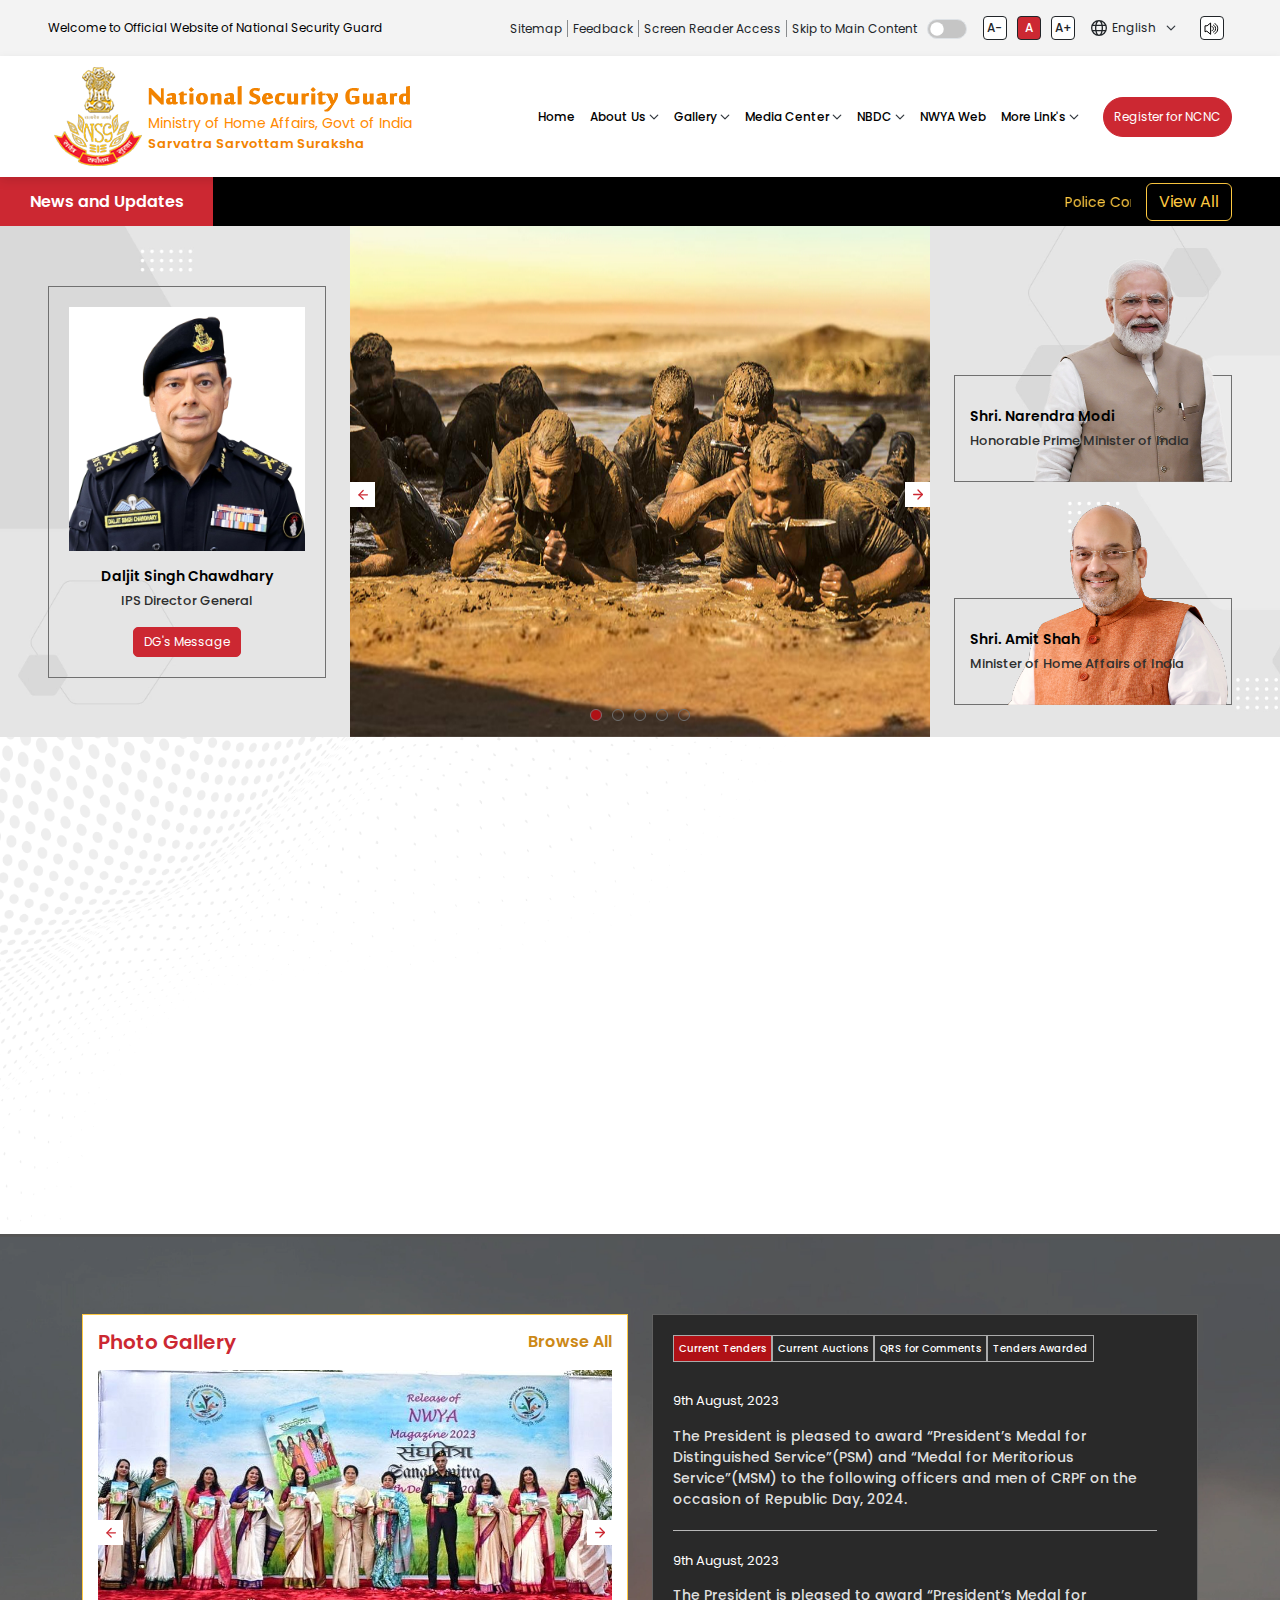
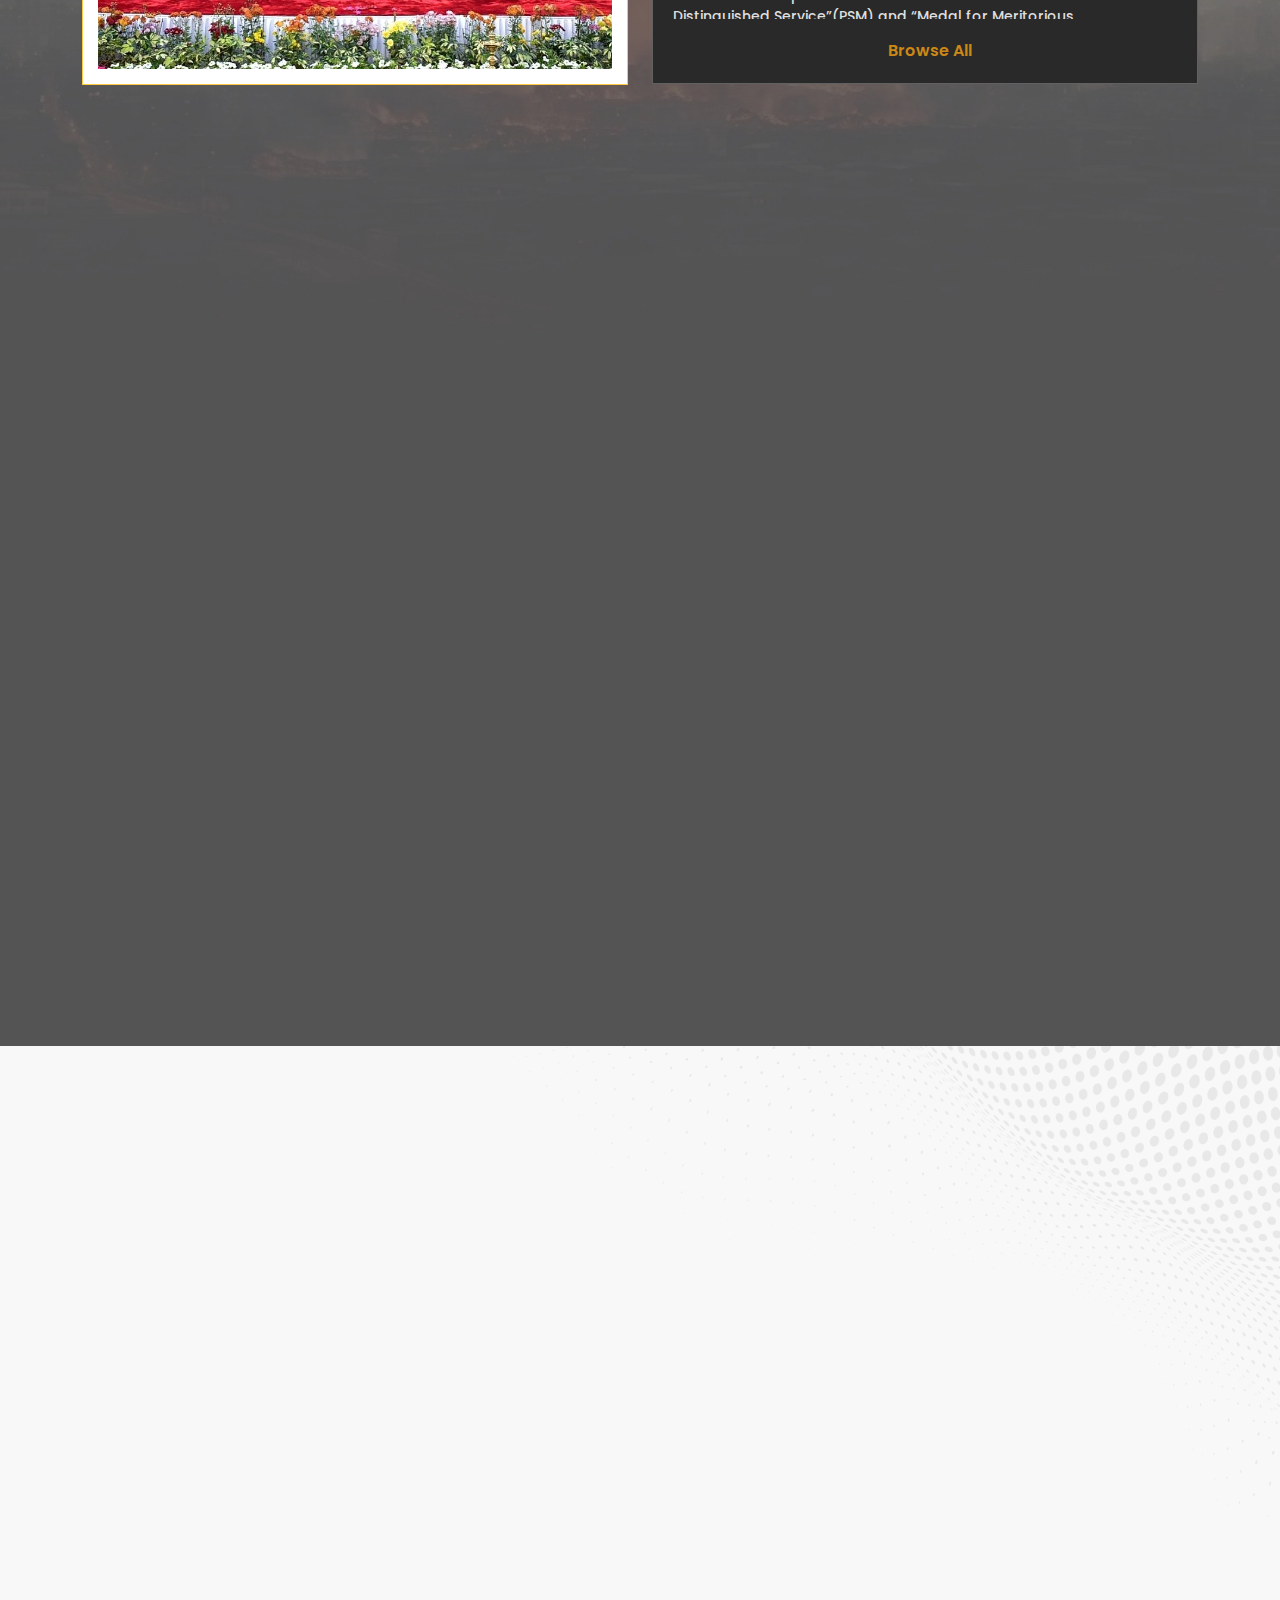
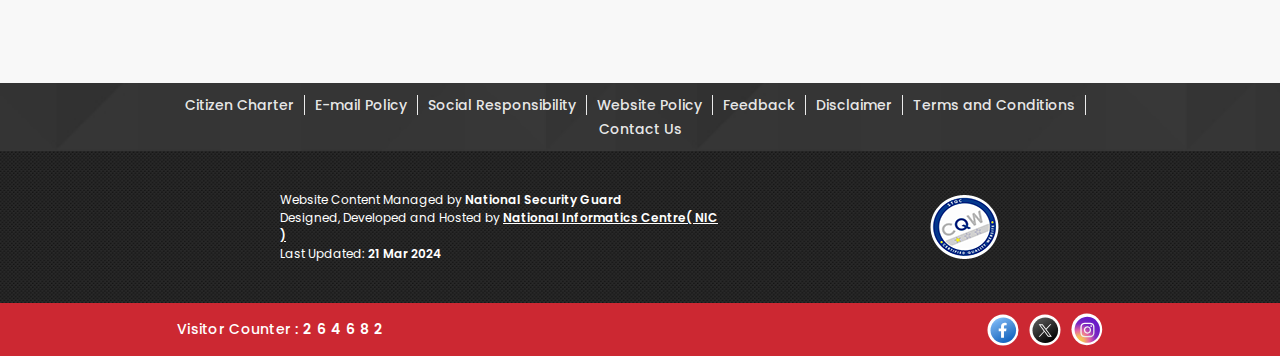
<file: index.html>
<!doctype html>
<html lang="en">

<head>
  <meta charset="utf-8">
  <meta name="viewport" content="width=device-width, initial-scale=1">
  <link rel="shortcut icon" href="assets/images/favicon.png" type="image/png" />
  <title>Welcome to National Security Guard | National Security Guard</title>
  <link href="assets/css/bootstrap.min.css" rel="stylesheet">
  <link rel="stylesheet" href="assets/css/owl.carousel.min.css">
  <link rel="stylesheet" href="assets/css/aos.css" />
  <link rel="stylesheet" href="assets/css/style.css">
</head>

<body>
  <div class="header-top">
    <div class="header-top-content">
      <div class="container-fluid px-lg-5">
        <div class="row align-items-center">
          <div class="col-lg-4">
            <div class="header-top-left">
              <div class="content">
                <h3 class="title">Welcome to Official Website of National Security Guard</h3>
              </div>
            </div>
          </div>
          <div class="col-lg-12 col-xl-8 d-none d-xl-block">
            <div class="header-top-right">
              <div class="content">
                <ul>
                  <li><a href="sitemap.html">Sitemap</a></li>
                  <li><a href="feedback.html">Feedback</a></li>
                  <li><a href="#">Screen Reader Access</a></li>
                  <li><a href="#">Skip to Main Content</a></li>
                  <li>
                    <div class="theme-wrap">
                      <div class="form-check form-switch">
                        <input class="form-check-input" id="themeToggleCheckbox" onclick="toggleTheme()" type="checkbox" role="switch">
                      </div>
                    </div>
                  </li>
                  <li>
                    <div class="d-flex mx-2 mx-md-3">
                      <button class="text-increment-btn" id="decrementBtn">A-</button>
                      <button class="text-increment-btn active" id="normalBtn">A</button>
                      <button class="text-increment-btn" id="incrementBtn">A+</button>
                    </div>
                  </li>
                  <li>
                    <div class="select-wrap">
                      <img src="assets/images/globe.svg" alt="globe" class="img-fluid">
                      <select class="form-select">
                        <option value="en">English</option>
                        <option value="hi">हिन्दी</option>
                      </select>
                    </div>
                  </li>
                  <li>
                    <div class="screen-reader">
                      <button class="btn btn-white btn-outline-black mx-2 ms-md-4">
                        <img src="assets/images/screen-reader.svg" alt="screen-reader" class="img-fluid" />
                      </button>
                    </div>
                  </li>
                </ul>
              </div>
            </div>
          </div>
        </div>
      </div>
    </div>
  </div>
  <div class="site-header fixed-top">
    <nav class="navbar navbar-expand-xl">
      <div class="container-fluid px-lg-5">
        <a class="navbar-brand" href="index.html">
          <img src="assets/images/nsg-logo.png" alt="National Security Guard" class="img-fluid nsg-logo" />
          <div class="logo-text">
            <img src="assets/images/nsg-logo-text.png" alt="National Security Guard" class="img-fluid" />
            <strong>Ministry of Home Affairs, Govt of India</strong>
            <span>Sarvatra Sarvottam Suraksha</span>
          </div>
        </a>
        <button class="navbar-toggler" type="button" data-bs-toggle="collapse" data-bs-target="#navbarContent"
          aria-controls="navbarContent" aria-expanded="false" aria-label="Toggle navigation">
          <span class="navbar-toggler-icon"></span>
        </button>
        <div class="collapse navbar-collapse" id="navbarContent">
          <ul class="navbar-nav ms-auto mb-lg-0">
            <li class="nav-item">
              <a class="nav-link" href="index.html">Home</a>
            </li>
            <li class="nav-item dropdown">
              <a class="nav-link dropdown-toggle" href="#" role="button" data-bs-toggle="dropdown"
                aria-expanded="false">
                About Us
              </a>
              <ul class="dropdown-menu">
                <li><a class="dropdown-item" href="#">About NSG</a></li>
                <li><a class="dropdown-item" href="#">History of NSG</a></li>
                <li><a class="dropdown-item" href="organization-chart.html">Organization Structure</a></li>
                <li><a class="dropdown-item" href="#">Who's who</a></li>
                <li><a class="dropdown-item" href="#">Deputation to NSG</a></li>
              </ul>
            </li>
            <!-- <li class="nav-item dropdown">
              <a class="nav-link dropdown-toggle" href="#" role="button" data-bs-toggle="dropdown"
                aria-expanded="false">
                DG's Desk
              </a>
              <ul class="dropdown-menu">
                <li><a class="dropdown-item" href="#">Message from Director General</a></li>
                <li><a class="dropdown-item" href="#">Past & Present DG's</a></li>
              </ul>
            </li> -->
            <li class="nav-item dropdown">
              <a class="nav-link dropdown-toggle" href="#" role="button" data-bs-toggle="dropdown"
                aria-expanded="false">
                Gallery
              </a>
              <ul class="dropdown-menu">
                <li><a class="dropdown-item" href="photo-gallery.html">Photo Gallery</a></li>
              </ul>
            </li>
            <!-- <li class="nav-item dropdown">
              <a class="nav-link dropdown-toggle" href="#" role="button" data-bs-toggle="dropdown"
                aria-expanded="false">
                RTI
              </a>
              <ul class="dropdown-menu">
                <li><a class="dropdown-item" href="#">RTI</a></li>
                <li><a class="dropdown-item" href="#">RTI Replies</a></li>
                <li><a class="dropdown-item" href="#">CPIO</a></li>
                <li><a class="dropdown-item" href="#">Appellate Authority</a></li>
              </ul>
            </li> -->
            <!-- <li class="nav-item dropdown">
              <a class="nav-link dropdown-toggle" href="#" role="button" data-bs-toggle="dropdown"
                aria-expanded="false">
                Tender
              </a>
              <ul class="dropdown-menu">
                <li><a class="dropdown-item" href="#">Current Tenders</a></li>
                <li><a class="dropdown-item" href="#">Current Auctions</a></li>
                <li><a class="dropdown-item" href="#">Tenders Awarded</a></li>
                <li><a class="dropdown-item" href="#">QR's for Comments</a></li>
                <li><a class="dropdown-item" href="#">Swiss Challenge Method</a></li>
              </ul>
            </li> -->
            <!-- <li class="nav-item dropdown">
              <a class="nav-link dropdown-toggle" href="#" role="button" data-bs-toggle="dropdown"
                aria-expanded="false">
                Our Martyrs
              </a>
              <ul class="dropdown-menu">
                <li><a class="dropdown-item" href="#">Veer Gatha</a></li>
                <li><a class="dropdown-item" href="#">Bharat Ke Veer</a></li>
              </ul>
            </li> -->
            <li class="nav-item dropdown">
              <a class="nav-link dropdown-toggle" href="#" role="button" data-bs-toggle="dropdown"
                aria-expanded="false">
                Media Center
              </a>
              <ul class="dropdown-menu">
                <li><a class="dropdown-item" href="#">Press</a></li>
                <li><a class="dropdown-item" href="#">Vacancies</a></li>
                <li><a class="dropdown-item" href="#">Blog</a></li>
                <li><a class="dropdown-item" href="#">NCNC Demo/Presentation</a></li>
              </ul>
            </li>
            <li class="nav-item dropdown">
              <a class="nav-link dropdown-toggle" href="#" role="button" data-bs-toggle="dropdown"
                aria-expanded="false">
                NBDC
              </a>
              <ul class="dropdown-menu">
                <li><a class="dropdown-item" href="#">Role and Tasks</a></li>
                <li><a class="dropdown-item" href="#">Update: Current Seminars</a></li>
              </ul>
            </li>
            <li class="nav-item">
              <a class="nav-link">NWYA Web</a>
            </li>

            <li class="nav-item dropdown">
              <a class="nav-link dropdown-toggle" id="navbarDropdown" href="#" role="button" data-bs-toggle="dropdown"
                aria-expanded="false">
                More Link's
              </a>
              <ul class="dropdown-menu" aria-labelledby="navbarDropdown">
                <!-- <li class="dropdown-submenu">
                  <a class="dropdown-item" href="#">Honours & Awards</a>
                  <ul class="dropdown-menu">
                    <li><a class="dropdown-item" href="#">Gallantry Awards (Army)</a></li>
                    <li><a class="dropdown-item" href="#">Police Medal for Gallantry</a></li>
                    <li><a class="dropdown-item" href="#">President Police Medal for Distinguished Services</a></li>
                    <li><a class="dropdown-item" href="#">Indian Police medal for Meritorious services</a></li>
                    <li><a class="dropdown-item" href="#">Award of Union Home Minister's Medal for Excellence in Police Training</a></li>
                  </ul>
                </li> -->
                <li>
                  <a class="dropdown-item" href="#">NSG Hackathon- NSG DIGIRAKSHAK</a>
                </li>
                <!-- <li class="dropdown-submenu">
                  <a class="dropdown-item" href="#">Achievements</a>
                  <ul class="dropdown-menu">
                    <li><a class="dropdown-item" href="#">International Competitions/Seminar</a></li>
                    <li><a class="dropdown-item" href="#">Operational Achievements</a></li>
                  </ul>
                </li> -->
                <li><a class="dropdown-item" href="#">AIPCC</a></li>
                <li class="dropdown-submenu">
                  <a class="dropdown-item" href="#">Quick Link's</a>
                  <ul class="dropdown-menu">
                    <li><a class="dropdown-item" href="#">Assam Rifles</a></li>
                    <li><a class="dropdown-item" href="#">Ministry of Ayush - International Day of Yoga</a></li>
                    <li><a class="dropdown-item" href="#">BPR&D</a></li>
                    <li><a class="dropdown-item" href="#">BSF</a></li>
                    <li><a class="dropdown-item" href="#">CBI</a></li>
                    <li><a class="dropdown-item" href="#">CISF</a></li>
                    <li><a class="dropdown-item" href="#">CRPF</a></li>
                    <li><a class="dropdown-item" href="#">MHA</a></li>
                    <li><a class="dropdown-item" href="#">NCRB</a></li>
                    <li><a class="dropdown-item" href="#">SSB</a></li>
                    <li><a class="dropdown-item" href="#">NIC</a></li>
                    <li><a class="dropdown-item" href="#">CERT-In</a></li>
                    <li><a class="dropdown-item" href="#">Cyber Saftey</a></li>
                    <li><a class="dropdown-item" href="#">ISEA</a></li>
                    <li><a class="dropdown-item" href="#">Indian Police in Service of the Nation</a></li>
                    <li><a class="dropdown-item" href="#">NSG Calendar 2023</a></li>
                    <li><a class="dropdown-item" href="#">Ministry of AYUSH</a></li>
                  </ul>
                </li>
                <li><a class="dropdown-item" href="#">AIPDM</a></li>
                <li><a class="dropdown-item" href="#">Pledge</a></li>
                <li><a class="dropdown-item" href="#">PrepMantra</a></li>
                <li><a class="dropdown-item" href="#">Institute and Facilities</a></li>
                <li><a class="dropdown-item" href="#">Request for Information/Proposal</a></li>
                <li><a class="dropdown-item" href="#">Downloads</a></li>
                <li><a class="dropdown-item" href="#">FAQ's</a></li>

              </ul>
            </li>
          </ul>
          <div class="btn-wrap ms-4">
            <a href="#" class="btn btn-red">Register for NCNC</a>
          </div>
        </div>
      </div>
    </nav>
  </div>
  <section class="news-wrap">
    <div class="container-fluid">
      <div class="row align-items-center">
        <div class="col-md-2 p-0">
          <h3 class="news-title">
            News and Updates
          </h3>
        </div>
        <div class="col-md-10 pe-0">
          <div class="news-list-wrap pe-lg-5">
            <div class="news-list">
              <marquee class="marquee" direction="left" loop="">
                <ul>
                  <li>
                    <a href="#">
                      Police Commemoration Day 2023
                    </a>
                  </li>
                  <li>
                    <a href="#">
                      Live Webscast of Police Commemoration Day Function 2023
                    </a>
                  </li>
                  <li>
                    <a href="#">
                      Mass Yoga Program of NSG
                    </a>
                  </li>
                  <li>
                    <a href="#">
                      Police Commemoration Day 2023
                    </a>
                  </li>
                  <li>
                    <a href="#">
                      Police Commemoration Day 2023
                    </a>
                  </li>
                </ul>
              </marquee>
            </div>
            <div class="btn-wrap">
              <button class="btn btn-yellow-outline">View All</button>
            </div>
          </div>

        </div>
      </div>
    </div>
  </section>
  <section class="hero-wrap">
    <div class="container-fluid px-lg-5">
      <div class="row">
        <div class="col-md-12 col-lg-3 d-flex align-items-center justify-content-center">
          <div class="director-wrap" data-aos="fade-right" data-aos-duration="3000">
            <div class="director-img">
              <img src="assets/images/ips-dg.png" alt="ips-dg" class="img-fluid" />
            </div>
            <h3 class="name">
              Daljit Singh Chawdhary
            </h3>
            <p class="title">
              IPS Director General
            </p>
            <div class="btn-wrap d-flex align-items-center justify-content-center mt-3">
              <button class="btn btn-red">DG's Message</button>
            </div>
          </div>
        </div>
        <div class="col-md-12 col-lg-6">
          <div class="banner-slider common-slider">
            <div class="owl-carousel owl-theme" id="bannerSlider">
              <div class="item">
                <img src="assets/images/banner1.jpg" alt="banner" class="img-fluid" />
              </div>
              <div class="item">
                <img src="assets/images/banner2.jpg" alt="banner" class="img-fluid" />
              </div>
              <div class="item">
                <img src="assets/images/banner3.jpg" alt="banner" class="img-fluid" />
              </div>
              <div class="item">
                <img src="assets/images/banner1.jpg" alt="banner" class="img-fluid" />
              </div>
              <div class="item">
                <img src="assets/images/banner2.jpg" alt="banner" class="img-fluid" />
              </div>
            </div>
          </div>
        </div>
        <div class="col-md-12 col-lg-3 d-flex justify-content-center">
          <div class="minister-wrap" data-aos="fade-left" data-aos-duration="3000">
            <div class="minister-content mb-3">
              <div class="minister-info">
                <h3 class="name">
                  Shri. Narendra Modi
                </h3>
                <p class="title">
                  Honorable Prime Minister of India
                </p>
              </div>
              <div class="img-wrap">
                <img src="assets/images/narendra-modi.png" alt="Shri. Narendra Modi" class="img-fluid" />
              </div>
            </div>
            <div class="minister-content">
              <div class="minister-info">
                <h3 class="name">
                  Shri. Amit Shah
                </h3>
                <p class="title">
                  Minister of Home Affairs of India
                </p>
              </div>
              <div class="img-wrap">
                <img src="assets/images/amit-shah.png" alt="Shri. Amit Shah" class="img-fluid" />
              </div>
            </div>
          </div>
          
        </div>
      </div>
    </div>
  </section>
  <section class="achievement-wrap common-bg-left">
    <div class="container">
      <div class="row">
        <div class="col-md-12 col-lg-4">
          <div class="card-wrap card-white mb-3 mb-lg-0" data-aos="fade-up" data-aos-duration="1000">
            <div class="d-flex align-items-center justify-content-between pb-3">
              <h2 class="heading-red">
                Achievements
              </h2>
              <a href="#" class="link-yellow">
                Browse All
              </a>
            </div>
            <div class="img-wrap mb-4">
              <img src="assets/images/taj.png" alt="taj" class="img-fluid" />
            </div>
            <div class="d-flex align-items-center justify-content-between">
              <p class="title">
                Successful NSG Operation at Taj, Mumbai
              </p>
              <a href="#" class="view-more">
                <img src="assets/images/view.svg" alt="view" class="img-fluid" />
              </a>
            </div>
          </div>
        </div>
        <div class="col-md-12 col-lg-4">
          <div class="img-wrap nsg-vision mb-3 mb-lg-0 h-100" data-aos="fade-up" data-aos-duration="1500">
            <img src="assets/images/nsg-vision.png" alt="nsg-vision" class="img-fluid h-100" />
          </div>
        </div>
        <div class="col-md-12 col-lg-4">
          <div class="card-wrap card-white mb-3 mb-lg-0" data-aos="fade-up" data-aos-duration="2000">
            <div class="d-flex align-items-center justify-content-between pb-3">
              <h2 class="heading-red">
                Latest News
              </h2>
              <a href="#" class="link-yellow">
                Browse All
              </a>
            </div>
            <div class="list-wrap">
              <ul class="common-scrollbar">
                <li>
                  <span class="date">9th August, 2023</span>
                  <p class="desc">
                    The President is pleased to award “President’s Medal for Distinguished Service”(PSM) and “Medal for
                    Meritorious Service”(MSM) to the following officers and men of CRPF on the occasion of Republic Day,
                    2024.
                  </p>
                </li>
                <li>
                  <span class="date">9th August, 2023</span>
                  <p class="desc">
                    The President is pleased to award “President’s Medal for Distinguished Service”(PSM) and “Medal for
                    Meritorious Service”(MSM) to the following officers and men of CRPF on the occasion of Republic Day,
                    2024.
                  </p>
                </li>
                <li>
                  <span class="date">9th August, 2023</span>
                  <p class="desc">
                    The President is pleased to award “President’s Medal for Distinguished Service”(PSM) and “Medal for
                    Meritorious Service”(MSM) to the following officers and men of CRPF on the occasion of Republic Day,
                    2024.
                  </p>
                </li>
                <li>
                  <span class="date">9th August, 2023</span>
                  <p class="desc">
                    The President is pleased to award “President’s Medal for Distinguished Service”(PSM) and “Medal for
                    Meritorious Service”(MSM) to the following officers and men of CRPF on the occasion of Republic Day,
                    2024.
                  </p>
                </li>
                <li>
                  <span class="date">9th August, 2023</span>
                  <p class="desc">
                    The President is pleased to award “President’s Medal for Distinguished Service”(PSM) and “Medal for
                    Meritorious Service”(MSM) to the following officers and men of CRPF on the occasion of Republic Day,
                    2024.
                  </p>
                </li>
              </ul>
            </div>
          </div>
        </div>
      </div>
    </div>
  </section>
  <section class="gallery-wrap">
    <div class="container">
      <div class="row">
        <div class="col-md-12 col-lg-6">
          <div class="gallery-slider">
            <div class="d-flex align-items-center justify-content-between pb-3">
              <h2 class="heading-red">
                Photo Gallery
              </h2>
              <a href="#" class="link-yellow">
                Browse All
              </a>
            </div>
            <!-- <div id="photoCarousel" class="carousel slide photo-slider" data-interval="false">
              <div class="carousel-inner">
                <div class="carousel-item active">
                  <img src="assets/images/photo-gallery1.png" class="img-fluid" alt="slide" />
                </div>
                <div class="carousel-item">
                  <img src="assets/images/photo-gallery2.png" class="img-fluid" alt="slide" />
                </div>
                <div class="carousel-item">
                  <img src="assets/images/photo-gallery3.png" class="img-fluid" alt="slide" />
                </div>
                <div class="carousel-item">
                  <img src="assets/images/photo-gallery1.png" class="img-fluid" alt="slide" />
                </div>
                <div class="carousel-item">
                  <img src="assets/images/photo-gallery2.png" class="img-fluid" alt="slide" />
                </div>
                <div class="carousel-item">
                  <img src="assets/images/photo-gallery3.png" class="img-fluid" alt="slide" />
                </div>
              </div>
              <div class="carousel-indicators common-scrollbar">
                <button type="button" data-bs-target="#photoCarousel" data-bs-slide-to="0" class="active"
                  aria-current="true" aria-label="Slide 1">
                  <img src="assets/images/photo-gallery1.png" class="img-fluid" alt="thumbnail" />
                </button>
                <button type="button" data-bs-target="#photoCarousel" data-bs-slide-to="1" aria-label="Slide 2">
                  <img src="assets/images/photo-gallery2.png" class="img-fluid" alt="thumbnail" />
                </button>
                <button type="button" data-bs-target="#photoCarousel" data-bs-slide-to="2" aria-label="Slide 3">
                  <img src="assets/images/photo-gallery3.png" class="img-fluid" alt="thumbnail" />
                </button>
                <button type="button" data-bs-target="#photoCarousel" data-bs-slide-to="3" aria-label="Slide 4">
                  <img src="assets/images/photo-gallery1.png" class="img-fluid" alt="thumbnail" />
                </button>
                <button type="button" data-bs-target="#photoCarousel" data-bs-slide-to="4" aria-label="Slide 5">
                  <img src="assets/images/photo-gallery2.png" class="img-fluid" alt="thumbnail" />
                </button>
                <button type="button" data-bs-target="#photoCarousel" data-bs-slide-to="5" aria-label="Slide 6">
                  <img src="assets/images/photo-gallery3.png" class="img-fluid" alt="thumbnail" />
                </button>
              </div>
              <button class="carousel-control-prev" type="button" data-bs-target="#photoCarousel" data-bs-slide="prev">
                <span class="carousel-control-prev-icon" aria-hidden="true"></span>
              </button>
              <button class="carousel-control-next" type="button" data-bs-target="#photoCarousel" data-bs-slide="next">
                <span class="carousel-control-next-icon" aria-hidden="true"></span>
              </button>
            </div> -->
            <div class="galleryslider common-slider">
              <div class="owl-carousel owl-theme" id="gallerySlider">
                <div class="item">
                  <img src="assets/images/photo-gallery1.png" alt="gallery" class="img-fluid" />
                </div>
                <div class="item">
                  <img src="assets/images/photo-gallery1.png" alt="gallery" class="img-fluid" />
                </div>
                <div class="item">
                  <img src="assets/images/photo-gallery1.png" alt="gallery" class="img-fluid" />
                </div>
                <div class="item">
                  <img src="assets/images/photo-gallery1.png" alt="gallery" class="img-fluid" />
                </div>
                <div class="item">
                  <img src="assets/images/photo-gallery1.png" alt="gallery" class="img-fluid" />
                </div>
              </div>
            </div>
          </div>

        </div>
        <div class="col-md-12 col-lg-6">
          <div class="award-wrap">
            <ul class="nav nav-tabs" id="blackTab" role="tablist">
              <li class="nav-item" role="presentation">
                <button class="nav-link active" id="tenders-tab" data-bs-toggle="tab"
                  data-bs-target="#tenders-tab-pane" type="button" role="tab" aria-controls="tenders-tab-pane"
                  aria-selected="true">Current Tenders</button>
              </li>
              <li class="nav-item" role="presentation">
                <button class="nav-link" id="eoi-tab" data-bs-toggle="tab" data-bs-target="#eoi-tab-pane"
                  type="button" role="tab" aria-controls="eoi-tab-pane" aria-selected="false">Current Auctions</button>
              </li>
              <li class="nav-item" role="presentation">
                <button class="nav-link" id="draft-tab" data-bs-toggle="tab" data-bs-target="#draft-tab-pane"
                  type="button" role="tab" aria-controls="draft-tab-pane" aria-selected="false">QRS for Comments</button>
              </li>
              <li class="nav-item" role="presentation">
                <button class="nav-link" id="award-tab" data-bs-toggle="tab" data-bs-target="#award-tab-pane"
                  type="button" role="tab" aria-controls="award-tab-pane" aria-selected="false">Tenders Awarded</button>
              </li>
            </ul>
            <div class="tab-content" id="blackTabContent">
              <div class="tab-pane fade show active" id="tenders-tab-pane" role="tabpanel" aria-labelledby="tenders-tab"
                tabindex="0">
                <div class="list-wrap">
                  <ul class="common-scrollbar">
                    <li>
                      <span class="date">9th August, 2023</span>
                      <p class="desc">
                        The President is pleased to award “President’s Medal for Distinguished Service”(PSM) and “Medal
                        for Meritorious Service”(MSM) to the following officers and men of CRPF on the occasion of
                        Republic Day, 2024.
                      </p>
                    </li>
                    <li>
                      <span class="date">9th August, 2023</span>
                      <p class="desc">
                        The President is pleased to award “President’s Medal for Distinguished Service”(PSM) and “Medal
                        for Meritorious Service”(MSM) to the following officers and men of CRPF on the occasion of
                        Republic Day, 2024.
                      </p>
                    </li>
                    <li>
                      <span class="date">9th August, 2023</span>
                      <p class="desc">
                        The President is pleased to award “President’s Medal for Distinguished Service”(PSM) and “Medal
                        for Meritorious Service”(MSM) to the following officers and men of CRPF on the occasion of
                        Republic Day, 2024.
                      </p>
                    </li>
                    <li>
                      <span class="date">9th August, 2023</span>
                      <p class="desc">
                        The President is pleased to award “President’s Medal for Distinguished Service”(PSM) and “Medal
                        for Meritorious Service”(MSM) to the following officers and men of CRPF on the occasion of
                        Republic Day, 2024.
                      </p>
                    </li>
                    <li>
                      <span class="date">9th August, 2023</span>
                      <p class="desc">
                        The President is pleased to award “President’s Medal for Distinguished Service”(PSM) and “Medal
                        for Meritorious Service”(MSM) to the following officers and men of CRPF on the occasion of
                        Republic Day, 2024.
                      </p>
                    </li>
                  </ul>
                </div>
              </div>
              <div class="tab-pane fade" id="eoi-tab-pane" role="tabpanel" aria-labelledby="eoi-tab" tabindex="0">
                <div class="list-wrap">
                  <ul class="common-scrollbar">
                    <li>
                      <span class="date">9th August, 2023</span>
                      <p class="desc">
                        The President is pleased to award “President’s Medal for Distinguished Service”(PSM) and “Medal
                        for Meritorious Service”(MSM) to the following officers and men of CRPF on the occasion of
                        Republic Day, 2024.
                      </p>
                    </li>
                    <li>
                      <span class="date">9th August, 2023</span>
                      <p class="desc">
                        The President is pleased to award “President’s Medal for Distinguished Service”(PSM) and “Medal
                        for Meritorious Service”(MSM) to the following officers and men of CRPF on the occasion of
                        Republic Day, 2024.
                      </p>
                    </li>
                    <li>
                      <span class="date">9th August, 2023</span>
                      <p class="desc">
                        The President is pleased to award “President’s Medal for Distinguished Service”(PSM) and “Medal
                        for Meritorious Service”(MSM) to the following officers and men of CRPF on the occasion of
                        Republic Day, 2024.
                      </p>
                    </li>
                    <li>
                      <span class="date">9th August, 2023</span>
                      <p class="desc">
                        The President is pleased to award “President’s Medal for Distinguished Service”(PSM) and “Medal
                        for Meritorious Service”(MSM) to the following officers and men of CRPF on the occasion of
                        Republic Day, 2024.
                      </p>
                    </li>
                    <li>
                      <span class="date">9th August, 2023</span>
                      <p class="desc">
                        The President is pleased to award “President’s Medal for Distinguished Service”(PSM) and “Medal
                        for Meritorious Service”(MSM) to the following officers and men of CRPF on the occasion of
                        Republic Day, 2024.
                      </p>
                    </li>
                  </ul>
                </div>
              </div>
              <div class="tab-pane fade" id="draft-tab-pane" role="tabpanel" aria-labelledby="draft-tab" tabindex="0">
                <div class="list-wrap">
                  <ul class="common-scrollbar">
                    <li>
                      <span class="date">9th August, 2023</span>
                      <p class="desc">
                        The President is pleased to award “President’s Medal for Distinguished Service”(PSM) and “Medal
                        for Meritorious Service”(MSM) to the following officers and men of CRPF on the occasion of
                        Republic Day, 2024.
                      </p>
                    </li>
                    <li>
                      <span class="date">9th August, 2023</span>
                      <p class="desc">
                        The President is pleased to award “President’s Medal for Distinguished Service”(PSM) and “Medal
                        for Meritorious Service”(MSM) to the following officers and men of CRPF on the occasion of
                        Republic Day, 2024.
                      </p>
                    </li>
                    <li>
                      <span class="date">9th August, 2023</span>
                      <p class="desc">
                        The President is pleased to award “President’s Medal for Distinguished Service”(PSM) and “Medal
                        for Meritorious Service”(MSM) to the following officers and men of CRPF on the occasion of
                        Republic Day, 2024.
                      </p>
                    </li>
                    <li>
                      <span class="date">9th August, 2023</span>
                      <p class="desc">
                        The President is pleased to award “President’s Medal for Distinguished Service”(PSM) and “Medal
                        for Meritorious Service”(MSM) to the following officers and men of CRPF on the occasion of
                        Republic Day, 2024.
                      </p>
                    </li>
                    <li>
                      <span class="date">9th August, 2023</span>
                      <p class="desc">
                        The President is pleased to award “President’s Medal for Distinguished Service”(PSM) and “Medal
                        for Meritorious Service”(MSM) to the following officers and men of CRPF on the occasion of
                        Republic Day, 2024.
                      </p>
                    </li>
                  </ul>
                </div>
              </div>
              <div class="tab-pane fade" id="award-tab-pane" role="tabpanel" aria-labelledby="award-tab" tabindex="0">
                <div class="list-wrap">
                  <ul class="common-scrollbar">
                    <li>
                      <span class="date">9th August, 2023</span>
                      <p class="desc">
                        The President is pleased to award “President’s Medal for Distinguished Service”(PSM) and “Medal
                        for Meritorious Service”(MSM) to the following officers and men of CRPF on the occasion of
                        Republic Day, 2024.
                      </p>
                    </li>
                    <li>
                      <span class="date">9th August, 2023</span>
                      <p class="desc">
                        The President is pleased to award “President’s Medal for Distinguished Service”(PSM) and “Medal
                        for Meritorious Service”(MSM) to the following officers and men of CRPF on the occasion of
                        Republic Day, 2024.
                      </p>
                    </li>
                    <li>
                      <span class="date">9th August, 2023</span>
                      <p class="desc">
                        The President is pleased to award “President’s Medal for Distinguished Service”(PSM) and “Medal
                        for Meritorious Service”(MSM) to the following officers and men of CRPF on the occasion of
                        Republic Day, 2024.
                      </p>
                    </li>
                    <li>
                      <span class="date">9th August, 2023</span>
                      <p class="desc">
                        The President is pleased to award “President’s Medal for Distinguished Service”(PSM) and “Medal
                        for Meritorious Service”(MSM) to the following officers and men of CRPF on the occasion of
                        Republic Day, 2024.
                      </p>
                    </li>
                    <li>
                      <span class="date">9th August, 2023</span>
                      <p class="desc">
                        The President is pleased to award “President’s Medal for Distinguished Service”(PSM) and “Medal
                        for Meritorious Service”(MSM) to the following officers and men of CRPF on the occasion of
                        Republic Day, 2024.
                      </p>
                    </li>
                  </ul>
                </div>
              </div>
            </div>
            <a href="#" class="link-yellow">
              Browse All
            </a>
          </div>
        </div>
        <div class="col-md-12 col-lg-4">
          <div class="card-wrap card-red mb-3 mb-lg-0"  data-aos="fade-up" data-aos-duration="1000">
            <h2 class="card-heading">
              Honours & Awards
            </h2>
            <div class="card-image">
              <img src="assets/images/awards.png" alt="awards" class="img-fluid" />
            </div>
            <p class="card-title">
              Recogntion of Gallant, hard work & dedication towards the Nation.
            </p>
            <div class="btn-wrap">
              <a href="honours.html" class="btn btn-red">Continue</a>
            </div>
          </div>
        </div>
        <div class="col-md-12 col-lg-4">
          <div class="card-wrap card-black  mb-3 mb-lg-0"  data-aos="fade-up" data-aos-duration="1500">
            <h2 class="card-heading">
              The National Security Guard
            </h2>
            <div class="card-image">
              <img src="assets/images/nsg.png" alt="nsg" class="img-fluid" />
            </div>
            <p class="card-title">
              NSG is Federal Contingency World Class Zero Error Force to deal with anti-terrorist activities in all its
              manifestation. The NSG is a Force specially equipped and trained to deal with specific situations and is
              therefore, to be used only in exceptional circumstances to thwart serious acts of terrorism.
            </p>
            <div class="btn-wrap">
              <button class="btn btn-red">Continue</button>
            </div>
          </div>
        </div>
        <div class="col-md-12 col-lg-4">
          <div class="card-wrap card-red  mb-3 mb-md-0"  data-aos="fade-up" data-aos-duration="2000">
            <h2 class="card-heading">
              Our Martyrs
            </h2>
            <div class="card-image">
              <img src="assets/images/e-sharadhanjali.png" alt="e-sharadhanjali" class="img-fluid" />
            </div>
            <p class="card-title">
              Our Martyrs - "Pride of the Nation"
            </p>
            <div class="btn-wrap">
              <a href="veer-gatha.html" class="btn btn-red">Continue</a>
            </div>
          </div>
        </div>
      </div>
    </div>
  </section>
  <section class="eliminator-wrap common-bg-right">
    <div class="container">
      <div class="row justify-content-center">
        <div class="col-md-10">
          <div class="eliminator-content m-neg"  data-aos="fade-up" data-aos-duration="3000">
            <div class="heading-wrap">
              <h2 class="heading">
                NSG:The Eliminators
              </h2>
            </div>
            <div class="eliminator-video">
              <iframe height="450" src="https://www.youtube.com/embed/">
              </iframe>
            </div>
          </div>
        </div>
        <div class="col-md-10">
          <div class="client-wrap py-5"  data-aos="fade-up" data-aos-duration="3000">
            <div class="client-slider px-5" id="common-slider">
              <div class="owl-carousel owl-theme" id="clientSlider">
                <div class="item">
                  <a href="#" class="client-slider-content">
                    <img src="assets/images/india-gov.svg" alt="india-gov" class="img-fluid" />
                  </a>
                </div>
                <div class="item">
                  <a href="#" class="client-slider-content">
                    <img src="assets/images/data-gov.svg" alt="data-gov" class="img-fluid" />
                  </a>
                </div>
                <div class="item">
                  <a href="#" class="client-slider-content">
                    <img src="assets/images/mygov.svg" alt="mygov" class="img-fluid" />
                  </a>
                </div>
                <div class="item">
                  <a href="#" class="client-slider-content">
                    <img src="assets/images/digital-india.svg" alt="digital-india" class="img-fluid" />
                  </a>
                </div>
                <div class="item">
                  <a href="#" class="client-slider-content">
                    <img src="assets/images/ministry-of-ayush.svg" alt="ministry-of-ayush" class="img-fluid" />
                  </a>
                </div>
              </div>
            </div>
          </div>
        </div>
      </div>
    </div>
  </section>
  <footer class="site-footer">
    <div class="site-footer-top">
      <div class="container">
        <div class="row align-items-center justify-content-center">
          <div class="col-md-10">
            <div class="footer-links">
              <ul>
                <li>
                  <a href="#">Citizen Charter</a>
                </li>
                <li>
                  <a href="#">E-mail Policy</a>
                </li>
                <li>
                  <a href="#">Social Responsibility</a>
                </li>
                <li>
                  <a href="#">Website Policy</a>
                </li>
                <li>
                  <a href="feedback.html">Feedback</a>
                </li>
                <li>
                  <a href="#">Disclaimer</a>
                </li>
                <li>
                  <a href="#">Terms and Conditions</a>
                </li>
                <li>
                  <a href="contact-us.html">Contact Us</a>
                </li>
              </ul>
            </div>
          </div>
        </div>
      </div>
    </div>
    <div class="site-footer-middle">
      <div class="container">
        <div class="container">
          <div class="row align-items-center justify-content-center">
            <div class="col-md-5">
              <div class="copyright-content">
                <p>
                  Website Content Managed by  <strong>National Security Guard</strong>
                  <br />
                  <span>
                    Designed, Developed and Hosted by 
                    <a href="http://www.nic.in/" title="NIC, External Link that opens in a new window" target="_blank">
                      <strong>National Informatics Centre( NIC )</strong>
                    </a> 
                  </span> 
                  <br />
                  <span class="lastupdated">Last Updated: <strong>21 Mar 2024</strong></span>
                </p>
              </div>
            </div>
            <div class="col-md-3">
              <div class="img-wrap text-end">
                <img src="assets/images/cqw-logo.png" alt="cqw-logo" class="img-fluid" />
              </div>
            </div>
          </div>
        </div>
      </div>
    </div>
    <div class="site-footer-bottom">
      <div class="container">
        <div class="row align-items-center justify-content-center">
          <div class="col-md-5 col-5">
            <div class="visitor-counter">
                <h2 class="visitor-heading">
                  Visitor Counter : <span>264682</span>
                </h2>
            </div>
          </div>
          <div class="col-md-5 col-5">
            <div class="social-links">
              <ul>
                <li>
                  <a href="#">
                    <img src="assets/images/facebook.svg" alt="facebook" class="img-fluid" />
                  </a>
                </li>
                <li>
                  <a href="#">
                    <img src="assets/images/twitter.svg" alt="twitter" class="img-fluid" />
                  </a>
                </li>
                <li>
                  <a href="#">
                    <img src="assets/images/insta.svg" alt="insta" class="img-fluid" />
                  </a>
                </li>
                
              </ul>
            </div>
          </div>
        </div>
      </div>
    </div>
  </footer>

  <script src="assets/js/jquery-3.6.0.min.js"></script>
  <script src="assets/js/bootstrap.bundle.min.js"></script>
  <script src="assets/js/owl.carousel.min.js"></script>
  <script src="assets/js/aos.js"></script>
  <script src="assets/js/custom.js"></script>
</body>
</html>
</file>
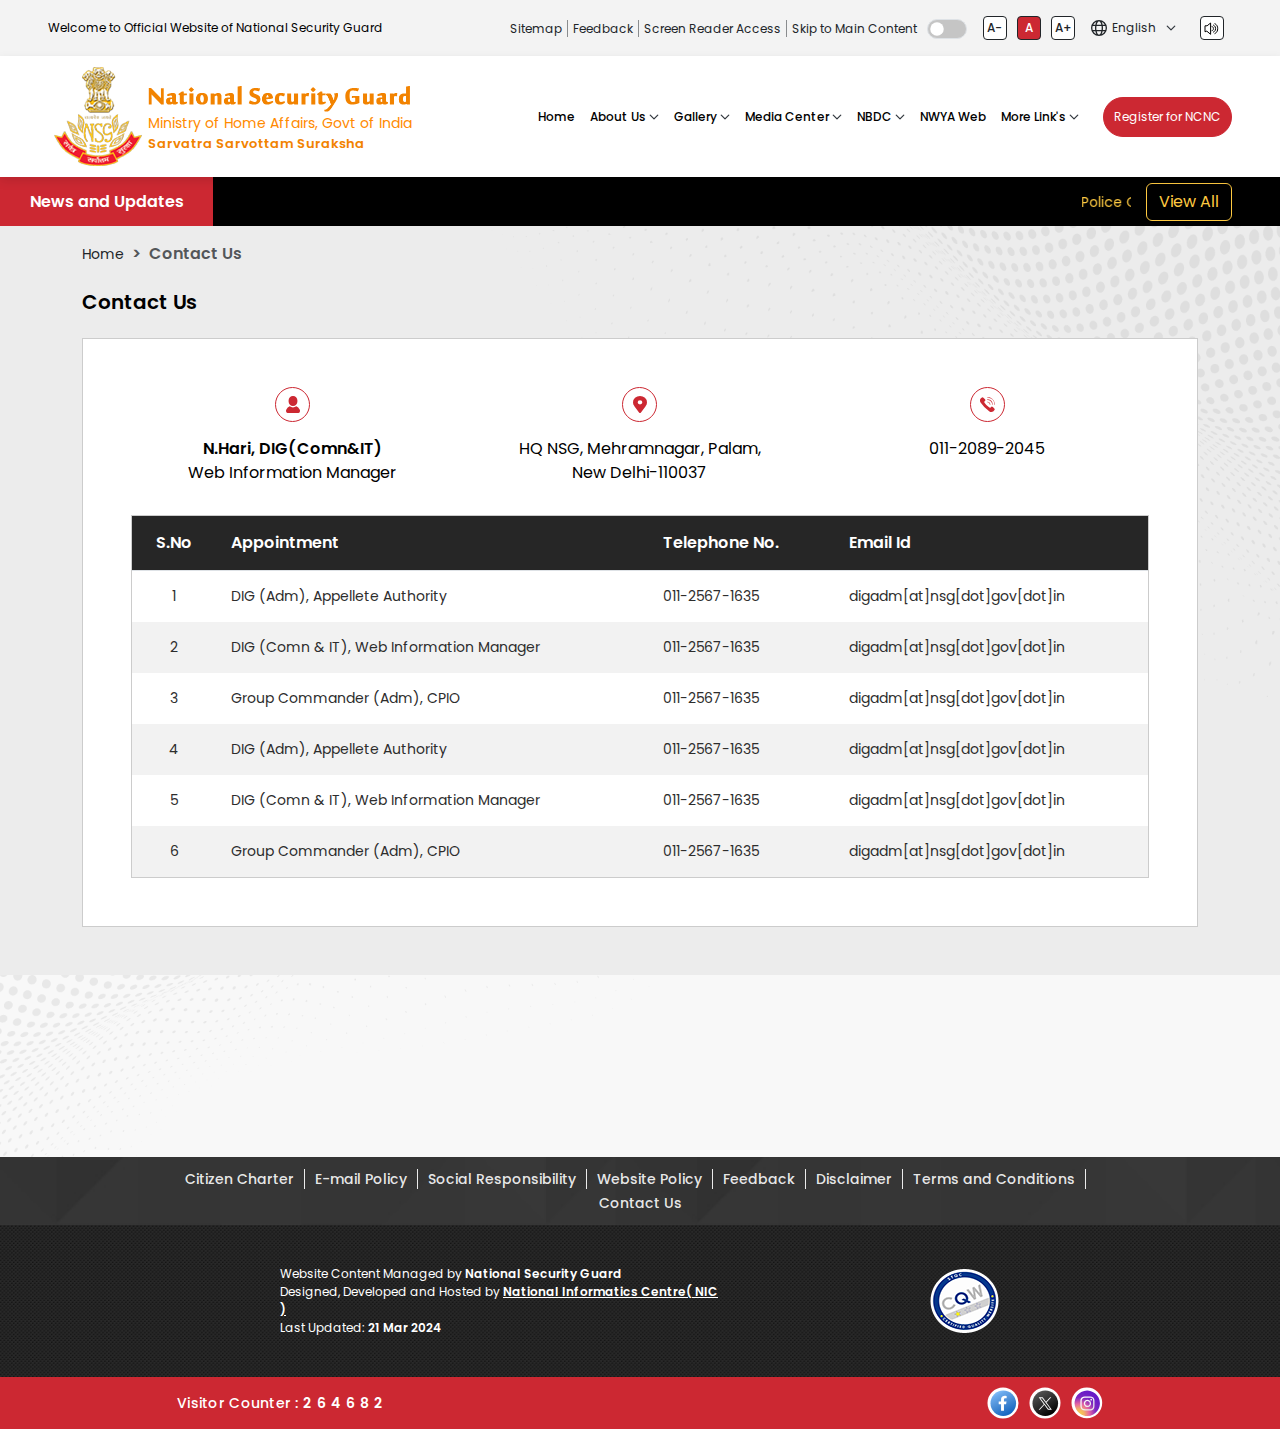
<file: contact-us.html>
<!doctype html>
<html lang="en">

<head>
  <meta charset="utf-8">
  <meta name="viewport" content="width=device-width, initial-scale=1">
  <link rel="shortcut icon" href="assets/images/favicon.png" type="image/png" />
  <title>Welcome to National Security Guard | National Security Guard</title>
  <link href="assets/css/bootstrap.min.css" rel="stylesheet">
  <link rel="stylesheet" href="assets/css/owl.carousel.min.css">
  <link rel="stylesheet" href="assets/css/aos.css" />
  <link rel="stylesheet" href="assets/css/style.css">
</head>

<body>
  <div class="header-top">
    <div class="header-top-content">
      <div class="container-fluid px-lg-5">
        <div class="row align-items-center">
          <div class="col-lg-4">
            <div class="header-top-left">
              <div class="content">
                <h3 class="title">Welcome to Official Website of National Security Guard</h3>
              </div>
            </div>
          </div>
          <div class="col-lg-12 col-xl-8 d-none d-xl-block">
            <div class="header-top-right">
              <div class="content">
                <ul>
                  <li><a href="sitemap.html">Sitemap</a></li>
                  <li><a href="feedback.html">Feedback</a></li>
                  <li><a href="#">Screen Reader Access</a></li>
                  <li><a href="#">Skip to Main Content</a></li>
                  <li>
                    <div class="theme-wrap">
                      <div class="form-check form-switch">
                        <input class="form-check-input" id="themeToggleCheckbox" onclick="toggleTheme()" type="checkbox" role="switch">
                      </div>
                    </div>
                  </li>
                  <li>
                    <div class="d-flex mx-2 mx-md-3">
                      <button class="text-increment-btn" id="decrementBtn">A-</button>
                      <button class="text-increment-btn active" id="normalBtn">A</button>
                      <button class="text-increment-btn" id="incrementBtn">A+</button>
                    </div>
                  </li>
                  <li>
                    <div class="select-wrap">
                      <img src="assets/images/globe.svg" alt="globe" class="img-fluid">
                      <select class="form-select">
                        <option value="en">English</option>
                        <option value="hi">हिन्दी</option>
                      </select>
                    </div>
                  </li>
                  <li>
                    <div class="screen-reader">
                      <button class="btn btn-white btn-outline-black mx-2 ms-md-4">
                        <img src="assets/images/screen-reader.svg" alt="screen-reader" class="img-fluid" />
                      </button>
                    </div>
                  </li>
                </ul>
              </div>
            </div>
          </div>
        </div>
      </div>
    </div>
  </div>
  <div class="site-header fixed-top">
    <nav class="navbar navbar-expand-xl">
      <div class="container-fluid px-lg-5">
        <a class="navbar-brand" href="index.html">
          <img src="assets/images/nsg-logo.png" alt="National Security Guard" class="img-fluid nsg-logo" />
          <div class="logo-text">
            <img src="assets/images/nsg-logo-text.png" alt="National Security Guard" class="img-fluid" />
            <strong>Ministry of Home Affairs, Govt of India</strong>
            <span>Sarvatra Sarvottam Suraksha</span>
          </div>
        </a>
        <button class="navbar-toggler" type="button" data-bs-toggle="collapse" data-bs-target="#navbarContent"
          aria-controls="navbarContent" aria-expanded="false" aria-label="Toggle navigation">
          <span class="navbar-toggler-icon"></span>
        </button>
        <div class="collapse navbar-collapse" id="navbarContent">
          <ul class="navbar-nav ms-auto mb-lg-0">
            <li class="nav-item">
              <a class="nav-link" href="index.html">Home</a>
            </li>
            <li class="nav-item dropdown">
              <a class="nav-link dropdown-toggle" href="#" role="button" data-bs-toggle="dropdown"
                aria-expanded="false">
                About Us
              </a>
              <ul class="dropdown-menu">
                <li><a class="dropdown-item" href="#">About NSG</a></li>
                <li><a class="dropdown-item" href="#">History of NSG</a></li>
                <li><a class="dropdown-item" href="organization-chart.html">Organization Structure</a></li>
                <li><a class="dropdown-item" href="#">Who's who</a></li>
                <li><a class="dropdown-item" href="#">Deputation to NSG</a></li>
              </ul>
            </li>
            <!-- <li class="nav-item dropdown">
              <a class="nav-link dropdown-toggle" href="#" role="button" data-bs-toggle="dropdown"
                aria-expanded="false">
                DG's Desk
              </a>
              <ul class="dropdown-menu">
                <li><a class="dropdown-item" href="#">Message from Director General</a></li>
                <li><a class="dropdown-item" href="#">Past & Present DG's</a></li>
              </ul>
            </li> -->
            <li class="nav-item dropdown">
              <a class="nav-link dropdown-toggle" href="#" role="button" data-bs-toggle="dropdown"
                aria-expanded="false">
                Gallery
              </a>
              <ul class="dropdown-menu">
                <li><a class="dropdown-item" href="photo-gallery.html">Photo Gallery</a></li>
              </ul>
            </li>
            <!-- <li class="nav-item dropdown">
              <a class="nav-link dropdown-toggle" href="#" role="button" data-bs-toggle="dropdown"
                aria-expanded="false">
                RTI
              </a>
              <ul class="dropdown-menu">
                <li><a class="dropdown-item" href="#">RTI</a></li>
                <li><a class="dropdown-item" href="#">RTI Replies</a></li>
                <li><a class="dropdown-item" href="#">CPIO</a></li>
                <li><a class="dropdown-item" href="#">Appellate Authority</a></li>
              </ul>
            </li> -->
            <!-- <li class="nav-item dropdown">
              <a class="nav-link dropdown-toggle" href="#" role="button" data-bs-toggle="dropdown"
                aria-expanded="false">
                Tender
              </a>
              <ul class="dropdown-menu">
                <li><a class="dropdown-item" href="#">Current Tenders</a></li>
                <li><a class="dropdown-item" href="#">Current Auctions</a></li>
                <li><a class="dropdown-item" href="#">Tenders Awarded</a></li>
                <li><a class="dropdown-item" href="#">QR's for Comments</a></li>
                <li><a class="dropdown-item" href="#">Swiss Challenge Method</a></li>
              </ul>
            </li> -->
            <!-- <li class="nav-item dropdown">
              <a class="nav-link dropdown-toggle" href="#" role="button" data-bs-toggle="dropdown"
                aria-expanded="false">
                Our Martyrs
              </a>
              <ul class="dropdown-menu">
                <li><a class="dropdown-item" href="#">Veer Gatha</a></li>
                <li><a class="dropdown-item" href="#">Bharat Ke Veer</a></li>
              </ul>
            </li> -->
            <li class="nav-item dropdown">
              <a class="nav-link dropdown-toggle" href="#" role="button" data-bs-toggle="dropdown"
                aria-expanded="false">
                Media Center
              </a>
              <ul class="dropdown-menu">
                <li><a class="dropdown-item" href="#">Press</a></li>
                <li><a class="dropdown-item" href="#">Vacancies</a></li>
                <li><a class="dropdown-item" href="#">Blog</a></li>
                <li><a class="dropdown-item" href="#">NCNC Demo/Presentation</a></li>
              </ul>
            </li>
            <li class="nav-item dropdown">
              <a class="nav-link dropdown-toggle" href="#" role="button" data-bs-toggle="dropdown"
                aria-expanded="false">
                NBDC
              </a>
              <ul class="dropdown-menu">
                <li><a class="dropdown-item" href="#">Role and Tasks</a></li>
                <li><a class="dropdown-item" href="#">Update: Current Seminars</a></li>
              </ul>
            </li>
            <li class="nav-item">
              <a class="nav-link">NWYA Web</a>
            </li>

            <li class="nav-item dropdown">
              <a class="nav-link dropdown-toggle" id="navbarDropdown" href="#" role="button" data-bs-toggle="dropdown"
                aria-expanded="false">
                More Link's
              </a>
              <ul class="dropdown-menu" aria-labelledby="navbarDropdown">
                <!-- <li class="dropdown-submenu">
                  <a class="dropdown-item" href="#">Honours & Awards</a>
                  <ul class="dropdown-menu">
                    <li><a class="dropdown-item" href="#">Gallantry Awards (Army)</a></li>
                    <li><a class="dropdown-item" href="#">Police Medal for Gallantry</a></li>
                    <li><a class="dropdown-item" href="#">President Police Medal for Distinguished Services</a></li>
                    <li><a class="dropdown-item" href="#">Indian Police medal for Meritorious services</a></li>
                    <li><a class="dropdown-item" href="#">Award of Union Home Minister's Medal for Excellence in Police Training</a></li>
                  </ul>
                </li> -->
                <li>
                  <a class="dropdown-item" href="#">NSG Hackathon- NSG DIGIRAKSHAK</a>
                </li>
                <!-- <li class="dropdown-submenu">
                  <a class="dropdown-item" href="#">Achievements</a>
                  <ul class="dropdown-menu">
                    <li><a class="dropdown-item" href="#">International Competitions/Seminar</a></li>
                    <li><a class="dropdown-item" href="#">Operational Achievements</a></li>
                  </ul>
                </li> -->
                <li><a class="dropdown-item" href="#">AIPCC</a></li>
                <li class="dropdown-submenu">
                  <a class="dropdown-item" href="#">Quick Link's</a>
                  <ul class="dropdown-menu">
                    <li><a class="dropdown-item" href="#">Assam Rifles</a></li>
                    <li><a class="dropdown-item" href="#">Ministry of Ayush - International Day of Yoga</a></li>
                    <li><a class="dropdown-item" href="#">BPR&D</a></li>
                    <li><a class="dropdown-item" href="#">BSF</a></li>
                    <li><a class="dropdown-item" href="#">CBI</a></li>
                    <li><a class="dropdown-item" href="#">CISF</a></li>
                    <li><a class="dropdown-item" href="#">CRPF</a></li>
                    <li><a class="dropdown-item" href="#">MHA</a></li>
                    <li><a class="dropdown-item" href="#">NCRB</a></li>
                    <li><a class="dropdown-item" href="#">SSB</a></li>
                    <li><a class="dropdown-item" href="#">NIC</a></li>
                    <li><a class="dropdown-item" href="#">CERT-In</a></li>
                    <li><a class="dropdown-item" href="#">Cyber Saftey</a></li>
                    <li><a class="dropdown-item" href="#">ISEA</a></li>
                    <li><a class="dropdown-item" href="#">Indian Police in Service of the Nation</a></li>
                    <li><a class="dropdown-item" href="#">NSG Calendar 2023</a></li>
                    <li><a class="dropdown-item" href="#">Ministry of AYUSH</a></li>
                  </ul>
                </li>
                <li><a class="dropdown-item" href="#">AIPDM</a></li>
                <li><a class="dropdown-item" href="#">Pledge</a></li>
                <li><a class="dropdown-item" href="#">PrepMantra</a></li>
                <li><a class="dropdown-item" href="#">Institute and Facilities</a></li>
                <li><a class="dropdown-item" href="#">Request for Information/Proposal</a></li>
                <li><a class="dropdown-item" href="#">Downloads</a></li>
                <li><a class="dropdown-item" href="#">FAQ's</a></li>

              </ul>
            </li>
          </ul>
          <div class="btn-wrap ms-4">
            <a href="#" class="btn btn-red">Register for NCNC</a>
          </div>
        </div>
      </div>
    </nav>
  </div>
  <section class="news-wrap">
    <div class="container-fluid">
      <div class="row align-items-center">
        <div class="col-md-2 p-0">
          <h3 class="news-title">
            News and Updates
          </h3>
        </div>
        <div class="col-md-10 pe-0">
          <div class="news-list-wrap pe-lg-5">
            <div class="news-list">
              <marquee class="marquee" direction="left" loop="">
                <ul>
                  <li>
                    <a href="#">
                      Police Commemoration Day 2023
                    </a>
                  </li>
                  <li>
                    <a href="#">
                      Live Webscast of Police Commemoration Day Function 2023
                    </a>
                  </li>
                  <li>
                    <a href="#">
                      Mass Yoga Program of NSG
                    </a>
                  </li>
                  <li>
                    <a href="#">
                      Police Commemoration Day 2023
                    </a>
                  </li>
                  <li>
                    <a href="#">
                      Police Commemoration Day 2023
                    </a>
                  </li>
                </ul>
              </marquee>
            </div>
            <div class="btn-wrap">
              <button class="btn btn-yellow-outline">View All</button>
            </div>
          </div>

        </div>
      </div>
    </div>
  </section>
  <section class="contact-wrap pt-3 pb-5 bg-grey common-bg-right">
    <div class="container">
        <div class="row">
            <div class="col-md-12">
              <div class="breadcrumb-wrap mb-4">
                <nav style="--bs-breadcrumb-divider: '>';" aria-label="breadcrumb">
                  <ol class="breadcrumb">
                    <li class="breadcrumb-item"><a href="index.html">Home</a></li>
                    <li class="breadcrumb-item active" aria-current="page">Contact Us</li>
                  </ol>
                </nav>
              </div>
              <h2 class="heading-black">
                Contact Us
              </h2>
            </div>
            <div class="col-md-12">
                <div class="common-card p-5 mt-4">
                    <div class="row">
                        <div class="col-md-4">
                            <div class="contact-info">
                                <div class="img-wrap">
                                    <img src="assets/images/user.svg" alt="user" class="img-fluid" />
                                </div>
                                <p class="title">
                                    <strong>N.Hari, DIG(Comn&IT)</strong><br />
                                    Web Information Manager
                                </p>
                            </div>
                        </div>
                        <div class="col-md-4">
                            <div class="contact-info">
                                <div class="img-wrap">
                                    <img src="assets/images/location.svg" alt="location" class="img-fluid" />
                                </div>
                                <p class="title">
                                    HQ NSG, Mehramnagar, Palam,<br />
                                    New Delhi-110037
                                </p>
                            </div>
                        </div>
                        <div class="col-md-4">
                            <div class="contact-info">
                                <div class="img-wrap">
                                    <img src="assets/images/call.svg" alt="call" class="img-fluid" />
                                </div>
                                <p class="title">
                                    011-2089-2045
                                </p>
                            </div>
                        </div>
                        <div class="col-md-12">
                            <div class="common-table table-responsive">
                                <table class="table table-striped mb-0">
                                    <thead>
                                      <tr>
                                        <th scope="col" class="text-center">S.No</th>
                                        <th scope="col">Appointment</th>
                                        <th scope="col">Telephone No.</th>
                                        <th scope="col">Email Id</th>
                                      </tr>
                                    </thead>
                                    <tbody>
                                      <tr>
                                        <td class="text-center">1</td>
                                        <td>DIG (Adm), Appellete Authority</td>
                                        <td>011-2567-1635</td>
                                        <td>digadm[at]nsg[dot]gov[dot]in</td>
                                      </tr>
                                      <tr>
                                        <td class="text-center">2</td>
                                        <td>DIG (Comn & IT), Web Information Manager</td>
                                        <td>011-2567-1635</td>
                                        <td>digadm[at]nsg[dot]gov[dot]in</td>
                                      </tr>
                                      <tr>
                                        <td class="text-center">3</td>
                                        <td>Group Commander (Adm), CPIO</td>
                                        <td>011-2567-1635</td>
                                        <td>digadm[at]nsg[dot]gov[dot]in</td>
                                      </tr>
                                      <tr>
                                        <td class="text-center">4</td>
                                        <td>DIG (Adm), Appellete Authority</td>
                                        <td>011-2567-1635</td>
                                        <td>digadm[at]nsg[dot]gov[dot]in</td>
                                      </tr>
                                      <tr>
                                        <td class="text-center">5</td>
                                        <td>DIG (Comn & IT), Web Information Manager</td>
                                        <td>011-2567-1635</td>
                                        <td>digadm[at]nsg[dot]gov[dot]in</td>
                                      </tr>
                                      <tr>
                                        <td class="text-center">6</td>
                                        <td>Group Commander (Adm), CPIO</td>
                                        <td>011-2567-1635</td>
                                        <td>digadm[at]nsg[dot]gov[dot]in</td>
                                      </tr>
                                    </tbody>
                                  </table>
                            </div>
                        </div>
                    </div>
                </div>
            </div>
        </div>
    </div>
  </section>
  <section class="eliminator-wrap common-bg-left">
    <div class="container">
      <div class="row justify-content-center">
        <div class="col-md-10">
          <div class="client-wrap py-3"  data-aos="fade-up" data-aos-duration="3000">
            <div class="client-slider px-5" id="common-slider">
              <div class="owl-carousel owl-theme" id="clientSlider">
                <div class="item">
                  <a href="#" class="client-slider-content">
                    <img src="assets/images/india-gov.svg" alt="india-gov" class="img-fluid" />
                  </a>
                </div>
                <div class="item">
                  <a href="#" class="client-slider-content">
                    <img src="assets/images/data-gov.svg" alt="data-gov" class="img-fluid" />
                  </a>
                </div>
                <div class="item">
                  <a href="#" class="client-slider-content">
                    <img src="assets/images/mygov.svg" alt="mygov" class="img-fluid" />
                  </a>
                </div>
                <div class="item">
                  <a href="#" class="client-slider-content">
                    <img src="assets/images/digital-india.svg" alt="digital-india" class="img-fluid" />
                  </a>
                </div>
                <div class="item">
                  <a href="#" class="client-slider-content">
                    <img src="assets/images/ministry-of-ayush.svg" alt="ministry-of-ayush" class="img-fluid" />
                  </a>
                </div>
              </div>
            </div>
          </div>
        </div>
      </div>
    </div>
  </section>
  <footer class="site-footer">
    <div class="site-footer-top">
      <div class="container">
        <div class="row align-items-center justify-content-center">
          <div class="col-md-10">
            <div class="footer-links">
              <ul>
                <li>
                  <a href="#">Citizen Charter</a>
                </li>
                <li>
                  <a href="#">E-mail Policy</a>
                </li>
                <li>
                  <a href="#">Social Responsibility</a>
                </li>
                <li>
                  <a href="#">Website Policy</a>
                </li>
                <li>
                  <a href="feedback.html">Feedback</a>
                </li>
                <li>
                  <a href="#">Disclaimer</a>
                </li>
                <li>
                  <a href="#">Terms and Conditions</a>
                </li>
                <li>
                  <a href="contact-us.html">Contact Us</a>
                </li>
              </ul>
            </div>
          </div>
        </div>
      </div>
    </div>
    <div class="site-footer-middle">
      <div class="container">
        <div class="container">
          <div class="row align-items-center justify-content-center">
            <div class="col-md-5">
              <div class="copyright-content">
                <p>
                  Website Content Managed by  <strong>National Security Guard</strong>
                  <br />
                  <span>
                    Designed, Developed and Hosted by 
                    <a href="http://www.nic.in/" title="NIC, External Link that opens in a new window" target="_blank">
                      <strong>National Informatics Centre( NIC )</strong>
                    </a> 
                  </span> 
                  <br />
                  <span class="lastupdated">Last Updated: <strong>21 Mar 2024</strong></span>
                </p>
              </div>
            </div>
            <div class="col-md-3">
              <div class="img-wrap text-end">
                <img src="assets/images/cqw-logo.png" alt="cqw-logo" class="img-fluid" />
              </div>
            </div>
          </div>
        </div>
      </div>
    </div>
    <div class="site-footer-bottom">
      <div class="container">
        <div class="row align-items-center justify-content-center">
          <div class="col-md-5 col-5">
            <div class="visitor-counter">
                <h2 class="visitor-heading">
                  Visitor Counter : <span>264682</span>
                </h2>
            </div>
          </div>
          <div class="col-md-5 col-5">
            <div class="social-links">
              <ul>
                <li>
                  <a href="#">
                    <img src="assets/images/facebook.svg" alt="facebook" class="img-fluid" />
                  </a>
                </li>
                <li>
                  <a href="#">
                    <img src="assets/images/twitter.svg" alt="twitter" class="img-fluid" />
                  </a>
                </li>
                <li>
                  <a href="#">
                    <img src="assets/images/insta.svg" alt="insta" class="img-fluid" />
                  </a>
                </li>
              </ul>
            </div>
          </div>
        </div>
      </div>
    </div>
  </footer>

  <script src="assets/js/jquery-3.6.0.min.js"></script>
  <script src="assets/js/bootstrap.bundle.min.js"></script>
  <script src="assets/js/owl.carousel.min.js"></script>
  <script src="assets/js/aos.js"></script>
  <script src="assets/js/custom.js"></script>
</body>
</html>
</file>
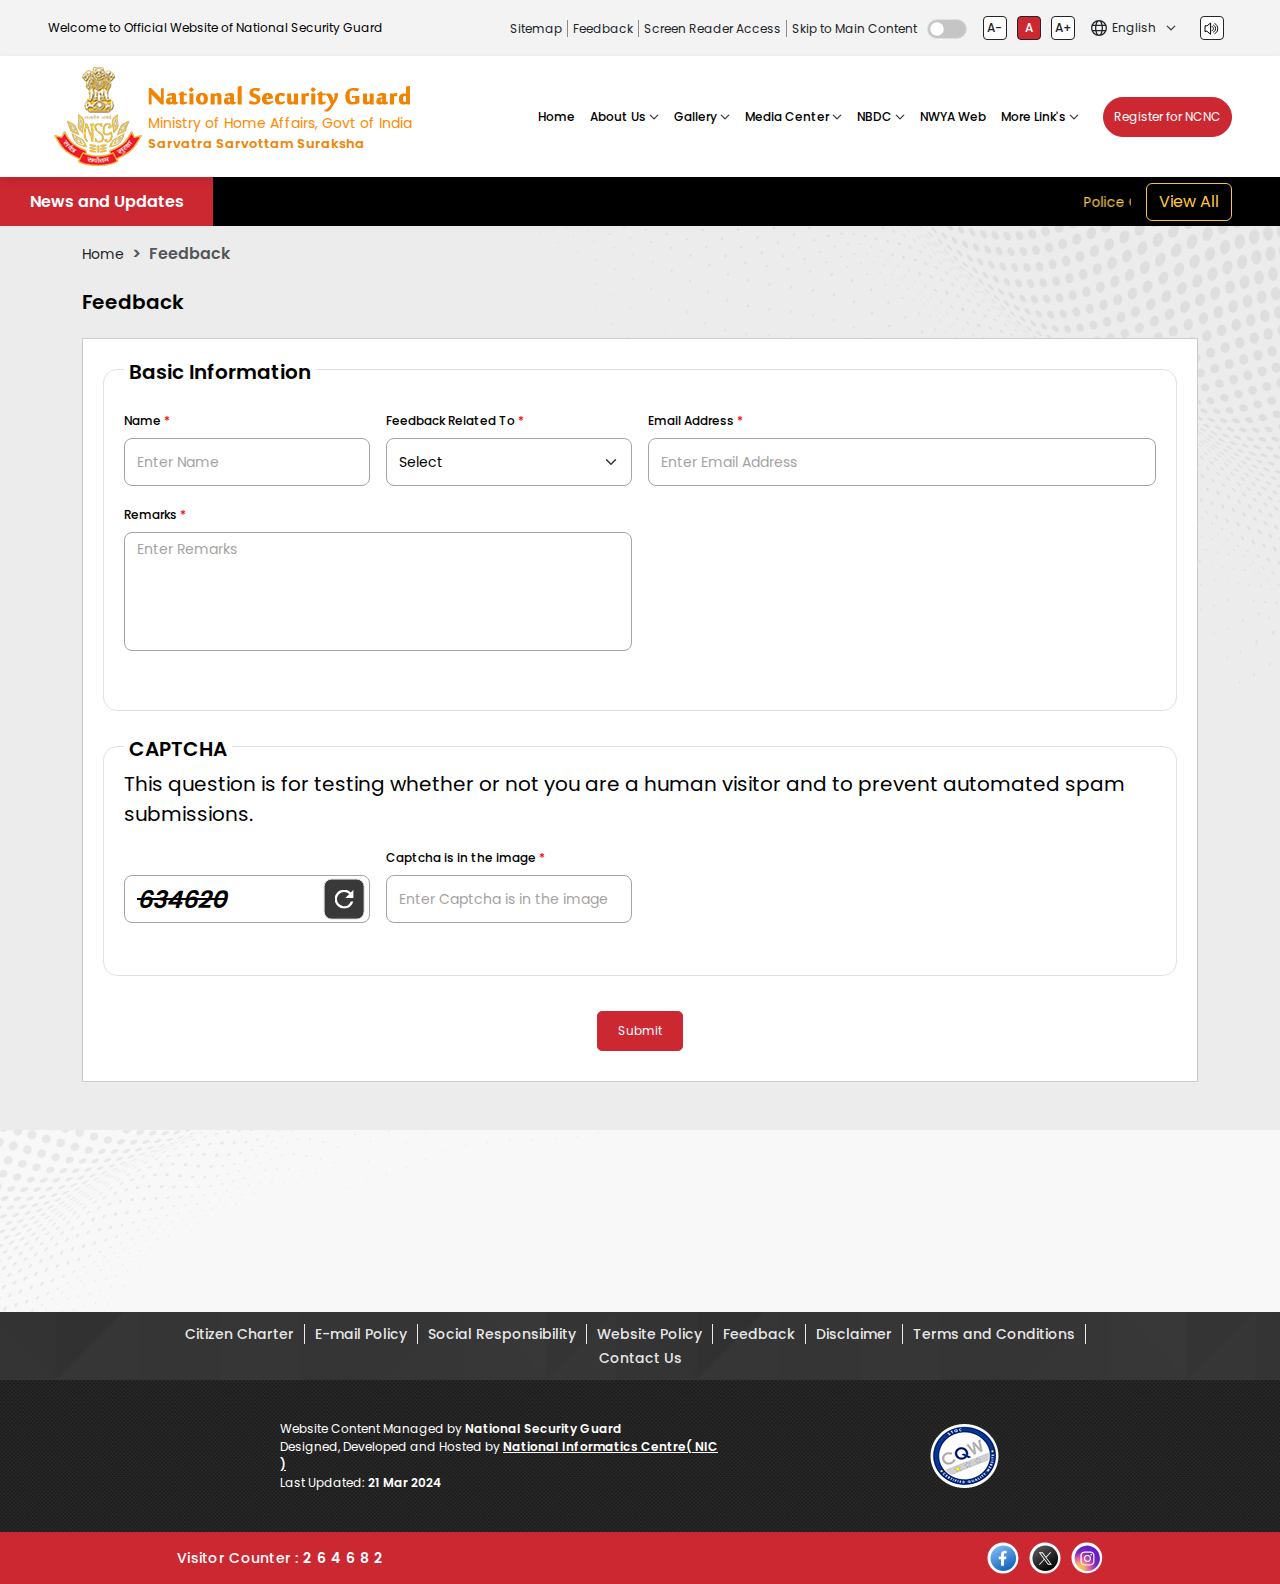
<file: feedback.html>
<!doctype html>
<html lang="en">

<head>
  <meta charset="utf-8">
  <meta name="viewport" content="width=device-width, initial-scale=1">
  <link rel="shortcut icon" href="assets/images/favicon.png" type="image/png" />
  <title>Welcome to National Security Guard | National Security Guard</title>
  <link href="assets/css/bootstrap.min.css" rel="stylesheet">
  <link rel="stylesheet" href="assets/css/owl.carousel.min.css">
  <link rel="stylesheet" href="assets/css/aos.css" />
  <link rel="stylesheet" href="assets/css/style.css">
</head>

<body>
  <div class="header-top">
    <div class="header-top-content">
      <div class="container-fluid px-lg-5">
        <div class="row align-items-center">
          <div class="col-lg-4">
            <div class="header-top-left">
              <div class="content">
                <h3 class="title">Welcome to Official Website of National Security Guard</h3>
              </div>
            </div>
          </div>
          <div class="col-lg-12 col-xl-8 d-none d-xl-block">
            <div class="header-top-right">
              <div class="content">
                <ul>
                  <li><a href="sitemap.html">Sitemap</a></li>
                  <li><a href="feedback.html">Feedback</a></li>
                  <li><a href="#">Screen Reader Access</a></li>
                  <li><a href="#">Skip to Main Content</a></li>
                  <li>
                    <div class="theme-wrap">
                      <div class="form-check form-switch">
                        <input class="form-check-input" id="themeToggleCheckbox" onclick="toggleTheme()" type="checkbox"
                          role="switch">
                      </div>
                    </div>
                  </li>
                  <li>
                    <div class="d-flex mx-2 mx-md-3">
                      <button class="text-increment-btn" id="decrementBtn">A-</button>
                      <button class="text-increment-btn active" id="normalBtn">A</button>
                      <button class="text-increment-btn" id="incrementBtn">A+</button>
                    </div>
                  </li>
                  <li>
                    <div class="select-wrap">
                      <img src="assets/images/globe.svg" alt="globe" class="img-fluid">
                      <select class="form-select">
                        <option value="en">English</option>
                        <option value="hi">हिन्दी</option>
                      </select>
                    </div>
                  </li>
                  <li>
                    <div class="screen-reader">
                      <button class="btn btn-white btn-outline-black mx-2 ms-md-4">
                        <img src="assets/images/screen-reader.svg" alt="screen-reader" class="img-fluid" />
                      </button>
                    </div>
                  </li>
                </ul>
              </div>
            </div>
          </div>
        </div>
      </div>
    </div>
  </div>
  <div class="site-header fixed-top">
    <nav class="navbar navbar-expand-xl">
      <div class="container-fluid px-lg-5">
        <a class="navbar-brand" href="index.html">
          <img src="assets/images/nsg-logo.png" alt="National Security Guard" class="img-fluid nsg-logo" />
          <div class="logo-text">
            <img src="assets/images/nsg-logo-text.png" alt="National Security Guard" class="img-fluid" />
            <strong>Ministry of Home Affairs, Govt of India</strong>
            <span>Sarvatra Sarvottam Suraksha</span>
          </div>
        </a>
        <button class="navbar-toggler" type="button" data-bs-toggle="collapse" data-bs-target="#navbarContent"
          aria-controls="navbarContent" aria-expanded="false" aria-label="Toggle navigation">
          <span class="navbar-toggler-icon"></span>
        </button>
        <div class="collapse navbar-collapse" id="navbarContent">
          <ul class="navbar-nav ms-auto mb-lg-0">
            <li class="nav-item">
              <a class="nav-link" href="index.html">Home</a>
            </li>
            <li class="nav-item dropdown">
              <a class="nav-link dropdown-toggle" href="#" role="button" data-bs-toggle="dropdown"
                aria-expanded="false">
                About Us
              </a>
              <ul class="dropdown-menu">
                <li><a class="dropdown-item" href="#">About NSG</a></li>
                <li><a class="dropdown-item" href="#">History of NSG</a></li>
                <li><a class="dropdown-item" href="organization-chart.html">Organization Structure</a></li>
                <li><a class="dropdown-item" href="#">Who's who</a></li>
                <li><a class="dropdown-item" href="#">Deputation to NSG</a></li>
              </ul>
            </li>
            <!-- <li class="nav-item dropdown">
                  <a class="nav-link dropdown-toggle" href="#" role="button" data-bs-toggle="dropdown"
                    aria-expanded="false">
                    DG's Desk
                  </a>
                  <ul class="dropdown-menu">
                    <li><a class="dropdown-item" href="#">Message from Director General</a></li>
                    <li><a class="dropdown-item" href="#">Past & Present DG's</a></li>
                  </ul>
                </li> -->
            <li class="nav-item dropdown">
              <a class="nav-link dropdown-toggle" href="#" role="button" data-bs-toggle="dropdown"
                aria-expanded="false">
                Gallery
              </a>
              <ul class="dropdown-menu">
                <li><a class="dropdown-item" href="photo-gallery.html">Photo Gallery</a></li>
              </ul>
            </li>
            <!-- <li class="nav-item dropdown">
                  <a class="nav-link dropdown-toggle" href="#" role="button" data-bs-toggle="dropdown"
                    aria-expanded="false">
                    RTI
                  </a>
                  <ul class="dropdown-menu">
                    <li><a class="dropdown-item" href="#">RTI</a></li>
                    <li><a class="dropdown-item" href="#">RTI Replies</a></li>
                    <li><a class="dropdown-item" href="#">CPIO</a></li>
                    <li><a class="dropdown-item" href="#">Appellate Authority</a></li>
                  </ul>
                </li> -->
            <!-- <li class="nav-item dropdown">
                  <a class="nav-link dropdown-toggle" href="#" role="button" data-bs-toggle="dropdown"
                    aria-expanded="false">
                    Tender
                  </a>
                  <ul class="dropdown-menu">
                    <li><a class="dropdown-item" href="#">Current Tenders</a></li>
                    <li><a class="dropdown-item" href="#">Current Auctions</a></li>
                    <li><a class="dropdown-item" href="#">Tenders Awarded</a></li>
                    <li><a class="dropdown-item" href="#">QR's for Comments</a></li>
                    <li><a class="dropdown-item" href="#">Swiss Challenge Method</a></li>
                  </ul>
                </li> -->
            <!-- <li class="nav-item dropdown">
                  <a class="nav-link dropdown-toggle" href="#" role="button" data-bs-toggle="dropdown"
                    aria-expanded="false">
                    Our Martyrs
                  </a>
                  <ul class="dropdown-menu">
                    <li><a class="dropdown-item" href="#">Veer Gatha</a></li>
                    <li><a class="dropdown-item" href="#">Bharat Ke Veer</a></li>
                  </ul>
                </li> -->
            <li class="nav-item dropdown">
              <a class="nav-link dropdown-toggle" href="#" role="button" data-bs-toggle="dropdown"
                aria-expanded="false">
                Media Center
              </a>
              <ul class="dropdown-menu">
                <li><a class="dropdown-item" href="#">Press</a></li>
                <li><a class="dropdown-item" href="#">Vacancies</a></li>
                <li><a class="dropdown-item" href="#">Blog</a></li>
                <li><a class="dropdown-item" href="#">NCNC Demo/Presentation</a></li>
              </ul>
            </li>
            <li class="nav-item dropdown">
              <a class="nav-link dropdown-toggle" href="#" role="button" data-bs-toggle="dropdown"
                aria-expanded="false">
                NBDC
              </a>
              <ul class="dropdown-menu">
                <li><a class="dropdown-item" href="#">Role and Tasks</a></li>
                <li><a class="dropdown-item" href="#">Update: Current Seminars</a></li>
              </ul>
            </li>
            <li class="nav-item">
              <a class="nav-link">NWYA Web</a>
            </li>

            <li class="nav-item dropdown">
              <a class="nav-link dropdown-toggle" id="navbarDropdown" href="#" role="button" data-bs-toggle="dropdown"
                aria-expanded="false">
                More Link's
              </a>
              <ul class="dropdown-menu" aria-labelledby="navbarDropdown">
                <!-- <li class="dropdown-submenu">
                      <a class="dropdown-item" href="#">Honours & Awards</a>
                      <ul class="dropdown-menu">
                        <li><a class="dropdown-item" href="#">Gallantry Awards (Army)</a></li>
                        <li><a class="dropdown-item" href="#">Police Medal for Gallantry</a></li>
                        <li><a class="dropdown-item" href="#">President Police Medal for Distinguished Services</a></li>
                        <li><a class="dropdown-item" href="#">Indian Police medal for Meritorious services</a></li>
                        <li><a class="dropdown-item" href="#">Award of Union Home Minister's Medal for Excellence in Police Training</a></li>
                      </ul>
                    </li> -->
                <li>
                  <a class="dropdown-item" href="#">NSG Hackathon- NSG DIGIRAKSHAK</a>
                </li>
                <!-- <li class="dropdown-submenu">
                      <a class="dropdown-item" href="#">Achievements</a>
                      <ul class="dropdown-menu">
                        <li><a class="dropdown-item" href="#">International Competitions/Seminar</a></li>
                        <li><a class="dropdown-item" href="#">Operational Achievements</a></li>
                      </ul>
                    </li> -->
                <li><a class="dropdown-item" href="#">AIPCC</a></li>
                <li class="dropdown-submenu">
                  <a class="dropdown-item" href="#">Quick Link's</a>
                  <ul class="dropdown-menu">
                    <li><a class="dropdown-item" href="#">Assam Rifles</a></li>
                    <li><a class="dropdown-item" href="#">Ministry of Ayush - International Day of Yoga</a></li>
                    <li><a class="dropdown-item" href="#">BPR&D</a></li>
                    <li><a class="dropdown-item" href="#">BSF</a></li>
                    <li><a class="dropdown-item" href="#">CBI</a></li>
                    <li><a class="dropdown-item" href="#">CISF</a></li>
                    <li><a class="dropdown-item" href="#">CRPF</a></li>
                    <li><a class="dropdown-item" href="#">MHA</a></li>
                    <li><a class="dropdown-item" href="#">NCRB</a></li>
                    <li><a class="dropdown-item" href="#">SSB</a></li>
                    <li><a class="dropdown-item" href="#">NIC</a></li>
                    <li><a class="dropdown-item" href="#">CERT-In</a></li>
                    <li><a class="dropdown-item" href="#">Cyber Saftey</a></li>
                    <li><a class="dropdown-item" href="#">ISEA</a></li>
                    <li><a class="dropdown-item" href="#">Indian Police in Service of the Nation</a></li>
                    <li><a class="dropdown-item" href="#">NSG Calendar 2023</a></li>
                    <li><a class="dropdown-item" href="#">Ministry of AYUSH</a></li>
                  </ul>
                </li>
                <li><a class="dropdown-item" href="#">AIPDM</a></li>
                <li><a class="dropdown-item" href="#">Pledge</a></li>
                <li><a class="dropdown-item" href="#">PrepMantra</a></li>
                <li><a class="dropdown-item" href="#">Institute and Facilities</a></li>
                <li><a class="dropdown-item" href="#">Request for Information/Proposal</a></li>
                <li><a class="dropdown-item" href="#">Downloads</a></li>
                <li><a class="dropdown-item" href="#">FAQ's</a></li>

              </ul>
            </li>
          </ul>
          <div class="btn-wrap ms-4">
            <a href="#" class="btn btn-red">Register for NCNC</a>
          </div>
        </div>
      </div>
    </nav>
  </div>
  <section class="news-wrap">
    <div class="container-fluid">
      <div class="row align-items-center">
        <div class="col-md-2 p-0">
          <h3 class="news-title">
            News and Updates
          </h3>
        </div>
        <div class="col-md-10 pe-0">
          <div class="news-list-wrap pe-lg-5">
            <div class="news-list">
              <marquee class="marquee" direction="left" loop="">
                <ul>
                  <li>
                    <a href="#">
                      Police Commemoration Day 2023
                    </a>
                  </li>
                  <li>
                    <a href="#">
                      Live Webscast of Police Commemoration Day Function 2023
                    </a>
                  </li>
                  <li>
                    <a href="#">
                      Mass Yoga Program of NSG
                    </a>
                  </li>
                  <li>
                    <a href="#">
                      Police Commemoration Day 2023
                    </a>
                  </li>
                  <li>
                    <a href="#">
                      Police Commemoration Day 2023
                    </a>
                  </li>
                </ul>
              </marquee>
            </div>
            <div class="btn-wrap">
              <button class="btn btn-yellow-outline">View All</button>
            </div>
          </div>

        </div>
      </div>
    </div>
  </section>
  <section class="common-form-wrap pt-3 pb-5 bg-grey common-bg-right">
    <div class="container">
      <div class="row">
        <div class="col-md-12">
          <div class="breadcrumb-wrap mb-4">
            <nav style="--bs-breadcrumb-divider: '>';" aria-label="breadcrumb">
              <ol class="breadcrumb">
                <li class="breadcrumb-item"><a href="index.html">Home</a></li>
                <li class="breadcrumb-item active" aria-current="page">Feedback</li>
              </ol>
            </nav>
          </div>
          <h2 class="heading-black">
            Feedback
          </h2>
        </div>
        <div class="col-md-12">
          <div class="common-card p-5 mt-4">
            <div class="row">
              <div class="col-md-12">
                <div class="form-wrap">
                  <form>
                    <div class="form-card-bdr">
                      <h2 class="title-black">
                        Basic Information
                      </h2>
                      <div class="row g-3 py-3">
                        <div class="col-md-3 mb-lg-0 mb-3">
                          <label class="form-label">Name <span class="char-red">*</span></label>
                          <input type="text" class="form-control" placeholder="Enter Name">
                        </div>
                        <div class="col-md-3 mb-lg-0 mb-3">
                          <label class="form-label">Feedback Related To <span class="char-red">*</span></label>
                          <select class="form-select">
                            <option selected>Select</option>
                            <option value="1">One</option>
                            <option value="2">Two</option>
                            <option value="3">Three</option>
                          </select>
                        </div>
                        <div class="col-md-6 mb-lg-0 mb-3">
                          <label class="form-label">Email Address <span class="char-red">*</span></label>
                          <input type="email" class="form-control" placeholder="Enter Email Address">
                        </div>
                        <div class="col-md-6 mb-3">
                          <label class="form-label">Remarks <span class="char-red">*</span></label>
                          <textarea class="form-control-textarea" rows="5" placeholder="Enter Remarks"></textarea>
                        </div>
                      </div>
                    </div>
                    <div class="form-card-bdr">
                      <h2 class="title-black">
                        CAPTCHA
                      </h2>
                      <p class="form-desc">This question is for testing whether or not you are a human visitor and to
                        prevent automated spam submissions.</p>
                      <div class="row g-3 py-3 align-items-end">
                        <div class="col-md-3 mb-3">
                          <div class="input-group captcha-input-wrap">
                            <input class="form-control" value="634620" disabled>
                            <a class="input-group-text">
                              <img src="assets/images/refresh.svg" alt="refresh-icon" class="img-fluid">
                            </a>
                          </div>
                        </div>
                        <div class="col-md-3 mb-3">
                          <label class="form-label">Captcha is in the image <span class="char-red">*</span></label>
                          <input class="form-control" placeholder="Enter Captcha is in the image">
                        </div>
                      </div>
                    </div>
                    <div class="btn-wrap d-flex justify-content-center">
                      <button type="submit" class="btn btn-red">Submit</button>
                    </div>
                  </form>
                </div>

              </div>
            </div>
          </div>
        </div>
      </div>
    </div>
  </section>
  <section class="eliminator-wrap common-bg-left">
    <div class="container">
      <div class="row justify-content-center">
        <div class="col-md-10">
          <div class="client-wrap py-3" data-aos="fade-up" data-aos-duration="3000">
            <div class="client-slider px-5" id="common-slider">
              <div class="owl-carousel owl-theme" id="clientSlider">
                <div class="item">
                  <a href="#" class="client-slider-content">
                    <img src="assets/images/india-gov.svg" alt="india-gov" class="img-fluid" />
                  </a>
                </div>
                <div class="item">
                  <a href="#" class="client-slider-content">
                    <img src="assets/images/data-gov.svg" alt="data-gov" class="img-fluid" />
                  </a>
                </div>
                <div class="item">
                  <a href="#" class="client-slider-content">
                    <img src="assets/images/mygov.svg" alt="mygov" class="img-fluid" />
                  </a>
                </div>
                <div class="item">
                  <a href="#" class="client-slider-content">
                    <img src="assets/images/digital-india.svg" alt="digital-india" class="img-fluid" />
                  </a>
                </div>
                <div class="item">
                  <a href="#" class="client-slider-content">
                    <img src="assets/images/ministry-of-ayush.svg" alt="ministry-of-ayush" class="img-fluid" />
                  </a>
                </div>
              </div>
            </div>
          </div>
        </div>
      </div>
    </div>
  </section>
  <footer class="site-footer">
    <div class="site-footer-top">
      <div class="container">
        <div class="row align-items-center justify-content-center">
          <div class="col-md-10">
            <div class="footer-links">
              <ul>
                <li>
                  <a href="#">Citizen Charter</a>
                </li>
                <li>
                  <a href="#">E-mail Policy</a>
                </li>
                <li>
                  <a href="#">Social Responsibility</a>
                </li>
                <li>
                  <a href="#">Website Policy</a>
                </li>
                <li>
                  <a href="feedback.html">Feedback</a>
                </li>
                <li>
                  <a href="#">Disclaimer</a>
                </li>
                <li>
                  <a href="#">Terms and Conditions</a>
                </li>
                <li>
                  <a href="contact-us.html">Contact Us</a>
                </li>
              </ul>
            </div>
          </div>
        </div>
      </div>
    </div>
    <div class="site-footer-middle">
      <div class="container">
        <div class="container">
          <div class="row align-items-center justify-content-center">
            <div class="col-md-5">
              <div class="copyright-content">
                <p>
                  Website Content Managed by <strong>National Security Guard</strong>
                  <br />
                  <span>
                    Designed, Developed and Hosted by
                    <a href="http://www.nic.in/" title="NIC, External Link that opens in a new window" target="_blank">
                      <strong>National Informatics Centre( NIC )</strong>
                    </a>
                  </span>
                  <br />
                  <span class="lastupdated">Last Updated: <strong>21 Mar 2024</strong></span>
                </p>
              </div>
            </div>
            <div class="col-md-3">
              <div class="img-wrap text-end">
                <img src="assets/images/cqw-logo.png" alt="cqw-logo" class="img-fluid" />
              </div>
            </div>
          </div>
        </div>
      </div>
    </div>
    <div class="site-footer-bottom">
      <div class="container">
        <div class="row align-items-center justify-content-center">
          <div class="col-md-5 col-5">
            <div class="visitor-counter">
              <h2 class="visitor-heading">
                Visitor Counter : <span>264682</span>
              </h2>
            </div>
          </div>
          <div class="col-md-5 col-5">
            <div class="social-links">
              <ul>
                <li>
                  <a href="#">
                    <img src="assets/images/facebook.svg" alt="facebook" class="img-fluid" />
                  </a>
                </li>
                <li>
                  <a href="#">
                    <img src="assets/images/twitter.svg" alt="twitter" class="img-fluid" />
                  </a>
                </li>
                <li>
                  <a href="#">
                    <img src="assets/images/insta.svg" alt="insta" class="img-fluid" />
                  </a>
                </li>
              </ul>
            </div>
          </div>
        </div>
      </div>
    </div>
  </footer>

  <script src="assets/js/jquery-3.6.0.min.js"></script>
  <script src="assets/js/bootstrap.bundle.min.js"></script>
  <script src="assets/js/owl.carousel.min.js"></script>
  <script src="assets/js/aos.js"></script>
  <script src="assets/js/custom.js"></script>
</body>

</html>
</file>
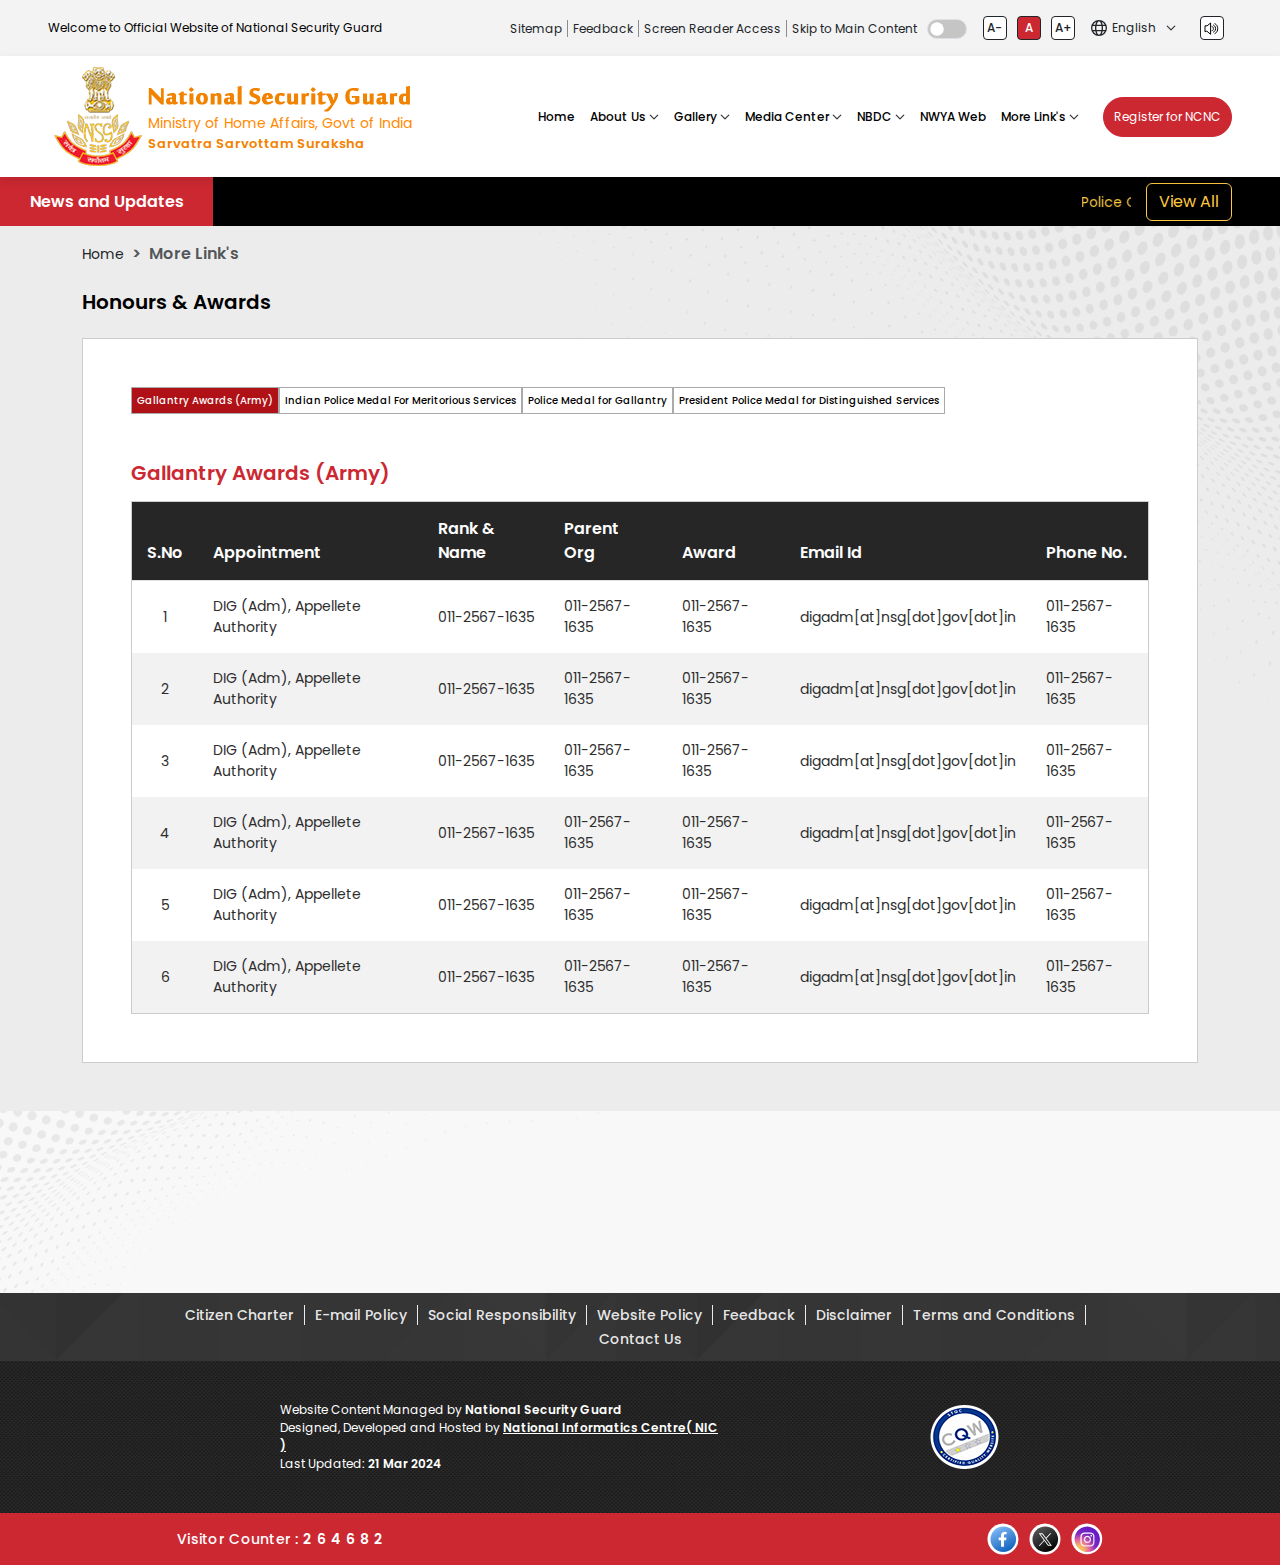
<file: honours.html>
<!doctype html>
<html lang="en">

<head>
    <meta charset="utf-8">
    <meta name="viewport" content="width=device-width, initial-scale=1">
    <link rel="shortcut icon" href="assets/images/favicon.png" type="image/png" />
    <title>Welcome to National Security Guard | National Security Guard</title>
    <link href="assets/css/bootstrap.min.css" rel="stylesheet">
    <link rel="stylesheet" href="assets/css/owl.carousel.min.css">
    <link rel="stylesheet" href="assets/css/aos.css" />
    <link rel="stylesheet" href="assets/css/style.css">
</head>

<body>
    <div class="header-top">
        <div class="header-top-content">
            <div class="container-fluid px-lg-5">
                <div class="row align-items-center">
                    <div class="col-lg-4">
                        <div class="header-top-left">
                            <div class="content">
                                <h3 class="title">Welcome to Official Website of National Security Guard</h3>
                            </div>
                        </div>
                    </div>
                    <div class="col-lg-12 col-xl-8 d-none d-xl-block">
                        <div class="header-top-right">
                            <div class="content">
                                <ul>
                                    <li><a href="sitemap.html">Sitemap</a></li>
                                    <li><a href="feedback.html">Feedback</a></li>
                                    <li><a href="#">Screen Reader Access</a></li>
                                    <li><a href="#">Skip to Main Content</a></li>
                                    <li>
                                        <div class="theme-wrap">
                                            <div class="form-check form-switch">
                                                <input class="form-check-input" id="themeToggleCheckbox"
                                                    onclick="toggleTheme()" type="checkbox" role="switch">
                                            </div>
                                        </div>
                                    </li>
                                    <li>
                                        <div class="d-flex mx-2 mx-md-3">
                                            <button class="text-increment-btn" id="decrementBtn">A-</button>
                                            <button class="text-increment-btn active" id="normalBtn">A</button>
                                            <button class="text-increment-btn" id="incrementBtn">A+</button>
                                        </div>
                                    </li>
                                    <li>
                                        <div class="select-wrap">
                                            <img src="assets/images/globe.svg" alt="globe" class="img-fluid">
                                            <select class="form-select">
                                                <option value="en">English</option>
                                                <option value="hi">हिन्दी</option>
                                            </select>
                                        </div>
                                    </li>
                                    <li>
                                        <div class="screen-reader">
                                            <button class="btn btn-white btn-outline-black mx-2 ms-md-4">
                                                <img src="assets/images/screen-reader.svg" alt="screen-reader"
                                                    class="img-fluid" />
                                            </button>
                                        </div>
                                    </li>
                                </ul>
                            </div>
                        </div>
                    </div>
                </div>
            </div>
        </div>
    </div>
    <div class="site-header fixed-top">
        <nav class="navbar navbar-expand-xl">
            <div class="container-fluid px-lg-5">
                <a class="navbar-brand" href="index.html">
                    <img src="assets/images/nsg-logo.png" alt="National Security Guard" class="img-fluid nsg-logo" />
                    <div class="logo-text">
                        <img src="assets/images/nsg-logo-text.png" alt="National Security Guard" class="img-fluid" />
                        <strong>Ministry of Home Affairs, Govt of India</strong>
                        <span>Sarvatra Sarvottam Suraksha</span>
                    </div>
                </a>
                <button class="navbar-toggler" type="button" data-bs-toggle="collapse" data-bs-target="#navbarContent"
                    aria-controls="navbarContent" aria-expanded="false" aria-label="Toggle navigation">
                    <span class="navbar-toggler-icon"></span>
                </button>
                <div class="collapse navbar-collapse" id="navbarContent">
                    <ul class="navbar-nav ms-auto mb-lg-0">
                        <li class="nav-item">
                            <a class="nav-link" href="index.html">Home</a>
                        </li>
                        <li class="nav-item dropdown">
                            <a class="nav-link dropdown-toggle" href="#" role="button" data-bs-toggle="dropdown"
                                aria-expanded="false">
                                About Us
                            </a>
                            <ul class="dropdown-menu">
                                <li><a class="dropdown-item" href="#">About NSG</a></li>
                                <li><a class="dropdown-item" href="#">History of NSG</a></li>
                                <li><a class="dropdown-item" href="organization-chart.html">Organization Structure</a></li>
                                <li><a class="dropdown-item" href="#">Who's who</a></li>
                                <li><a class="dropdown-item" href="#">Deputation to NSG</a></li>
                            </ul>
                        </li>
                        <li class="nav-item dropdown">
                            <a class="nav-link dropdown-toggle" href="#" role="button" data-bs-toggle="dropdown"
                                aria-expanded="false">
                                Gallery
                            </a>
                            <ul class="dropdown-menu">
                                <li><a class="dropdown-item" href="photo-gallery.html">Photo Gallery</a></li>
                            </ul>
                        </li>
                        <li class="nav-item dropdown">
                            <a class="nav-link dropdown-toggle" href="#" role="button" data-bs-toggle="dropdown"
                                aria-expanded="false">
                                Media Center
                            </a>
                            <ul class="dropdown-menu">
                                <li><a class="dropdown-item" href="#">Press</a></li>
                                <li><a class="dropdown-item" href="#">Vacancies</a></li>
                                <li><a class="dropdown-item" href="#">Blog</a></li>
                                <li><a class="dropdown-item" href="#">NCNC Demo/Presentation</a></li>
                            </ul>
                        </li>
                        <li class="nav-item dropdown">
                            <a class="nav-link dropdown-toggle" href="#" role="button" data-bs-toggle="dropdown"
                                aria-expanded="false">
                                NBDC
                            </a>
                            <ul class="dropdown-menu">
                                <li><a class="dropdown-item" href="#">Role and Tasks</a></li>
                                <li><a class="dropdown-item" href="#">Update: Current Seminars</a></li>
                            </ul>
                        </li>
                        <li class="nav-item">
                            <a class="nav-link">NWYA Web</a>
                        </li>

                        <li class="nav-item dropdown">
                            <a class="nav-link dropdown-toggle" id="navbarDropdown" href="#" role="button"
                                data-bs-toggle="dropdown" aria-expanded="false">
                                More Link's
                            </a>
                            <ul class="dropdown-menu" aria-labelledby="navbarDropdown">
                                <li>
                                    <a class="dropdown-item" href="#">NSG Hackathon- NSG DIGIRAKSHAK</a>
                                </li>
                                <li><a class="dropdown-item" href="#">AIPCC</a></li>
                                <li class="dropdown-submenu">
                                    <a class="dropdown-item" href="#">Quick Link's</a>
                                    <ul class="dropdown-menu">
                                        <li><a class="dropdown-item" href="#">Assam Rifles</a></li>
                                        <li><a class="dropdown-item" href="#">Ministry of Ayush - International Day of
                                                Yoga</a></li>
                                        <li><a class="dropdown-item" href="#">BPR&D</a></li>
                                        <li><a class="dropdown-item" href="#">BSF</a></li>
                                        <li><a class="dropdown-item" href="#">CBI</a></li>
                                        <li><a class="dropdown-item" href="#">CISF</a></li>
                                        <li><a class="dropdown-item" href="#">CRPF</a></li>
                                        <li><a class="dropdown-item" href="#">MHA</a></li>
                                        <li><a class="dropdown-item" href="#">NCRB</a></li>
                                        <li><a class="dropdown-item" href="#">SSB</a></li>
                                        <li><a class="dropdown-item" href="#">NIC</a></li>
                                        <li><a class="dropdown-item" href="#">CERT-In</a></li>
                                        <li><a class="dropdown-item" href="#">Cyber Saftey</a></li>
                                        <li><a class="dropdown-item" href="#">ISEA</a></li>
                                        <li><a class="dropdown-item" href="#">Indian Police in Service of the Nation</a>
                                        </li>
                                        <li><a class="dropdown-item" href="#">NSG Calendar 2023</a></li>
                                        <li><a class="dropdown-item" href="#">Ministry of AYUSH</a></li>
                                    </ul>
                                </li>
                                <li><a class="dropdown-item" href="#">AIPDM</a></li>
                                <li><a class="dropdown-item" href="#">Pledge</a></li>
                                <li><a class="dropdown-item" href="#">PrepMantra</a></li>
                                <li><a class="dropdown-item" href="#">Institute and Facilities</a></li>
                                <li><a class="dropdown-item" href="#">Request for Information/Proposal</a></li>
                                <li><a class="dropdown-item" href="#">Downloads</a></li>
                                <li><a class="dropdown-item" href="#">FAQ's</a></li>
                            </ul>
                        </li>
                    </ul>
                    <div class="btn-wrap ms-4">
                        <a href="#" class="btn btn-red">Register for NCNC</a>
                    </div>
                </div>
            </div>
        </nav>
    </div>
    <section class="news-wrap">
        <div class="container-fluid">
            <div class="row align-items-center">
                <div class="col-md-2 p-0">
                    <h3 class="news-title">
                        News and Updates
                    </h3>
                </div>
                <div class="col-md-10 pe-0">
                    <div class="news-list-wrap pe-lg-5">
                        <div class="news-list">
                            <marquee class="marquee" direction="left" loop="">
                                <ul>
                                    <li>
                                        <a href="#">
                                            Police Commemoration Day 2023
                                        </a>
                                    </li>
                                    <li>
                                        <a href="#">
                                            Live Webscast of Police Commemoration Day Function 2023
                                        </a>
                                    </li>
                                    <li>
                                        <a href="#">
                                            Mass Yoga Program of NSG
                                        </a>
                                    </li>
                                    <li>
                                        <a href="#">
                                            Police Commemoration Day 2023
                                        </a>
                                    </li>
                                    <li>
                                        <a href="#">
                                            Police Commemoration Day 2023
                                        </a>
                                    </li>
                                </ul>
                            </marquee>
                        </div>
                        <div class="btn-wrap">
                            <button class="btn btn-yellow-outline">View All</button>
                        </div>
                    </div>

                </div>
            </div>
        </div>
    </section>
    <section class="honours-wrap pt-3 pb-5 bg-grey common-bg-right">
        <div class="container">
            <div class="row">
                <div class="col-md-12">
                    <div class="breadcrumb-wrap mb-4">
                        <nav style="--bs-breadcrumb-divider: '>';" aria-label="breadcrumb">
                            <ol class="breadcrumb">
                                <li class="breadcrumb-item"><a href="index.html">Home</a></li>
                                <li class="breadcrumb-item active" aria-current="page">More Link's</li>
                            </ol>
                        </nav>
                    </div>
                    <h2 class="heading-black">
                        Honours & Awards
                    </h2>
                </div>
                <div class="col-md-12">
                    <div class="common-card p-5 mt-4">
                        <div class="row">
                            <div class="col-md-12">
                                <div class="honours-tab">
                                    <ul class="nav nav-tabs mb-5" id="blackTab" role="tablist">
                                        <li class="nav-item" role="presentation">
                                            <button class="nav-link active" id="tabone-tab" data-bs-toggle="tab"
                                                data-bs-target="#tabone-tab-pane" type="button" role="tab"
                                                aria-controls="tabone-tab-pane" aria-selected="true">Gallantry Awards
                                                (Army)</button>
                                        </li>
                                        <li class="nav-item" role="presentation">
                                            <button class="nav-link" id="tabtwo-tab" data-bs-toggle="tab"
                                                data-bs-target="#tabtwo-tab-pane" type="button" role="tab"
                                                aria-controls="tabtwo-tab-pane" aria-selected="false">Indian Police
                                                Medal For Meritorious Services</button>
                                        </li>
                                        <li class="nav-item" role="presentation">
                                            <button class="nav-link" id="tabthree-tab" data-bs-toggle="tab"
                                                data-bs-target="#tabthree-tab-pane" type="button" role="tab"
                                                aria-controls="tabthree-tab-pane" aria-selected="false">Police Medal for
                                                Gallantry</button>
                                        </li>
                                        <li class="nav-item" role="presentation">
                                            <button class="nav-link" id="tabfour-tab" data-bs-toggle="tab"
                                                data-bs-target="#tabfour-tab-pane" type="button" role="tab"
                                                aria-controls="tabfour-tab-pane" aria-selected="false">President Police
                                                Medal for Distinguished Services</button>
                                        </li>
                                    </ul>
                                    <div class="tab-content" id="blackTabContent">
                                        <div class="tab-pane fade show active" id="tabone-tab-pane" role="tabpanel"
                                            aria-labelledby="tabone-tab" tabindex="0">
                                            <h2 class="heading-red mb-3">
                                                Gallantry Awards (Army)
                                            </h2>
                                            <div class="common-table table-responsive">
                                                <table class="table table-striped mb-0">
                                                    <thead>
                                                        <tr>
                                                            <th scope="col" class="text-center">S.No</th>
                                                            <th scope="col">Appointment</th>
                                                            <th scope="col">Rank & Name</th>
                                                            <th scope="col">Parent Org</th>
                                                            <th scope="col">Award</th>
                                                            <th scope="col">Email Id</th>
                                                            <th scope="col">Phone No.</th>
                                                        </tr>
                                                    </thead>
                                                    <tbody>
                                                        <tr>
                                                            <td class="text-center">1</td>
                                                            <td>DIG (Adm), Appellete Authority</td>
                                                            <td>011-2567-1635</td>
                                                            <td>011-2567-1635</td>
                                                            <td>011-2567-1635</td>
                                                            <td>digadm[at]nsg[dot]gov[dot]in</td>
                                                            <td>011-2567-1635</td>
                                                        </tr>
                                                        <tr>
                                                            <td class="text-center">2</td>
                                                            <td>DIG (Adm), Appellete Authority</td>
                                                            <td>011-2567-1635</td>
                                                            <td>011-2567-1635</td>
                                                            <td>011-2567-1635</td>
                                                            <td>digadm[at]nsg[dot]gov[dot]in</td>
                                                            <td>011-2567-1635</td>
                                                        </tr>
                                                        <tr>
                                                            <td class="text-center">3</td>
                                                            <td>DIG (Adm), Appellete Authority</td>
                                                            <td>011-2567-1635</td>
                                                            <td>011-2567-1635</td>
                                                            <td>011-2567-1635</td>
                                                            <td>digadm[at]nsg[dot]gov[dot]in</td>
                                                            <td>011-2567-1635</td>
                                                        </tr>
                                                        <tr>
                                                            <td class="text-center">4</td>
                                                            <td>DIG (Adm), Appellete Authority</td>
                                                            <td>011-2567-1635</td>
                                                            <td>011-2567-1635</td>
                                                            <td>011-2567-1635</td>
                                                            <td>digadm[at]nsg[dot]gov[dot]in</td>
                                                            <td>011-2567-1635</td>
                                                        </tr>
                                                        <tr>
                                                            <td class="text-center">5</td>
                                                            <td>DIG (Adm), Appellete Authority</td>
                                                            <td>011-2567-1635</td>
                                                            <td>011-2567-1635</td>
                                                            <td>011-2567-1635</td>
                                                            <td>digadm[at]nsg[dot]gov[dot]in</td>
                                                            <td>011-2567-1635</td>
                                                        </tr>
                                                        <tr>
                                                            <td class="text-center">6</td>
                                                            <td>DIG (Adm), Appellete Authority</td>
                                                            <td>011-2567-1635</td>
                                                            <td>011-2567-1635</td>
                                                            <td>011-2567-1635</td>
                                                            <td>digadm[at]nsg[dot]gov[dot]in</td>
                                                            <td>011-2567-1635</td>
                                                        </tr>
                                                    </tbody>
                                                </table>
                                            </div>
                                        </div>
                                        <div class="tab-pane fade" id="tabtwo-tab-pane" role="tabpanel"
                                            aria-labelledby="tabtwo-tab" tabindex="0">
                                            <h2 class="heading-red mb-3">
                                                Indian Police Medal For Meritorious Services
                                            </h2>
                                            <div class="common-table table-responsive">
                                                <table class="table table-striped mb-0">
                                                    <thead>
                                                        <tr>
                                                            <th scope="col" class="text-center">S.No</th>
                                                            <th scope="col">Appointment</th>
                                                            <th scope="col">Rank & Name</th>
                                                            <th scope="col">Parent Org</th>
                                                            <th scope="col">Award</th>
                                                            <th scope="col">Email Id</th>
                                                            <th scope="col">Phone No.</th>
                                                        </tr>
                                                    </thead>
                                                    <tbody>
                                                        <tr>
                                                            <td class="text-center">1</td>
                                                            <td>DIG (Adm), Appellete Authority</td>
                                                            <td>011-2567-1635</td>
                                                            <td>011-2567-1635</td>
                                                            <td>011-2567-1635</td>
                                                            <td>digadm[at]nsg[dot]gov[dot]in</td>
                                                            <td>011-2567-1635</td>
                                                        </tr>
                                                        <tr>
                                                            <td class="text-center">2</td>
                                                            <td>DIG (Adm), Appellete Authority</td>
                                                            <td>011-2567-1635</td>
                                                            <td>011-2567-1635</td>
                                                            <td>011-2567-1635</td>
                                                            <td>digadm[at]nsg[dot]gov[dot]in</td>
                                                            <td>011-2567-1635</td>
                                                        </tr>
                                                        <tr>
                                                            <td class="text-center">3</td>
                                                            <td>DIG (Adm), Appellete Authority</td>
                                                            <td>011-2567-1635</td>
                                                            <td>011-2567-1635</td>
                                                            <td>011-2567-1635</td>
                                                            <td>digadm[at]nsg[dot]gov[dot]in</td>
                                                            <td>011-2567-1635</td>
                                                        </tr>
                                                        <tr>
                                                            <td class="text-center">4</td>
                                                            <td>DIG (Adm), Appellete Authority</td>
                                                            <td>011-2567-1635</td>
                                                            <td>011-2567-1635</td>
                                                            <td>011-2567-1635</td>
                                                            <td>digadm[at]nsg[dot]gov[dot]in</td>
                                                            <td>011-2567-1635</td>
                                                        </tr>
                                                        <tr>
                                                            <td class="text-center">5</td>
                                                            <td>DIG (Adm), Appellete Authority</td>
                                                            <td>011-2567-1635</td>
                                                            <td>011-2567-1635</td>
                                                            <td>011-2567-1635</td>
                                                            <td>digadm[at]nsg[dot]gov[dot]in</td>
                                                            <td>011-2567-1635</td>
                                                        </tr>
                                                        <tr>
                                                            <td class="text-center">6</td>
                                                            <td>DIG (Adm), Appellete Authority</td>
                                                            <td>011-2567-1635</td>
                                                            <td>011-2567-1635</td>
                                                            <td>011-2567-1635</td>
                                                            <td>digadm[at]nsg[dot]gov[dot]in</td>
                                                            <td>011-2567-1635</td>
                                                        </tr>
                                                    </tbody>
                                                </table>
                                            </div>
                                        </div>
                                        <div class="tab-pane fade" id="tabthree-tab-pane" role="tabpanel"
                                            aria-labelledby="tabthree-tab" tabindex="0">
                                            <h2 class="heading-red mb-3">
                                                Police Medal for Gallantry
                                            </h2>
                                            <div class="common-table table-responsive">
                                                <table class="table table-striped mb-0">
                                                    <thead>
                                                        <tr>
                                                            <th scope="col" class="text-center">S.No</th>
                                                            <th scope="col">Appointment</th>
                                                            <th scope="col">Rank & Name</th>
                                                            <th scope="col">Parent Org</th>
                                                            <th scope="col">Award</th>
                                                            <th scope="col">Email Id</th>
                                                            <th scope="col">Phone No.</th>
                                                        </tr>
                                                    </thead>
                                                    <tbody>
                                                        <tr>
                                                            <td class="text-center">1</td>
                                                            <td>DIG (Adm), Appellete Authority</td>
                                                            <td>011-2567-1635</td>
                                                            <td>011-2567-1635</td>
                                                            <td>011-2567-1635</td>
                                                            <td>digadm[at]nsg[dot]gov[dot]in</td>
                                                            <td>011-2567-1635</td>
                                                        </tr>
                                                        <tr>
                                                            <td class="text-center">2</td>
                                                            <td>DIG (Adm), Appellete Authority</td>
                                                            <td>011-2567-1635</td>
                                                            <td>011-2567-1635</td>
                                                            <td>011-2567-1635</td>
                                                            <td>digadm[at]nsg[dot]gov[dot]in</td>
                                                            <td>011-2567-1635</td>
                                                        </tr>
                                                        <tr>
                                                            <td class="text-center">3</td>
                                                            <td>DIG (Adm), Appellete Authority</td>
                                                            <td>011-2567-1635</td>
                                                            <td>011-2567-1635</td>
                                                            <td>011-2567-1635</td>
                                                            <td>digadm[at]nsg[dot]gov[dot]in</td>
                                                            <td>011-2567-1635</td>
                                                        </tr>
                                                        <tr>
                                                            <td class="text-center">4</td>
                                                            <td>DIG (Adm), Appellete Authority</td>
                                                            <td>011-2567-1635</td>
                                                            <td>011-2567-1635</td>
                                                            <td>011-2567-1635</td>
                                                            <td>digadm[at]nsg[dot]gov[dot]in</td>
                                                            <td>011-2567-1635</td>
                                                        </tr>
                                                        <tr>
                                                            <td class="text-center">5</td>
                                                            <td>DIG (Adm), Appellete Authority</td>
                                                            <td>011-2567-1635</td>
                                                            <td>011-2567-1635</td>
                                                            <td>011-2567-1635</td>
                                                            <td>digadm[at]nsg[dot]gov[dot]in</td>
                                                            <td>011-2567-1635</td>
                                                        </tr>
                                                        <tr>
                                                            <td class="text-center">6</td>
                                                            <td>DIG (Adm), Appellete Authority</td>
                                                            <td>011-2567-1635</td>
                                                            <td>011-2567-1635</td>
                                                            <td>011-2567-1635</td>
                                                            <td>digadm[at]nsg[dot]gov[dot]in</td>
                                                            <td>011-2567-1635</td>
                                                        </tr>
                                                    </tbody>
                                                </table>
                                            </div>
                                        </div>
                                        <div class="tab-pane fade" id="tabfpur-tab-pane" role="tabpanel"
                                            aria-labelledby="tabfpur-tab" tabindex="0">
                                            <h2 class="heading-red mb-3">
                                                President Police Medal for Distinguished Services
                                            </h2>
                                            <div class="common-table table-responsive">
                                                <table class="table table-striped mb-0">
                                                    <thead>
                                                        <tr>
                                                            <th scope="col" class="text-center">S.No</th>
                                                            <th scope="col">Appointment</th>
                                                            <th scope="col">Rank & Name</th>
                                                            <th scope="col">Parent Org</th>
                                                            <th scope="col">Award</th>
                                                            <th scope="col">Email Id</th>
                                                            <th scope="col">Phone No.</th>
                                                        </tr>
                                                    </thead>
                                                    <tbody>
                                                        <tr>
                                                            <td class="text-center">1</td>
                                                            <td>DIG (Adm), Appellete Authority</td>
                                                            <td>011-2567-1635</td>
                                                            <td>011-2567-1635</td>
                                                            <td>011-2567-1635</td>
                                                            <td>digadm[at]nsg[dot]gov[dot]in</td>
                                                            <td>011-2567-1635</td>
                                                        </tr>
                                                        <tr>
                                                            <td class="text-center">2</td>
                                                            <td>DIG (Adm), Appellete Authority</td>
                                                            <td>011-2567-1635</td>
                                                            <td>011-2567-1635</td>
                                                            <td>011-2567-1635</td>
                                                            <td>digadm[at]nsg[dot]gov[dot]in</td>
                                                            <td>011-2567-1635</td>
                                                        </tr>
                                                        <tr>
                                                            <td class="text-center">3</td>
                                                            <td>DIG (Adm), Appellete Authority</td>
                                                            <td>011-2567-1635</td>
                                                            <td>011-2567-1635</td>
                                                            <td>011-2567-1635</td>
                                                            <td>digadm[at]nsg[dot]gov[dot]in</td>
                                                            <td>011-2567-1635</td>
                                                        </tr>
                                                        <tr>
                                                            <td class="text-center">4</td>
                                                            <td>DIG (Adm), Appellete Authority</td>
                                                            <td>011-2567-1635</td>
                                                            <td>011-2567-1635</td>
                                                            <td>011-2567-1635</td>
                                                            <td>digadm[at]nsg[dot]gov[dot]in</td>
                                                            <td>011-2567-1635</td>
                                                        </tr>
                                                        <tr>
                                                            <td class="text-center">5</td>
                                                            <td>DIG (Adm), Appellete Authority</td>
                                                            <td>011-2567-1635</td>
                                                            <td>011-2567-1635</td>
                                                            <td>011-2567-1635</td>
                                                            <td>digadm[at]nsg[dot]gov[dot]in</td>
                                                            <td>011-2567-1635</td>
                                                        </tr>
                                                        <tr>
                                                            <td class="text-center">6</td>
                                                            <td>DIG (Adm), Appellete Authority</td>
                                                            <td>011-2567-1635</td>
                                                            <td>011-2567-1635</td>
                                                            <td>011-2567-1635</td>
                                                            <td>digadm[at]nsg[dot]gov[dot]in</td>
                                                            <td>011-2567-1635</td>
                                                        </tr>
                                                    </tbody>
                                                </table>
                                            </div>
                                        </div>
                                    </div>
                                </div>
                            </div>
                        </div>
                    </div>
                </div>
            </div>
        </div>
    </section>
    <section class="eliminator-wrap common-bg-left">
        <div class="container">
            <div class="row justify-content-center">
                <div class="col-md-10">
                    <div class="client-wrap py-3" data-aos="fade-up" data-aos-duration="3000">
                        <div class="client-slider px-5" id="common-slider">
                            <div class="owl-carousel owl-theme" id="clientSlider">
                                <div class="item">
                                    <a href="#" class="client-slider-content">
                                        <img src="assets/images/india-gov.svg" alt="india-gov" class="img-fluid" />
                                    </a>
                                </div>
                                <div class="item">
                                    <a href="#" class="client-slider-content">
                                        <img src="assets/images/data-gov.svg" alt="data-gov" class="img-fluid" />
                                    </a>
                                </div>
                                <div class="item">
                                    <a href="#" class="client-slider-content">
                                        <img src="assets/images/mygov.svg" alt="mygov" class="img-fluid" />
                                    </a>
                                </div>
                                <div class="item">
                                    <a href="#" class="client-slider-content">
                                        <img src="assets/images/digital-india.svg" alt="digital-india"
                                            class="img-fluid" />
                                    </a>
                                </div>
                                <div class="item">
                                    <a href="#" class="client-slider-content">
                                        <img src="assets/images/ministry-of-ayush.svg" alt="ministry-of-ayush"
                                            class="img-fluid" />
                                    </a>
                                </div>
                            </div>
                        </div>
                    </div>
                </div>
            </div>
        </div>
    </section>
    <footer class="site-footer">
        <div class="site-footer-top">
            <div class="container">
                <div class="row align-items-center justify-content-center">
                    <div class="col-md-10">
                        <div class="footer-links">
                            <ul>
                                <li>
                                    <a href="#">Citizen Charter</a>
                                </li>
                                <li>
                                    <a href="#">E-mail Policy</a>
                                </li>
                                <li>
                                    <a href="#">Social Responsibility</a>
                                </li>
                                <li>
                                    <a href="#">Website Policy</a>
                                </li>
                                <li>
                                    <a href="feedback.html">Feedback</a>
                                </li>
                                <li>
                                    <a href="#">Disclaimer</a>
                                </li>
                                <li>
                                    <a href="#">Terms and Conditions</a>
                                </li>
                                <li>
                                    <a href="contact-us.html">Contact Us</a>
                                </li>
                            </ul>
                        </div>
                    </div>
                </div>
            </div>
        </div>
        <div class="site-footer-middle">
            <div class="container">
                <div class="container">
                    <div class="row align-items-center justify-content-center">
                        <div class="col-md-5">
                            <div class="copyright-content">
                                <p>
                                    Website Content Managed by <strong>National Security Guard</strong>
                                    <br />
                                    <span>
                                        Designed, Developed and Hosted by
                                        <a href="http://www.nic.in/"
                                            title="NIC, External Link that opens in a new window" target="_blank">
                                            <strong>National Informatics Centre( NIC )</strong>
                                        </a>
                                    </span>
                                    <br />
                                    <span class="lastupdated">Last Updated: <strong>21 Mar 2024</strong></span>
                                </p>
                            </div>
                        </div>
                        <div class="col-md-3">
                            <div class="img-wrap text-end">
                                <img src="assets/images/cqw-logo.png" alt="cqw-logo" class="img-fluid" />
                            </div>
                        </div>
                    </div>
                </div>
            </div>
        </div>
        <div class="site-footer-bottom">
            <div class="container">
                <div class="row align-items-center justify-content-center">
                    <div class="col-md-5 col-5">
                        <div class="visitor-counter">
                            <h2 class="visitor-heading">
                                Visitor Counter : <span>264682</span>
                            </h2>
                        </div>
                    </div>
                    <div class="col-md-5 col-5">
                        <div class="social-links">
                            <ul>
                                <li>
                                    <a href="#">
                                        <img src="assets/images/facebook.svg" alt="facebook" class="img-fluid" />
                                    </a>
                                </li>
                                <li>
                                    <a href="#">
                                        <img src="assets/images/twitter.svg" alt="twitter" class="img-fluid" />
                                    </a>
                                </li>
                                <li>
                                    <a href="#">
                                        <img src="assets/images/insta.svg" alt="insta" class="img-fluid" />
                                    </a>
                                </li>
                            </ul>
                        </div>
                    </div>
                </div>
            </div>
        </div>
    </footer>

    <script src="assets/js/jquery-3.6.0.min.js"></script>
    <script src="assets/js/bootstrap.bundle.min.js"></script>
    <script src="assets/js/owl.carousel.min.js"></script>
    <script src="assets/js/aos.js"></script>
    <script src="assets/js/custom.js"></script>
</body>

</html>
</file>
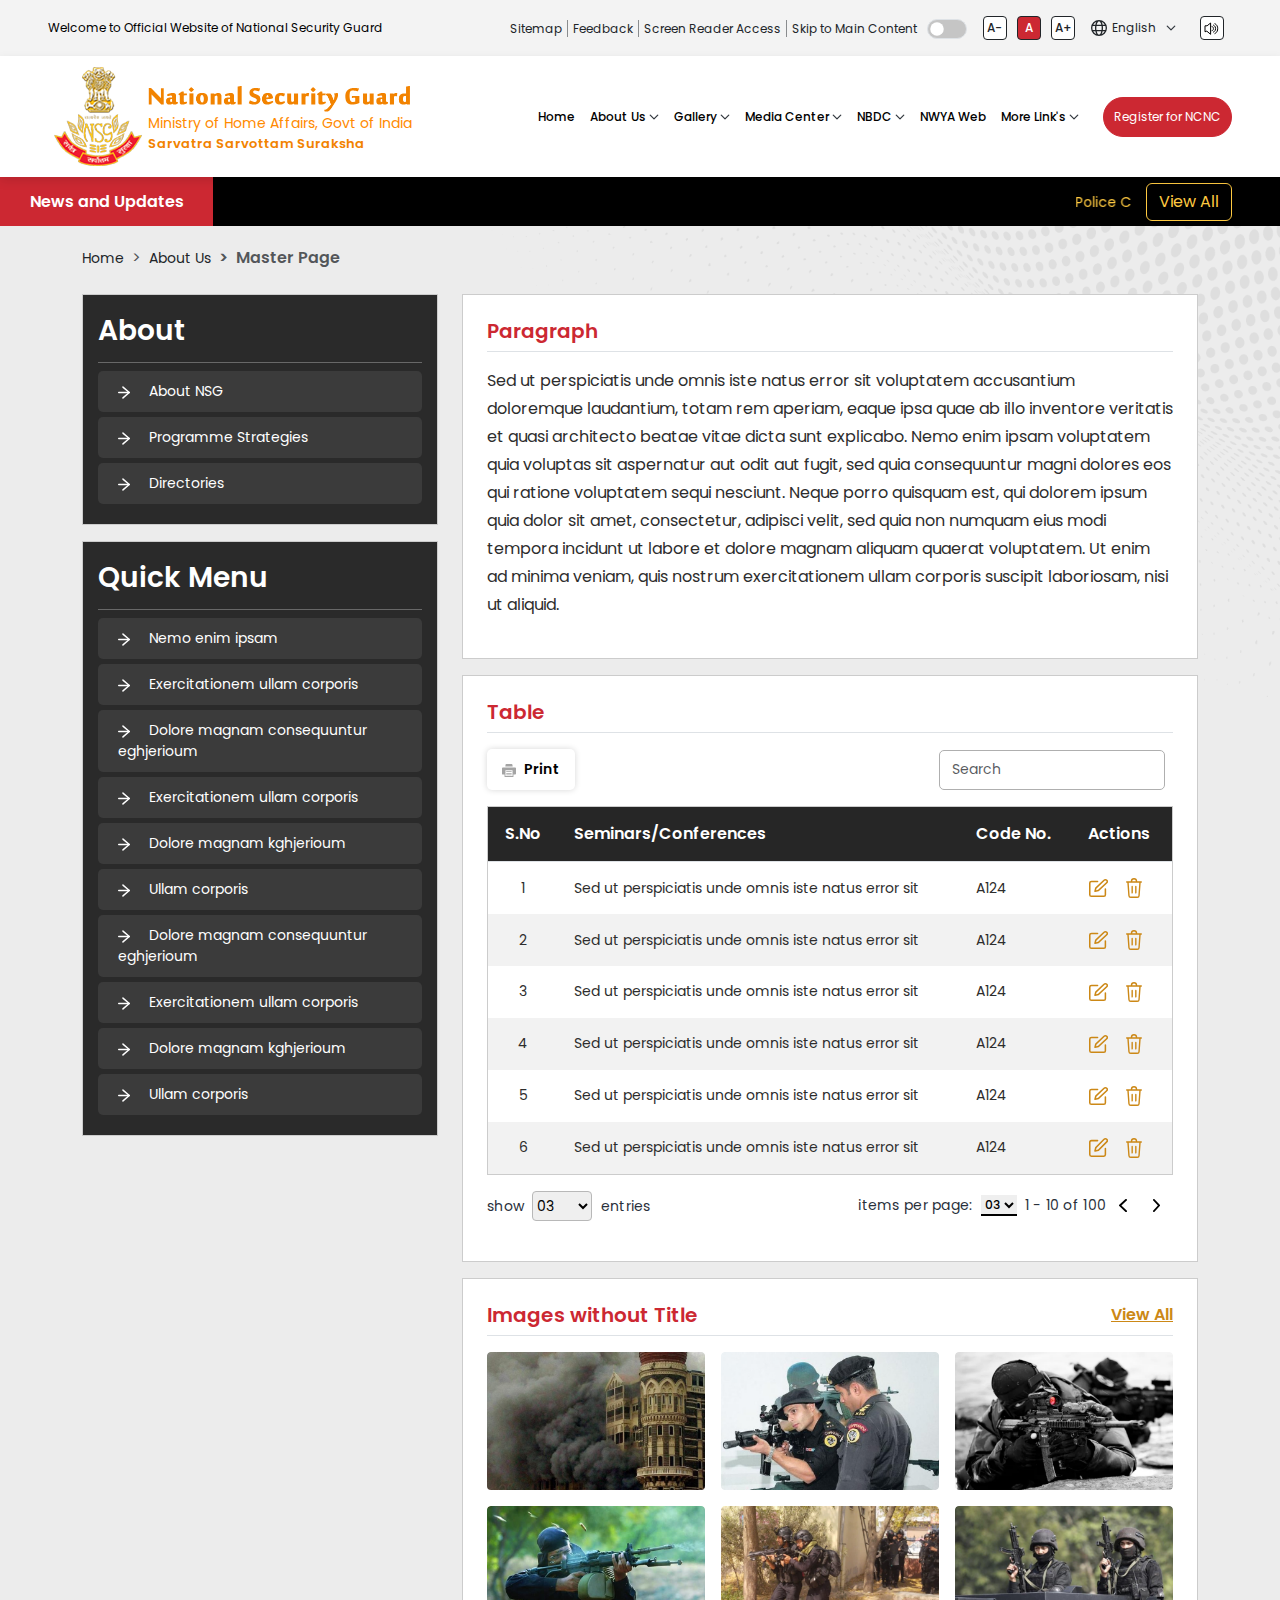
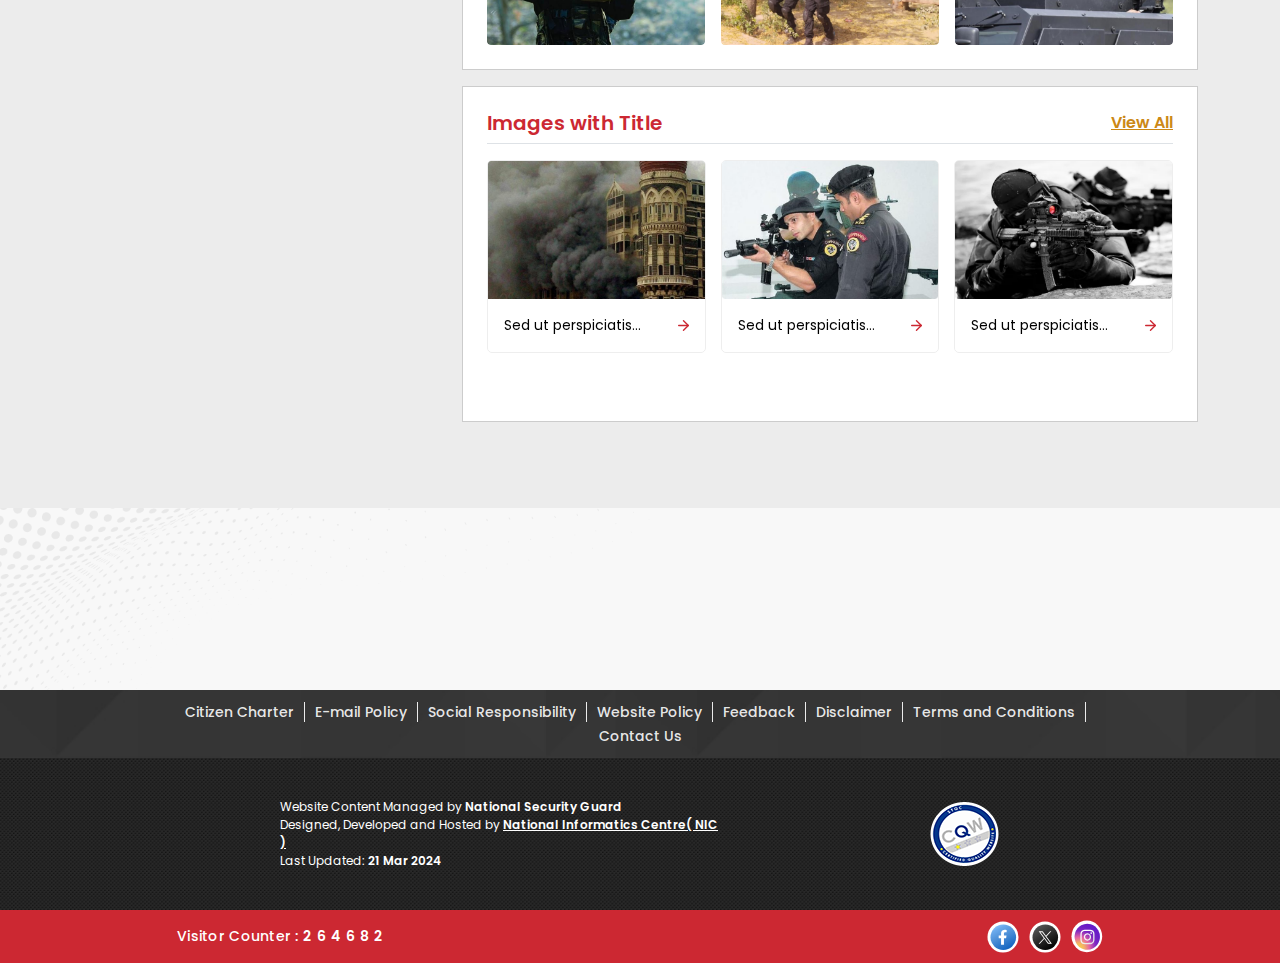
<file: master.html>
<!doctype html>
<html lang="en">

<head>
  <meta charset="utf-8">
  <meta name="viewport" content="width=device-width, initial-scale=1">
  <link rel="shortcut icon" href="assets/images/favicon.png" type="image/png" />
  <title>Welcome to National Security Guard | National Security Guard</title>
  <link href="assets/css/bootstrap.min.css" rel="stylesheet">
  <link rel="stylesheet" href="assets/css/owl.carousel.min.css">
  <link rel="stylesheet" href="assets/css/aos.css" />
  <link rel="stylesheet" href="assets/css/style.css">
</head>

<body>
  <div class="header-top">
    <div class="header-top-content">
      <div class="container-fluid px-lg-5">
        <div class="row align-items-center">
          <div class="col-lg-4">
            <div class="header-top-left">
              <div class="content">
                <h3 class="title">Welcome to Official Website of National Security Guard</h3>
              </div>
            </div>
          </div>
          <div class="col-lg-12 col-xl-8 d-none d-xl-block">
            <div class="header-top-right">
              <div class="content">
                <ul>
                  <li><a href="sitemap.html">Sitemap</a></li>
                  <li><a href="feedback.html">Feedback</a></li>
                  <li><a href="#">Screen Reader Access</a></li>
                  <li><a href="#">Skip to Main Content</a></li>
                  <li>
                    <div class="theme-wrap">
                      <div class="form-check form-switch">
                        <input class="form-check-input" id="themeToggleCheckbox" onclick="toggleTheme()" type="checkbox" role="switch">
                      </div>
                    </div>
                  </li>
                  <li>
                    <div class="d-flex mx-2 mx-md-3">
                      <button class="text-increment-btn" id="decrementBtn">A-</button>
                      <button class="text-increment-btn active" id="normalBtn">A</button>
                      <button class="text-increment-btn" id="incrementBtn">A+</button>
                    </div>
                  </li>
                  <li>
                    <div class="select-wrap">
                      <img src="assets/images/globe.svg" alt="globe" class="img-fluid">
                      <select class="form-select">
                        <option value="en">English</option>
                        <option value="hi">हिन्दी</option>
                      </select>
                    </div>
                  </li>
                  <li>
                    <div class="screen-reader">
                      <button class="btn btn-white btn-outline-black mx-2 ms-md-4">
                        <img src="assets/images/screen-reader.svg" alt="screen-reader" class="img-fluid" />
                      </button>
                    </div>
                  </li>
                </ul>
              </div>
            </div>
          </div>
        </div>
      </div>
    </div>
  </div>
  <div class="site-header fixed-top">
    <nav class="navbar navbar-expand-xl">
      <div class="container-fluid px-lg-5">
        <a class="navbar-brand" href="index.html">
          <img src="assets/images/nsg-logo.png" alt="National Security Guard" class="img-fluid nsg-logo" />
          <div class="logo-text">
            <img src="assets/images/nsg-logo-text.png" alt="National Security Guard" class="img-fluid" />
            <strong>Ministry of Home Affairs, Govt of India</strong>
            <span>Sarvatra Sarvottam Suraksha</span>
          </div>
        </a>
        <button class="navbar-toggler" type="button" data-bs-toggle="collapse" data-bs-target="#navbarContent"
          aria-controls="navbarContent" aria-expanded="false" aria-label="Toggle navigation">
          <span class="navbar-toggler-icon"></span>
        </button>
        <div class="collapse navbar-collapse" id="navbarContent">
          <ul class="navbar-nav ms-auto mb-lg-0">
            <li class="nav-item">
              <a class="nav-link" href="index.html">Home</a>
            </li>
            <li class="nav-item dropdown">
              <a class="nav-link dropdown-toggle" href="#" role="button" data-bs-toggle="dropdown"
                aria-expanded="false">
                About Us
              </a>
              <ul class="dropdown-menu">
                <li><a class="dropdown-item" href="#">About NSG</a></li>
                <li><a class="dropdown-item" href="#">History of NSG</a></li>
                <li><a class="dropdown-item" href="organization-chart.html">Organization Structure</a></li>
                <li><a class="dropdown-item" href="#">Who's who</a></li>
                <li><a class="dropdown-item" href="#">Deputation to NSG</a></li>
              </ul>
            </li>
            <!-- <li class="nav-item dropdown">
              <a class="nav-link dropdown-toggle" href="#" role="button" data-bs-toggle="dropdown"
                aria-expanded="false">
                DG's Desk
              </a>
              <ul class="dropdown-menu">
                <li><a class="dropdown-item" href="#">Message from Director General</a></li>
                <li><a class="dropdown-item" href="#">Past & Present DG's</a></li>
              </ul>
            </li> -->
            <li class="nav-item dropdown">
              <a class="nav-link dropdown-toggle" href="#" role="button" data-bs-toggle="dropdown"
                aria-expanded="false">
                Gallery
              </a>
              <ul class="dropdown-menu">
                <li><a class="dropdown-item" href="photo-gallery.html">Photo Gallery</a></li>
              </ul>
            </li>
            <!-- <li class="nav-item dropdown">
              <a class="nav-link dropdown-toggle" href="#" role="button" data-bs-toggle="dropdown"
                aria-expanded="false">
                RTI
              </a>
              <ul class="dropdown-menu">
                <li><a class="dropdown-item" href="#">RTI</a></li>
                <li><a class="dropdown-item" href="#">RTI Replies</a></li>
                <li><a class="dropdown-item" href="#">CPIO</a></li>
                <li><a class="dropdown-item" href="#">Appellate Authority</a></li>
              </ul>
            </li> -->
            <!-- <li class="nav-item dropdown">
              <a class="nav-link dropdown-toggle" href="#" role="button" data-bs-toggle="dropdown"
                aria-expanded="false">
                Tender
              </a>
              <ul class="dropdown-menu">
                <li><a class="dropdown-item" href="#">Current Tenders</a></li>
                <li><a class="dropdown-item" href="#">Current Auctions</a></li>
                <li><a class="dropdown-item" href="#">Tenders Awarded</a></li>
                <li><a class="dropdown-item" href="#">QR's for Comments</a></li>
                <li><a class="dropdown-item" href="#">Swiss Challenge Method</a></li>
              </ul>
            </li> -->
            <!-- <li class="nav-item dropdown">
              <a class="nav-link dropdown-toggle" href="#" role="button" data-bs-toggle="dropdown"
                aria-expanded="false">
                Our Martyrs
              </a>
              <ul class="dropdown-menu">
                <li><a class="dropdown-item" href="#">Veer Gatha</a></li>
                <li><a class="dropdown-item" href="#">Bharat Ke Veer</a></li>
              </ul>
            </li> -->
            <li class="nav-item dropdown">
              <a class="nav-link dropdown-toggle" href="#" role="button" data-bs-toggle="dropdown"
                aria-expanded="false">
                Media Center
              </a>
              <ul class="dropdown-menu">
                <li><a class="dropdown-item" href="#">Press</a></li>
                <li><a class="dropdown-item" href="#">Vacancies</a></li>
                <li><a class="dropdown-item" href="#">Blog</a></li>
                <li><a class="dropdown-item" href="#">NCNC Demo/Presentation</a></li>
              </ul>
            </li>
            <li class="nav-item dropdown">
              <a class="nav-link dropdown-toggle" href="#" role="button" data-bs-toggle="dropdown"
                aria-expanded="false">
                NBDC
              </a>
              <ul class="dropdown-menu">
                <li><a class="dropdown-item" href="#">Role and Tasks</a></li>
                <li><a class="dropdown-item" href="#">Update: Current Seminars</a></li>
              </ul>
            </li>
            <li class="nav-item">
              <a class="nav-link">NWYA Web</a>
            </li>

            <li class="nav-item dropdown">
              <a class="nav-link dropdown-toggle" id="navbarDropdown" href="#" role="button" data-bs-toggle="dropdown"
                aria-expanded="false">
                More Link's
              </a>
              <ul class="dropdown-menu" aria-labelledby="navbarDropdown">
                <!-- <li class="dropdown-submenu">
                  <a class="dropdown-item" href="#">Honours & Awards</a>
                  <ul class="dropdown-menu">
                    <li><a class="dropdown-item" href="#">Gallantry Awards (Army)</a></li>
                    <li><a class="dropdown-item" href="#">Police Medal for Gallantry</a></li>
                    <li><a class="dropdown-item" href="#">President Police Medal for Distinguished Services</a></li>
                    <li><a class="dropdown-item" href="#">Indian Police medal for Meritorious services</a></li>
                    <li><a class="dropdown-item" href="#">Award of Union Home Minister's Medal for Excellence in Police Training</a></li>
                  </ul>
                </li> -->
                <li>
                  <a class="dropdown-item" href="#">NSG Hackathon- NSG DIGIRAKSHAK</a>
                </li>
                <!-- <li class="dropdown-submenu">
                  <a class="dropdown-item" href="#">Achievements</a>
                  <ul class="dropdown-menu">
                    <li><a class="dropdown-item" href="#">International Competitions/Seminar</a></li>
                    <li><a class="dropdown-item" href="#">Operational Achievements</a></li>
                  </ul>
                </li> -->
                <li><a class="dropdown-item" href="#">AIPCC</a></li>
                <li class="dropdown-submenu">
                  <a class="dropdown-item" href="#">Quick Link's</a>
                  <ul class="dropdown-menu">
                    <li><a class="dropdown-item" href="#">Assam Rifles</a></li>
                    <li><a class="dropdown-item" href="#">Ministry of Ayush - International Day of Yoga</a></li>
                    <li><a class="dropdown-item" href="#">BPR&D</a></li>
                    <li><a class="dropdown-item" href="#">BSF</a></li>
                    <li><a class="dropdown-item" href="#">CBI</a></li>
                    <li><a class="dropdown-item" href="#">CISF</a></li>
                    <li><a class="dropdown-item" href="#">CRPF</a></li>
                    <li><a class="dropdown-item" href="#">MHA</a></li>
                    <li><a class="dropdown-item" href="#">NCRB</a></li>
                    <li><a class="dropdown-item" href="#">SSB</a></li>
                    <li><a class="dropdown-item" href="#">NIC</a></li>
                    <li><a class="dropdown-item" href="#">CERT-In</a></li>
                    <li><a class="dropdown-item" href="#">Cyber Saftey</a></li>
                    <li><a class="dropdown-item" href="#">ISEA</a></li>
                    <li><a class="dropdown-item" href="#">Indian Police in Service of the Nation</a></li>
                    <li><a class="dropdown-item" href="#">NSG Calendar 2023</a></li>
                    <li><a class="dropdown-item" href="#">Ministry of AYUSH</a></li>
                  </ul>
                </li>
                <li><a class="dropdown-item" href="#">AIPDM</a></li>
                <li><a class="dropdown-item" href="#">Pledge</a></li>
                <li><a class="dropdown-item" href="#">PrepMantra</a></li>
                <li><a class="dropdown-item" href="#">Institute and Facilities</a></li>
                <li><a class="dropdown-item" href="#">Request for Information/Proposal</a></li>
                <li><a class="dropdown-item" href="#">Downloads</a></li>
                <li><a class="dropdown-item" href="#">FAQ's</a></li>

              </ul>
            </li>
          </ul>
          <div class="btn-wrap ms-4">
            <a href="#" class="btn btn-red">Register for NCNC</a>
          </div>
        </div>
      </div>
    </nav>
  </div>
  <section class="news-wrap">
    <div class="container-fluid">
      <div class="row align-items-center">
        <div class="col-md-2 p-0">
          <h3 class="news-title">
            News and Updates
          </h3>
        </div>
        <div class="col-md-10 pe-0">
          <div class="news-list-wrap pe-lg-5">
            <div class="news-list">
              <marquee class="marquee" direction="left" loop="">
                <ul>
                  <li>
                    <a href="#">
                      Police Commemoration Day 2023
                    </a>
                  </li>
                  <li>
                    <a href="#">
                      Live Webscast of Police Commemoration Day Function 2023
                    </a>
                  </li>
                  <li>
                    <a href="#">
                      Mass Yoga Program of NSG
                    </a>
                  </li>
                  <li>
                    <a href="#">
                      Police Commemoration Day 2023
                    </a>
                  </li>
                  <li>
                    <a href="#">
                      Police Commemoration Day 2023
                    </a>
                  </li>
                </ul>
              </marquee>
            </div>
            <div class="btn-wrap">
              <button class="btn btn-yellow-outline">View All</button>
            </div>
          </div>

        </div>
      </div>
    </div>
  </section>
  <section class="wrapper bg-grey common-bg-right">
    <div class="container">
        <div class="row">
          <div class="col-md-12">
            <div class="breadcrumb-wrap mb-4">
              <nav style="--bs-breadcrumb-divider: '>';" aria-label="breadcrumb">
                <ol class="breadcrumb">
                  <li class="breadcrumb-item"><a href="index.html">Home</a></li>
                  <li class="breadcrumb-item"><a href="#">About Us</a></li>
                  <li class="breadcrumb-item active" aria-current="page">Master Page</li>
                </ol>
              </nav>
            </div>
          </div>
            <div class="col-md-4">
                <div class="link-wrap mb-3">
                    <h3 class="heading-white">
                        About
                    </h3>
                    <ul>
                        <li>
                            <a href="#">
                                <img src="assets/images/arrow-right.svg" alt="arrow-right" class="img-fluid" />
                                About NSG
                            </a>
                        </li>
                        <li>
                            <a href="#">
                                <img src="assets/images/arrow-right.svg" alt="arrow-right" class="img-fluid" />
                                Programme Strategies
                            </a>
                        </li>
                        <li>
                            <a href="#">
                                <img src="assets/images/arrow-right.svg" alt="arrow-right" class="img-fluid" />
                                Directories
                            </a>
                        </li>
                    </ul>
                </div>
                <div class="link-wrap">
                    <h3 class="heading-white">
                        Quick Menu
                    </h3>
                    <ul>
                        <li>
                            <a href="#">
                                <img src="assets/images/arrow-right.svg" alt="arrow-right" class="img-fluid" />
                                Nemo enim ipsam
                            </a>
                        </li>
                        <li>
                            <a href="#">
                                <img src="assets/images/arrow-right.svg" alt="arrow-right" class="img-fluid" />
                                Exercitationem ullam corporis
                            </a>
                        </li>
                        <li>
                            <a href="#">
                                <img src="assets/images/arrow-right.svg" alt="arrow-right" class="img-fluid" />
                                Dolore magnam consequuntur eghjerioum
                            </a>
                        </li>
                        <li>
                            <a href="#">
                                <img src="assets/images/arrow-right.svg" alt="arrow-right" class="img-fluid" />
                                Exercitationem ullam corporis
                            </a>
                        </li>
                        <li>
                            <a href="#">
                                <img src="assets/images/arrow-right.svg" alt="arrow-right" class="img-fluid" />
                                Dolore magnam kghjerioum
                            </a>
                        </li>
                        <li>
                            <a href="#">
                                <img src="assets/images/arrow-right.svg" alt="arrow-right" class="img-fluid" />
                                Ullam corporis
                            </a>
                        </li>
                        <li>
                            <a href="#">
                                <img src="assets/images/arrow-right.svg" alt="arrow-right" class="img-fluid" />
                                Dolore magnam consequuntur eghjerioum
                            </a>
                        </li>
                        <li>
                            <a href="#">
                                <img src="assets/images/arrow-right.svg" alt="arrow-right" class="img-fluid" />
                                Exercitationem ullam corporis
                            </a>
                        </li>
                        <li>
                            <a href="#">
                                <img src="assets/images/arrow-right.svg" alt="arrow-right" class="img-fluid" />
                                Dolore magnam kghjerioum
                            </a>
                        </li>
                        <li>
                            <a href="#">
                                <img src="assets/images/arrow-right.svg" alt="arrow-right" class="img-fluid" />
                                Ullam corporis
                            </a>
                        </li>   
                    </ul>
                </div>
            </div>
            <div class="col-md-8">
                <div class="common-card p-4 mb-3">
                    <div class="d-flex align-items-center justify-content-between pb-2 border-bottom">
                        <h3 class="heading-red">
                            Paragraph
                        </h3>
                    </div>
                    <p class="desc-black">
                        Sed ut perspiciatis unde omnis iste natus error sit voluptatem accusantium doloremque laudantium, totam rem aperiam, eaque ipsa quae ab illo inventore veritatis et quasi architecto beatae vitae dicta sunt explicabo. Nemo enim ipsam voluptatem quia voluptas sit aspernatur aut odit aut fugit, sed quia consequuntur magni dolores eos qui ratione voluptatem sequi nesciunt. Neque porro quisquam est, qui dolorem ipsum quia dolor sit amet, consectetur, adipisci velit, sed quia non numquam eius modi tempora incidunt ut labore et dolore magnam aliquam quaerat voluptatem. Ut enim ad minima veniam, quis nostrum exercitationem ullam corporis suscipit laboriosam, nisi ut aliquid.
                    </p>
                </div>
                <div class="common-card p-4 mb-3">
                    <div class="d-flex align-items-center justify-content-between pb-2 border-bottom">
                        <h3 class="heading-red">
                            Table
                        </h3>
                    </div>
                    <div class="d-flex align-items-center justify-content-between py-3">
                        <div class="print-wrap">
                            <button class="print-btn">
                                <img src="assets/images/print.svg" alt="print" class="img-fluid" />
                                Print
                            </button>
                        </div>
                        <div class="search-wrap">
                            <form class="d-flex" role="search">
                                <input class="form-control me-2" type="search" placeholder="Search" aria-label="Search">
                            </form>
                        </div>
                    </div>
                    <div class="common-table table-responsive">
                        <table class="table table-striped mb-0">
                            <thead>
                              <tr>
                                <th scope="col" class="text-center">S.No</th>
                                <th scope="col">Seminars/Conferences</th>
                                <th scope="col">Code No.</th>
                                <th scope="col">Actions</th>
                              </tr>
                            </thead>
                            <tbody>
                              <tr>
                                <td class="text-center">1</td>
                                <td>Sed ut perspiciatis unde omnis iste natus error sit</td>
                                <td>A124</td>
                                <td>
                                    <div class="btn-wrap d-flex align-items-center">
                                        <button class="btn edit-btn p-0 me-3">
                                            <img src="assets/images/edit.svg" alt="edit" class="img-fluid" />
                                        </button>
                                        <button class="btn delete-btn p-0">
                                            <img src="assets/images/delete.svg" alt="delete" class="img-fluid" />
                                        </button>
                                    </div>
                                </td>
                              </tr>
                              <tr>
                                <td class="text-center">2</td>
                                <td>Sed ut perspiciatis unde omnis iste natus error sit</td>
                                <td>A124</td>
                                <td>
                                    <div class="btn-wrap d-flex align-items-center">
                                        <button class="btn edit-btn p-0 me-3">
                                            <img src="assets/images/edit.svg" alt="edit" class="img-fluid" />
                                        </button>
                                        <button class="btn delete-btn p-0">
                                            <img src="assets/images/delete.svg" alt="delete" class="img-fluid" />
                                        </button>
                                    </div>
                                </td>
                              </tr>
                              <tr>
                                <td class="text-center">3</td>
                                <td>Sed ut perspiciatis unde omnis iste natus error sit</td>
                                <td>A124</td>
                                <td>
                                    <div class="btn-wrap d-flex align-items-center">
                                        <button class="btn edit-btn p-0 me-3">
                                            <img src="assets/images/edit.svg" alt="edit" class="img-fluid" />
                                        </button>
                                        <button class="btn delete-btn p-0">
                                            <img src="assets/images/delete.svg" alt="delete" class="img-fluid" />
                                        </button>
                                    </div>
                                </td>
                              </tr>
                              <tr>
                                <td class="text-center">4</td>
                                <td>Sed ut perspiciatis unde omnis iste natus error sit</td>
                                <td>A124</td>
                                <td>
                                    <div class="btn-wrap d-flex align-items-center">
                                        <button class="btn edit-btn p-0 me-3">
                                            <img src="assets/images/edit.svg" alt="edit" class="img-fluid" />
                                        </button>
                                        <button class="btn delete-btn p-0">
                                            <img src="assets/images/delete.svg" alt="delete" class="img-fluid" />
                                        </button>
                                    </div>
                                </td>
                              </tr>
                              <tr>
                                <td class="text-center">5</td>
                                <td>Sed ut perspiciatis unde omnis iste natus error sit</td>
                                <td>A124</td>
                                <td>
                                    <div class="btn-wrap d-flex align-items-center">
                                        <button class="btn edit-btn p-0 me-3">
                                            <img src="assets/images/edit.svg" alt="edit" class="img-fluid" />
                                        </button>
                                        <button class="btn delete-btn p-0">
                                            <img src="assets/images/delete.svg" alt="delete" class="img-fluid" />
                                        </button>
                                    </div>
                                </td>
                              </tr>
                              <tr>
                                <td class="text-center">6</td>
                                <td>Sed ut perspiciatis unde omnis iste natus error sit</td>
                                <td>A124</td>
                                <td>
                                    <div class="btn-wrap d-flex align-items-center">
                                        <button class="btn edit-btn p-0 me-3">
                                            <img src="assets/images/edit.svg" alt="edit" class="img-fluid" />
                                        </button>
                                        <button class="btn delete-btn p-0">
                                            <img src="assets/images/delete.svg" alt="delete" class="img-fluid" />
                                        </button>
                                    </div>
                                </td>
                              </tr>
                            </tbody>
                          </table>
                    </div>
                    <div class="d-flex align-items-center justify-content-between flex-wrap py-3">
                        <div class="entries-wrap">
                            <label>show </label>
                            <select class="mx-1">
                                <option>03</option>
                                <option>10</option>
                                <option>15</option>
                            </select>
                            <span>entries</span>
                        </div>
                        <div class="item-wrap d-flex align-items-center flex-wrap">
                            <label>items per page: </label>
                            <select class="mx-2">
                                <option>03</option>
                                <option>10</option>
                                <option>15</option>
                            </select>
                            
                            <div class="btn-wrap d-flex align-items-center">
                                <span>1 - 10 of 100</span>
                                <button class="btn btn-prev">
                                    <img src="assets/images/prev-page.svg" alt="prev" class="img-fluid" />
                                </button>
                                <button class="btn btn-next">
                                    <img src="assets/images/next-page.svg" alt="next" class="img-fluid" />
                                </button>
                            </div>
                        </div>
                    </div>
                </div>
                <div class="common-card p-4 mb-3">
                    <div class="d-flex align-items-center justify-content-between pb-2 border-bottom">
                        <h3 class="heading-red">
                            Images without Title
                        </h3>
                        <a href="#" class="link-yellow">
                            View All
                        </a>
                    </div>
                    <div class="master-gallery-wrap mt-3">
                        <div class="row g-3">
                            <div class="col-md-4">
                                <div class="img-wrap">
                                    <img src="assets/images/gallery-img1.png" alt="taj" class="img-fluid" />
                                </div>
                            </div>
                            <div class="col-md-4">
                                <div class="img-wrap">
                                    <img src="assets/images/gallery-img2.png" alt="taj" class="img-fluid" />
                                </div>
                            </div>
                            <div class="col-md-4">
                                <div class="img-wrap">
                                    <img src="assets/images/gallery-img3.png" alt="taj" class="img-fluid" />
                                </div>
                            </div>
                            <div class="col-md-4">
                                <div class="img-wrap">
                                    <img src="assets/images/gallery-img4.png" alt="taj" class="img-fluid" />
                                </div>
                            </div>
                            <div class="col-md-4">
                                <div class="img-wrap">
                                    <img src="assets/images/gallery-img5.png" alt="taj" class="img-fluid" />
                                </div>
                            </div>
                            <div class="col-md-4">
                                <div class="img-wrap">
                                    <img src="assets/images/gallery-img6.png" alt="taj" class="img-fluid" />
                                </div>
                            </div>
                        </div>
                    </div>
                </div>
                <div class="common-card p-4 mb-3">
                    <div class="d-flex align-items-center justify-content-between pb-2 border-bottom">
                        <h3 class="heading-red">
                            Images with Title
                        </h3>
                        <a href="#" class="link-yellow">
                            View All
                        </a>
                    </div>
                    <div class="master-gallery-wrap mt-3">
                        <div class="master-gallery-slider" id="common-slider">
                            <div class="owl-carousel owl-theme" id="masterGallerySlider">
                              <div class="item">
                                <div class="img-wrap">
                                  <img src="assets/images/gallery-img1.png" alt="taj" class="img-fluid" />
                                  <div class="d-flex align-items-center justify-content-between p-3">
                                    <p class="title">
                                        Sed ut perspiciatis unde omnis
                                    </p>
                                    <a href="#" class="view-more">
                                        <img src="assets/images/view.svg" alt="view" class="img-fluid" />
                                    </a>
                                  </div>
                                </div>
                              </div>
                              <div class="item">
                                <div class="img-wrap">
                                  <img src="assets/images/gallery-img2.png" alt="taj" class="img-fluid" />
                                  <div class="d-flex align-items-center justify-content-between p-3">
                                    <p class="title">
                                        Sed ut perspiciatis unde omnis
                                    </p>
                                    <a href="#" class="view-more">
                                        <img src="assets/images/view.svg" alt="view" class="img-fluid" />
                                    </a>
                                  </div>
                                </div>
                              </div>
                              <div class="item">
                                <div class="img-wrap">
                                  <img src="assets/images/gallery-img3.png" alt="taj" class="img-fluid" />
                                  <div class="d-flex align-items-center justify-content-between p-3">
                                    <p class="title">
                                        Sed ut perspiciatis unde omnis
                                    </p>
                                    <a href="#" class="view-more">
                                        <img src="assets/images/view.svg" alt="view" class="img-fluid" />
                                    </a>
                                  </div>
                                </div>
                              </div>
                              <div class="item">
                                <div class="img-wrap">
                                  <img src="assets/images/gallery-img4.png" alt="taj" class="img-fluid" />
                                  <div class="d-flex align-items-center justify-content-between p-3">
                                    <p class="title">
                                        Sed ut perspiciatis unde omnis
                                    </p>
                                    <a href="#" class="view-more">
                                        <img src="assets/images/view.svg" alt="view" class="img-fluid" />
                                    </a>
                                  </div>
                                </div>
                              </div>
                              <div class="item">
                                <div class="img-wrap">
                                  <img src="assets/images/gallery-img5.png" alt="taj" class="img-fluid" />
                                  <div class="d-flex align-items-center justify-content-between p-3">
                                    <p class="title">
                                        Sed ut perspiciatis unde omnis
                                    </p>
                                    <a href="#" class="view-more">
                                        <img src="assets/images/view.svg" alt="view" class="img-fluid" />
                                    </a>
                                  </div>
                                </div>
                              </div>
                            </div>
                          </div>
                    </div>
                </div>
            </div>
        </div>
    </div>
  </section>
  <section class="eliminator-wrap common-bg-left">
    <div class="container">
      <div class="row justify-content-center">
        <div class="col-md-10">
          <div class="client-wrap py-3"  data-aos="fade-up" data-aos-duration="3000">
            <div class="client-slider px-5" id="common-slider">
              <div class="owl-carousel owl-theme" id="clientSlider">
                <div class="item">
                  <a href="#" class="client-slider-content">
                    <img src="assets/images/india-gov.svg" alt="india-gov" class="img-fluid" />
                  </a>
                </div>
                <div class="item">
                  <a href="#" class="client-slider-content">
                    <img src="assets/images/data-gov.svg" alt="data-gov" class="img-fluid" />
                  </a>
                </div>
                <div class="item">
                  <a href="#" class="client-slider-content">
                    <img src="assets/images/mygov.svg" alt="mygov" class="img-fluid" />
                  </a>
                </div>
                <div class="item">
                  <a href="#" class="client-slider-content">
                    <img src="assets/images/digital-india.svg" alt="digital-india" class="img-fluid" />
                  </a>
                </div>
                <div class="item">
                  <a href="#" class="client-slider-content">
                    <img src="assets/images/ministry-of-ayush.svg" alt="ministry-of-ayush" class="img-fluid" />
                  </a>
                </div>
              </div>
            </div>
          </div>
        </div>
      </div>
    </div>
  </section>
  <footer class="site-footer">
    <div class="site-footer-top">
      <div class="container">
        <div class="row align-items-center justify-content-center">
          <div class="col-md-10">
            <div class="footer-links">
              <ul>
                <li>
                  <a href="#">Citizen Charter</a>
                </li>
                <li>
                  <a href="#">E-mail Policy</a>
                </li>
                <li>
                  <a href="#">Social Responsibility</a>
                </li>
                <li>
                  <a href="#">Website Policy</a>
                </li>
                <li>
                  <a href="feedback.html">Feedback</a>
                </li>
                <li>
                  <a href="#">Disclaimer</a>
                </li>
                <li>
                  <a href="#">Terms and Conditions</a>
                </li>
                <li>
                  <a href="contact-us.html">Contact Us</a>
                </li>
              </ul>
            </div>
          </div>
        </div>
      </div>
    </div>
    <div class="site-footer-middle">
      <div class="container">
        <div class="container">
          <div class="row align-items-center justify-content-center">
            <div class="col-md-5">
              <div class="copyright-content">
                <p>
                  Website Content Managed by  <strong>National Security Guard</strong>
                  <br />
                  <span>
                    Designed, Developed and Hosted by 
                    <a href="http://www.nic.in/" title="NIC, External Link that opens in a new window" target="_blank">
                      <strong>National Informatics Centre( NIC )</strong>
                    </a> 
                  </span> 
                  <br />
                  <span class="lastupdated">Last Updated: <strong>21 Mar 2024</strong></span>
                </p>
              </div>
            </div>
            <div class="col-md-3">
              <div class="img-wrap text-end">
                <img src="assets/images/cqw-logo.png" alt="cqw-logo" class="img-fluid" />
              </div>
            </div>
          </div>
        </div>
      </div>
    </div>
    <div class="site-footer-bottom">
      <div class="container">
        <div class="row align-items-center justify-content-center">
          <div class="col-md-5 col-5">
            <div class="visitor-counter">
                <h2 class="visitor-heading">
                  Visitor Counter : <span>264682</span>
                </h2>
            </div>
          </div>
          <div class="col-md-5 col-5">
            <div class="social-links">
              <ul>
                <li>
                  <a href="#">
                    <img src="assets/images/facebook.svg" alt="facebook" class="img-fluid" />
                  </a>
                </li>
                <li>
                  <a href="#">
                    <img src="assets/images/twitter.svg" alt="twitter" class="img-fluid" />
                  </a>
                </li>
                <li>
                  <a href="#">
                    <img src="assets/images/insta.svg" alt="insta" class="img-fluid" />
                  </a>
                </li>
              </ul>
            </div>
          </div>
        </div>
      </div>
    </div>
  </footer>

  <script src="assets/js/jquery-3.6.0.min.js"></script>
  <script src="assets/js/bootstrap.bundle.min.js"></script>
  <script src="assets/js/owl.carousel.min.js"></script>
  <script src="assets/js/aos.js"></script>
  <script src="assets/js/custom.js"></script>
</body>
</html>
</file>
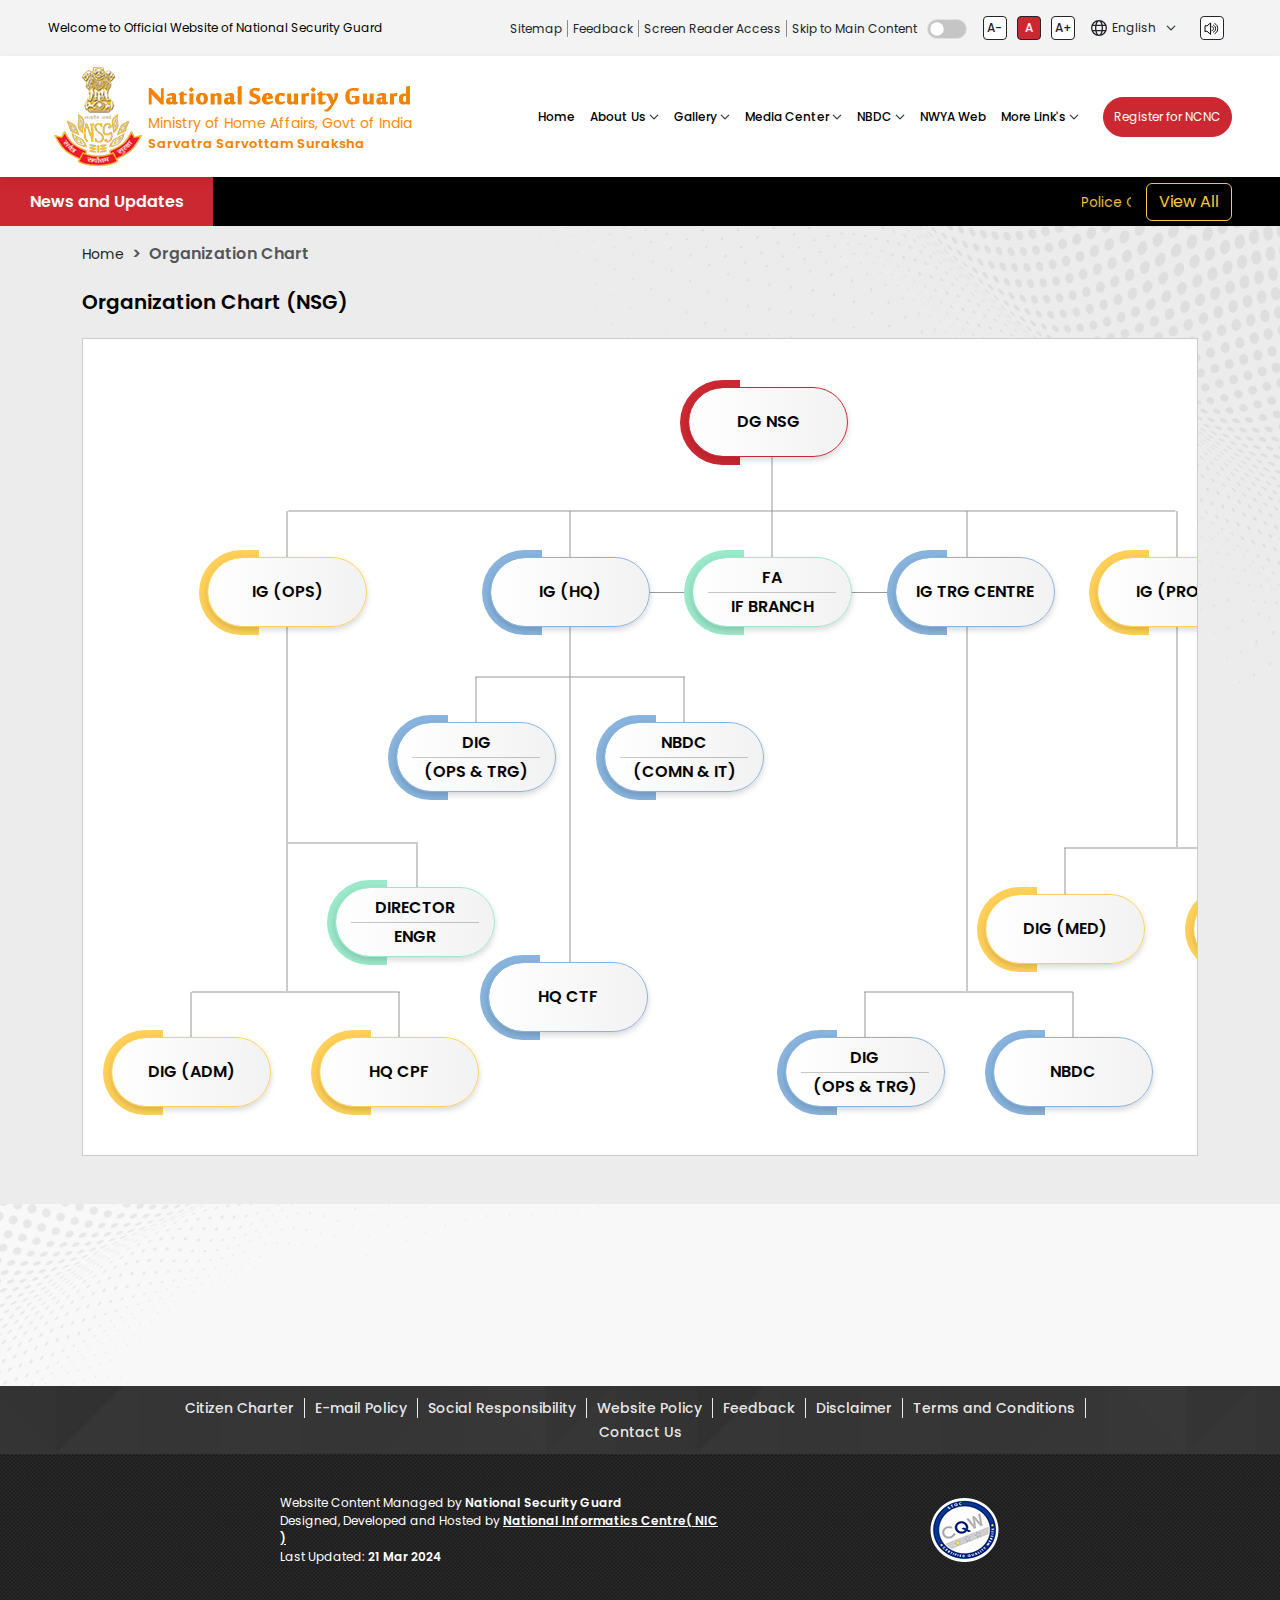
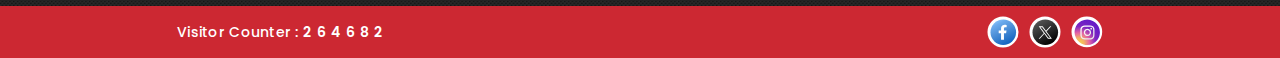
<file: organization-chart.html>
<!doctype html>
<html lang="en">

<head>
  <meta charset="utf-8">
  <meta name="viewport" content="width=device-width, initial-scale=1">
  <link rel="shortcut icon" href="assets/images/favicon.png" type="image/png" />
  <title>Welcome to National Security Guard | National Security Guard</title>
  <link href="assets/css/bootstrap.min.css" rel="stylesheet">
  <link rel="stylesheet" href="assets/css/owl.carousel.min.css">
  <link rel="stylesheet" href="assets/css/aos.css" />
  <link rel="stylesheet" href="assets/css/style.css">
</head>

<body>
  <div class="header-top">
    <div class="header-top-content">
      <div class="container-fluid px-lg-5">
        <div class="row align-items-center">
          <div class="col-lg-4">
            <div class="header-top-left">
              <div class="content">
                <h3 class="title">Welcome to Official Website of National Security Guard</h3>
              </div>
            </div>
          </div>
          <div class="col-lg-12 col-xl-8 d-none d-xl-block">
            <div class="header-top-right">
              <div class="content">
                <ul>
                  <li><a href="sitemap.html">Sitemap</a></li>
                  <li><a href="#">Feedback</a></li>
                  <li><a href="#">Screen Reader Access</a></li>
                  <li><a href="#">Skip to Main Content</a></li>
                  <li>
                    <div class="theme-wrap">
                      <div class="form-check form-switch">
                        <input class="form-check-input" id="themeToggleCheckbox" onclick="toggleTheme()" type="checkbox" role="switch">
                      </div>
                    </div>
                  </li>
                  <li>
                    <div class="d-flex mx-2 mx-md-3">
                      <button class="text-increment-btn" id="decrementBtn">A-</button>
                      <button class="text-increment-btn active" id="normalBtn">A</button>
                      <button class="text-increment-btn" id="incrementBtn">A+</button>
                    </div>
                  </li>
                  <li>
                    <div class="select-wrap">
                      <img src="assets/images/globe.svg" alt="globe" class="img-fluid">
                      <select class="form-select">
                        <option value="en">English</option>
                        <option value="hi">हिन्दी</option>
                      </select>
                    </div>
                  </li>
                  <li>
                    <div class="screen-reader">
                      <button class="btn btn-white btn-outline-black mx-2 ms-md-4">
                        <img src="assets/images/screen-reader.svg" alt="screen-reader" class="img-fluid" />
                      </button>
                    </div>
                  </li>
                </ul>
              </div>
            </div>
          </div>
        </div>
      </div>
    </div>
  </div>
  <div class="site-header fixed-top">
    <nav class="navbar navbar-expand-xl">
      <div class="container-fluid px-lg-5">
        <a class="navbar-brand" href="index.html">
          <img src="assets/images/nsg-logo.png" alt="National Security Guard" class="img-fluid nsg-logo" />
          <div class="logo-text">
            <img src="assets/images/nsg-logo-text.png" alt="National Security Guard" class="img-fluid" />
            <strong>Ministry of Home Affairs, Govt of India</strong>
            <span>Sarvatra Sarvottam Suraksha</span>
          </div>
        </a>
        <button class="navbar-toggler" type="button" data-bs-toggle="collapse" data-bs-target="#navbarContent"
          aria-controls="navbarContent" aria-expanded="false" aria-label="Toggle navigation">
          <span class="navbar-toggler-icon"></span>
        </button>
        <div class="collapse navbar-collapse" id="navbarContent">
          <ul class="navbar-nav ms-auto mb-lg-0">
            <li class="nav-item">
              <a class="nav-link" href="index.html">Home</a>
            </li>
            <li class="nav-item dropdown">
              <a class="nav-link dropdown-toggle" href="#" role="button" data-bs-toggle="dropdown"
                aria-expanded="false">
                About Us
              </a>
              <ul class="dropdown-menu">
                <li><a class="dropdown-item" href="#">About NSG</a></li>
                <li><a class="dropdown-item" href="#">History of NSG</a></li>
                <li><a class="dropdown-item" href="#">Organization Structure</a></li>
                <li><a class="dropdown-item" href="#">Who's who</a></li>
                <li><a class="dropdown-item" href="#">Deputation to NSG</a></li>
              </ul>
            </li>
            <!-- <li class="nav-item dropdown">
              <a class="nav-link dropdown-toggle" href="#" role="button" data-bs-toggle="dropdown"
                aria-expanded="false">
                DG's Desk
              </a>
              <ul class="dropdown-menu">
                <li><a class="dropdown-item" href="#">Message from Director General</a></li>
                <li><a class="dropdown-item" href="#">Past & Present DG's</a></li>
              </ul>
            </li> -->
            <li class="nav-item dropdown">
              <a class="nav-link dropdown-toggle" href="#" role="button" data-bs-toggle="dropdown"
                aria-expanded="false">
                Gallery
              </a>
              <ul class="dropdown-menu">
                <li><a class="dropdown-item" href="photo-gallery.html">Photo Gallery</a></li>
              </ul>
            </li>
            <!-- <li class="nav-item dropdown">
              <a class="nav-link dropdown-toggle" href="#" role="button" data-bs-toggle="dropdown"
                aria-expanded="false">
                RTI
              </a>
              <ul class="dropdown-menu">
                <li><a class="dropdown-item" href="#">RTI</a></li>
                <li><a class="dropdown-item" href="#">RTI Replies</a></li>
                <li><a class="dropdown-item" href="#">CPIO</a></li>
                <li><a class="dropdown-item" href="#">Appellate Authority</a></li>
              </ul>
            </li> -->
            <!-- <li class="nav-item dropdown">
              <a class="nav-link dropdown-toggle" href="#" role="button" data-bs-toggle="dropdown"
                aria-expanded="false">
                Tender
              </a>
              <ul class="dropdown-menu">
                <li><a class="dropdown-item" href="#">Current Tenders</a></li>
                <li><a class="dropdown-item" href="#">Current Auctions</a></li>
                <li><a class="dropdown-item" href="#">Tenders Awarded</a></li>
                <li><a class="dropdown-item" href="#">QR's for Comments</a></li>
                <li><a class="dropdown-item" href="#">Swiss Challenge Method</a></li>
              </ul>
            </li> -->
            <!-- <li class="nav-item dropdown">
              <a class="nav-link dropdown-toggle" href="#" role="button" data-bs-toggle="dropdown"
                aria-expanded="false">
                Our Martyrs
              </a>
              <ul class="dropdown-menu">
                <li><a class="dropdown-item" href="#">Veer Gatha</a></li>
                <li><a class="dropdown-item" href="#">Bharat Ke Veer</a></li>
              </ul>
            </li> -->
            <li class="nav-item dropdown">
              <a class="nav-link dropdown-toggle" href="#" role="button" data-bs-toggle="dropdown"
                aria-expanded="false">
                Media Center
              </a>
              <ul class="dropdown-menu">
                <li><a class="dropdown-item" href="#">Press</a></li>
                <li><a class="dropdown-item" href="#">Vacancies</a></li>
                <li><a class="dropdown-item" href="#">Blog</a></li>
                <li><a class="dropdown-item" href="#">NCNC Demo/Presentation</a></li>
              </ul>
            </li>
            <li class="nav-item dropdown">
              <a class="nav-link dropdown-toggle" href="#" role="button" data-bs-toggle="dropdown"
                aria-expanded="false">
                NBDC
              </a>
              <ul class="dropdown-menu">
                <li><a class="dropdown-item" href="#">Role and Tasks</a></li>
                <li><a class="dropdown-item" href="#">Update: Current Seminars</a></li>
              </ul>
            </li>
            <li class="nav-item">
              <a class="nav-link">NWYA Web</a>
            </li>

            <li class="nav-item dropdown">
              <a class="nav-link dropdown-toggle" id="navbarDropdown" href="#" role="button" data-bs-toggle="dropdown"
                aria-expanded="false">
                More Link's
              </a>
              <ul class="dropdown-menu" aria-labelledby="navbarDropdown">
                <!-- <li class="dropdown-submenu">
                  <a class="dropdown-item" href="#">Honours & Awards</a>
                  <ul class="dropdown-menu">
                    <li><a class="dropdown-item" href="#">Gallantry Awards (Army)</a></li>
                    <li><a class="dropdown-item" href="#">Police Medal for Gallantry</a></li>
                    <li><a class="dropdown-item" href="#">President Police Medal for Distinguished Services</a></li>
                    <li><a class="dropdown-item" href="#">Indian Police medal for Meritorious services</a></li>
                    <li><a class="dropdown-item" href="#">Award of Union Home Minister's Medal for Excellence in Police Training</a></li>
                  </ul>
                </li> -->
                <li>
                  <a class="dropdown-item" href="#">NSG Hackathon- NSG DIGIRAKSHAK</a>
                </li>
                <!-- <li class="dropdown-submenu">
                  <a class="dropdown-item" href="#">Achievements</a>
                  <ul class="dropdown-menu">
                    <li><a class="dropdown-item" href="#">International Competitions/Seminar</a></li>
                    <li><a class="dropdown-item" href="#">Operational Achievements</a></li>
                  </ul>
                </li> -->
                <li><a class="dropdown-item" href="#">AIPCC</a></li>
                <li class="dropdown-submenu">
                  <a class="dropdown-item" href="#">Quick Link's</a>
                  <ul class="dropdown-menu">
                    <li><a class="dropdown-item" href="#">Assam Rifles</a></li>
                    <li><a class="dropdown-item" href="#">Ministry of Ayush - International Day of Yoga</a></li>
                    <li><a class="dropdown-item" href="#">BPR&D</a></li>
                    <li><a class="dropdown-item" href="#">BSF</a></li>
                    <li><a class="dropdown-item" href="#">CBI</a></li>
                    <li><a class="dropdown-item" href="#">CISF</a></li>
                    <li><a class="dropdown-item" href="#">CRPF</a></li>
                    <li><a class="dropdown-item" href="#">MHA</a></li>
                    <li><a class="dropdown-item" href="#">NCRB</a></li>
                    <li><a class="dropdown-item" href="#">SSB</a></li>
                    <li><a class="dropdown-item" href="#">NIC</a></li>
                    <li><a class="dropdown-item" href="#">CERT-In</a></li>
                    <li><a class="dropdown-item" href="#">Cyber Saftey</a></li>
                    <li><a class="dropdown-item" href="#">ISEA</a></li>
                    <li><a class="dropdown-item" href="#">Indian Police in Service of the Nation</a></li>
                    <li><a class="dropdown-item" href="#">NSG Calendar 2023</a></li>
                    <li><a class="dropdown-item" href="#">Ministry of AYUSH</a></li>
                  </ul>
                </li>
                <li><a class="dropdown-item" href="#">AIPDM</a></li>
                <li><a class="dropdown-item" href="#">Pledge</a></li>
                <li><a class="dropdown-item" href="#">PrepMantra</a></li>
                <li><a class="dropdown-item" href="#">Institute and Facilities</a></li>
                <li><a class="dropdown-item" href="#">Request for Information/Proposal</a></li>
                <li><a class="dropdown-item" href="#">Downloads</a></li>
                <li><a class="dropdown-item" href="#">FAQ's</a></li>

              </ul>
            </li>
          </ul>
          <div class="btn-wrap ms-4">
            <a href="#" class="btn btn-red">Register for NCNC</a>
          </div>
        </div>
      </div>
    </nav>
  </div>
  <section class="news-wrap">
    <div class="container-fluid">
      <div class="row align-items-center">
        <div class="col-md-2 p-0">
          <h3 class="news-title">
            News and Updates
          </h3>
        </div>
        <div class="col-md-10 pe-0">
          <div class="news-list-wrap pe-lg-5">
            <div class="news-list">
              <marquee class="marquee" direction="left" loop="">
                <ul>
                  <li>
                    <a href="#">
                      Police Commemoration Day 2023
                    </a>
                  </li>
                  <li>
                    <a href="#">
                      Live Webscast of Police Commemoration Day Function 2023
                    </a>
                  </li>
                  <li>
                    <a href="#">
                      Mass Yoga Program of NSG
                    </a>
                  </li>
                  <li>
                    <a href="#">
                      Police Commemoration Day 2023
                    </a>
                  </li>
                  <li>
                    <a href="#">
                      Police Commemoration Day 2023
                    </a>
                  </li>
                </ul>
              </marquee>
            </div>
            <div class="btn-wrap">
              <button class="btn btn-yellow-outline">View All</button>
            </div>
          </div>

        </div>
      </div>
    </div>
  </section>
  <section class="organization-wrap pt-3 pb-5 bg-grey common-bg-right">
    <div class="container">
      <div class="row">
        <div class="col-md-12">
          <div class="breadcrumb-wrap mb-4">
            <nav style="--bs-breadcrumb-divider: '>';" aria-label="breadcrumb">
              <ol class="breadcrumb">
                <li class="breadcrumb-item"><a href="index.html">Home</a></li>
                <li class="breadcrumb-item active" aria-current="page">Organization Chart</li>
              </ol>
            </nav>
          </div>
          <h2 class="heading-black">
            Organization Chart (NSG)
          </h2>
        </div>
        <div class="col-md-12">
          <div class="common-card py-5 px-4 mt-4">
            <div class="row">
              <div class="col-md-12">
                <div class="organization-chart">
                  <div class="tree">
                    <ul>
                      <li>
                        <div class="d-flex align-items-center justify-content-center ms-5 ps-4">
                          <div class="tree-node-wrap">
                            <span class="tree-node-bg bg-red"></span>
                            <div class="tree-node tree-node-red">
                              <p class="tree-node-text">
                                DG NSG
                              </p>
                            </div>
                          </div>
                        </div>
                        <ul>
                          <li>
                            <div class="tree-node-wrap">
                              <span class="tree-node-bg bg-yellow"></span>
                              <div class="tree-node tree-node-yellow">
                                <p class="tree-node-text">
                                  IG (OPS)
                                </p>
                              </div>
                            </div>
                          </li>
                          <li>
                            <div class="tree-node-wrap">
                              <span class="tree-node-bg bg-blue"></span>
                              <div class="tree-node tree-node-blue">
                                <p class="tree-node-text">
                                  IG (HQ)
                                </p>
                              </div>
                            </div>
                          </li>
                          <li>
                            <div class="tree-node-wrap">
                              <span class="tree-node-bg bg-green"></span>
                              <div class="tree-node tree-node-green">
                                <p class="tree-node-text">
                                  FA
                                </p>
                                <hr />
                                <p class="tree-node-text">
                                  IF BRANCH
                                </p>
                              </div>
                            </div>
                          </li>
                          <li>
                            <div class="tree-node-wrap">
                              <span class="tree-node-bg bg-blue"></span>
                              <div class="tree-node tree-node-blue">
                                <p class="tree-node-text">
                                  IG TRG CENTRE
                                </p>
                              </div>
                            </div>
                          </li>
                          <li>
                            <div class="tree-node-wrap">
                              <span class="tree-node-bg bg-yellow"></span>
                              <div class="tree-node tree-node-yellow">
                                <p class="tree-node-text">
                                  IG (PROV)
                                </p>
                              </div>
                            </div>
                          </li>
                        </ul>
                      </li>
                    </ul>
                    <div class="subchild">
                      <div class="subchild-one">
                        <ul>
                          <li>
                            <div class="tree-node-wrap">
                              <span class="tree-node-bg bg-green"></span>
                              <div class="tree-node tree-node-green">
                                <p class="tree-node-text">
                                  DIRECTOR
                                </p>
                                <hr />
                                <p class="tree-node-text">
                                  ENGR
                                </p>
                              </div>
                            </div>
                          </li>
                        </ul>
                        <ul class="d-flex">
                          <li>
                            <div class="tree-node-wrap">
                              <span class="tree-node-bg bg-yellow"></span>
                              <div class="tree-node tree-node-yellow">
                                <p class="tree-node-text">
                                  DIG (ADM)
                                </p>
                              </div>
                            </div>
                          </li>
                          <li>
                            <div class="tree-node-wrap">
                              <span class="tree-node-bg bg-yellow"></span>
                              <div class="tree-node tree-node-yellow">
                                <p class="tree-node-text">
                                  HQ CPF
                                </p>
                              </div>
                            </div>
                          </li>
                        </ul>
                      </div>
                      <div class="subchild-two">
                        <ul class="d-flex">
                          <li>
                            <div class="tree-node-wrap">
                              <span class="tree-node-bg bg-yellow"></span>
                              <div class="tree-node tree-node-yellow">
                                <p class="tree-node-text">
                                  DIG (MED)
                                </p>
                              </div>
                            </div>
                          </li>
                          <li>
                            <div class="tree-node-wrap">
                              <span class="tree-node-bg bg-yellow"></span>
                              <div class="tree-node tree-node-yellow">
                                <p class="tree-node-text">
                                  DIG (PROV)
                                </p>
                              </div>
                            </div>
                          </li>
                        </ul>
                      </div>
                      <div class="subchild-three">
                        <ul class="d-flex">
                          <li>
                            <div class="tree-node-wrap">
                              <span class="tree-node-bg bg-blue"></span>
                              <div class="tree-node tree-node-blue">
                                <p class="tree-node-text">
                                  DIG
                                </p>
                                <hr />
                                <p class="tree-node-text">
                                  (OPS & TRG)
                                </p>
                              </div>
                            </div>
                          </li>
                          <li>
                            <div class="tree-node-wrap">
                              <span class="tree-node-bg bg-blue"></span>
                              <div class="tree-node tree-node-blue">
                                <p class="tree-node-text">
                                  NBDC
                                </p>
                              </div>
                            </div>
                          </li>
                        </ul>
                      </div>
                      <div class="subchild-four">
                        <ul class="d-flex">
                          <li>
                            <div class="tree-node-wrap">
                              <span class="tree-node-bg bg-blue"></span>
                              <div class="tree-node tree-node-blue">
                                <p class="tree-node-text">
                                  DIG
                                </p>
                                <hr />
                                <p class="tree-node-text">
                                  (OPS & TRG)
                                </p>
                              </div>
                            </div>
                          </li>
                          <li>
                            <div class="tree-node-wrap">
                              <span class="tree-node-bg bg-blue"></span>
                              <div class="tree-node tree-node-blue">
                                <p class="tree-node-text">
                                  NBDC
                                </p>
                                <hr />
                                <p class="tree-node-text">
                                  (COMN & IT)
                                </p>
                              </div>
                            </div>
                          </li>
                        </ul>
                        <ul>
                          <li>
                            <div class="tree-node-wrap">
                              <span class="tree-node-bg bg-blue"></span>
                              <div class="tree-node tree-node-blue">
                                <p class="tree-node-text">
                                  HQ CTF
                                </p>
                              </div>
                            </div>
                          </li>
                        </ul>
                      </div>
                    </div>
                  </div>
                </div>
              </div>
            </div>
          </div>
        </div>
      </div>
    </div>
  </section>
  <section class="eliminator-wrap common-bg-left">
    <div class="container">
      <div class="row justify-content-center">
        <div class="col-md-10">
          <div class="client-wrap py-3" data-aos="fade-up" data-aos-duration="3000">
            <div class="client-slider px-5" id="common-slider">
              <div class="owl-carousel owl-theme" id="clientSlider">
                <div class="item">
                  <a href="#" class="client-slider-content">
                    <img src="assets/images/india-gov.svg" alt="india-gov" class="img-fluid" />
                  </a>
                </div>
                <div class="item">
                  <a href="#" class="client-slider-content">
                    <img src="assets/images/data-gov.svg" alt="data-gov" class="img-fluid" />
                  </a>
                </div>
                <div class="item">
                  <a href="#" class="client-slider-content">
                    <img src="assets/images/mygov.svg" alt="mygov" class="img-fluid" />
                  </a>
                </div>
                <div class="item">
                  <a href="#" class="client-slider-content">
                    <img src="assets/images/digital-india.svg" alt="digital-india" class="img-fluid" />
                  </a>
                </div>
                <div class="item">
                  <a href="#" class="client-slider-content">
                    <img src="assets/images/ministry-of-ayush.svg" alt="ministry-of-ayush" class="img-fluid" />
                  </a>
                </div>
              </div>
            </div>
          </div>
        </div>
      </div>
    </div>
  </section>
  <footer class="site-footer">
    <div class="site-footer-top">
      <div class="container">
        <div class="row align-items-center justify-content-center">
          <div class="col-md-10">
            <div class="footer-links">
              <ul>
                <li>
                  <a href="#">Citizen Charter</a>
                </li>
                <li>
                  <a href="#">E-mail Policy</a>
                </li>
                <li>
                  <a href="#">Social Responsibility</a>
                </li>
                <li>
                  <a href="#">Website Policy</a>
                </li>
                <li>
                  <a href="feedback.html">Feedback</a>
                </li>
                <li>
                  <a href="#">Disclaimer</a>
                </li>
                <li>
                  <a href="#">Terms and Conditions</a>
                </li>
                <li>
                  <a href="contact-us.html">Contact Us</a>
                </li>
              </ul>
            </div>
          </div>
        </div>
      </div>
    </div>
    <div class="site-footer-middle">
      <div class="container">
        <div class="container">
          <div class="row align-items-center justify-content-center">
            <div class="col-md-5">
              <div class="copyright-content">
                <p>
                  Website Content Managed by <strong>National Security Guard</strong>
                  <br />
                  <span>
                    Designed, Developed and Hosted by
                    <a href="http://www.nic.in/" title="NIC, External Link that opens in a new window" target="_blank">
                      <strong>National Informatics Centre( NIC )</strong>
                    </a>
                  </span>
                  <br />
                  <span class="lastupdated">Last Updated: <strong>21 Mar 2024</strong></span>
                </p>
              </div>
            </div>
            <div class="col-md-3">
              <div class="img-wrap text-end">
                <img src="assets/images/cqw-logo.png" alt="cqw-logo" class="img-fluid" />
              </div>
            </div>
          </div>
        </div>
      </div>
    </div>
    <div class="site-footer-bottom">
      <div class="container">
        <div class="row align-items-center justify-content-center">
          <div class="col-md-5 col-5">
            <div class="visitor-counter">
              <h2 class="visitor-heading">
                Visitor Counter : <span>264682</span>
              </h2>
            </div>
          </div>
          <div class="col-md-5 col-5">
            <div class="social-links">
              <ul>
                <li>
                  <a href="#">
                    <img src="assets/images/facebook.svg" alt="facebook" class="img-fluid" />
                  </a>
                </li>
                <li>
                  <a href="#">
                    <img src="assets/images/twitter.svg" alt="twitter" class="img-fluid" />
                  </a>
                </li>
                <li>
                  <a href="#">
                    <img src="assets/images/insta.svg" alt="insta" class="img-fluid" />
                  </a>
                </li>
              </ul>
            </div>
          </div>
        </div>
      </div>
    </div>
  </footer>

  <script src="assets/js/jquery-3.6.0.min.js"></script>
  <script src="assets/js/bootstrap.bundle.min.js"></script>
  <script src="assets/js/owl.carousel.min.js"></script>
  <script src="assets/js/aos.js"></script>
  <script src="assets/js/custom.js"></script>
</body>
</html>
</file>
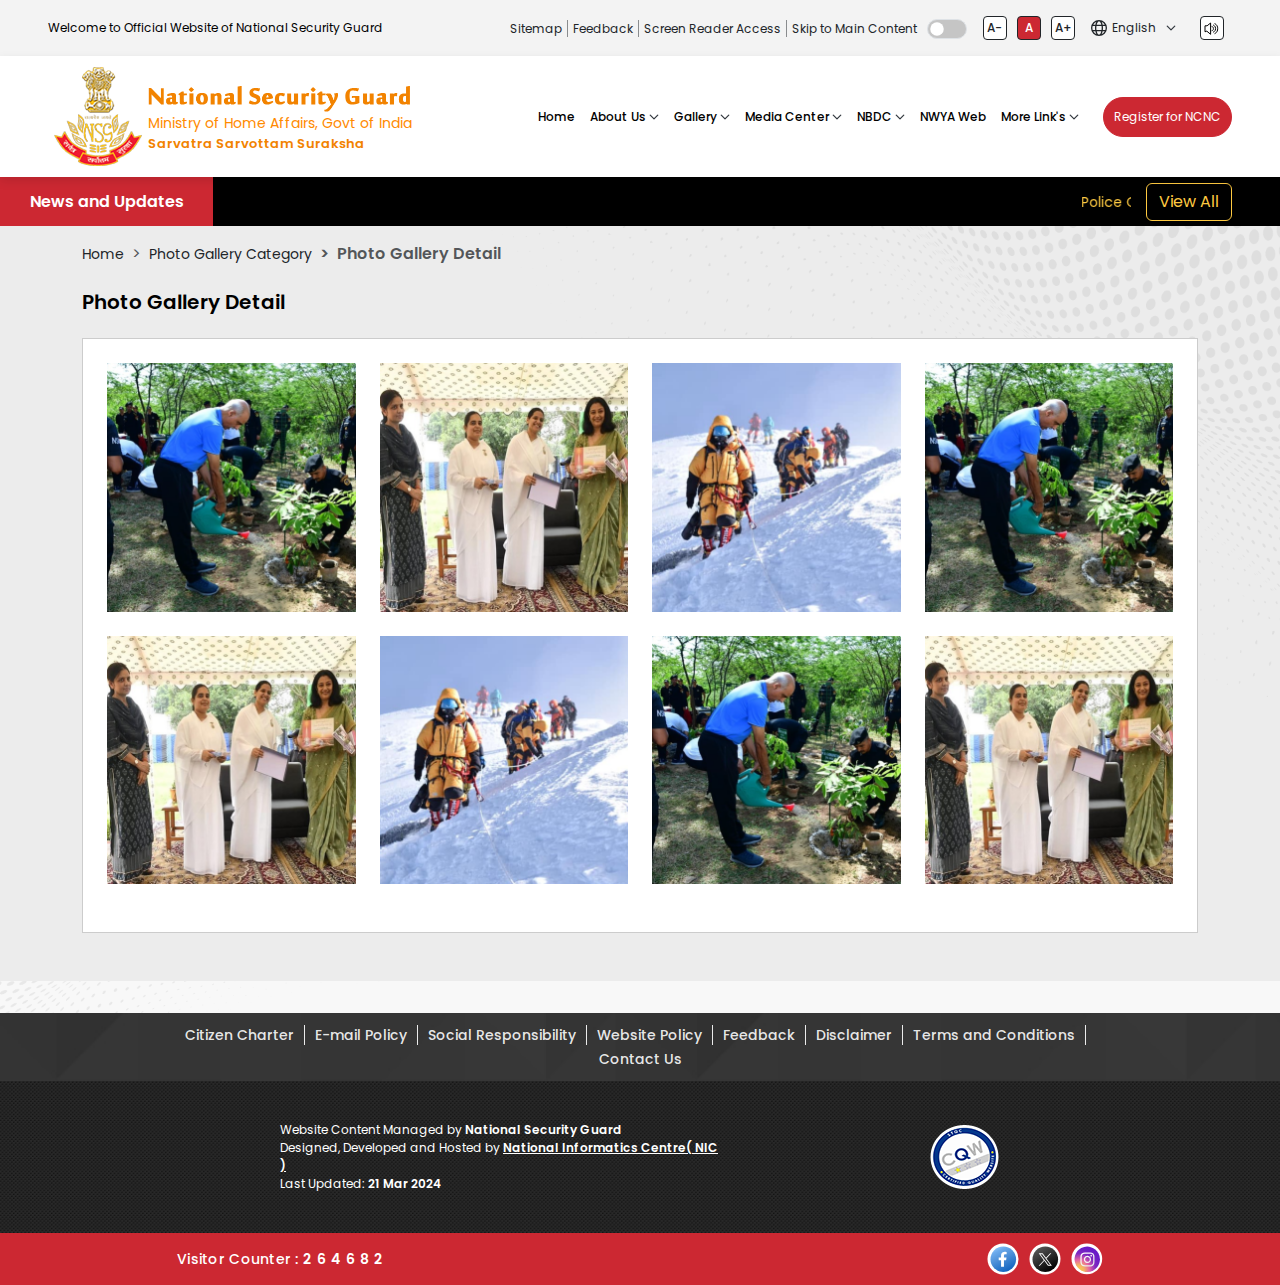
<file: photo-gallery-detail.html>
<!doctype html>
<html lang="en">

<head>
    <meta charset="utf-8">
    <meta name="viewport" content="width=device-width, initial-scale=1">
    <link rel="shortcut icon" href="assets/images/favicon.png" type="image/png" />
    <title>Welcome to National Security Guard | National Security Guard</title>
    <link href="assets/css/bootstrap.min.css" rel="stylesheet">
    <link rel="stylesheet" href="assets/css/owl.carousel.min.css">
    <link rel="stylesheet" href="assets/css/lightbox.min.css">
    <link rel="stylesheet" href="assets/css/aos.css" />
    <link rel="stylesheet" href="assets/css/style.css" />
</head>

<body>
    <div class="header-top">
        <div class="header-top-content">
            <div class="container-fluid px-lg-5">
                <div class="row align-items-center">
                    <div class="col-lg-4">
                        <div class="header-top-left">
                            <div class="content">
                                <h3 class="title">Welcome to Official Website of National Security Guard</h3>
                            </div>
                        </div>
                    </div>
                    <div class="col-lg-12 col-xl-8 d-none d-xl-block">
                        <div class="header-top-right">
                            <div class="content">
                                <ul>
                                    <li><a href="sitemap.html">Sitemap</a></li>
                                    <li><a href="#">Feedback</a></li>
                                    <li><a href="#">Screen Reader Access</a></li>
                                    <li><a href="#">Skip to Main Content</a></li>
                                    <li>
                                        <div class="theme-wrap">
                                            <div class="form-check form-switch">
                                                <input class="form-check-input" id="themeToggleCheckbox"
                                                    onclick="toggleTheme()" type="checkbox" role="switch">
                                            </div>
                                        </div>
                                    </li>
                                    <li>
                                        <div class="d-flex mx-2 mx-md-3">
                                            <button class="text-increment-btn" id="decrementBtn">A-</button>
                                            <button class="text-increment-btn active" id="normalBtn">A</button>
                                            <button class="text-increment-btn" id="incrementBtn">A+</button>
                                        </div>
                                    </li>
                                    <li>
                                        <div class="select-wrap">
                                            <img src="assets/images/globe.svg" alt="globe" class="img-fluid">
                                            <select class="form-select">
                                                <option value="en">English</option>
                                                <option value="hi">हिन्दी</option>
                                            </select>
                                        </div>
                                    </li>
                                    <li>
                                        <div class="screen-reader">
                                            <button class="btn btn-white btn-outline-black mx-2 ms-md-4">
                                                <img src="assets/images/screen-reader.svg" alt="screen-reader"
                                                    class="img-fluid" />
                                            </button>
                                        </div>
                                    </li>
                                </ul>
                            </div>
                        </div>
                    </div>
                </div>
            </div>
        </div>
    </div>
    <div class="site-header fixed-top">
        <nav class="navbar navbar-expand-xl">
            <div class="container-fluid px-lg-5">
                <a class="navbar-brand" href="#">
                    <img src="assets/images/nsg-logo.png" alt="National Security Guard" class="img-fluid nsg-logo" />
                    <div class="logo-text">
                        <img src="assets/images/nsg-logo-text.png" alt="National Security Guard" class="img-fluid" />
                        <strong>Ministry of Home Affairs, Govt of India</strong>
                        <span>Sarvatra Sarvottam Suraksha</span>
                    </div>
                </a>
                <button class="navbar-toggler" type="button" data-bs-toggle="collapse" data-bs-target="#navbarContent"
                    aria-controls="navbarContent" aria-expanded="false" aria-label="Toggle navigation">
                    <span class="navbar-toggler-icon"></span>
                </button>
                <div class="collapse navbar-collapse" id="navbarContent">
                    <ul class="navbar-nav ms-auto mb-lg-0">
                        <li class="nav-item">
                            <a class="nav-link" href="#">Home</a>
                        </li>
                        <li class="nav-item dropdown">
                            <a class="nav-link dropdown-toggle" href="#" role="button" data-bs-toggle="dropdown"
                                aria-expanded="false">
                                About Us
                            </a>
                            <ul class="dropdown-menu">
                                <li><a class="dropdown-item" href="#">About NSG</a></li>
                                <li><a class="dropdown-item" href="#">History of NSG</a></li>
                                <li><a class="dropdown-item" href="#">Organization Structure</a></li>
                                <li><a class="dropdown-item" href="#">Who's who</a></li>
                                <li><a class="dropdown-item" href="#">Deputation to NSG</a></li>
                            </ul>
                        </li>
                        <!-- <li class="nav-item dropdown">
                  <a class="nav-link dropdown-toggle" href="#" role="button" data-bs-toggle="dropdown"
                    aria-expanded="false">
                    DG's Desk
                  </a>
                  <ul class="dropdown-menu">
                    <li><a class="dropdown-item" href="#">Message from Director General</a></li>
                    <li><a class="dropdown-item" href="#">Past & Present DG's</a></li>
                  </ul>
                </li> -->
                        <li class="nav-item dropdown">
                            <a class="nav-link dropdown-toggle" href="#" role="button" data-bs-toggle="dropdown"
                                aria-expanded="false">
                                Gallery
                            </a>
                            <ul class="dropdown-menu">
                                <li><a class="dropdown-item" href="photo-gallery.html">Photo Gallery</a></li>
                            </ul>
                        </li>
                        <!-- <li class="nav-item dropdown">
                  <a class="nav-link dropdown-toggle" href="#" role="button" data-bs-toggle="dropdown"
                    aria-expanded="false">
                    RTI
                  </a>
                  <ul class="dropdown-menu">
                    <li><a class="dropdown-item" href="#">RTI</a></li>
                    <li><a class="dropdown-item" href="#">RTI Replies</a></li>
                    <li><a class="dropdown-item" href="#">CPIO</a></li>
                    <li><a class="dropdown-item" href="#">Appellate Authority</a></li>
                  </ul>
                </li> -->
                        <!-- <li class="nav-item dropdown">
                  <a class="nav-link dropdown-toggle" href="#" role="button" data-bs-toggle="dropdown"
                    aria-expanded="false">
                    Tender
                  </a>
                  <ul class="dropdown-menu">
                    <li><a class="dropdown-item" href="#">Current Tenders</a></li>
                    <li><a class="dropdown-item" href="#">Current Auctions</a></li>
                    <li><a class="dropdown-item" href="#">Tenders Awarded</a></li>
                    <li><a class="dropdown-item" href="#">QR's for Comments</a></li>
                    <li><a class="dropdown-item" href="#">Swiss Challenge Method</a></li>
                  </ul>
                </li> -->
                        <!-- <li class="nav-item dropdown">
                  <a class="nav-link dropdown-toggle" href="#" role="button" data-bs-toggle="dropdown"
                    aria-expanded="false">
                    Our Martyrs
                  </a>
                  <ul class="dropdown-menu">
                    <li><a class="dropdown-item" href="#">Veer Gatha</a></li>
                    <li><a class="dropdown-item" href="#">Bharat Ke Veer</a></li>
                  </ul>
                </li> -->
                        <li class="nav-item dropdown">
                            <a class="nav-link dropdown-toggle" href="#" role="button" data-bs-toggle="dropdown"
                                aria-expanded="false">
                                Media Center
                            </a>
                            <ul class="dropdown-menu">
                                <li><a class="dropdown-item" href="#">Press</a></li>
                                <li><a class="dropdown-item" href="#">Vacancies</a></li>
                                <li><a class="dropdown-item" href="#">Blog</a></li>
                                <li><a class="dropdown-item" href="#">NCNC Demo/Presentation</a></li>
                            </ul>
                        </li>
                        <li class="nav-item dropdown">
                            <a class="nav-link dropdown-toggle" href="#" role="button" data-bs-toggle="dropdown"
                                aria-expanded="false">
                                NBDC
                            </a>
                            <ul class="dropdown-menu">
                                <li><a class="dropdown-item" href="#">Role and Tasks</a></li>
                                <li><a class="dropdown-item" href="#">Update: Current Seminars</a></li>
                            </ul>
                        </li>
                        <li class="nav-item">
                            <a class="nav-link">NWYA Web</a>
                        </li>

                        <li class="nav-item dropdown">
                            <a class="nav-link dropdown-toggle" id="navbarDropdown" href="#" role="button"
                                data-bs-toggle="dropdown" aria-expanded="false">
                                More Link's
                            </a>
                            <ul class="dropdown-menu" aria-labelledby="navbarDropdown">
                                <!-- <li class="dropdown-submenu">
                      <a class="dropdown-item" href="#">Honours & Awards</a>
                      <ul class="dropdown-menu">
                        <li><a class="dropdown-item" href="#">Gallantry Awards (Army)</a></li>
                        <li><a class="dropdown-item" href="#">Police Medal for Gallantry</a></li>
                        <li><a class="dropdown-item" href="#">President Police Medal for Distinguished Services</a></li>
                        <li><a class="dropdown-item" href="#">Indian Police medal for Meritorious services</a></li>
                        <li><a class="dropdown-item" href="#">Award of Union Home Minister's Medal for Excellence in Police Training</a></li>
                      </ul>
                    </li> -->
                                <li>
                                    <a class="dropdown-item" href="#">NSG Hackathon- NSG DIGIRAKSHAK</a>
                                </li>
                                <!-- <li class="dropdown-submenu">
                      <a class="dropdown-item" href="#">Achievements</a>
                      <ul class="dropdown-menu">
                        <li><a class="dropdown-item" href="#">International Competitions/Seminar</a></li>
                        <li><a class="dropdown-item" href="#">Operational Achievements</a></li>
                      </ul>
                    </li> -->
                                <li><a class="dropdown-item" href="#">AIPCC</a></li>
                                <li class="dropdown-submenu">
                                    <a class="dropdown-item" href="#">Quick Link's</a>
                                    <ul class="dropdown-menu">
                                        <li><a class="dropdown-item" href="#">Assam Rifles</a></li>
                                        <li><a class="dropdown-item" href="#">Ministry of Ayush - International Day of
                                                Yoga</a></li>
                                        <li><a class="dropdown-item" href="#">BPR&D</a></li>
                                        <li><a class="dropdown-item" href="#">BSF</a></li>
                                        <li><a class="dropdown-item" href="#">CBI</a></li>
                                        <li><a class="dropdown-item" href="#">CISF</a></li>
                                        <li><a class="dropdown-item" href="#">CRPF</a></li>
                                        <li><a class="dropdown-item" href="#">MHA</a></li>
                                        <li><a class="dropdown-item" href="#">NCRB</a></li>
                                        <li><a class="dropdown-item" href="#">SSB</a></li>
                                        <li><a class="dropdown-item" href="#">NIC</a></li>
                                        <li><a class="dropdown-item" href="#">CERT-In</a></li>
                                        <li><a class="dropdown-item" href="#">Cyber Saftey</a></li>
                                        <li><a class="dropdown-item" href="#">ISEA</a></li>
                                        <li><a class="dropdown-item" href="#">Indian Police in Service of the Nation</a>
                                        </li>
                                        <li><a class="dropdown-item" href="#">NSG Calendar 2023</a></li>
                                        <li><a class="dropdown-item" href="#">Ministry of AYUSH</a></li>
                                    </ul>
                                </li>
                                <li><a class="dropdown-item" href="#">AIPDM</a></li>
                                <li><a class="dropdown-item" href="#">Pledge</a></li>
                                <li><a class="dropdown-item" href="#">PrepMantra</a></li>
                                <li><a class="dropdown-item" href="#">Institute and Facilities</a></li>
                                <li><a class="dropdown-item" href="#">Request for Information/Proposal</a></li>
                                <li><a class="dropdown-item" href="#">Downloads</a></li>
                                <li><a class="dropdown-item" href="#">FAQ's</a></li>

                            </ul>
                        </li>
                    </ul>
                    <div class="btn-wrap ms-4">
                        <a href="#" class="btn btn-red">Register for NCNC</a>
                    </div>
                </div>
            </div>
        </nav>
    </div>
    <section class="news-wrap">
        <div class="container-fluid">
            <div class="row align-items-center">
                <div class="col-md-2 p-0">
                    <h3 class="news-title">
                        News and Updates
                    </h3>
                </div>
                <div class="col-md-10 pe-0">
                    <div class="news-list-wrap pe-lg-5">
                        <div class="news-list">
                            <marquee class="marquee" direction="left" loop="">
                                <ul>
                                    <li>
                                        <a href="#">
                                            Police Commemoration Day 2023
                                        </a>
                                    </li>
                                    <li>
                                        <a href="#">
                                            Live Webscast of Police Commemoration Day Function 2023
                                        </a>
                                    </li>
                                    <li>
                                        <a href="#">
                                            Mass Yoga Program of NSG
                                        </a>
                                    </li>
                                    <li>
                                        <a href="#">
                                            Police Commemoration Day 2023
                                        </a>
                                    </li>
                                    <li>
                                        <a href="#">
                                            Police Commemoration Day 2023
                                        </a>
                                    </li>
                                </ul>
                            </marquee>
                        </div>
                        <div class="btn-wrap">
                            <button class="btn btn-yellow-outline">View All</button>
                        </div>
                    </div>

                </div>
            </div>
        </div>
    </section>
    <section class="photogallery-wrap pt-3 pb-5 bg-grey common-bg-right">
        <div class="container">
            <div class="row">
                <div class="col-md-12">
                    <div class="breadcrumb-wrap mb-4">
                        <nav style="--bs-breadcrumb-divider: '>';" aria-label="breadcrumb">
                            <ol class="breadcrumb">
                                <li class="breadcrumb-item"><a href="index.html">Home</a></li>
                                <li class="breadcrumb-item"><a href="index.html">Photo Gallery Category</a></li>
                                <li class="breadcrumb-item active" aria-current="page">Photo Gallery Detail</li>
                            </ol>
                        </nav>
                    </div>
                    <h2 class="heading-black">
                        Photo Gallery Detail
                    </h2>
                </div>
                <div class="col-md-12">
                    <div class="common-card p-4 mt-4">
                        <div class="photogallery-wrap">
                            <div class="photogallery-list">
                                <div class="row">
                                    <div class="col-md-3">
                                        <a href="assets/images/photogallery1.png" data-lightbox="photogallery" class="photogallery-card mb-4">
                                            <div class="img-wrap">
                                                <img src="assets/images/photogallery1.png"
                                                    alt="photo-gallery" class="img-fluid" />
                                            </div>
                                        </a>
                                    </div>
                                    <div class="col-md-3">
                                        <a href="assets/images/photogallery2.png" data-lightbox="photogallery" class="photogallery-card mb-4">
                                            <div class="img-wrap">
                                                <img src="assets/images/photogallery2.png"
                                                    alt="photo-gallery" class="img-fluid" />
                                            </div>
                                        </a>
                                    </div>
                                    <div class="col-md-3">
                                        <a href="assets/images/photogallery3.png" data-lightbox="photogallery" class="photogallery-card mb-4">
                                            <div class="img-wrap">
                                                <img src="assets/images/photogallery3.png"
                                                    alt="photo-gallery" class="img-fluid" />
                                            </div>
                                        </a>
                                    </div>
                                    <div class="col-md-3">
                                        <a href="assets/images/photogallery1.png" data-lightbox="photogallery" class="photogallery-card mb-4">
                                            <div class="img-wrap">
                                                <img src="assets/images/photogallery1.png"
                                                    alt="photo-gallery" class="img-fluid" />
                                            </div>
                                        </a>
                                    </div>
                                    <div class="col-md-3">
                                        <a href="assets/images/photogallery2.png" data-lightbox="photogallery" class="photogallery-card mb-4">
                                            <div class="img-wrap">
                                                <img src="assets/images/photogallery2.png"
                                                    alt="photo-gallery" class="img-fluid" />
                                            </div>
                                        </a>
                                    </div>
                                    <div class="col-md-3">
                                        <a href="assets/images/photogallery3.png" data-lightbox="photogallery" class="photogallery-card mb-4">
                                            <div class="img-wrap">
                                                <img src="assets/images/photogallery3.png"
                                                    alt="photo-gallery" class="img-fluid" />
                                            </div>
                                        </a>
                                    </div>
                                    <div class="col-md-3">
                                        <a href="assets/images/photogallery1.png" data-lightbox="photogallery" class="photogallery-card mb-4">
                                            <div class="img-wrap">
                                                <img src="assets/images/photogallery1.png"
                                                    alt="photo-gallery" class="img-fluid" />
                                            </div>
                                        </a>
                                    </div>
                                    <div class="col-md-3">
                                        <a href="assets/images/photogallery2.png" data-lightbox="photogallery" class="photogallery-card mb-4">
                                            <div class="img-wrap">
                                                <img src="assets/images/photogallery2.png"
                                                    alt="photo-gallery" class="img-fluid" />
                                            </div>
                                        </a>
                                    </div>
                                </div>
                            </div>
                        </div>
                    </div>
                </div>
            </div>
        </div>
    </section>
    <section class="eliminator-wrap common-bg-left">
        <div class="container">
            <div class="row justify-content-center">
                <div class="col-md-10">
                    <div class="client-wrap py-3" data-aos="fade-up" data-aos-duration="3000">
                        <div class="client-slider px-5" id="common-slider">
                            <div class="owl-carousel owl-theme" id="clientSlider">
                                <div class="item">
                                    <a href="#" class="client-slider-content">
                                        <img src="assets/images/india-gov.svg" alt="india-gov" class="img-fluid" />
                                    </a>
                                </div>
                                <div class="item">
                                    <a href="#" class="client-slider-content">
                                        <img src="assets/images/data-gov.svg" alt="data-gov" class="img-fluid" />
                                    </a>
                                </div>
                                <div class="item">
                                    <a href="#" class="client-slider-content">
                                        <img src="assets/images/mygov.svg" alt="mygov" class="img-fluid" />
                                    </a>
                                </div>
                                <div class="item">
                                    <a href="#" class="client-slider-content">
                                        <img src="assets/images/digital-india.svg" alt="digital-india"
                                            class="img-fluid" />
                                    </a>
                                </div>
                                <div class="item">
                                    <a href="#" class="client-slider-content">
                                        <img src="assets/images/ministry-of-ayush.svg" alt="ministry-of-ayush"
                                            class="img-fluid" />
                                    </a>
                                </div>
                            </div>
                        </div>
                    </div>
                </div>
            </div>
        </div>
    </section>
    <footer class="site-footer">
        <div class="site-footer-top">
            <div class="container">
                <div class="row align-items-center justify-content-center">
                    <div class="col-md-10">
                        <div class="footer-links">
                            <ul>
                                <li>
                                    <a href="#">Citizen Charter</a>
                                </li>
                                <li>
                                    <a href="#">E-mail Policy</a>
                                </li>
                                <li>
                                    <a href="#">Social Responsibility</a>
                                </li>
                                <li>
                                    <a href="#">Website Policy</a>
                                </li>
                                <li>
                                    <a href="#">Feedback</a>
                                </li>
                                <li>
                                    <a href="#">Disclaimer</a>
                                </li>
                                <li>
                                    <a href="#">Terms and Conditions</a>
                                </li>
                                <li>
                                    <a href="#">Contact Us</a>
                                </li>
                            </ul>
                        </div>
                    </div>
                </div>
            </div>
        </div>
        <div class="site-footer-middle">
            <div class="container">
                <div class="container">
                    <div class="row align-items-center justify-content-center">
                        <div class="col-md-5">
                            <div class="copyright-content">
                                <p>
                                    Website Content Managed by <strong>National Security Guard</strong>
                                    <br />
                                    <span>
                                        Designed, Developed and Hosted by
                                        <a href="http://www.nic.in/"
                                            title="NIC, External Link that opens in a new window" target="_blank">
                                            <strong>National Informatics Centre( NIC )</strong>
                                        </a>
                                    </span>
                                    <br />
                                    <span class="lastupdated">Last Updated: <strong>21 Mar 2024</strong></span>
                                </p>
                            </div>
                        </div>
                        <div class="col-md-3">
                            <div class="img-wrap text-end">
                                <img src="assets/images/cqw-logo.png" alt="cqw-logo" class="img-fluid" />
                            </div>
                        </div>
                    </div>
                </div>
            </div>
        </div>
        <div class="site-footer-bottom">
            <div class="container">
                <div class="row align-items-center justify-content-center">
                    <div class="col-md-5 col-5">
                        <div class="visitor-counter">
                            <h2 class="visitor-heading">
                                Visitor Counter : <span>264682</span>
                            </h2>
                        </div>
                    </div>
                    <div class="col-md-5 col-5">
                        <div class="social-links">
                            <ul>
                                <li>
                                    <a href="#">
                                        <img src="assets/images/facebook.svg" alt="facebook" class="img-fluid" />
                                    </a>
                                </li>
                                <li>
                                    <a href="#">
                                        <img src="assets/images/twitter.svg" alt="twitter" class="img-fluid" />
                                    </a>
                                </li>
                                <li>
                                    <a href="#">
                                        <img src="assets/images/insta.svg" alt="insta" class="img-fluid" />
                                    </a>
                                </li>
                            </ul>
                        </div>
                    </div>
                </div>
            </div>
        </div>
    </footer>
    <script src="assets/js/jquery-3.6.0.min.js"></script>
    <script src="assets/js/bootstrap.bundle.min.js"></script>
    <script src="assets/js/owl.carousel.min.js"></script>
    <script src="assets/js/lightbox-plus-jquery.min.js"></script>
    <script src="assets/js/aos.js"></script>
    <script src="assets/js/custom.js"></script>
    <script>
        lightbox.option({
          'resizeDuration': 200,
          'wrapAround': true,
        })
    </script>
</body>

</html>
</file>
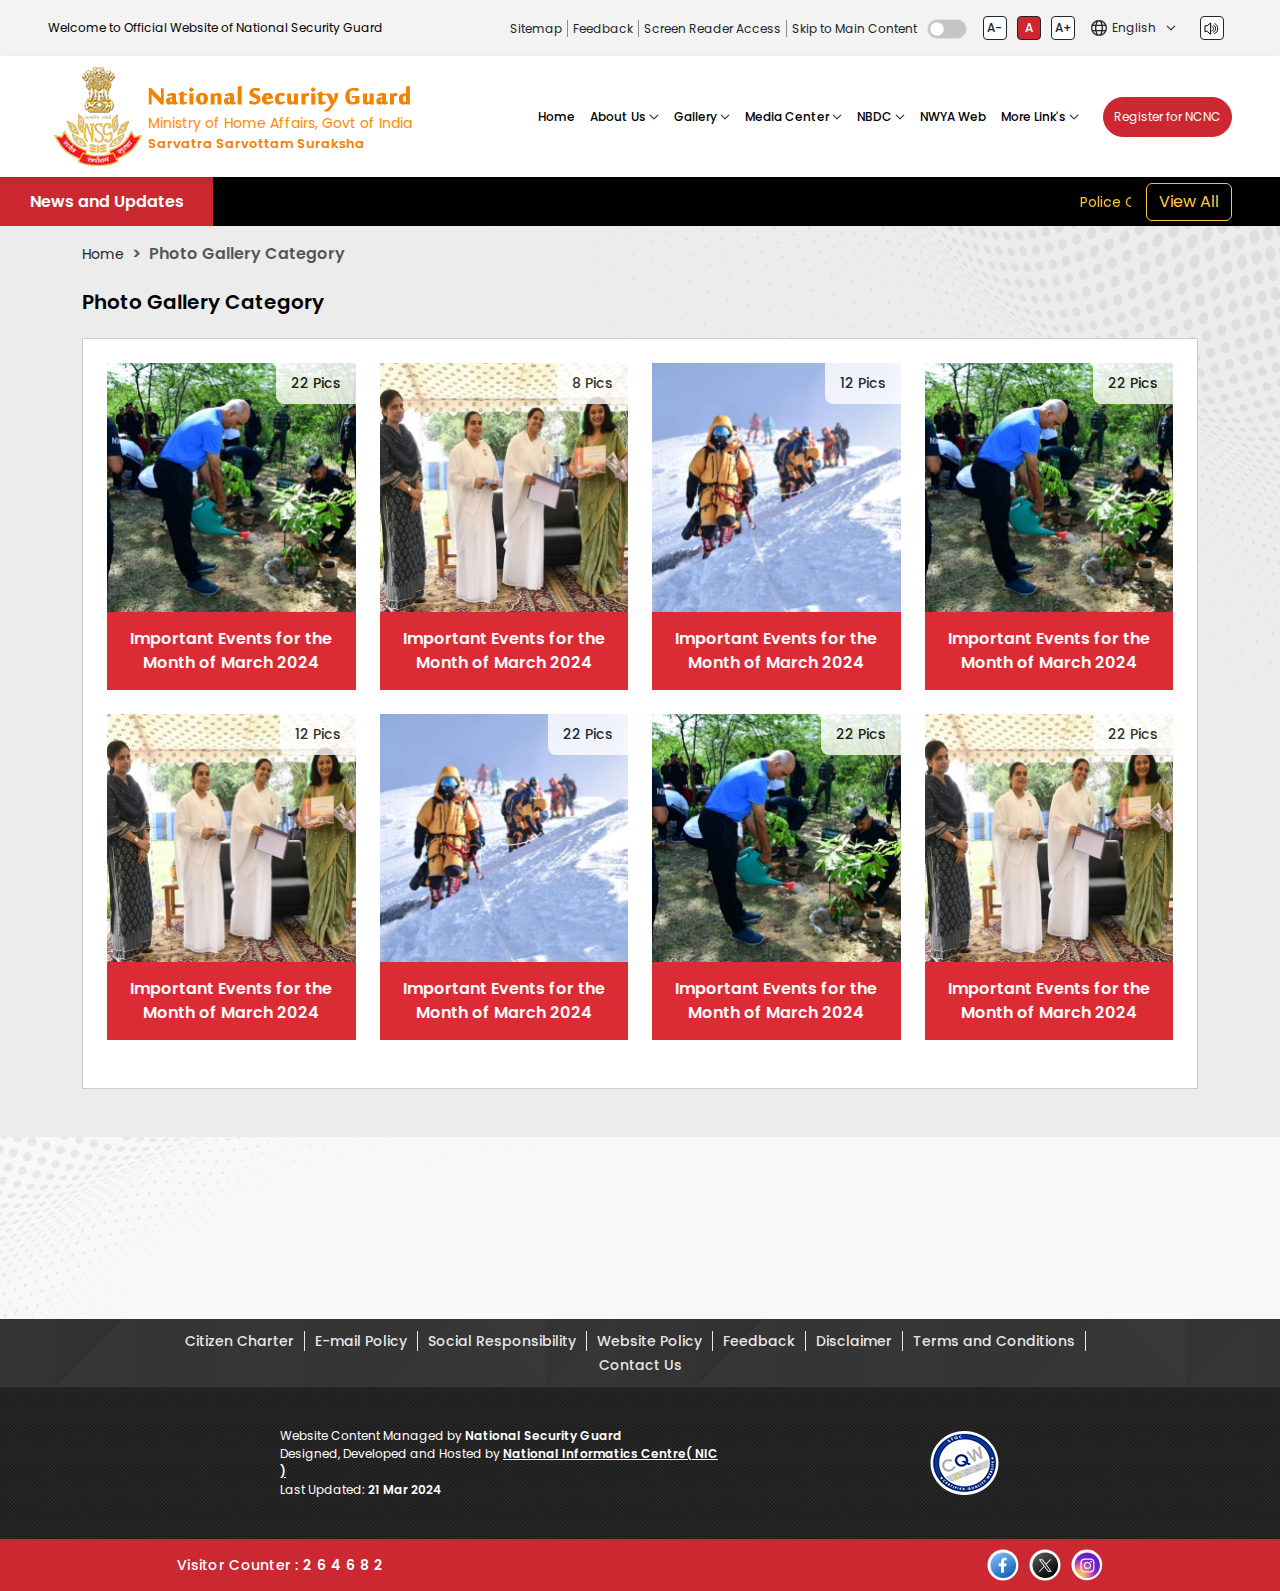
<file: photo-gallery.html>
<!doctype html>
<html lang="en">

<head>
    <meta charset="utf-8">
    <meta name="viewport" content="width=device-width, initial-scale=1">
    <link rel="shortcut icon" href="assets/images/favicon.png" type="image/png" />
    <title>Welcome to National Security Guard | National Security Guard</title>
    <link href="assets/css/bootstrap.min.css" rel="stylesheet">
    <link rel="stylesheet" href="assets/css/owl.carousel.min.css">
    <link rel="stylesheet" href="assets/css/aos.css" />
    <link rel="stylesheet" href="assets/css/style.css" />
</head>

<body>
    <div class="header-top">
        <div class="header-top-content">
            <div class="container-fluid px-lg-5">
                <div class="row align-items-center">
                    <div class="col-lg-4">
                        <div class="header-top-left">
                            <div class="content">
                                <h3 class="title">Welcome to Official Website of National Security Guard</h3>
                            </div>
                        </div>
                    </div>
                    <div class="col-lg-12 col-xl-8 d-none d-xl-block">
                        <div class="header-top-right">
                            <div class="content">
                                <ul>
                                    <li><a href="sitemap.html">Sitemap</a></li>
                                    <li><a href="feedback.html">Feedback</a></li>
                                    <li><a href="#">Screen Reader Access</a></li>
                                    <li><a href="#">Skip to Main Content</a></li>
                                    <li>
                                        <div class="theme-wrap">
                                            <div class="form-check form-switch">
                                                <input class="form-check-input" id="themeToggleCheckbox"
                                                    onclick="toggleTheme()" type="checkbox" role="switch">
                                            </div>
                                        </div>
                                    </li>
                                    <li>
                                        <div class="d-flex mx-2 mx-md-3">
                                            <button class="text-increment-btn" id="decrementBtn">A-</button>
                                            <button class="text-increment-btn active" id="normalBtn">A</button>
                                            <button class="text-increment-btn" id="incrementBtn">A+</button>
                                        </div>
                                    </li>
                                    <li>
                                        <div class="select-wrap">
                                            <img src="assets/images/globe.svg" alt="globe" class="img-fluid">
                                            <select class="form-select">
                                                <option value="en">English</option>
                                                <option value="hi">हिन्दी</option>
                                            </select>
                                        </div>
                                    </li>
                                    <li>
                                        <div class="screen-reader">
                                            <button class="btn btn-white btn-outline-black mx-2 ms-md-4">
                                                <img src="assets/images/screen-reader.svg" alt="screen-reader"
                                                    class="img-fluid" />
                                            </button>
                                        </div>
                                    </li>
                                </ul>
                            </div>
                        </div>
                    </div>
                </div>
            </div>
        </div>
    </div>
    <div class="site-header fixed-top">
        <nav class="navbar navbar-expand-xl">
            <div class="container-fluid px-lg-5">
                <a class="navbar-brand" href="index.html">
                    <img src="assets/images/nsg-logo.png" alt="National Security Guard" class="img-fluid nsg-logo" />
                    <div class="logo-text">
                        <img src="assets/images/nsg-logo-text.png" alt="National Security Guard" class="img-fluid" />
                        <strong>Ministry of Home Affairs, Govt of India</strong>
                        <span>Sarvatra Sarvottam Suraksha</span>
                    </div>
                </a>
                <button class="navbar-toggler" type="button" data-bs-toggle="collapse" data-bs-target="#navbarContent"
                    aria-controls="navbarContent" aria-expanded="false" aria-label="Toggle navigation">
                    <span class="navbar-toggler-icon"></span>
                </button>
                <div class="collapse navbar-collapse" id="navbarContent">
                    <ul class="navbar-nav ms-auto mb-lg-0">
                        <li class="nav-item">
                            <a class="nav-link" href="index.html">Home</a>
                        </li>
                        <li class="nav-item dropdown">
                            <a class="nav-link dropdown-toggle" href="#" role="button" data-bs-toggle="dropdown"
                                aria-expanded="false">
                                About Us
                            </a>
                            <ul class="dropdown-menu">
                                <li><a class="dropdown-item" href="#">About NSG</a></li>
                                <li><a class="dropdown-item" href="#">History of NSG</a></li>
                                <li><a class="dropdown-item" href="organization-chart.html">Organization Structure</a></li>
                                <li><a class="dropdown-item" href="#">Who's who</a></li>
                                <li><a class="dropdown-item" href="#">Deputation to NSG</a></li>
                            </ul>
                        </li>
                        <!-- <li class="nav-item dropdown">
                  <a class="nav-link dropdown-toggle" href="#" role="button" data-bs-toggle="dropdown"
                    aria-expanded="false">
                    DG's Desk
                  </a>
                  <ul class="dropdown-menu">
                    <li><a class="dropdown-item" href="#">Message from Director General</a></li>
                    <li><a class="dropdown-item" href="#">Past & Present DG's</a></li>
                  </ul>
                </li> -->
                        <li class="nav-item dropdown">
                            <a class="nav-link dropdown-toggle" href="#" role="button" data-bs-toggle="dropdown"
                                aria-expanded="false">
                                Gallery
                            </a>
                            <ul class="dropdown-menu">
                                <li><a class="dropdown-item" href="photo-gallery.html">Photo Gallery</a></li>
                            </ul>
                        </li>
                        <!-- <li class="nav-item dropdown">
                  <a class="nav-link dropdown-toggle" href="#" role="button" data-bs-toggle="dropdown"
                    aria-expanded="false">
                    RTI
                  </a>
                  <ul class="dropdown-menu">
                    <li><a class="dropdown-item" href="#">RTI</a></li>
                    <li><a class="dropdown-item" href="#">RTI Replies</a></li>
                    <li><a class="dropdown-item" href="#">CPIO</a></li>
                    <li><a class="dropdown-item" href="#">Appellate Authority</a></li>
                  </ul>
                </li> -->
                        <!-- <li class="nav-item dropdown">
                  <a class="nav-link dropdown-toggle" href="#" role="button" data-bs-toggle="dropdown"
                    aria-expanded="false">
                    Tender
                  </a>
                  <ul class="dropdown-menu">
                    <li><a class="dropdown-item" href="#">Current Tenders</a></li>
                    <li><a class="dropdown-item" href="#">Current Auctions</a></li>
                    <li><a class="dropdown-item" href="#">Tenders Awarded</a></li>
                    <li><a class="dropdown-item" href="#">QR's for Comments</a></li>
                    <li><a class="dropdown-item" href="#">Swiss Challenge Method</a></li>
                  </ul>
                </li> -->
                        <!-- <li class="nav-item dropdown">
                  <a class="nav-link dropdown-toggle" href="#" role="button" data-bs-toggle="dropdown"
                    aria-expanded="false">
                    Our Martyrs
                  </a>
                  <ul class="dropdown-menu">
                    <li><a class="dropdown-item" href="#">Veer Gatha</a></li>
                    <li><a class="dropdown-item" href="#">Bharat Ke Veer</a></li>
                  </ul>
                </li> -->
                        <li class="nav-item dropdown">
                            <a class="nav-link dropdown-toggle" href="#" role="button" data-bs-toggle="dropdown"
                                aria-expanded="false">
                                Media Center
                            </a>
                            <ul class="dropdown-menu">
                                <li><a class="dropdown-item" href="#">Press</a></li>
                                <li><a class="dropdown-item" href="#">Vacancies</a></li>
                                <li><a class="dropdown-item" href="#">Blog</a></li>
                                <li><a class="dropdown-item" href="#">NCNC Demo/Presentation</a></li>
                            </ul>
                        </li>
                        <li class="nav-item dropdown">
                            <a class="nav-link dropdown-toggle" href="#" role="button" data-bs-toggle="dropdown"
                                aria-expanded="false">
                                NBDC
                            </a>
                            <ul class="dropdown-menu">
                                <li><a class="dropdown-item" href="#">Role and Tasks</a></li>
                                <li><a class="dropdown-item" href="#">Update: Current Seminars</a></li>
                            </ul>
                        </li>
                        <li class="nav-item">
                            <a class="nav-link">NWYA Web</a>
                        </li>

                        <li class="nav-item dropdown">
                            <a class="nav-link dropdown-toggle" id="navbarDropdown" href="#" role="button"
                                data-bs-toggle="dropdown" aria-expanded="false">
                                More Link's
                            </a>
                            <ul class="dropdown-menu" aria-labelledby="navbarDropdown">
                                <!-- <li class="dropdown-submenu">
                      <a class="dropdown-item" href="#">Honours & Awards</a>
                      <ul class="dropdown-menu">
                        <li><a class="dropdown-item" href="#">Gallantry Awards (Army)</a></li>
                        <li><a class="dropdown-item" href="#">Police Medal for Gallantry</a></li>
                        <li><a class="dropdown-item" href="#">President Police Medal for Distinguished Services</a></li>
                        <li><a class="dropdown-item" href="#">Indian Police medal for Meritorious services</a></li>
                        <li><a class="dropdown-item" href="#">Award of Union Home Minister's Medal for Excellence in Police Training</a></li>
                      </ul>
                    </li> -->
                                <li>
                                    <a class="dropdown-item" href="#">NSG Hackathon- NSG DIGIRAKSHAK</a>
                                </li>
                                <!-- <li class="dropdown-submenu">
                      <a class="dropdown-item" href="#">Achievements</a>
                      <ul class="dropdown-menu">
                        <li><a class="dropdown-item" href="#">International Competitions/Seminar</a></li>
                        <li><a class="dropdown-item" href="#">Operational Achievements</a></li>
                      </ul>
                    </li> -->
                                <li><a class="dropdown-item" href="#">AIPCC</a></li>
                                <li class="dropdown-submenu">
                                    <a class="dropdown-item" href="#">Quick Link's</a>
                                    <ul class="dropdown-menu">
                                        <li><a class="dropdown-item" href="#">Assam Rifles</a></li>
                                        <li><a class="dropdown-item" href="#">Ministry of Ayush - International Day of
                                                Yoga</a></li>
                                        <li><a class="dropdown-item" href="#">BPR&D</a></li>
                                        <li><a class="dropdown-item" href="#">BSF</a></li>
                                        <li><a class="dropdown-item" href="#">CBI</a></li>
                                        <li><a class="dropdown-item" href="#">CISF</a></li>
                                        <li><a class="dropdown-item" href="#">CRPF</a></li>
                                        <li><a class="dropdown-item" href="#">MHA</a></li>
                                        <li><a class="dropdown-item" href="#">NCRB</a></li>
                                        <li><a class="dropdown-item" href="#">SSB</a></li>
                                        <li><a class="dropdown-item" href="#">NIC</a></li>
                                        <li><a class="dropdown-item" href="#">CERT-In</a></li>
                                        <li><a class="dropdown-item" href="#">Cyber Saftey</a></li>
                                        <li><a class="dropdown-item" href="#">ISEA</a></li>
                                        <li><a class="dropdown-item" href="#">Indian Police in Service of the Nation</a>
                                        </li>
                                        <li><a class="dropdown-item" href="#">NSG Calendar 2023</a></li>
                                        <li><a class="dropdown-item" href="#">Ministry of AYUSH</a></li>
                                    </ul>
                                </li>
                                <li><a class="dropdown-item" href="#">AIPDM</a></li>
                                <li><a class="dropdown-item" href="#">Pledge</a></li>
                                <li><a class="dropdown-item" href="#">PrepMantra</a></li>
                                <li><a class="dropdown-item" href="#">Institute and Facilities</a></li>
                                <li><a class="dropdown-item" href="#">Request for Information/Proposal</a></li>
                                <li><a class="dropdown-item" href="#">Downloads</a></li>
                                <li><a class="dropdown-item" href="#">FAQ's</a></li>

                            </ul>
                        </li>
                    </ul>
                    <div class="btn-wrap ms-4">
                        <a href="#" class="btn btn-red">Register for NCNC</a>
                    </div>
                </div>
            </div>
        </nav>
    </div>
    <section class="news-wrap">
        <div class="container-fluid">
            <div class="row align-items-center">
                <div class="col-md-2 p-0">
                    <h3 class="news-title">
                        News and Updates
                    </h3>
                </div>
                <div class="col-md-10 pe-0">
                    <div class="news-list-wrap pe-lg-5">
                        <div class="news-list">
                            <marquee class="marquee" direction="left" loop="">
                                <ul>
                                    <li>
                                        <a href="#">
                                            Police Commemoration Day 2023
                                        </a>
                                    </li>
                                    <li>
                                        <a href="#">
                                            Live Webscast of Police Commemoration Day Function 2023
                                        </a>
                                    </li>
                                    <li>
                                        <a href="#">
                                            Mass Yoga Program of NSG
                                        </a>
                                    </li>
                                    <li>
                                        <a href="#">
                                            Police Commemoration Day 2023
                                        </a>
                                    </li>
                                    <li>
                                        <a href="#">
                                            Police Commemoration Day 2023
                                        </a>
                                    </li>
                                </ul>
                            </marquee>
                        </div>
                        <div class="btn-wrap">
                            <button class="btn btn-yellow-outline">View All</button>
                        </div>
                    </div>

                </div>
            </div>
        </div>
    </section>
    <section class="photogallery-wrap pt-3 pb-5 bg-grey common-bg-right">
        <div class="container">
            <div class="row">
                <div class="col-md-12">
                    <div class="breadcrumb-wrap mb-4">
                        <nav style="--bs-breadcrumb-divider: '>';" aria-label="breadcrumb">
                            <ol class="breadcrumb">
                                <li class="breadcrumb-item"><a href="index.html">Home</a></li>
                                <li class="breadcrumb-item active" aria-current="page">Photo Gallery Category</li>
                            </ol>
                        </nav>
                    </div>
                    <h2 class="heading-black">
                        Photo Gallery Category
                    </h2>
                </div>
                <div class="col-md-12">
                    <div class="common-card p-4 mt-4">
                        <div class="photogallery-wrap">
                            <div class="photogallery-slider">
                                <div class="row">
                                    <div class="col-md-3">
                                        <a href="photo-gallery-detail.html" class="photogallery-card mb-4">
                                            <div class="img-wrap">
                                                <img src="assets/images/photogallery1.png"
                                                    alt="photo-gallery" class="img-fluid" />
                                                <span class="total-img">
                                                    22 Pics
                                                </span>
                                            </div>
                                            <div class="img-title">
                                                <!-- <img src="assets/images/dotted-vector.png"
                                                    alt="vector" class="img-fluid" /> -->
                                                <p class="text-center">
                                                    Important Events for the Month of March 2024
                                                </p>
                                            </div>
                                        </a>
                                    </div>
                                    <div class="col-md-3">
                                        <a href="#" class="photogallery-card mb-4">
                                            <div class="img-wrap">
                                                <img src="assets/images/photogallery2.png"
                                                    alt="photo-gallery" class="img-fluid" />
                                                <span class="total-img">
                                                    8 Pics
                                                </span>
                                            </div>
                                            <div class="img-title">
                                                <!-- <img src="assets/images/dotted-vector.png"
                                                    alt="vector" class="img-fluid" /> -->
                                                <p class="text-center">
                                                    Important Events for the Month of March 2024
                                                </p>
                                            </div>
                                        </a>
                                    </div>
                                    <div class="col-md-3">
                                        <a href="#" class="photogallery-card mb-4">
                                            <div class="img-wrap">
                                                <img src="assets/images/photogallery3.png"
                                                    alt="photo-gallery" class="img-fluid" />
                                                <span class="total-img">
                                                    12 Pics
                                                </span>
                                            </div>
                                            <div class="img-title">
                                                <!-- <img src="assets/images/dotted-vector.png"
                                                    alt="vector" class="img-fluid" /> -->
                                                <p class="text-center">
                                                    Important Events for the Month of March 2024
                                                </p>
                                            </div>
                                        </a>
                                    </div>
                                    <div class="col-md-3">
                                        <a href="#" class="photogallery-card mb-4">
                                            <div class="img-wrap">
                                                <img src="assets/images/photogallery1.png"
                                                    alt="photo-gallery" class="img-fluid" />
                                                <span class="total-img">
                                                    22 Pics
                                                </span>
                                            </div>
                                            <div class="img-title">
                                                <!-- <img src="assets/images/dotted-vector.png"
                                                    alt="vector" class="img-fluid" /> -->
                                                <p class="text-center">
                                                    Important Events for the Month of March 2024
                                                </p>
                                            </div>
                                        </a>
                                    </div>
                                    <div class="col-md-3">
                                        <a href="#" class="photogallery-card mb-4">
                                            <div class="img-wrap">
                                                <img src="assets/images/photogallery2.png"
                                                    alt="photo-gallery" class="img-fluid" />
                                                <span class="total-img">
                                                    12 Pics
                                                </span>
                                            </div>
                                            <div class="img-title">
                                                <!-- <img src="assets/images/dotted-vector.png"
                                                    alt="vector" class="img-fluid" /> -->
                                                <p class="text-center">
                                                    Important Events for the Month of March 2024
                                                </p>
                                            </div>
                                        </a>
                                    </div>
                                    <div class="col-md-3">
                                        <a href="#" class="photogallery-card mb-4">
                                            <div class="img-wrap">
                                                <img src="assets/images/photogallery3.png"
                                                    alt="photo-gallery" class="img-fluid" />
                                                <span class="total-img">
                                                    22 Pics
                                                </span>
                                            </div>
                                            <div class="img-title">
                                                <!-- <img src="assets/images/dotted-vector.png"
                                                    alt="vector" class="img-fluid" /> -->
                                                <p class="text-center">
                                                    Important Events for the Month of March 2024
                                                </p>
                                            </div>
                                        </a>
                                    </div>
                                    <div class="col-md-3">
                                        <a href="#" class="photogallery-card mb-4">
                                            <div class="img-wrap">
                                                <img src="assets/images/photogallery1.png"
                                                    alt="photo-gallery" class="img-fluid" />
                                                <span class="total-img">
                                                    22 Pics
                                                </span>
                                            </div>
                                            <div class="img-title">
                                                <!-- <img src="assets/images/dotted-vector.png"
                                                    alt="vector" class="img-fluid" /> -->
                                                <p class="text-center">
                                                    Important Events for the Month of March 2024
                                                </p>
                                            </div>
                                        </a>
                                    </div>
                                    <div class="col-md-3">
                                        <a href="#" class="photogallery-card mb-4">
                                            <div class="img-wrap">
                                                <img src="assets/images/photogallery2.png"
                                                    alt="photo-gallery" class="img-fluid" />
                                                <span class="total-img">
                                                    22 Pics
                                                </span>
                                            </div>
                                            <div class="img-title">
                                                <!-- <img src="assets/images/dotted-vector.png"
                                                    alt="vector" class="img-fluid" /> -->
                                                <p class="text-center">
                                                    Important Events for the Month of March 2024
                                                </p>
                                            </div>
                                        </a>
                                    </div>
                                </div>
                            </div>
                        </div>
                        <!-- <div class="row">
                            <div class="col-md-12">
                                 <div class="photogallery-tabs">
                                    <ul class="nav nav-tabs" id="photoGalleryTab" role="tablist">
                                        <li class="nav-item" role="presentation">
                                            <button class="nav-link active" id="year2025-tab" data-bs-toggle="tab"
                                                data-bs-target="#year2025-tab-pane" type="button" role="tab"
                                                aria-controls="year2025-tab-pane" aria-selected="true">2025</button>
                                        </li>
                                        <li class="nav-item" role="presentation">
                                            <button class="nav-link" id="year2024-tab" data-bs-toggle="tab"
                                                data-bs-target="#year2024-tab-pane" type="button" role="tab"
                                                aria-controls="year2024-tab-pane" aria-selected="false">2024</button>
                                        </li>
                                        <li class="nav-item" role="presentation">
                                            <button class="nav-link" id="year2023-tab" data-bs-toggle="tab"
                                                data-bs-target="#year2023-tab-pane" type="button" role="tab"
                                                aria-controls="year2023-tab-pane" aria-selected="false">2023</button>
                                        </li>
                                        <li class="nav-item" role="presentation">
                                            <button class="nav-link" id="year2022-tab" data-bs-toggle="tab"
                                                data-bs-target="#year2022-tab-pane" type="button" role="tab"
                                                aria-controls="year2022-tab-pane" aria-selected="false">2022</button>
                                        </li>
                                        <li class="nav-item" role="presentation">
                                            <button class="nav-link" id="year2021-tab" data-bs-toggle="tab"
                                                data-bs-target="#year2021-tab-pane" type="button" role="tab"
                                                aria-controls="year2021-tab-pane" aria-selected="false">2021</button>
                                        </li>
                                        <li class="nav-item" role="presentation">
                                            <button class="nav-link" id="year2020-tab" data-bs-toggle="tab"
                                                data-bs-target="#year2020-tab-pane" type="button" role="tab"
                                                aria-controls="year2020-tab-pane" aria-selected="false">2020</button>
                                        </li>
                                    </ul>
                                    <div class="tab-content" id="myTabContent">
                                        <div class="tab-pane fade show active" id="year2025-tab-pane" role="tabpanel"
                                            aria-labelledby="year2025-tab" tabindex="0">
                                            <div class="photogallery-slider">
                                                <h2 class="heading-red py-3">
                                                    Year 2025
                                                    <img src="assets/images/dotted-vector-red.png" alt="vector"
                                                        class="img-fluid" />
                                                </h2>
                                                <div class="photogallery-wrap mt-3">
                                                    <div class="photogallery-slider">
                                                        <div class="owl-carousel owl-theme photoGallerySlider"
                                                            id="photoGallerySlider1">
                                                            <div class="item">
                                                                <div class="photogallery-card">
                                                                    <div class="img-wrap">
                                                                        <img src="assets/images/photogallery1.png"
                                                                            alt="photo-gallery" class="img-fluid" />
                                                                        <span class="total-img">
                                                                            22 Pics
                                                                        </span>
                                                                    </div>
                                                                    <div class="img-title">
                                                                        <img src="assets/images/dotted-vector.png"
                                                                            alt="vector" class="img-fluid" />
                                                                        <p class="text-center">
                                                                            Important Events for the Month of March 2024
                                                                        </p>
                                                                    </div>
                                                                </div>
                                                            </div>
                                                            <div class="item">
                                                                <div class="photogallery-card">
                                                                    <div class="img-wrap">
                                                                        <img src="assets/images/photogallery2.png"
                                                                            alt="photo-gallery" class="img-fluid" />
                                                                        <span class="total-img">
                                                                            8 Pics
                                                                        </span>
                                                                    </div>
                                                                    <div class="img-title">
                                                                        <img src="assets/images/dotted-vector.png"
                                                                            alt="vector" class="img-fluid" />
                                                                        <p class="text-center">
                                                                            Important Events for the Month of March 2024
                                                                        </p>
                                                                    </div>
                                                                </div>
                                                            </div>
                                                            <div class="item">
                                                                <div class="photogallery-card">
                                                                    <div class="img-wrap">
                                                                        <img src="assets/images/photogallery3.png"
                                                                            alt="photo-gallery" class="img-fluid" />
                                                                        <span class="total-img">
                                                                            20 Pics
                                                                        </span>
                                                                    </div>
                                                                    <div class="img-title">
                                                                        <img src="assets/images/dotted-vector.png"
                                                                            alt="vector" class="img-fluid" />
                                                                        <p class="text-center">
                                                                            Important Events for the Month of March 2024
                                                                        </p>
                                                                    </div>
                                                                </div>
                                                            </div>
                                                            <div class="item">
                                                                <div class="photogallery-card">
                                                                    <div class="img-wrap">
                                                                        <img src="assets/images/photogallery1.png"
                                                                            alt="photo-gallery" class="img-fluid" />
                                                                        <span class="total-img">
                                                                            22 Pics
                                                                        </span>
                                                                    </div>
                                                                    <div class="img-title">
                                                                        <img src="assets/images/dotted-vector.png"
                                                                            alt="vector" class="img-fluid" />
                                                                        <p class="text-center">
                                                                            Important Events for the Month of March 2024
                                                                        </p>
                                                                    </div>
                                                                </div>
                                                            </div>
                                                            <div class="item">
                                                                <div class="photogallery-card">
                                                                    <div class="img-wrap">
                                                                        <img src="assets/images/photogallery2.png"
                                                                            alt="photo-gallery" class="img-fluid" />
                                                                        <span class="total-img">
                                                                            8 Pics
                                                                        </span>
                                                                    </div>
                                                                    <div class="img-title">
                                                                        <img src="assets/images/dotted-vector.png"
                                                                            alt="vector" class="img-fluid" />
                                                                        <p class="text-center">
                                                                            Important Events for the Month of March 2024
                                                                        </p>
                                                                    </div>
                                                                </div>
                                                            </div>
                                                            <div class="item">
                                                                <div class="photogallery-card">
                                                                    <div class="img-wrap">
                                                                        <img src="assets/images/photogallery3.png"
                                                                            alt="photo-gallery" class="img-fluid" />
                                                                        <span class="total-img">
                                                                            20 Pics
                                                                        </span>
                                                                    </div>
                                                                    <div class="img-title">
                                                                        <img src="assets/images/dotted-vector.png"
                                                                            alt="vector" class="img-fluid" />
                                                                        <p class="text-center">
                                                                            Important Events for the Month of March 2024
                                                                        </p>
                                                                    </div>
                                                                </div>
                                                            </div>
                                                        </div>
                                                    </div>
                                                </div>
                                            </div>
                                        </div>
                                        <div class="tab-pane fade" id="year2024-tab-pane" role="tabpanel"
                                            aria-labelledby="year2024-tab" tabindex="0">
                                            <div class="photogallery-slider">
                                                <h2 class="heading-red py-3">
                                                    Year 2024
                                                    <img src="assets/images/dotted-vector-red.png" alt="vector"
                                                        class="img-fluid" />
                                                </h2>
                                                <div class="photogallery-wrap mt-3">
                                                    <div class="photogallery-slider">
                                                        <div class="owl-carousel owl-theme photoGallerySlider"
                                                            id="photoGallerySlider2">
                                                            <div class="item">
                                                                <div class="photogallery-card">
                                                                    <div class="img-wrap">
                                                                        <img src="assets/images/photogallery1.png"
                                                                            alt="photo-gallery" class="img-fluid" />
                                                                        <span class="total-img">
                                                                            22 Pics
                                                                        </span>
                                                                    </div>
                                                                    <div class="img-title">
                                                                        <img src="assets/images/dotted-vector.png"
                                                                            alt="vector" class="img-fluid" />
                                                                        <p class="text-center">
                                                                            Important Events for the Month of March 2024
                                                                        </p>
                                                                    </div>
                                                                </div>
                                                            </div>
                                                            <div class="item">
                                                                <div class="photogallery-card">
                                                                    <div class="img-wrap">
                                                                        <img src="assets/images/photogallery2.png"
                                                                            alt="photo-gallery" class="img-fluid" />
                                                                        <span class="total-img">
                                                                            8 Pics
                                                                        </span>
                                                                    </div>
                                                                    <div class="img-title">
                                                                        <img src="assets/images/dotted-vector.png"
                                                                            alt="vector" class="img-fluid" />
                                                                        <p class="text-center">
                                                                            Important Events for the Month of March 2024
                                                                        </p>
                                                                    </div>
                                                                </div>
                                                            </div>
                                                            <div class="item">
                                                                <div class="photogallery-card">
                                                                    <div class="img-wrap">
                                                                        <img src="assets/images/photogallery3.png"
                                                                            alt="photo-gallery" class="img-fluid" />
                                                                        <span class="total-img">
                                                                            20 Pics
                                                                        </span>
                                                                    </div>
                                                                    <div class="img-title">
                                                                        <img src="assets/images/dotted-vector.png"
                                                                            alt="vector" class="img-fluid" />
                                                                        <p class="text-center">
                                                                            Important Events for the Month of March 2024
                                                                        </p>
                                                                    </div>
                                                                </div>
                                                            </div>
                                                            <div class="item">
                                                                <div class="photogallery-card">
                                                                    <div class="img-wrap">
                                                                        <img src="assets/images/photogallery1.png"
                                                                            alt="photo-gallery" class="img-fluid" />
                                                                        <span class="total-img">
                                                                            22 Pics
                                                                        </span>
                                                                    </div>
                                                                    <div class="img-title">
                                                                        <img src="assets/images/dotted-vector.png"
                                                                            alt="vector" class="img-fluid" />
                                                                        <p class="text-center">
                                                                            Important Events for the Month of March 2024
                                                                        </p>
                                                                    </div>
                                                                </div>
                                                            </div>
                                                            <div class="item">
                                                                <div class="photogallery-card">
                                                                    <div class="img-wrap">
                                                                        <img src="assets/images/photogallery2.png"
                                                                            alt="photo-gallery" class="img-fluid" />
                                                                        <span class="total-img">
                                                                            8 Pics
                                                                        </span>
                                                                    </div>
                                                                    <div class="img-title">
                                                                        <img src="assets/images/dotted-vector.png"
                                                                            alt="vector" class="img-fluid" />
                                                                        <p class="text-center">
                                                                            Important Events for the Month of March 2024
                                                                        </p>
                                                                    </div>
                                                                </div>
                                                            </div>
                                                            <div class="item">
                                                                <div class="photogallery-card">
                                                                    <div class="img-wrap">
                                                                        <img src="assets/images/photogallery3.png"
                                                                            alt="photo-gallery" class="img-fluid" />
                                                                        <span class="total-img">
                                                                            20 Pics
                                                                        </span>
                                                                    </div>
                                                                    <div class="img-title">
                                                                        <img src="assets/images/dotted-vector.png"
                                                                            alt="vector" class="img-fluid" />
                                                                        <p class="text-center">
                                                                            Important Events for the Month of March 2024
                                                                        </p>
                                                                    </div>
                                                                </div>
                                                            </div>
                                                        </div>
                                                    </div>
                                                </div>
                                            </div>
                                        </div>
                                        <div class="tab-pane fade" id="year2023-tab-pane" role="tabpanel"
                                            aria-labelledby="year2023-tab" tabindex="0">
                                            <div class="photogallery-slider">
                                                <h2 class="heading-red py-3">
                                                    Year 2023
                                                    <img src="assets/images/dotted-vector-red.png" alt="vector"
                                                        class="img-fluid" />
                                                </h2>
                                                <div class="photogallery-wrap mt-3">
                                                    <div class="photogallery-slider">
                                                        <div class="owl-carousel owl-theme photoGallerySlider"
                                                            id="photoGallerySlider3">
                                                            <div class="item">
                                                                <div class="photogallery-card">
                                                                    <div class="img-wrap">
                                                                        <img src="assets/images/photogallery1.png"
                                                                            alt="photo-gallery" class="img-fluid" />
                                                                        <span class="total-img">
                                                                            22 Pics
                                                                        </span>
                                                                    </div>
                                                                    <div class="img-title">
                                                                        <img src="assets/images/dotted-vector.png"
                                                                            alt="vector" class="img-fluid" />
                                                                        <p class="text-center">
                                                                            Important Events for the Month of March 2024
                                                                        </p>
                                                                    </div>
                                                                </div>
                                                            </div>
                                                            <div class="item">
                                                                <div class="photogallery-card">
                                                                    <div class="img-wrap">
                                                                        <img src="assets/images/photogallery2.png"
                                                                            alt="photo-gallery" class="img-fluid" />
                                                                        <span class="total-img">
                                                                            8 Pics
                                                                        </span>
                                                                    </div>
                                                                    <div class="img-title">
                                                                        <img src="assets/images/dotted-vector.png"
                                                                            alt="vector" class="img-fluid" />
                                                                        <p class="text-center">
                                                                            Important Events for the Month of March 2024
                                                                        </p>
                                                                    </div>
                                                                </div>
                                                            </div>
                                                            <div class="item">
                                                                <div class="photogallery-card">
                                                                    <div class="img-wrap">
                                                                        <img src="assets/images/photogallery3.png"
                                                                            alt="photo-gallery" class="img-fluid" />
                                                                        <span class="total-img">
                                                                            20 Pics
                                                                        </span>
                                                                    </div>
                                                                    <div class="img-title">
                                                                        <img src="assets/images/dotted-vector.png"
                                                                            alt="vector" class="img-fluid" />
                                                                        <p class="text-center">
                                                                            Important Events for the Month of March 2024
                                                                        </p>
                                                                    </div>
                                                                </div>
                                                            </div>
                                                            <div class="item">
                                                                <div class="photogallery-card">
                                                                    <div class="img-wrap">
                                                                        <img src="assets/images/photogallery1.png"
                                                                            alt="photo-gallery" class="img-fluid" />
                                                                        <span class="total-img">
                                                                            22 Pics
                                                                        </span>
                                                                    </div>
                                                                    <div class="img-title">
                                                                        <img src="assets/images/dotted-vector.png"
                                                                            alt="vector" class="img-fluid" />
                                                                        <p class="text-center">
                                                                            Important Events for the Month of March 2024
                                                                        </p>
                                                                    </div>
                                                                </div>
                                                            </div>
                                                            <div class="item">
                                                                <div class="photogallery-card">
                                                                    <div class="img-wrap">
                                                                        <img src="assets/images/photogallery2.png"
                                                                            alt="photo-gallery" class="img-fluid" />
                                                                        <span class="total-img">
                                                                            8 Pics
                                                                        </span>
                                                                    </div>
                                                                    <div class="img-title">
                                                                        <img src="assets/images/dotted-vector.png"
                                                                            alt="vector" class="img-fluid" />
                                                                        <p class="text-center">
                                                                            Important Events for the Month of March 2024
                                                                        </p>
                                                                    </div>
                                                                </div>
                                                            </div>
                                                            <div class="item">
                                                                <div class="photogallery-card">
                                                                    <div class="img-wrap">
                                                                        <img src="assets/images/photogallery3.png"
                                                                            alt="photo-gallery" class="img-fluid" />
                                                                        <span class="total-img">
                                                                            20 Pics
                                                                        </span>
                                                                    </div>
                                                                    <div class="img-title">
                                                                        <img src="assets/images/dotted-vector.png"
                                                                            alt="vector" class="img-fluid" />
                                                                        <p class="text-center">
                                                                            Important Events for the Month of March 2024
                                                                        </p>
                                                                    </div>
                                                                </div>
                                                            </div>
                                                        </div>
                                                    </div>
                                                </div>
                                            </div>
                                        </div>
                                        <div class="tab-pane fade" id="year2022-tab-pane" role="tabpanel"
                                            aria-labelledby="year2022-tab" tabindex="0">
                                            <div class="photogallery-slider">
                                                <h2 class="heading-red py-3">
                                                    Year 2022
                                                    <img src="assets/images/dotted-vector-red.png" alt="vector"
                                                        class="img-fluid" />
                                                </h2>
                                                <div class="photogallery-wrap mt-3">
                                                    <div class="photogallery-slider">
                                                        <div class="owl-carousel owl-theme photoGallerySlider"
                                                            id="photoGallerySlider4">
                                                            <div class="item">
                                                                <div class="photogallery-card">
                                                                    <div class="img-wrap">
                                                                        <img src="assets/images/photogallery1.png"
                                                                            alt="photo-gallery" class="img-fluid" />
                                                                        <span class="total-img">
                                                                            22 Pics
                                                                        </span>
                                                                    </div>
                                                                    <div class="img-title">
                                                                        <img src="assets/images/dotted-vector.png"
                                                                            alt="vector" class="img-fluid" />
                                                                        <p class="text-center">
                                                                            Important Events for the Month of March 2024
                                                                        </p>
                                                                    </div>
                                                                </div>
                                                            </div>
                                                            <div class="item">
                                                                <div class="photogallery-card">
                                                                    <div class="img-wrap">
                                                                        <img src="assets/images/photogallery2.png"
                                                                            alt="photo-gallery" class="img-fluid" />
                                                                        <span class="total-img">
                                                                            8 Pics
                                                                        </span>
                                                                    </div>
                                                                    <div class="img-title">
                                                                        <img src="assets/images/dotted-vector.png"
                                                                            alt="vector" class="img-fluid" />
                                                                        <p class="text-center">
                                                                            Important Events for the Month of March 2024
                                                                        </p>
                                                                    </div>
                                                                </div>
                                                            </div>
                                                            <div class="item">
                                                                <div class="photogallery-card">
                                                                    <div class="img-wrap">
                                                                        <img src="assets/images/photogallery3.png"
                                                                            alt="photo-gallery" class="img-fluid" />
                                                                        <span class="total-img">
                                                                            20 Pics
                                                                        </span>
                                                                    </div>
                                                                    <div class="img-title">
                                                                        <img src="assets/images/dotted-vector.png"
                                                                            alt="vector" class="img-fluid" />
                                                                        <p class="text-center">
                                                                            Important Events for the Month of March 2024
                                                                        </p>
                                                                    </div>
                                                                </div>
                                                            </div>
                                                            <div class="item">
                                                                <div class="photogallery-card">
                                                                    <div class="img-wrap">
                                                                        <img src="assets/images/photogallery1.png"
                                                                            alt="photo-gallery" class="img-fluid" />
                                                                        <span class="total-img">
                                                                            22 Pics
                                                                        </span>
                                                                    </div>
                                                                    <div class="img-title">
                                                                        <img src="assets/images/dotted-vector.png"
                                                                            alt="vector" class="img-fluid" />
                                                                        <p class="text-center">
                                                                            Important Events for the Month of March 2024
                                                                        </p>
                                                                    </div>
                                                                </div>
                                                            </div>
                                                            <div class="item">
                                                                <div class="photogallery-card">
                                                                    <div class="img-wrap">
                                                                        <img src="assets/images/photogallery2.png"
                                                                            alt="photo-gallery" class="img-fluid" />
                                                                        <span class="total-img">
                                                                            8 Pics
                                                                        </span>
                                                                    </div>
                                                                    <div class="img-title">
                                                                        <img src="assets/images/dotted-vector.png"
                                                                            alt="vector" class="img-fluid" />
                                                                        <p class="text-center">
                                                                            Important Events for the Month of March 2024
                                                                        </p>
                                                                    </div>
                                                                </div>
                                                            </div>
                                                            <div class="item">
                                                                <div class="photogallery-card">
                                                                    <div class="img-wrap">
                                                                        <img src="assets/images/photogallery3.png"
                                                                            alt="photo-gallery" class="img-fluid" />
                                                                        <span class="total-img">
                                                                            20 Pics
                                                                        </span>
                                                                    </div>
                                                                    <div class="img-title">
                                                                        <img src="assets/images/dotted-vector.png"
                                                                            alt="vector" class="img-fluid" />
                                                                        <p class="text-center">
                                                                            Important Events for the Month of March 2024
                                                                        </p>
                                                                    </div>
                                                                </div>
                                                            </div>
                                                        </div>
                                                    </div>
                                                </div>
                                            </div>
                                        </div>
                                        <div class="tab-pane fade" id="year2021-tab-pane" role="tabpanel"
                                            aria-labelledby="year2021-tab" tabindex="0">
                                            <div class="photogallery-slider">
                                                <h2 class="heading-red py-3">
                                                    Year 2021
                                                    <img src="assets/images/dotted-vector-red.png" alt="vector"
                                                        class="img-fluid" />
                                                </h2>
                                                <div class="photogallery-wrap mt-3">
                                                    <div class="photogallery-slider">
                                                        <div class="owl-carousel owl-theme photoGallerySlider"
                                                            id="photoGallerySlider5">
                                                            <div class="item">
                                                                <div class="photogallery-card">
                                                                    <div class="img-wrap">
                                                                        <img src="assets/images/photogallery1.png"
                                                                            alt="photo-gallery" class="img-fluid" />
                                                                        <span class="total-img">
                                                                            22 Pics
                                                                        </span>
                                                                    </div>
                                                                    <div class="img-title">
                                                                        <img src="assets/images/dotted-vector.png"
                                                                            alt="vector" class="img-fluid" />
                                                                        <p class="text-center">
                                                                            Important Events for the Month of March 2024
                                                                        </p>
                                                                    </div>
                                                                </div>
                                                            </div>
                                                            <div class="item">
                                                                <div class="photogallery-card">
                                                                    <div class="img-wrap">
                                                                        <img src="assets/images/photogallery2.png"
                                                                            alt="photo-gallery" class="img-fluid" />
                                                                        <span class="total-img">
                                                                            8 Pics
                                                                        </span>
                                                                    </div>
                                                                    <div class="img-title">
                                                                        <img src="assets/images/dotted-vector.png"
                                                                            alt="vector" class="img-fluid" />
                                                                        <p class="text-center">
                                                                            Important Events for the Month of March 2024
                                                                        </p>
                                                                    </div>
                                                                </div>
                                                            </div>
                                                            <div class="item">
                                                                <div class="photogallery-card">
                                                                    <div class="img-wrap">
                                                                        <img src="assets/images/photogallery3.png"
                                                                            alt="photo-gallery" class="img-fluid" />
                                                                        <span class="total-img">
                                                                            20 Pics
                                                                        </span>
                                                                    </div>
                                                                    <div class="img-title">
                                                                        <img src="assets/images/dotted-vector.png"
                                                                            alt="vector" class="img-fluid" />
                                                                        <p class="text-center">
                                                                            Important Events for the Month of March 2024
                                                                        </p>
                                                                    </div>
                                                                </div>
                                                            </div>
                                                            <div class="item">
                                                                <div class="photogallery-card">
                                                                    <div class="img-wrap">
                                                                        <img src="assets/images/photogallery1.png"
                                                                            alt="photo-gallery" class="img-fluid" />
                                                                        <span class="total-img">
                                                                            22 Pics
                                                                        </span>
                                                                    </div>
                                                                    <div class="img-title">
                                                                        <img src="assets/images/dotted-vector.png"
                                                                            alt="vector" class="img-fluid" />
                                                                        <p class="text-center">
                                                                            Important Events for the Month of March 2024
                                                                        </p>
                                                                    </div>
                                                                </div>
                                                            </div>
                                                            <div class="item">
                                                                <div class="photogallery-card">
                                                                    <div class="img-wrap">
                                                                        <img src="assets/images/photogallery2.png"
                                                                            alt="photo-gallery" class="img-fluid" />
                                                                        <span class="total-img">
                                                                            8 Pics
                                                                        </span>
                                                                    </div>
                                                                    <div class="img-title">
                                                                        <img src="assets/images/dotted-vector.png"
                                                                            alt="vector" class="img-fluid" />
                                                                        <p class="text-center">
                                                                            Important Events for the Month of March 2024
                                                                        </p>
                                                                    </div>
                                                                </div>
                                                            </div>
                                                            <div class="item">
                                                                <div class="photogallery-card">
                                                                    <div class="img-wrap">
                                                                        <img src="assets/images/photogallery3.png"
                                                                            alt="photo-gallery" class="img-fluid" />
                                                                        <span class="total-img">
                                                                            20 Pics
                                                                        </span>
                                                                    </div>
                                                                    <div class="img-title">
                                                                        <img src="assets/images/dotted-vector.png"
                                                                            alt="vector" class="img-fluid" />
                                                                        <p class="text-center">
                                                                            Important Events for the Month of March 2024
                                                                        </p>
                                                                    </div>
                                                                </div>
                                                            </div>
                                                        </div>
                                                    </div>
                                                </div>
                                            </div>
                                        </div>
                                        <div class="tab-pane fade" id="year2020-tab-pane" role="tabpanel"
                                            aria-labelledby="year2020-tab" tabindex="0">
                                            <div class="photogallery-slider">
                                                <h2 class="heading-red py-3">
                                                    Year 2020
                                                    <img src="assets/images/dotted-vector-red.png" alt="vector"
                                                        class="img-fluid" />
                                                </h2>
                                                <div class="photogallery-wrap mt-3">
                                                    <div class="photogallery-slider">
                                                        <div class="owl-carousel owl-theme photoGallerySlider"
                                                            id="photoGallerySlider6">
                                                            <div class="item">
                                                                <div class="photogallery-card">
                                                                    <div class="img-wrap">
                                                                        <img src="assets/images/photogallery1.png"
                                                                            alt="photo-gallery" class="img-fluid" />
                                                                        <span class="total-img">
                                                                            22 Pics
                                                                        </span>
                                                                    </div>
                                                                    <div class="img-title">
                                                                        <img src="assets/images/dotted-vector.png"
                                                                            alt="vector" class="img-fluid" />
                                                                        <p class="text-center">
                                                                            Important Events for the Month of March 2024
                                                                        </p>
                                                                    </div>
                                                                </div>
                                                            </div>
                                                            <div class="item">
                                                                <div class="photogallery-card">
                                                                    <div class="img-wrap">
                                                                        <img src="assets/images/photogallery2.png"
                                                                            alt="photo-gallery" class="img-fluid" />
                                                                        <span class="total-img">
                                                                            8 Pics
                                                                        </span>
                                                                    </div>
                                                                    <div class="img-title">
                                                                        <img src="assets/images/dotted-vector.png"
                                                                            alt="vector" class="img-fluid" />
                                                                        <p class="text-center">
                                                                            Important Events for the Month of March 2024
                                                                        </p>
                                                                    </div>
                                                                </div>
                                                            </div>
                                                            <div class="item">
                                                                <div class="photogallery-card">
                                                                    <div class="img-wrap">
                                                                        <img src="assets/images/photogallery3.png"
                                                                            alt="photo-gallery" class="img-fluid" />
                                                                        <span class="total-img">
                                                                            20 Pics
                                                                        </span>
                                                                    </div>
                                                                    <div class="img-title">
                                                                        <img src="assets/images/dotted-vector.png"
                                                                            alt="vector" class="img-fluid" />
                                                                        <p class="text-center">
                                                                            Important Events for the Month of March 2024
                                                                        </p>
                                                                    </div>
                                                                </div>
                                                            </div>
                                                            <div class="item">
                                                                <div class="photogallery-card">
                                                                    <div class="img-wrap">
                                                                        <img src="assets/images/photogallery1.png"
                                                                            alt="photo-gallery" class="img-fluid" />
                                                                        <span class="total-img">
                                                                            22 Pics
                                                                        </span>
                                                                    </div>
                                                                    <div class="img-title">
                                                                        <img src="assets/images/dotted-vector.png"
                                                                            alt="vector" class="img-fluid" />
                                                                        <p class="text-center">
                                                                            Important Events for the Month of March 2024
                                                                        </p>
                                                                    </div>
                                                                </div>
                                                            </div>
                                                            <div class="item">
                                                                <div class="photogallery-card">
                                                                    <div class="img-wrap">
                                                                        <img src="assets/images/photogallery2.png"
                                                                            alt="photo-gallery" class="img-fluid" />
                                                                        <span class="total-img">
                                                                            8 Pics
                                                                        </span>
                                                                    </div>
                                                                    <div class="img-title">
                                                                        <img src="assets/images/dotted-vector.png"
                                                                            alt="vector" class="img-fluid" />
                                                                        <p class="text-center">
                                                                            Important Events for the Month of March 2024
                                                                        </p>
                                                                    </div>
                                                                </div>
                                                            </div>
                                                            <div class="item">
                                                                <div class="photogallery-card">
                                                                    <div class="img-wrap">
                                                                        <img src="assets/images/photogallery3.png"
                                                                            alt="photo-gallery" class="img-fluid" />
                                                                        <span class="total-img">
                                                                            20 Pics
                                                                        </span>
                                                                    </div>
                                                                    <div class="img-title">
                                                                        <img src="assets/images/dotted-vector.png"
                                                                            alt="vector" class="img-fluid" />
                                                                        <p class="text-center">
                                                                            Important Events for the Month of March 2024
                                                                        </p>
                                                                    </div>
                                                                </div>
                                                            </div>
                                                        </div>
                                                    </div>
                                                </div>
                                            </div>
                                        </div>
                                    </div>
                                </div> 
                            </div>
                        </div> -->
                    </div>
                </div>
            </div>
        </div>
    </section>
    <section class="eliminator-wrap common-bg-left">
        <div class="container">
            <div class="row justify-content-center">
                <div class="col-md-10">
                    <div class="client-wrap py-3" data-aos="fade-up" data-aos-duration="3000">
                        <div class="client-slider px-5" id="common-slider">
                            <div class="owl-carousel owl-theme" id="clientSlider">
                                <div class="item">
                                    <a href="#" class="client-slider-content">
                                        <img src="assets/images/india-gov.svg" alt="india-gov" class="img-fluid" />
                                    </a>
                                </div>
                                <div class="item">
                                    <a href="#" class="client-slider-content">
                                        <img src="assets/images/data-gov.svg" alt="data-gov" class="img-fluid" />
                                    </a>
                                </div>
                                <div class="item">
                                    <a href="#" class="client-slider-content">
                                        <img src="assets/images/mygov.svg" alt="mygov" class="img-fluid" />
                                    </a>
                                </div>
                                <div class="item">
                                    <a href="#" class="client-slider-content">
                                        <img src="assets/images/digital-india.svg" alt="digital-india"
                                            class="img-fluid" />
                                    </a>
                                </div>
                                <div class="item">
                                    <a href="#" class="client-slider-content">
                                        <img src="assets/images/ministry-of-ayush.svg" alt="ministry-of-ayush"
                                            class="img-fluid" />
                                    </a>
                                </div>
                            </div>
                        </div>
                    </div>
                </div>
            </div>
        </div>
    </section>
    <footer class="site-footer">
        <div class="site-footer-top">
            <div class="container">
                <div class="row align-items-center justify-content-center">
                    <div class="col-md-10">
                        <div class="footer-links">
                            <ul>
                                <li>
                                    <a href="#">Citizen Charter</a>
                                </li>
                                <li>
                                    <a href="#">E-mail Policy</a>
                                </li>
                                <li>
                                    <a href="#">Social Responsibility</a>
                                </li>
                                <li>
                                    <a href="#">Website Policy</a>
                                </li>
                                <li>
                                    <a href="feedback.html">Feedback</a>
                                </li>
                                <li>
                                    <a href="#">Disclaimer</a>
                                </li>
                                <li>
                                    <a href="#">Terms and Conditions</a>
                                </li>
                                <li>
                                    <a href="contact-us.html">Contact Us</a>
                                </li>
                            </ul>
                        </div>
                    </div>
                </div>
            </div>
        </div>
        <div class="site-footer-middle">
            <div class="container">
                <div class="container">
                    <div class="row align-items-center justify-content-center">
                        <div class="col-md-5">
                            <div class="copyright-content">
                                <p>
                                    Website Content Managed by <strong>National Security Guard</strong>
                                    <br />
                                    <span>
                                        Designed, Developed and Hosted by
                                        <a href="http://www.nic.in/"
                                            title="NIC, External Link that opens in a new window" target="_blank">
                                            <strong>National Informatics Centre( NIC )</strong>
                                        </a>
                                    </span>
                                    <br />
                                    <span class="lastupdated">Last Updated: <strong>21 Mar 2024</strong></span>
                                </p>
                            </div>
                        </div>
                        <div class="col-md-3">
                            <div class="img-wrap text-end">
                                <img src="assets/images/cqw-logo.png" alt="cqw-logo" class="img-fluid" />
                            </div>
                        </div>
                    </div>
                </div>
            </div>
        </div>
        <div class="site-footer-bottom">
            <div class="container">
                <div class="row align-items-center justify-content-center">
                    <div class="col-md-5 col-5">
                        <div class="visitor-counter">
                            <h2 class="visitor-heading">
                                Visitor Counter : <span>264682</span>
                            </h2>
                        </div>
                    </div>
                    <div class="col-md-5 col-5">
                        <div class="social-links">
                            <ul>
                                <li>
                                    <a href="#">
                                        <img src="assets/images/facebook.svg" alt="facebook" class="img-fluid" />
                                    </a>
                                </li>
                                <li>
                                    <a href="#">
                                        <img src="assets/images/twitter.svg" alt="twitter" class="img-fluid" />
                                    </a>
                                </li>
                                <li>
                                    <a href="#">
                                        <img src="assets/images/insta.svg" alt="insta" class="img-fluid" />
                                    </a>
                                </li>
                            </ul>
                        </div>
                    </div>
                </div>
            </div>
        </div>
    </footer>

    <script src="assets/js/jquery-3.6.0.min.js"></script>
    <script src="assets/js/bootstrap.bundle.min.js"></script>
    <script src="assets/js/owl.carousel.min.js"></script>
    <script src="assets/js/aos.js"></script>
    <script src="assets/js/custom.js"></script>
</body>

</html>
</file>
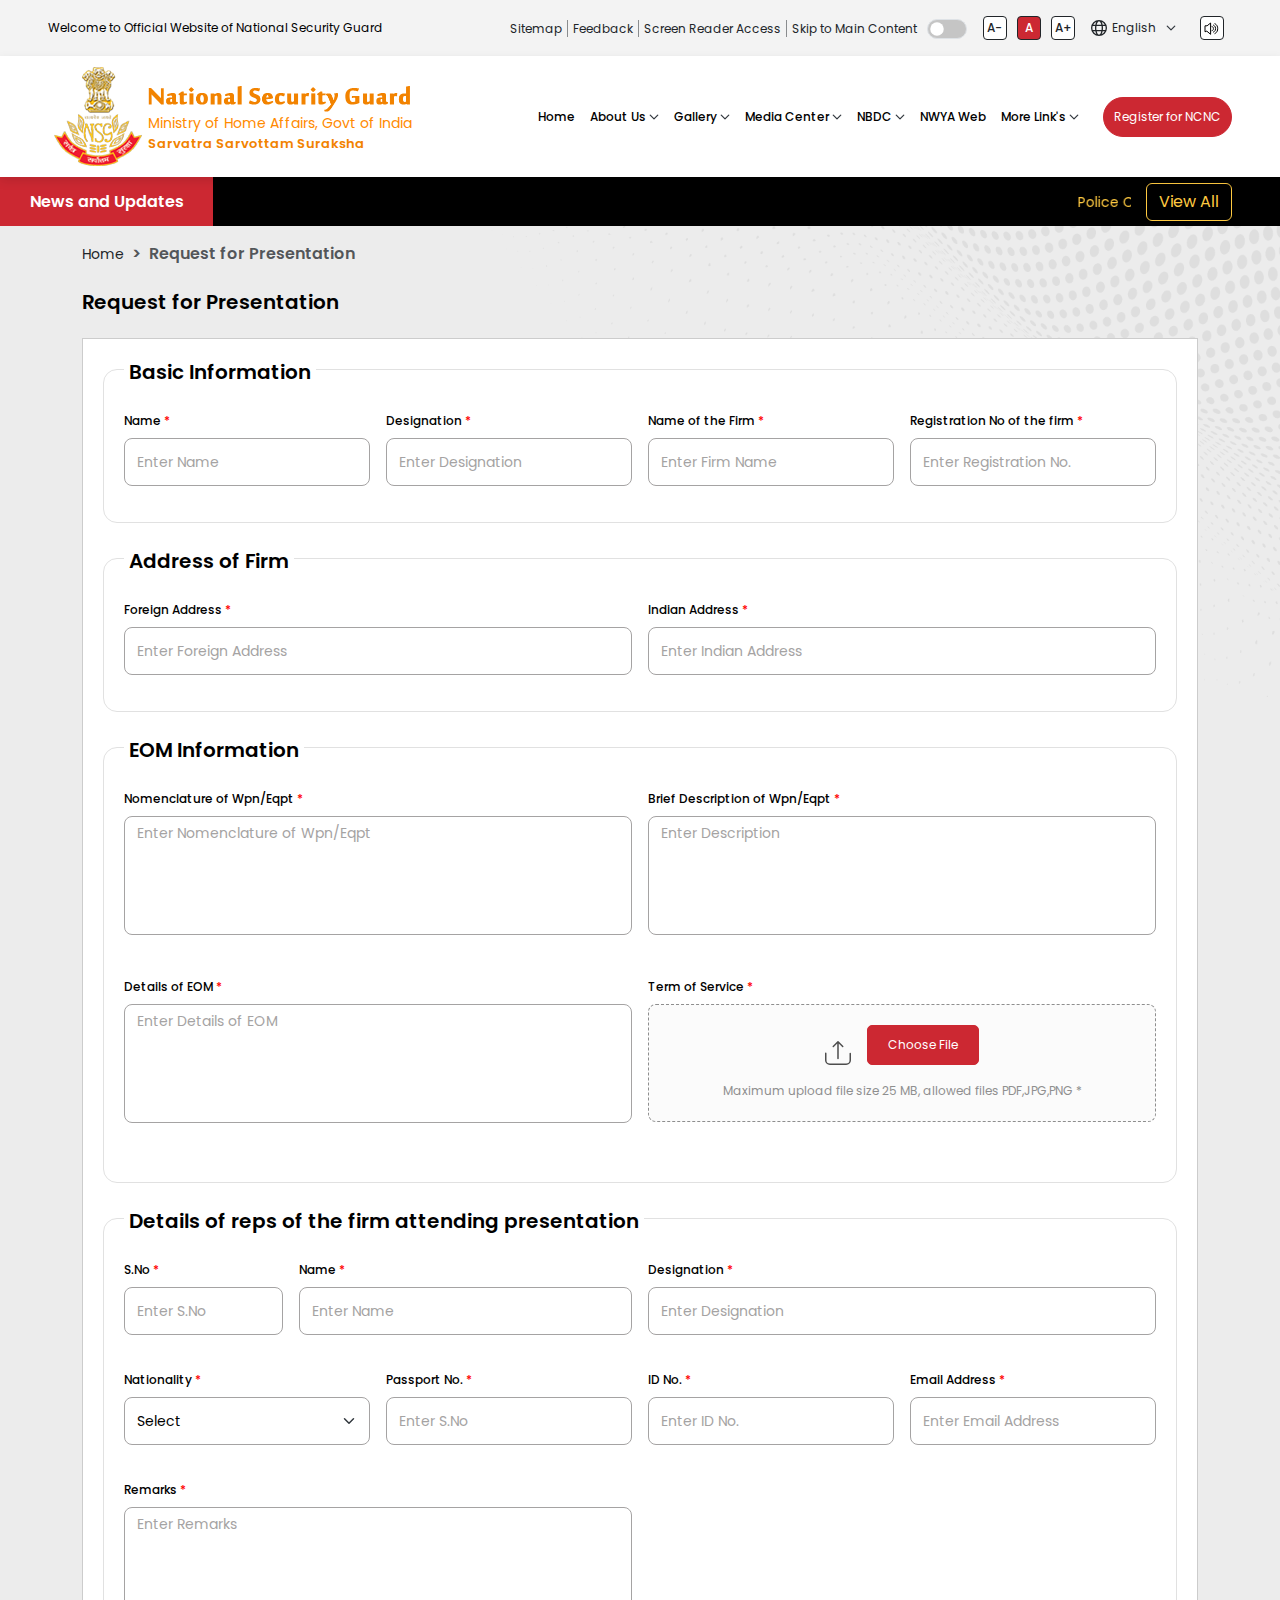
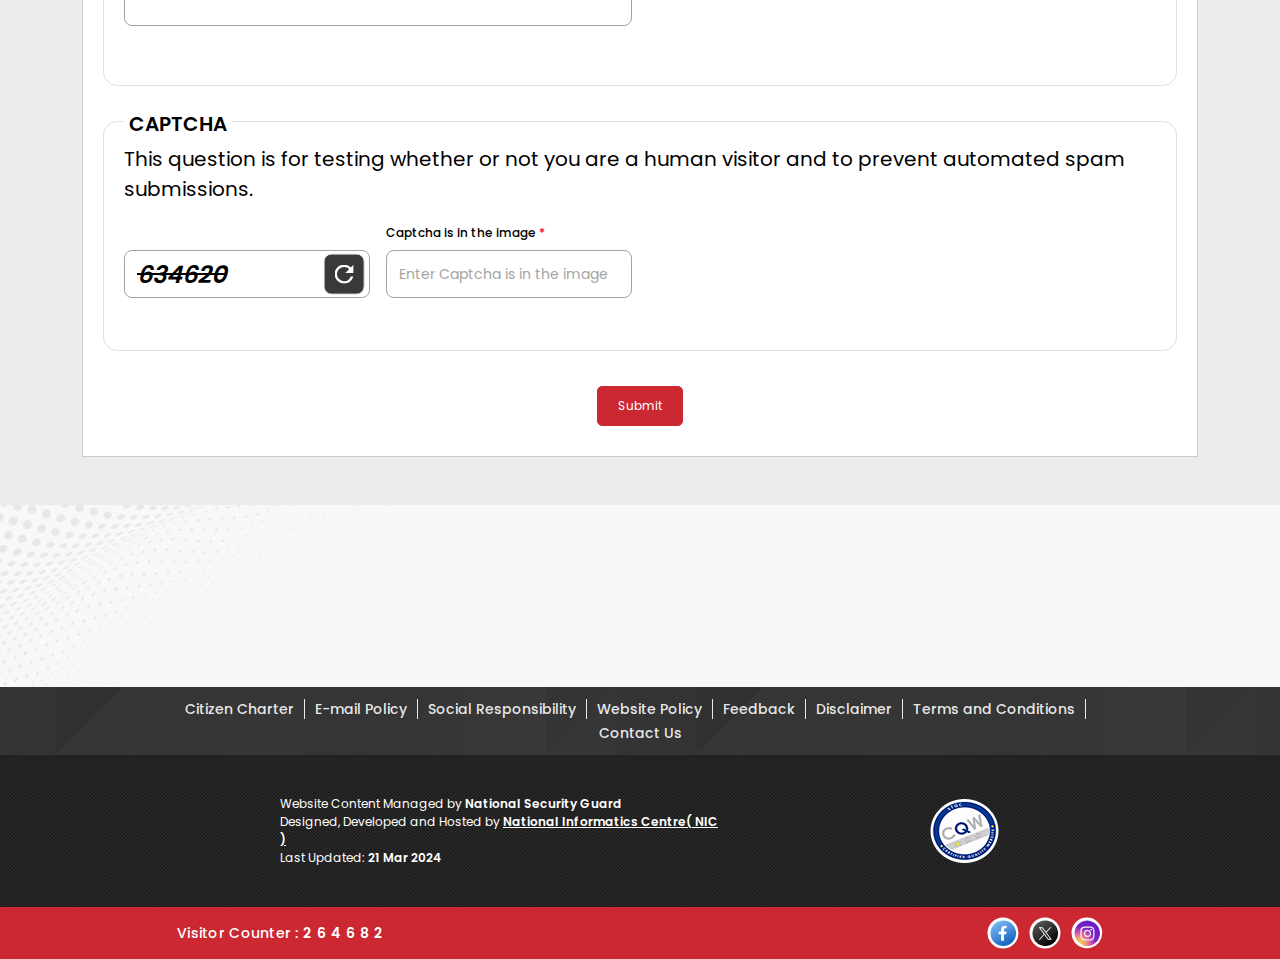
<file: presentation-form.html>
<!doctype html>
<html lang="en">

<head>
    <meta charset="utf-8">
    <meta name="viewport" content="width=device-width, initial-scale=1">
    <link rel="shortcut icon" href="assets/images/favicon.png" type="image/png" />
    <title>Welcome to National Security Guard | National Security Guard</title>
    <link href="assets/css/bootstrap.min.css" rel="stylesheet">
    <link rel="stylesheet" href="assets/css/owl.carousel.min.css">
    <link rel="stylesheet" href="assets/css/aos.css" />
    <link rel="stylesheet" href="assets/css/style.css">
</head>

<body>
    <div class="header-top">
        <div class="header-top-content">
            <div class="container-fluid px-lg-5">
                <div class="row align-items-center">
                    <div class="col-lg-4">
                        <div class="header-top-left">
                            <div class="content">
                                <h3 class="title">Welcome to Official Website of National Security Guard</h3>
                            </div>
                        </div>
                    </div>
                    <div class="col-lg-12 col-xl-8 d-none d-xl-block">
                        <div class="header-top-right">
                            <div class="content">
                                <ul>
                                    <li><a href="sitemap.html">Sitemap</a></li>
                                    <li><a href="feedback.html">Feedback</a></li>
                                    <li><a href="#">Screen Reader Access</a></li>
                                    <li><a href="#">Skip to Main Content</a></li>
                                    <li>
                                        <div class="theme-wrap">
                                            <div class="form-check form-switch">
                                                <input class="form-check-input" id="themeToggleCheckbox"
                                                    onclick="toggleTheme()" type="checkbox" role="switch">
                                            </div>
                                        </div>
                                    </li>
                                    <li>
                                        <div class="d-flex mx-2 mx-md-3">
                                            <button class="text-increment-btn" id="decrementBtn">A-</button>
                                            <button class="text-increment-btn active" id="normalBtn">A</button>
                                            <button class="text-increment-btn" id="incrementBtn">A+</button>
                                        </div>
                                    </li>
                                    <li>
                                        <div class="select-wrap">
                                            <img src="assets/images/globe.svg" alt="globe" class="img-fluid">
                                            <select class="form-select">
                                                <option value="en">English</option>
                                                <option value="hi">हिन्दी</option>
                                            </select>
                                        </div>
                                    </li>
                                    <li>
                                        <div class="screen-reader">
                                            <button class="btn btn-white btn-outline-black mx-2 ms-md-4">
                                                <img src="assets/images/screen-reader.svg" alt="screen-reader"
                                                    class="img-fluid" />
                                            </button>
                                        </div>
                                    </li>
                                </ul>
                            </div>
                        </div>
                    </div>
                </div>
            </div>
        </div>
    </div>
    <div class="site-header fixed-top">
        <nav class="navbar navbar-expand-xl">
            <div class="container-fluid px-lg-5">
                <a class="navbar-brand" href="index.html">
                    <img src="assets/images/nsg-logo.png" alt="National Security Guard" class="img-fluid nsg-logo" />
                    <div class="logo-text">
                        <img src="assets/images/nsg-logo-text.png" alt="National Security Guard" class="img-fluid" />
                        <strong>Ministry of Home Affairs, Govt of India</strong>
                        <span>Sarvatra Sarvottam Suraksha</span>
                    </div>
                </a>
                <button class="navbar-toggler" type="button" data-bs-toggle="collapse" data-bs-target="#navbarContent"
                    aria-controls="navbarContent" aria-expanded="false" aria-label="Toggle navigation">
                    <span class="navbar-toggler-icon"></span>
                </button>
                <div class="collapse navbar-collapse" id="navbarContent">
                    <ul class="navbar-nav ms-auto mb-lg-0">
                        <li class="nav-item">
                            <a class="nav-link" href="index.html">Home</a>
                        </li>
                        <li class="nav-item dropdown">
                            <a class="nav-link dropdown-toggle" href="#" role="button" data-bs-toggle="dropdown"
                                aria-expanded="false">
                                About Us
                            </a>
                            <ul class="dropdown-menu">
                                <li><a class="dropdown-item" href="#">About NSG</a></li>
                                <li><a class="dropdown-item" href="#">History of NSG</a></li>
                                <li><a class="dropdown-item" href="organization-chart.html">Organization Structure</a></li>
                                <li><a class="dropdown-item" href="#">Who's who</a></li>
                                <li><a class="dropdown-item" href="#">Deputation to NSG</a></li>
                            </ul>
                        </li>
                        <!-- <li class="nav-item dropdown">
                  <a class="nav-link dropdown-toggle" href="#" role="button" data-bs-toggle="dropdown"
                    aria-expanded="false">
                    DG's Desk
                  </a>
                  <ul class="dropdown-menu">
                    <li><a class="dropdown-item" href="#">Message from Director General</a></li>
                    <li><a class="dropdown-item" href="#">Past & Present DG's</a></li>
                  </ul>
                </li> -->
                        <li class="nav-item dropdown">
                            <a class="nav-link dropdown-toggle" href="#" role="button" data-bs-toggle="dropdown"
                                aria-expanded="false">
                                Gallery
                            </a>
                            <ul class="dropdown-menu">
                                <li><a class="dropdown-item" href="photo-gallery.html">Photo Gallery</a></li>
                            </ul>
                        </li>
                        <!-- <li class="nav-item dropdown">
                  <a class="nav-link dropdown-toggle" href="#" role="button" data-bs-toggle="dropdown"
                    aria-expanded="false">
                    RTI
                  </a>
                  <ul class="dropdown-menu">
                    <li><a class="dropdown-item" href="#">RTI</a></li>
                    <li><a class="dropdown-item" href="#">RTI Replies</a></li>
                    <li><a class="dropdown-item" href="#">CPIO</a></li>
                    <li><a class="dropdown-item" href="#">Appellate Authority</a></li>
                  </ul>
                </li> -->
                        <!-- <li class="nav-item dropdown">
                  <a class="nav-link dropdown-toggle" href="#" role="button" data-bs-toggle="dropdown"
                    aria-expanded="false">
                    Tender
                  </a>
                  <ul class="dropdown-menu">
                    <li><a class="dropdown-item" href="#">Current Tenders</a></li>
                    <li><a class="dropdown-item" href="#">Current Auctions</a></li>
                    <li><a class="dropdown-item" href="#">Tenders Awarded</a></li>
                    <li><a class="dropdown-item" href="#">QR's for Comments</a></li>
                    <li><a class="dropdown-item" href="#">Swiss Challenge Method</a></li>
                  </ul>
                </li> -->
                        <!-- <li class="nav-item dropdown">
                  <a class="nav-link dropdown-toggle" href="#" role="button" data-bs-toggle="dropdown"
                    aria-expanded="false">
                    Our Martyrs
                  </a>
                  <ul class="dropdown-menu">
                    <li><a class="dropdown-item" href="#">Veer Gatha</a></li>
                    <li><a class="dropdown-item" href="#">Bharat Ke Veer</a></li>
                  </ul>
                </li> -->
                        <li class="nav-item dropdown">
                            <a class="nav-link dropdown-toggle" href="#" role="button" data-bs-toggle="dropdown"
                                aria-expanded="false">
                                Media Center
                            </a>
                            <ul class="dropdown-menu">
                                <li><a class="dropdown-item" href="#">Press</a></li>
                                <li><a class="dropdown-item" href="#">Vacancies</a></li>
                                <li><a class="dropdown-item" href="#">Blog</a></li>
                                <li><a class="dropdown-item" href="#">NCNC Demo/Presentation</a></li>
                            </ul>
                        </li>
                        <li class="nav-item dropdown">
                            <a class="nav-link dropdown-toggle" href="#" role="button" data-bs-toggle="dropdown"
                                aria-expanded="false">
                                NBDC
                            </a>
                            <ul class="dropdown-menu">
                                <li><a class="dropdown-item" href="#">Role and Tasks</a></li>
                                <li><a class="dropdown-item" href="#">Update: Current Seminars</a></li>
                            </ul>
                        </li>
                        <li class="nav-item">
                            <a class="nav-link">NWYA Web</a>
                        </li>

                        <li class="nav-item dropdown">
                            <a class="nav-link dropdown-toggle" id="navbarDropdown" href="#" role="button"
                                data-bs-toggle="dropdown" aria-expanded="false">
                                More Link's
                            </a>
                            <ul class="dropdown-menu" aria-labelledby="navbarDropdown">
                                <!-- <li class="dropdown-submenu">
                      <a class="dropdown-item" href="#">Honours & Awards</a>
                      <ul class="dropdown-menu">
                        <li><a class="dropdown-item" href="#">Gallantry Awards (Army)</a></li>
                        <li><a class="dropdown-item" href="#">Police Medal for Gallantry</a></li>
                        <li><a class="dropdown-item" href="#">President Police Medal for Distinguished Services</a></li>
                        <li><a class="dropdown-item" href="#">Indian Police medal for Meritorious services</a></li>
                        <li><a class="dropdown-item" href="#">Award of Union Home Minister's Medal for Excellence in Police Training</a></li>
                      </ul>
                    </li> -->
                                <li>
                                    <a class="dropdown-item" href="#">NSG Hackathon- NSG DIGIRAKSHAK</a>
                                </li>
                                <!-- <li class="dropdown-submenu">
                      <a class="dropdown-item" href="#">Achievements</a>
                      <ul class="dropdown-menu">
                        <li><a class="dropdown-item" href="#">International Competitions/Seminar</a></li>
                        <li><a class="dropdown-item" href="#">Operational Achievements</a></li>
                      </ul>
                    </li> -->
                                <li><a class="dropdown-item" href="#">AIPCC</a></li>
                                <li class="dropdown-submenu">
                                    <a class="dropdown-item" href="#">Quick Link's</a>
                                    <ul class="dropdown-menu">
                                        <li><a class="dropdown-item" href="#">Assam Rifles</a></li>
                                        <li><a class="dropdown-item" href="#">Ministry of Ayush - International Day of
                                                Yoga</a></li>
                                        <li><a class="dropdown-item" href="#">BPR&D</a></li>
                                        <li><a class="dropdown-item" href="#">BSF</a></li>
                                        <li><a class="dropdown-item" href="#">CBI</a></li>
                                        <li><a class="dropdown-item" href="#">CISF</a></li>
                                        <li><a class="dropdown-item" href="#">CRPF</a></li>
                                        <li><a class="dropdown-item" href="#">MHA</a></li>
                                        <li><a class="dropdown-item" href="#">NCRB</a></li>
                                        <li><a class="dropdown-item" href="#">SSB</a></li>
                                        <li><a class="dropdown-item" href="#">NIC</a></li>
                                        <li><a class="dropdown-item" href="#">CERT-In</a></li>
                                        <li><a class="dropdown-item" href="#">Cyber Saftey</a></li>
                                        <li><a class="dropdown-item" href="#">ISEA</a></li>
                                        <li><a class="dropdown-item" href="#">Indian Police in Service of the Nation</a>
                                        </li>
                                        <li><a class="dropdown-item" href="#">NSG Calendar 2023</a></li>
                                        <li><a class="dropdown-item" href="#">Ministry of AYUSH</a></li>
                                    </ul>
                                </li>
                                <li><a class="dropdown-item" href="#">AIPDM</a></li>
                                <li><a class="dropdown-item" href="#">Pledge</a></li>
                                <li><a class="dropdown-item" href="#">PrepMantra</a></li>
                                <li><a class="dropdown-item" href="#">Institute and Facilities</a></li>
                                <li><a class="dropdown-item" href="#">Request for Information/Proposal</a></li>
                                <li><a class="dropdown-item" href="#">Downloads</a></li>
                                <li><a class="dropdown-item" href="#">FAQ's</a></li>

                            </ul>
                        </li>
                    </ul>
                    <div class="btn-wrap ms-4">
                        <a href="#" class="btn btn-red">Register for NCNC</a>
                    </div>
                </div>
            </div>
        </nav>
    </div>
    <section class="news-wrap">
        <div class="container-fluid">
            <div class="row align-items-center">
                <div class="col-md-2 p-0">
                    <h3 class="news-title">
                        News and Updates
                    </h3>
                </div>
                <div class="col-md-10 pe-0">
                    <div class="news-list-wrap pe-lg-5">
                        <div class="news-list">
                            <marquee class="marquee" direction="left" loop="">
                                <ul>
                                    <li>
                                        <a href="#">
                                            Police Commemoration Day 2023
                                        </a>
                                    </li>
                                    <li>
                                        <a href="#">
                                            Live Webscast of Police Commemoration Day Function 2023
                                        </a>
                                    </li>
                                    <li>
                                        <a href="#">
                                            Mass Yoga Program of NSG
                                        </a>
                                    </li>
                                    <li>
                                        <a href="#">
                                            Police Commemoration Day 2023
                                        </a>
                                    </li>
                                    <li>
                                        <a href="#">
                                            Police Commemoration Day 2023
                                        </a>
                                    </li>
                                </ul>
                            </marquee>
                        </div>
                        <div class="btn-wrap">
                            <button class="btn btn-yellow-outline">View All</button>
                        </div>
                    </div>

                </div>
            </div>
        </div>
    </section>
    <section class="common-form-wrap pt-3 pb-5 bg-grey common-bg-right">
        <div class="container">
            <div class="row">
                <div class="col-md-12">
                    <div class="breadcrumb-wrap mb-4">
                        <nav style="--bs-breadcrumb-divider: '>';" aria-label="breadcrumb">
                            <ol class="breadcrumb">
                                <li class="breadcrumb-item"><a href="index.html">Home</a></li>
                                <li class="breadcrumb-item active" aria-current="page">Request for Presentation</li>
                            </ol>
                        </nav>
                    </div>
                    <h2 class="heading-black">
                        Request for Presentation
                    </h2>
                </div>
                <div class="col-md-12">
                    <div class="common-card p-5 mt-4">
                        <div class="row">
                            <div class="col-md-12">
                                <div class="form-wrap">
                                    <form>
                                        <div class="form-card-bdr">
                                            <h2 class="title-black">
                                                Basic Information
                                            </h2>
                                            <div class="row g-3 py-3">
                                                <div class="col-md-3 mb-lg-0 mb-3">
                                                    <label class="form-label">Name <span
                                                            class="char-red">*</span></label>
                                                    <input type="text" class="form-control" placeholder="Enter Name">
                                                </div>
                                                <div class="col-md-3 mb-lg-0 mb-3">
                                                    <label class="form-label">Designation <span
                                                            class="char-red">*</span></label>
                                                    <input type="text" class="form-control"
                                                        placeholder="Enter Designation">
                                                </div>
                                                <div class="col-md-3 mb-lg-0 mb-3">
                                                    <label class="form-label">Name of the Firm <span
                                                            class="char-red">*</span></label>
                                                    <input type="text" class="form-control"
                                                        placeholder="Enter Firm Name">
                                                </div>
                                                <div class="col-md-3 mb-lg-0 mb-3">
                                                    <label class="form-label">Registration No of the firm <span
                                                            class="char-red">*</span></label>
                                                    <input type="text" class="form-control"
                                                        placeholder="Enter Registration No.">
                                                </div>
                                            </div>
                                        </div>
                                        <div class="form-card-bdr">
                                            <h2 class="title-black">
                                                Address of Firm
                                            </h2>
                                            <div class="row g-3 py-3">
                                                <div class="col-md-6 mb-lg-0 mb-3">
                                                    <label class="form-label">Foreign Address <span
                                                            class="char-red">*</span></label>
                                                    <input type="text" class="form-control"
                                                        placeholder="Enter Foreign Address">
                                                </div>
                                                <div class="col-md-6 mb-lg-0 mb-3">
                                                    <label class="form-label">Indian Address <span
                                                            class="char-red">*</span></label>
                                                    <input type="text" class="form-control"
                                                        placeholder="Enter Indian Address">
                                                </div>
                                            </div>
                                        </div>
                                        <div class="form-card-bdr">
                                            <h2 class="title-black">
                                                EOM Information
                                            </h2>
                                            <div class="row g-3 py-3">
                                                <div class="col-md-6 mb-3">
                                                    <label class="form-label">Nomenclature of Wpn/Eqpt <span
                                                            class="char-red">*</span></label>
                                                    <textarea class="form-control-textarea" rows="5"
                                                        placeholder="Enter Nomenclature of Wpn/Eqpt"></textarea>
                                                </div>
                                                <div class="col-md-6 mb-3">
                                                    <label class="form-label">Brief Description of Wpn/Eqpt <span
                                                            class="char-red">*</span></label>
                                                    <textarea class="form-control-textarea" rows="5"
                                                        placeholder="Enter Description"></textarea>
                                                </div>
                                                <div class="col-md-6 mb-3">
                                                    <label class="form-label">Details of EOM <span
                                                            class="char-red">*</span></label>
                                                    <textarea class="form-control-textarea" rows="5"
                                                        placeholder="Enter Details of EOM"></textarea>
                                                </div>
                                                <div class="col-md-6 mb-3">
                                                    <label class="form-label">Term of Service <span
                                                            class="char-red">*</span></label>
                                                    <div class="upload-wrap">
                                                        <div class="btn-wrap">
                                                            <img src="assets/images/upload.svg" alt="upload"
                                                                class="me-3 img-fluid /">
                                                            <div class="btn-red btn-upload">
                                                                <label for="file">Choose File</label>
                                                            </div>
                                                        </div>
                                                        <input type="file" hidden="" id="file" class="form-control">
                                                        <p class="upload-text">Maximum upload file size 25 MB, allowed
                                                            files PDF,JPG,PNG *</p>
                                                    </div>
                                                </div>
                                            </div>
                                        </div>
                                        <div class="form-card-bdr">
                                            <h2 class="title-black">
                                                Details of reps of the firm attending presentation
                                            </h2>
                                            <div class="row g-3 py-3">
                                                <div class="col-md-2 mb-3">
                                                    <label class="form-label">S.No <span
                                                            class="char-red">*</span></label>
                                                    <input class="form-control" placeholder="Enter S.No">
                                                </div>
                                                <div class="col-md-4 mb-3">
                                                    <label class="form-label">Name <span
                                                            class="char-red">*</span></label>
                                                    <input class="form-control" placeholder="Enter Name">
                                                </div>
                                                <div class="col-md-6 mb-3">
                                                    <label class="form-label">Designation <span
                                                            class="char-red">*</span></label>
                                                    <input class="form-control" placeholder="Enter Designation">
                                                </div>
                                                <div class="col-md-3 mb-3">
                                                    <label class="form-label">Nationality <span
                                                            class="char-red">*</span></label>
                                                    <select class="form-select">
                                                        <option selected>Select</option>
                                                        <option value="1">One</option>
                                                        <option value="2">Two</option>
                                                        <option value="3">Three</option>
                                                    </select>
                                                </div>
                                                <div class="col-md-3 mb-3">
                                                    <label class="form-label">Passport No. <span
                                                            class="char-red">*</span></label>
                                                    <input class="form-control" placeholder="Enter S.No">
                                                </div>
                                                <div class="col-md-3 mb-3">
                                                    <label class="form-label">ID No. <span
                                                            class="char-red">*</span></label>
                                                    <input class="form-control" placeholder="Enter ID No.">
                                                </div>
                                                <div class="col-md-3 mb-3">
                                                    <label class="form-label">Email Address <span
                                                            class="char-red">*</span></label>
                                                    <input class="form-control" placeholder="Enter Email Address">
                                                </div>
                                                <div class="col-md-6 mb-3">
                                                    <label class="form-label">Remarks <span
                                                            class="char-red">*</span></label>
                                                    <textarea class="form-control-textarea" rows="5"
                                                        placeholder="Enter Remarks"></textarea>
                                                </div>
                                            </div>
                                        </div>
                                        <div class="form-card-bdr">
                                            <h2 class="title-black">
                                                CAPTCHA
                                            </h2>
                                            <p class="form-desc">This question is for testing whether or not you are a
                                                human visitor and to prevent automated spam submissions.</p>
                                            <div class="row g-3 py-3 align-items-end">
                                                <div class="col-md-3 mb-3">
                                                    <div class="input-group captcha-input-wrap">
                                                        <input class="form-control" value="634620" disabled>
                                                        <a class="input-group-text">
                                                            <img src="assets/images/refresh.svg" alt="refresh-icon"
                                                                class="img-fluid">
                                                        </a>
                                                    </div>
                                                </div>
                                                <div class="col-md-3 mb-3">
                                                    <label class="form-label">Captcha is in the image <span
                                                            class="char-red">*</span></label>
                                                    <input class="form-control"
                                                        placeholder="Enter Captcha is in the image">
                                                </div>
                                            </div>
                                        </div>
                                        <div class="btn-wrap d-flex justify-content-center">
                                            <button type="submit" class="btn btn-red">Submit</button>
                                        </div>
                                    </form>
                                </div>

                            </div>
                        </div>
                    </div>
                </div>
            </div>
        </div>
    </section>
    <section class="eliminator-wrap common-bg-left">
        <div class="container">
            <div class="row justify-content-center">
                <div class="col-md-10">
                    <div class="client-wrap py-3" data-aos="fade-up" data-aos-duration="3000">
                        <div class="client-slider px-5" id="common-slider">
                            <div class="owl-carousel owl-theme" id="clientSlider">
                                <div class="item">
                                    <a href="#" class="client-slider-content">
                                        <img src="assets/images/india-gov.svg" alt="india-gov" class="img-fluid" />
                                    </a>
                                </div>
                                <div class="item">
                                    <a href="#" class="client-slider-content">
                                        <img src="assets/images/data-gov.svg" alt="data-gov" class="img-fluid" />
                                    </a>
                                </div>
                                <div class="item">
                                    <a href="#" class="client-slider-content">
                                        <img src="assets/images/mygov.svg" alt="mygov" class="img-fluid" />
                                    </a>
                                </div>
                                <div class="item">
                                    <a href="#" class="client-slider-content">
                                        <img src="assets/images/digital-india.svg" alt="digital-india"
                                            class="img-fluid" />
                                    </a>
                                </div>
                                <div class="item">
                                    <a href="#" class="client-slider-content">
                                        <img src="assets/images/ministry-of-ayush.svg" alt="ministry-of-ayush"
                                            class="img-fluid" />
                                    </a>
                                </div>
                            </div>
                        </div>
                    </div>
                </div>
            </div>
        </div>
    </section>
    <footer class="site-footer">
        <div class="site-footer-top">
            <div class="container">
                <div class="row align-items-center justify-content-center">
                    <div class="col-md-10">
                        <div class="footer-links">
                            <ul>
                                <li>
                                    <a href="#">Citizen Charter</a>
                                </li>
                                <li>
                                    <a href="#">E-mail Policy</a>
                                </li>
                                <li>
                                    <a href="#">Social Responsibility</a>
                                </li>
                                <li>
                                    <a href="#">Website Policy</a>
                                </li>
                                <li>
                                    <a href="feedback.html">Feedback</a>
                                </li>
                                <li>
                                    <a href="#">Disclaimer</a>
                                </li>
                                <li>
                                    <a href="#">Terms and Conditions</a>
                                </li>
                                <li>
                                    <a href="contact-us.html">Contact Us</a>
                                </li>
                            </ul>
                        </div>
                    </div>
                </div>
            </div>
        </div>
        <div class="site-footer-middle">
            <div class="container">
                <div class="container">
                    <div class="row align-items-center justify-content-center">
                        <div class="col-md-5">
                            <div class="copyright-content">
                                <p>
                                    Website Content Managed by <strong>National Security Guard</strong>
                                    <br />
                                    <span>
                                        Designed, Developed and Hosted by
                                        <a href="http://www.nic.in/"
                                            title="NIC, External Link that opens in a new window" target="_blank">
                                            <strong>National Informatics Centre( NIC )</strong>
                                        </a>
                                    </span>
                                    <br />
                                    <span class="lastupdated">Last Updated: <strong>21 Mar 2024</strong></span>
                                </p>
                            </div>
                        </div>
                        <div class="col-md-3">
                            <div class="img-wrap text-end">
                                <img src="assets/images/cqw-logo.png" alt="cqw-logo" class="img-fluid" />
                            </div>
                        </div>
                    </div>
                </div>
            </div>
        </div>
        <div class="site-footer-bottom">
            <div class="container">
                <div class="row align-items-center justify-content-center">
                    <div class="col-md-5 col-5">
                        <div class="visitor-counter">
                            <h2 class="visitor-heading">
                                Visitor Counter : <span>264682</span>
                            </h2>
                        </div>
                    </div>
                    <div class="col-md-5 col-5">
                        <div class="social-links">
                            <ul>
                                <li>
                                    <a href="#">
                                        <img src="assets/images/facebook.svg" alt="facebook" class="img-fluid" />
                                    </a>
                                </li>
                                <li>
                                    <a href="#">
                                        <img src="assets/images/twitter.svg" alt="twitter" class="img-fluid" />
                                    </a>
                                </li>
                                <li>
                                    <a href="#">
                                        <img src="assets/images/insta.svg" alt="insta" class="img-fluid" />
                                    </a>
                                </li>
                            </ul>
                        </div>
                    </div>
                </div>
            </div>
        </div>
    </footer>

    <script src="assets/js/jquery-3.6.0.min.js"></script>
    <script src="assets/js/bootstrap.bundle.min.js"></script>
    <script src="assets/js/owl.carousel.min.js"></script>
    <script src="assets/js/aos.js"></script>
    <script src="assets/js/custom.js"></script>
</body>

</html>
</file>
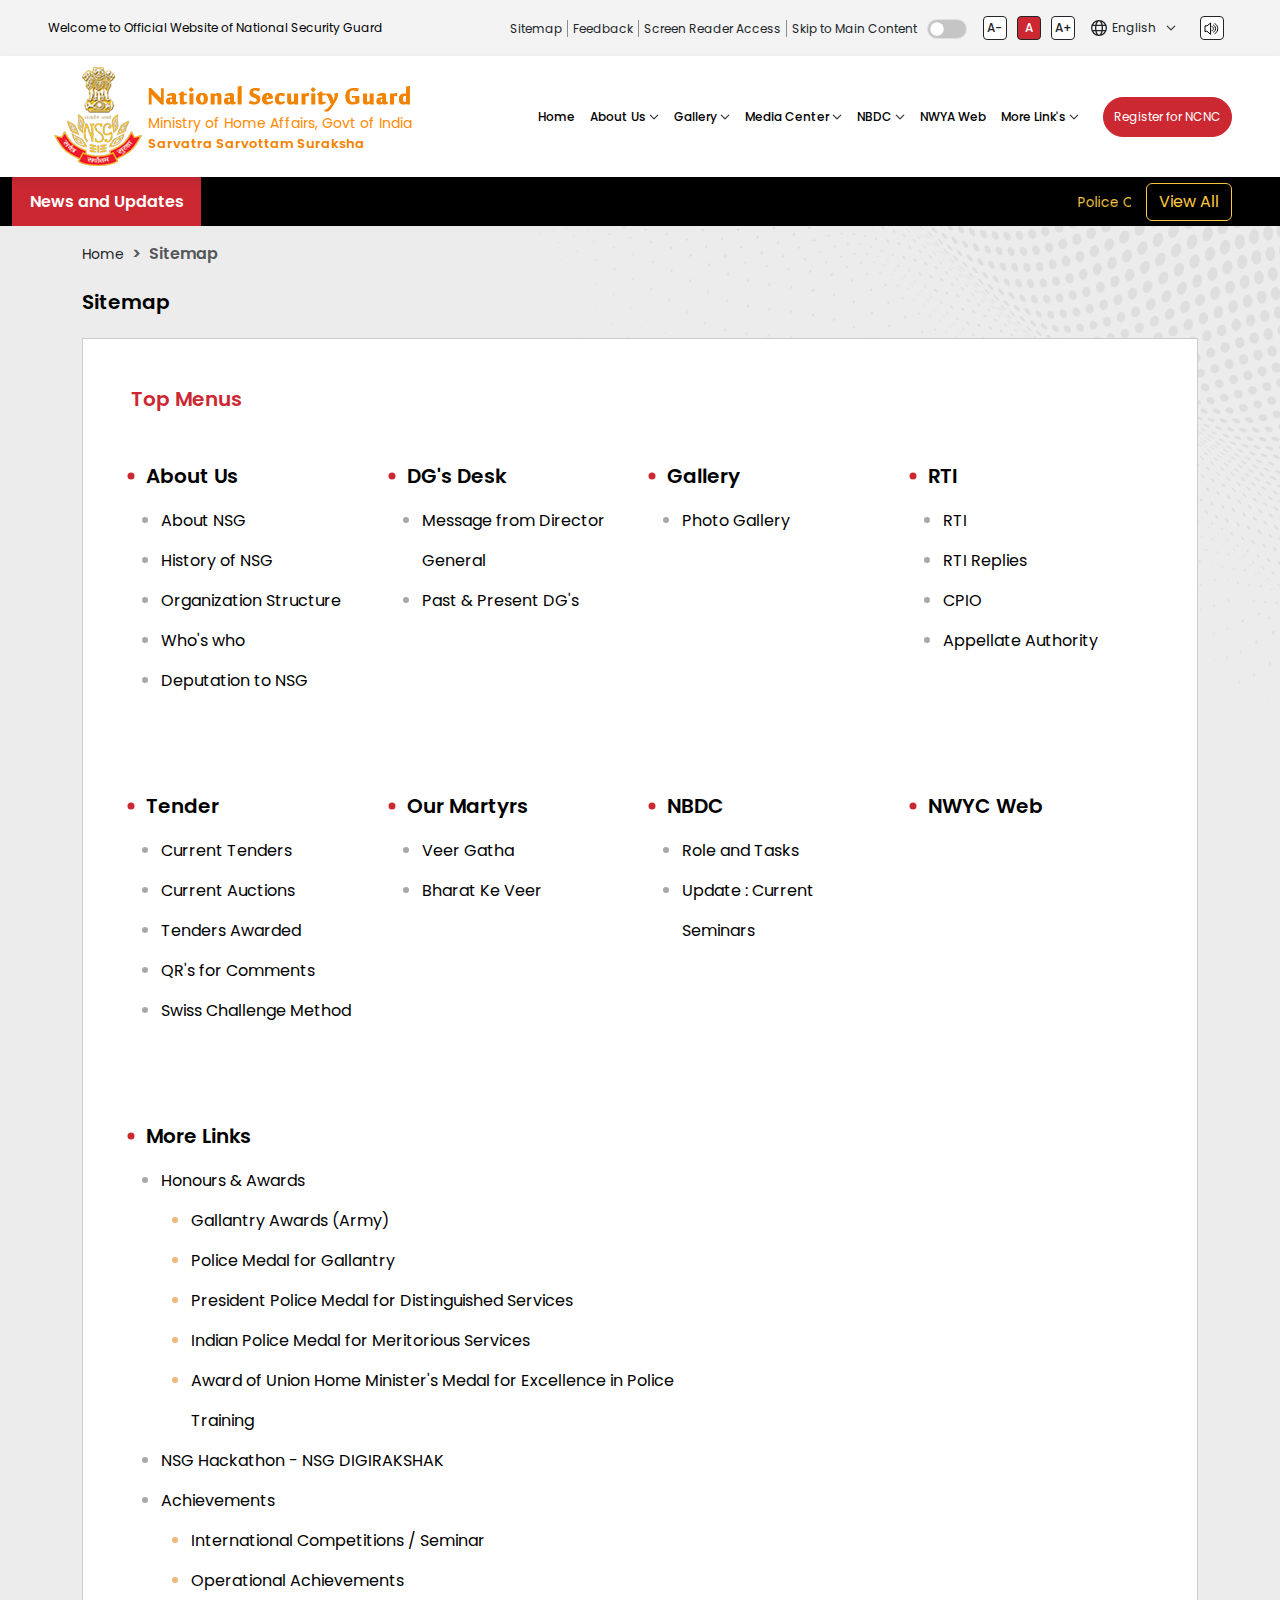
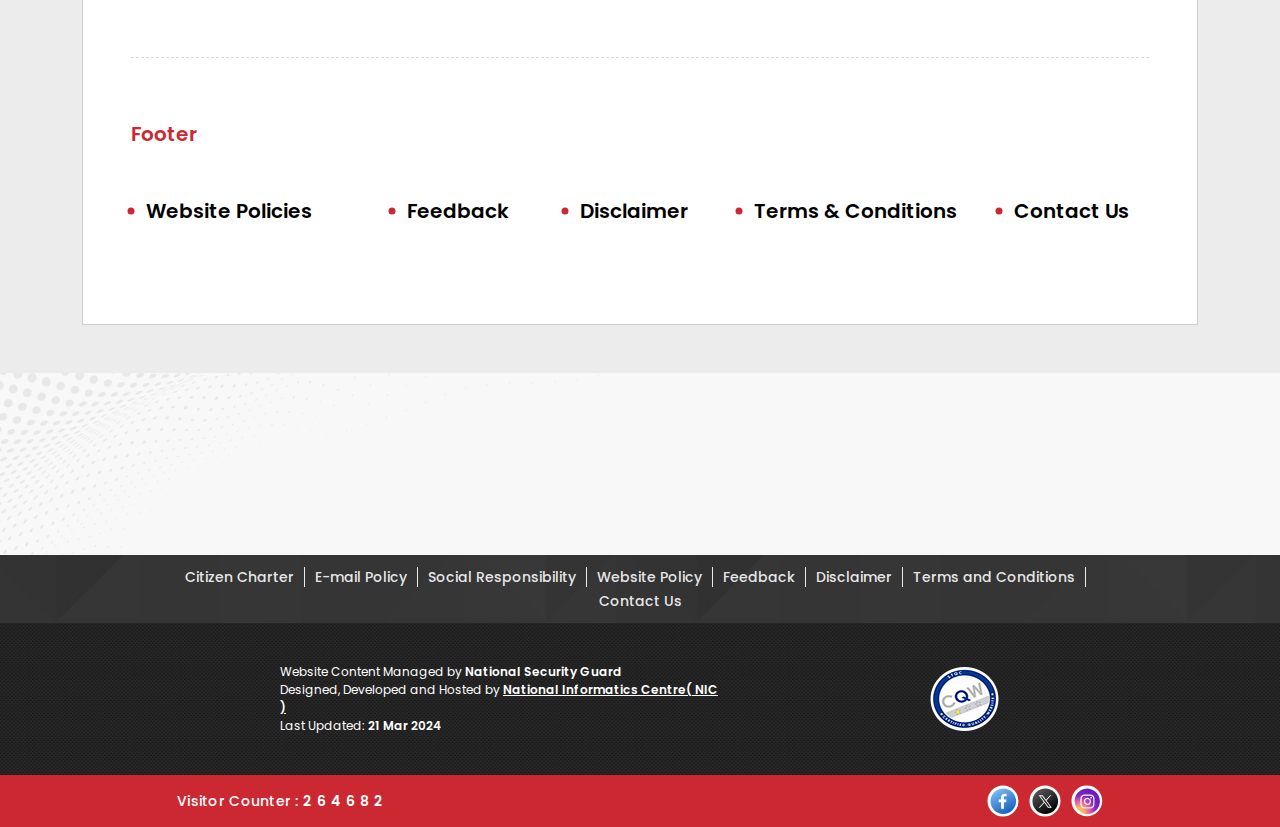
<file: sitemap.html>
<!doctype html>
<html lang="en">

<head>
  <meta charset="utf-8">
  <meta name="viewport" content="width=device-width, initial-scale=1">
  <link rel="shortcut icon" href="assets/images/favicon.png" type="image/png" />
  <title>Welcome to National Security Guard | National Security Guard</title>
  <link href="assets/css/bootstrap.min.css" rel="stylesheet">
  <link rel="stylesheet" href="assets/css/owl.carousel.min.css">
  <link rel="stylesheet" href="assets/css/aos.css" />
  <link rel="stylesheet" href="assets/css/style.css">
</head>

<body>
  <div class="header-top">
    <div class="header-top-content">
      <div class="container-fluid px-lg-5">
        <div class="row align-items-center">
          <div class="col-lg-4">
            <div class="header-top-left">
              <div class="content">
                <h3 class="title">Welcome to Official Website of National Security Guard</h3>
              </div>
            </div>
          </div>
          <div class="col-lg-12 col-xl-8 d-none d-xl-block">
            <div class="header-top-right">
              <div class="content">
                <ul>
                  <li><a href="sitemap.html">Sitemap</a></li>
                  <li><a href="feedback.html">Feedback</a></li>
                  <li><a href="#">Screen Reader Access</a></li>
                  <li><a href="#">Skip to Main Content</a></li>
                  <li>
                    <div class="theme-wrap">
                      <div class="form-check form-switch">
                        <input class="form-check-input" id="themeToggleCheckbox" onclick="toggleTheme()" type="checkbox" role="switch">
                      </div>
                    </div>
                  </li>
                  <li>
                    <div class="d-flex mx-2 mx-md-3">
                      <button class="text-increment-btn" id="decrementBtn">A-</button>
                      <button class="text-increment-btn active" id="normalBtn">A</button>
                      <button class="text-increment-btn" id="incrementBtn">A+</button>
                    </div>
                  </li>
                  <li>
                    <div class="select-wrap">
                      <img src="assets/images/globe.svg" alt="globe" class="img-fluid">
                      <select class="form-select">
                        <option value="en">English</option>
                        <option value="hi">हिन्दी</option>
                      </select>
                    </div>
                  </li>
                  <li>
                    <div class="screen-reader">
                      <button class="btn btn-white btn-outline-black mx-2 ms-md-4">
                        <img src="assets/images/screen-reader.svg" alt="screen-reader" class="img-fluid" />
                      </button>
                    </div>
                  </li>
                </ul>
              </div>
            </div>
          </div>
        </div>
      </div>
    </div>
  </div>
  <div class="site-header fixed-top">
    <nav class="navbar navbar-expand-xl">
      <div class="container-fluid px-lg-5">
        <a class="navbar-brand" href="index.html">
          <img src="assets/images/nsg-logo.png" alt="National Security Guard" class="img-fluid nsg-logo" />
          <div class="logo-text">
            <img src="assets/images/nsg-logo-text.png" alt="National Security Guard" class="img-fluid" />
            <strong>Ministry of Home Affairs, Govt of India</strong>
            <span>Sarvatra Sarvottam Suraksha</span>
          </div>
        </a>
        <button class="navbar-toggler" type="button" data-bs-toggle="collapse" data-bs-target="#navbarContent"
          aria-controls="navbarContent" aria-expanded="false" aria-label="Toggle navigation">
          <span class="navbar-toggler-icon"></span>
        </button>
        <div class="collapse navbar-collapse" id="navbarContent">
          <ul class="navbar-nav ms-auto mb-lg-0">
            <li class="nav-item">
              <a class="nav-link" href="index.html">Home</a>
            </li>
            <li class="nav-item dropdown">
              <a class="nav-link dropdown-toggle" href="#" role="button" data-bs-toggle="dropdown"
                aria-expanded="false">
                About Us
              </a>
              <ul class="dropdown-menu">
                <li><a class="dropdown-item" href="#">About NSG</a></li>
                <li><a class="dropdown-item" href="#">History of NSG</a></li>
                <li><a class="dropdown-item" href="organization-chart.html">Organization Structure</a></li>
                <li><a class="dropdown-item" href="#">Who's who</a></li>
                <li><a class="dropdown-item" href="#">Deputation to NSG</a></li>
              </ul>
            </li>
            <li class="nav-item dropdown">
              <a class="nav-link dropdown-toggle" href="#" role="button" data-bs-toggle="dropdown"
                aria-expanded="false">
                Gallery
              </a>
              <ul class="dropdown-menu">
                <li><a class="dropdown-item" href="photo-gallery.html">Photo Gallery</a></li>
              </ul>
            </li>
            <li class="nav-item dropdown">
              <a class="nav-link dropdown-toggle" href="#" role="button" data-bs-toggle="dropdown"
                aria-expanded="false">
                Media Center
              </a>
              <ul class="dropdown-menu">
                <li><a class="dropdown-item" href="#">Press</a></li>
                <li><a class="dropdown-item" href="#">Vacancies</a></li>
                <li><a class="dropdown-item" href="#">Blog</a></li>
                <li><a class="dropdown-item" href="#">NCNC Demo/Presentation</a></li>
              </ul>
            </li>
            <li class="nav-item dropdown">
              <a class="nav-link dropdown-toggle" href="#" role="button" data-bs-toggle="dropdown"
                aria-expanded="false">
                NBDC
              </a>
              <ul class="dropdown-menu">
                <li><a class="dropdown-item" href="#">Role and Tasks</a></li>
                <li><a class="dropdown-item" href="#">Update: Current Seminars</a></li>
              </ul>
            </li>
            <li class="nav-item">
              <a class="nav-link">NWYA Web</a>
            </li>

            <li class="nav-item dropdown">
              <a class="nav-link dropdown-toggle" id="navbarDropdown" href="#" role="button" data-bs-toggle="dropdown"
                aria-expanded="false">
                More Link's
              </a>
              <ul class="dropdown-menu" aria-labelledby="navbarDropdown">
                <li>
                  <a class="dropdown-item" href="#">NSG Hackathon- NSG DIGIRAKSHAK</a>
                </li>
                <li><a class="dropdown-item" href="#">AIPCC</a></li>
                <li class="dropdown-submenu">
                  <a class="dropdown-item" href="#">Quick Link's</a>
                  <ul class="dropdown-menu">
                    <li><a class="dropdown-item" href="#">Assam Rifles</a></li>
                    <li><a class="dropdown-item" href="#">Ministry of Ayush - International Day of Yoga</a></li>
                    <li><a class="dropdown-item" href="#">BPR&D</a></li>
                    <li><a class="dropdown-item" href="#">BSF</a></li>
                    <li><a class="dropdown-item" href="#">CBI</a></li>
                    <li><a class="dropdown-item" href="#">CISF</a></li>
                    <li><a class="dropdown-item" href="#">CRPF</a></li>
                    <li><a class="dropdown-item" href="#">MHA</a></li>
                    <li><a class="dropdown-item" href="#">NCRB</a></li>
                    <li><a class="dropdown-item" href="#">SSB</a></li>
                    <li><a class="dropdown-item" href="#">NIC</a></li>
                    <li><a class="dropdown-item" href="#">CERT-In</a></li>
                    <li><a class="dropdown-item" href="#">Cyber Saftey</a></li>
                    <li><a class="dropdown-item" href="#">ISEA</a></li>
                    <li><a class="dropdown-item" href="#">Indian Police in Service of the Nation</a></li>
                    <li><a class="dropdown-item" href="#">NSG Calendar 2023</a></li>
                    <li><a class="dropdown-item" href="#">Ministry of AYUSH</a></li>
                  </ul>
                </li>
                <li><a class="dropdown-item" href="#">AIPDM</a></li>
                <li><a class="dropdown-item" href="#">Pledge</a></li>
                <li><a class="dropdown-item" href="#">PrepMantra</a></li>
                <li><a class="dropdown-item" href="#">Institute and Facilities</a></li>
                <li><a class="dropdown-item" href="#">Request for Information/Proposal</a></li>
                <li><a class="dropdown-item" href="#">Downloads</a></li>
                <li><a class="dropdown-item" href="#">FAQ's</a></li>

              </ul>
            </li>
          </ul>
          <div class="btn-wrap ms-4">
            <a href="#" class="btn btn-red">Register for NCNC</a>
          </div>
        </div>
      </div>
    </nav>
  </div>
  <section class="news-wrap">
    <div class="container-fluid">
      <div class="row align-items-center">
        <div class="col-md-2 pb-0">
          <h3 class="news-title">
            News and Updates
          </h3>
        </div>
        <div class="col-md-10 pe-0">
          <div class="news-list-wrap pe-lg-5">
            <div class="news-list">
              <marquee class="marquee" direction="left" loop="">
                <ul>
                  <li>
                    <a href="#">
                      Police Commemoration Day 2023
                    </a>
                  </li>
                  <li>
                    <a href="#">
                      Live Webscast of Police Commemoration Day Function 2023
                    </a>
                  </li>
                  <li>
                    <a href="#">
                      Mass Yoga Program of NSG
                    </a>
                  </li>
                  <li>
                    <a href="#">
                      Police Commemoration Day 2023
                    </a>
                  </li>
                  <li>
                    <a href="#">
                      Police Commemoration Day 2023
                    </a>
                  </li>
                </ul>
              </marquee>
            </div>
            <div class="btn-wrap">
              <button class="btn btn-yellow-outline">View All</button>
            </div>
          </div>

        </div>
      </div>
    </div>
  </section>
  <section class="contact-wrap pt-3 pb-5 bg-grey common-bg-right">
    <div class="container">
        <div class="row">
            <div class="col-md-12">
              <div class="breadcrumb-wrap mb-4">
                <nav style="--bs-breadcrumb-divider: '>';" aria-label="breadcrumb">
                  <ol class="breadcrumb">
                    <li class="breadcrumb-item"><a href="index.html">Home</a></li>
                    <li class="breadcrumb-item active" aria-current="page">Sitemap</li>
                  </ol>
                </nav>
              </div>
              <h2 class="heading-black">
                Sitemap
              </h2>
            </div>
            <div class="col-md-12">
                <div class="common-card p-5 mt-4">
                    <div class="row">
                        <div class="col-md-12">
                            <h3 class="heading-red">
                                Top Menus
                            </h3>
                        </div>
                        <div class="col-md-3">
                            <div class="sitemap-header-list">
                                <ul>
                                    <li>
                                        <h3>About Us</h3> 
                                        <ul>
                                            <li>
                                                <a href="#">About NSG</a>
                                            </li>
                                            <li>
                                                <a href="#">History of NSG</a>
                                            </li>
                                            <li>
                                                <a href="organization-chart.html">Organization Structure</a>
                                            </li>
                                            <li>
                                                <a href="#">Who's who</a>
                                            </li>
                                            <li>
                                                <a href="#">Deputation to NSG</a>
                                            </li>
                                        </ul>
                                    </li>
                                </ul>
                            </div>
                        </div>
                        <div class="col-md-3">
                            <div class="sitemap-header-list">
                                <ul>
                                    <li>
                                        <h3>DG's Desk</h3>
                                        <ul>
                                            <li>
                                                <a href="#">Message from Director General</a>
                                            </li>
                                            <li>
                                                <a href="#">Past & Present DG's</a>
                                            </li>
                                        </ul>
                                    </li>
                                </ul>
                            </div>
                        </div>
                        <div class="col-md-3">
                            <div class="sitemap-header-list">
                                <ul>
                                    <li>
                                        <h3>Gallery</h3>
                                        <ul>
                                            <li>
                                                <a href="photo-gallery.html">Photo Gallery</a>
                                            </li>
                                        </ul>
                                    </li>
                                </ul>
                            </div>
                        </div>
                        <div class="col-md-3">
                            <div class="sitemap-header-list">
                                <ul>
                                    <li>
                                        <h3>RTI</h3>
                                        <ul>
                                            <li>
                                                <a href="#">RTI</a>
                                            </li>
                                            <li>
                                                <a href="#">RTI Replies</a>
                                            </li>
                                            <li>
                                                <a href="#">CPIO</a>
                                            </li>
                                            <li>
                                                <a href="#">Appellate Authority</a>
                                            </li>
                                        </ul>
                                    </li>
                                </ul>
                            </div>
                        </div>
                        <div class="col-md-3">
                            <div class="sitemap-header-list">
                                <ul>
                                    <li>
                                        <h3>Tender</h3>
                                        <ul>
                                            <li>
                                                <a href="#">Current Tenders</a>
                                            </li>
                                            <li>
                                                <a href="#">Current Auctions</a>
                                            </li>
                                            <li>
                                                <a href="#">Tenders Awarded</a>
                                            </li>
                                            <li>
                                                <a href="#">QR's for Comments</a>
                                            </li>
                                            <li>
                                                <a href="#">Swiss Challenge Method</a>
                                            </li>
                                        </ul>
                                    </li>
                                </ul>
                            </div>
                        </div>
                        <div class="col-md-3">
                            <div class="sitemap-header-list">
                                <ul>
                                    <li>
                                        <h3>Our Martyrs</h3>
                                        <ul>
                                            <li>
                                                <a href="veer-gatha.html">Veer Gatha</a>
                                            </li>
                                            <li>
                                                <a href="https://bharatkeveer.gov.in/" target="_blank">Bharat Ke Veer</a>
                                            </li>
                                        </ul>
                                    </li>
                                </ul>
                            </div>
                        </div>
                        <div class="col-md-3">
                            <div class="sitemap-header-list">
                                <ul>
                                    <li>
                                        <h3>NBDC</h3>
                                        <ul>
                                            <li>
                                                <a href="#">Role and Tasks</a>
                                            </li>
                                            <li>
                                                <a href="#">Update : Current Seminars</a>
                                            </li>
                                        </ul>
                                    </li>
                                </ul>
                            </div>
                        </div>
                        <div class="col-md-3">
                            <div class="sitemap-header-list">
                                <ul>
                                    <li>
                                        <h3>NWYC Web</h3>
                                    </li>
                                </ul>
                            </div>
                        </div>
                        <div class="col-md-7">
                            <div class="sitemap-header-list">
                                <ul>
                                    <li>
                                        <h3>More Links</h3>
                                        <ul>
                                            <li>
                                                <a href="#">Honours & Awards</a>
                                                <ul>
                                                    <li>
                                                        <a href="#">Gallantry Awards (Army)</a>
                                                    </li>
                                                    <li>
                                                        <a href="#">Police Medal for Gallantry</a>
                                                    </li>
                                                    <li>
                                                        <a href="#">President Police Medal for Distinguished Services</a>
                                                    </li>
                                                    <li>
                                                        <a href="#">Indian Police Medal for Meritorious Services</a>
                                                    </li>
                                                    <li>
                                                        <a href="#">Award of Union Home Minister's Medal for
                                                        Excellence in Police Training</a>
                                                    </li>
                                                </ul>
                                            </li>
                                            <li>
                                                <a href="#">NSG Hackathon - NSG DIGIRAKSHAK</a>
                                            </li>
                                            <li>
                                                <a href="#">Achievements</a>
                                                <ul>
                                                    <li>
                                                        <a href="#">International Competitions / Seminar</a>
                                                    </li>
                                                    <li>
                                                        <a href="#">Operational Achievements</a>
                                                    </li>
                                                </ul>
                                            </li>
                                            
                                        </ul>
                                    </li>
                                </ul>
                            </div>
                        </div>
                        <div class="col-md-12">
                            <div class="seprator">
                                <hr />
                            </div>
                        </div>
                        <div class="col-md-12">
                            <h3 class="heading-red mt-5">
                                Footer
                            </h3>
                        </div>
                        <div class="col-md-3">
                            <div class="sitemap-header-list">
                                <ul>
                                    <li>
                                        <h3>Website Policies</h3>
                                    </li>
                                </ul>
                            </div>
                        </div>
                        <div class="col-md-2">
                            <div class="sitemap-header-list">
                                <ul>
                                    <li>
                                        <h3>Feedback</h3>
                                    </li>
                                </ul>
                            </div>
                        </div>
                        <div class="col-md-2">
                            <div class="sitemap-header-list">
                                <ul>
                                    <li>
                                        <h3>Disclaimer</h3>
                                    </li>
                                </ul>
                            </div>
                        </div>
                        <div class="col-md-3">
                            <div class="sitemap-header-list">
                                <ul>
                                    <li>
                                        <h3>Terms & Conditions</h3>
                                    </li>
                                </ul>
                            </div>
                        </div>
                        <div class="col-md-2">
                            <div class="sitemap-header-list">
                                <ul>
                                    <li>
                                        <h3>Contact Us</h3>
                                    </li>
                                </ul>
                            </div>
                        </div>
                    </div>
                </div>
            </div>
        </div>
    </div>
  </section>
  <section class="eliminator-wrap common-bg-left">
    <div class="container">
      <div class="row justify-content-center">
        <div class="col-md-10">
          <div class="client-wrap py-3"  data-aos="fade-up" data-aos-duration="3000">
            <div class="client-slider px-5" id="common-slider">
              <div class="owl-carousel owl-theme" id="clientSlider">
                <div class="item">
                  <a href="#" class="client-slider-content">
                    <img src="assets/images/india-gov.svg" alt="india-gov" class="img-fluid" />
                  </a>
                </div>
                <div class="item">
                  <a href="#" class="client-slider-content">
                    <img src="assets/images/data-gov.svg" alt="data-gov" class="img-fluid" />
                  </a>
                </div>
                <div class="item">
                  <a href="#" class="client-slider-content">
                    <img src="assets/images/mygov.svg" alt="mygov" class="img-fluid" />
                  </a>
                </div>
                <div class="item">
                  <a href="#" class="client-slider-content">
                    <img src="assets/images/digital-india.svg" alt="digital-india" class="img-fluid" />
                  </a>
                </div>
                <div class="item">
                  <a href="#" class="client-slider-content">
                    <img src="assets/images/ministry-of-ayush.svg" alt="ministry-of-ayush" class="img-fluid" />
                  </a>
                </div>
              </div>
            </div>
          </div>
        </div>
      </div>
    </div>
  </section>
  <footer class="site-footer">
    <div class="site-footer-top">
      <div class="container">
        <div class="row align-items-center justify-content-center">
          <div class="col-md-10">
            <div class="footer-links">
              <ul>
                <li>
                  <a href="#">Citizen Charter</a>
                </li>
                <li>
                  <a href="#">E-mail Policy</a>
                </li>
                <li>
                  <a href="#">Social Responsibility</a>
                </li>
                <li>
                  <a href="#">Website Policy</a>
                </li>
                <li>
                  <a href="feedback.html">Feedback</a>
                </li>
                <li>
                  <a href="#">Disclaimer</a>
                </li>
                <li>
                  <a href="#">Terms and Conditions</a>
                </li>
                <li>
                  <a href="contact-us.html">Contact Us</a>
                </li>
              </ul>
            </div>
          </div>
        </div>
      </div>
    </div>
    <div class="site-footer-middle">
      <div class="container">
        <div class="container">
          <div class="row align-items-center justify-content-center">
            <div class="col-md-5">
              <div class="copyright-content">
                <p>
                  Website Content Managed by  <strong>National Security Guard</strong>
                  <br />
                  <span>
                    Designed, Developed and Hosted by 
                    <a href="http://www.nic.in/" title="NIC, External Link that opens in a new window" target="_blank">
                      <strong>National Informatics Centre( NIC )</strong>
                    </a> 
                  </span> 
                  <br />
                  <span class="lastupdated">Last Updated: <strong>21 Mar 2024</strong></span>
                </p>
              </div>
            </div>
            <div class="col-md-3">
              <div class="img-wrap text-end">
                <img src="assets/images/cqw-logo.png" alt="cqw-logo" class="img-fluid" />
              </div>
            </div>
          </div>
        </div>
      </div>
    </div>
    <div class="site-footer-bottom">
      <div class="container">
        <div class="row align-items-center justify-content-center">
          <div class="col-md-5 col-5">
            <div class="visitor-counter">
                <h2 class="visitor-heading">
                  Visitor Counter : <span>264682</span>
                </h2>
            </div>
          </div>
          <div class="col-md-5 col-5">
            <div class="social-links">
              <ul>
                <li>
                  <a href="#">
                    <img src="assets/images/facebook.svg" alt="facebook" class="img-fluid" />
                  </a>
                </li>
                <li>
                  <a href="#">
                    <img src="assets/images/twitter.svg" alt="twitter" class="img-fluid" />
                  </a>
                </li>
                <li>
                  <a href="#">
                    <img src="assets/images/insta.svg" alt="insta" class="img-fluid" />
                  </a>
                </li>
              </ul>
            </div>
          </div>
        </div>
      </div>
    </div>
  </footer>

  <script src="assets/js/jquery-3.6.0.min.js"></script>
  <script src="assets/js/bootstrap.bundle.min.js"></script>
  <script src="assets/js/owl.carousel.min.js"></script>
  <script src="assets/js/aos.js"></script>
  <script src="assets/js/custom.js"></script>
</body>
</html>
</file>
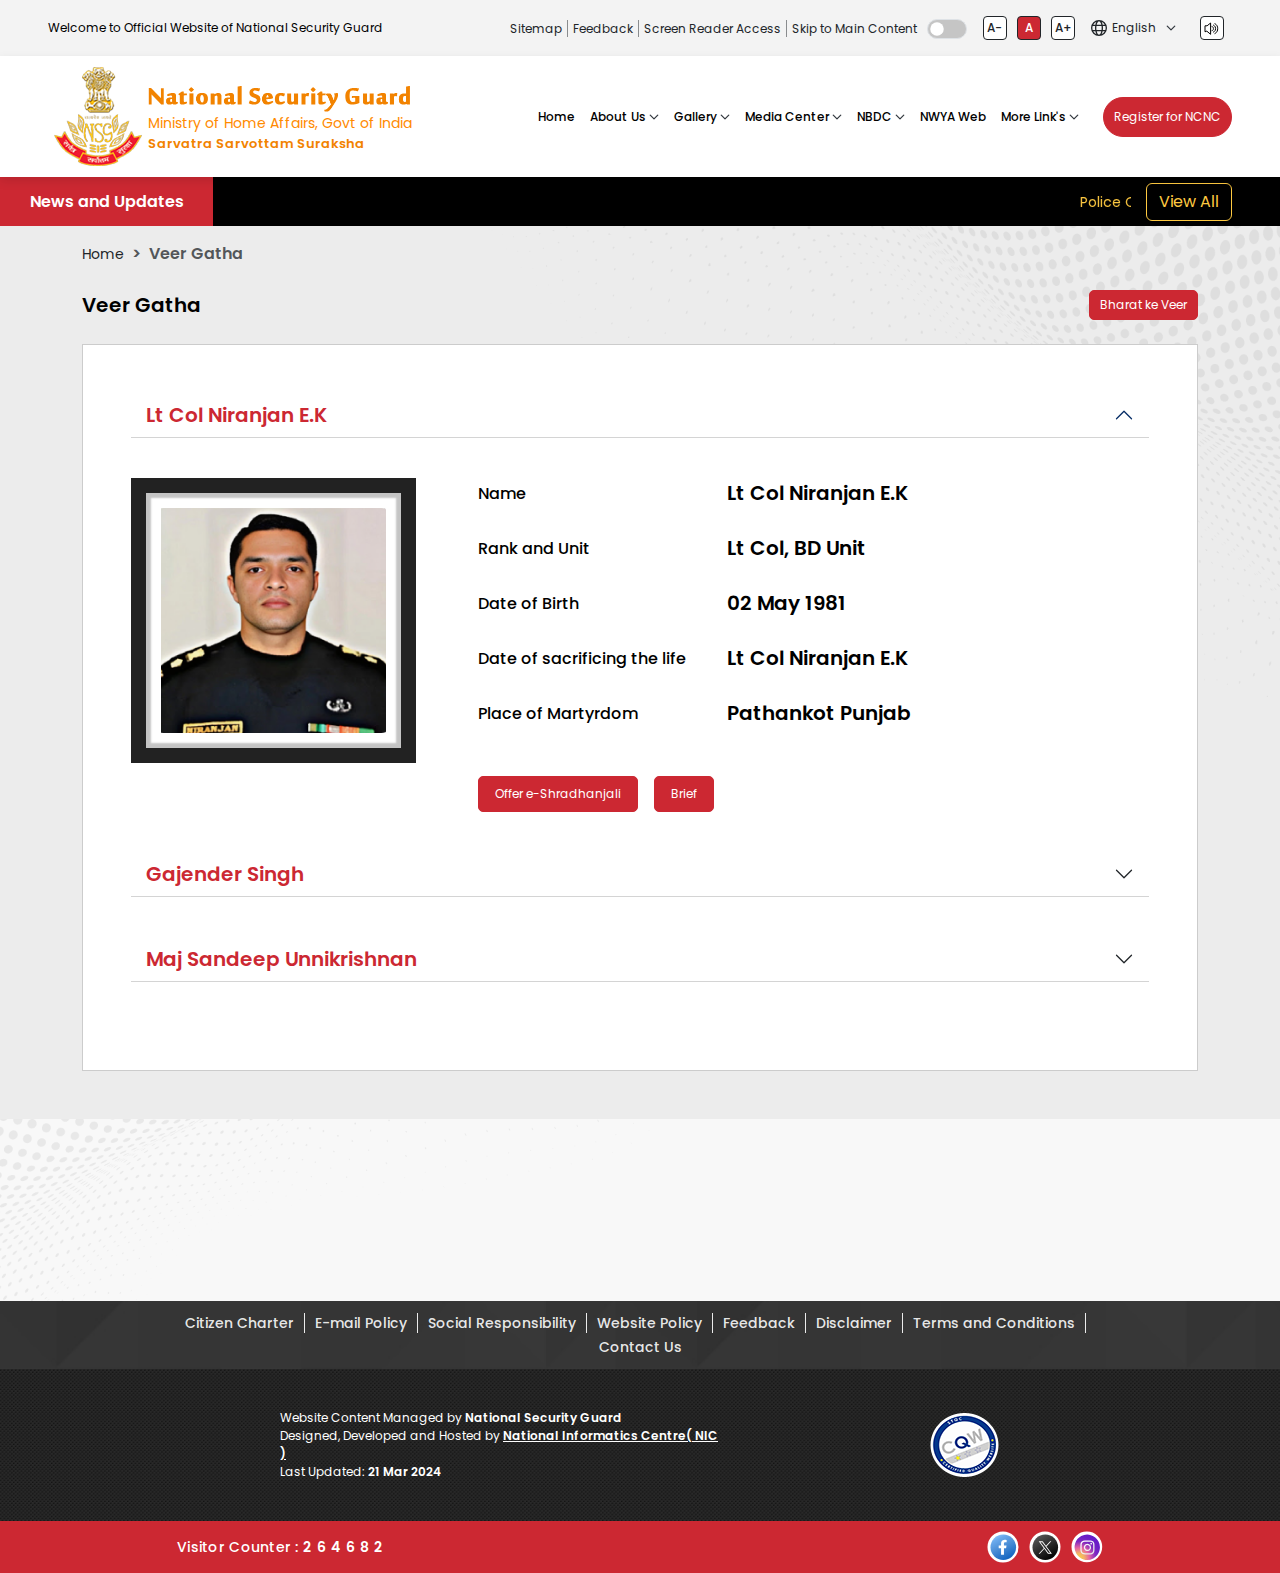
<file: veer-gatha.html>
<!doctype html>
<html lang="en">

<head>
  <meta charset="utf-8">
  <meta name="viewport" content="width=device-width, initial-scale=1">
  <link rel="shortcut icon" href="assets/images/favicon.png" type="image/png" />
  <title>Welcome to National Security Guard | National Security Guard</title>
  <link href="assets/css/bootstrap.min.css" rel="stylesheet">
  <link rel="stylesheet" href="assets/css/owl.carousel.min.css">
  <link rel="stylesheet" href="assets/css/aos.css" />
  <link rel="stylesheet" href="assets/css/style.css">
</head>

<body>
  <div class="header-top">
    <div class="header-top-content">
      <div class="container-fluid px-lg-5">
        <div class="row align-items-center">
          <div class="col-lg-4">
            <div class="header-top-left">
              <div class="content">
                <h3 class="title">Welcome to Official Website of National Security Guard</h3>
              </div>
            </div>
          </div>
          <div class="col-lg-12 col-xl-8 d-none d-xl-block">
            <div class="header-top-right">
              <div class="content">
                <ul>
                  <li><a href="sitemap.html">Sitemap</a></li>
                  <li><a href="feedback.html">Feedback</a></li>
                  <li><a href="#">Screen Reader Access</a></li>
                  <li><a href="#">Skip to Main Content</a></li>
                  <li>
                    <div class="theme-wrap">
                      <div class="form-check form-switch">
                        <input class="form-check-input" id="themeToggleCheckbox" onclick="toggleTheme()" type="checkbox"
                          role="switch">
                      </div>
                    </div>
                  </li>
                  <li>
                    <div class="d-flex mx-2 mx-md-3">
                      <button class="text-increment-btn" id="decrementBtn">A-</button>
                      <button class="text-increment-btn active" id="normalBtn">A</button>
                      <button class="text-increment-btn" id="incrementBtn">A+</button>
                    </div>
                  </li>
                  <li>
                    <div class="select-wrap">
                      <img src="assets/images/globe.svg" alt="globe" class="img-fluid">
                      <select class="form-select">
                        <option value="en">English</option>
                        <option value="hi">हिन्दी</option>
                      </select>
                    </div>
                  </li>
                  <li>
                    <div class="screen-reader">
                      <button class="btn btn-white btn-outline-black mx-2 ms-md-4">
                        <img src="assets/images/screen-reader.svg" alt="screen-reader" class="img-fluid" />
                      </button>
                    </div>
                  </li>
                </ul>
              </div>
            </div>
          </div>
        </div>
      </div>
    </div>
  </div>
  <div class="site-header fixed-top">
    <nav class="navbar navbar-expand-xl">
      <div class="container-fluid px-lg-5">
        <a class="navbar-brand" href="index.html">
          <img src="assets/images/nsg-logo.png" alt="National Security Guard" class="img-fluid nsg-logo" />
          <div class="logo-text">
            <img src="assets/images/nsg-logo-text.png" alt="National Security Guard" class="img-fluid" />
            <strong>Ministry of Home Affairs, Govt of India</strong>
            <span>Sarvatra Sarvottam Suraksha</span>
          </div>
        </a>
        <button class="navbar-toggler" type="button" data-bs-toggle="collapse" data-bs-target="#navbarContent"
          aria-controls="navbarContent" aria-expanded="false" aria-label="Toggle navigation">
          <span class="navbar-toggler-icon"></span>
        </button>
        <div class="collapse navbar-collapse" id="navbarContent">
          <ul class="navbar-nav ms-auto mb-lg-0">
            <li class="nav-item">
              <a class="nav-link" href="index.html">Home</a>
            </li>
            <li class="nav-item dropdown">
              <a class="nav-link dropdown-toggle" href="#" role="button" data-bs-toggle="dropdown"
                aria-expanded="false">
                About Us
              </a>
              <ul class="dropdown-menu">
                <li><a class="dropdown-item" href="#">About NSG</a></li>
                <li><a class="dropdown-item" href="#">History of NSG</a></li>
                <li><a class="dropdown-item" href="organization-chart.html">Organization Structure</a></li>
                <li><a class="dropdown-item" href="#">Who's who</a></li>
                <li><a class="dropdown-item" href="#">Deputation to NSG</a></li>
              </ul>
            </li>
            <!-- <li class="nav-item dropdown">
              <a class="nav-link dropdown-toggle" href="#" role="button" data-bs-toggle="dropdown"
                aria-expanded="false">
                DG's Desk
              </a>
              <ul class="dropdown-menu">
                <li><a class="dropdown-item" href="#">Message from Director General</a></li>
                <li><a class="dropdown-item" href="#">Past & Present DG's</a></li>
              </ul>
            </li> -->
            <li class="nav-item dropdown">
              <a class="nav-link dropdown-toggle" href="#" role="button" data-bs-toggle="dropdown"
                aria-expanded="false">
                Gallery
              </a>
              <ul class="dropdown-menu">
                <li><a class="dropdown-item" href="photo-gallery.html">Photo Gallery</a></li>
              </ul>
            </li>
            <!-- <li class="nav-item dropdown">
              <a class="nav-link dropdown-toggle" href="#" role="button" data-bs-toggle="dropdown"
                aria-expanded="false">
                RTI
              </a>
              <ul class="dropdown-menu">
                <li><a class="dropdown-item" href="#">RTI</a></li>
                <li><a class="dropdown-item" href="#">RTI Replies</a></li>
                <li><a class="dropdown-item" href="#">CPIO</a></li>
                <li><a class="dropdown-item" href="#">Appellate Authority</a></li>
              </ul>
            </li> -->
            <!-- <li class="nav-item dropdown">
              <a class="nav-link dropdown-toggle" href="#" role="button" data-bs-toggle="dropdown"
                aria-expanded="false">
                Tender
              </a>
              <ul class="dropdown-menu">
                <li><a class="dropdown-item" href="#">Current Tenders</a></li>
                <li><a class="dropdown-item" href="#">Current Auctions</a></li>
                <li><a class="dropdown-item" href="#">Tenders Awarded</a></li>
                <li><a class="dropdown-item" href="#">QR's for Comments</a></li>
                <li><a class="dropdown-item" href="#">Swiss Challenge Method</a></li>
              </ul>
            </li> -->
            <!-- <li class="nav-item dropdown">
              <a class="nav-link dropdown-toggle" href="#" role="button" data-bs-toggle="dropdown"
                aria-expanded="false">
                Our Martyrs
              </a>
              <ul class="dropdown-menu">
                <li><a class="dropdown-item" href="#">Veer Gatha</a></li>
                <li><a class="dropdown-item" href="#">Bharat Ke Veer</a></li>
              </ul>
            </li> -->
            <li class="nav-item dropdown">
              <a class="nav-link dropdown-toggle" href="#" role="button" data-bs-toggle="dropdown"
                aria-expanded="false">
                Media Center
              </a>
              <ul class="dropdown-menu">
                <li><a class="dropdown-item" href="#">Press</a></li>
                <li><a class="dropdown-item" href="#">Vacancies</a></li>
                <li><a class="dropdown-item" href="#">Blog</a></li>
                <li><a class="dropdown-item" href="#">NCNC Demo/Presentation</a></li>
              </ul>
            </li>
            <li class="nav-item dropdown">
              <a class="nav-link dropdown-toggle" href="#" role="button" data-bs-toggle="dropdown"
                aria-expanded="false">
                NBDC
              </a>
              <ul class="dropdown-menu">
                <li><a class="dropdown-item" href="#">Role and Tasks</a></li>
                <li><a class="dropdown-item" href="#">Update: Current Seminars</a></li>
              </ul>
            </li>
            <li class="nav-item">
              <a class="nav-link">NWYA Web</a>
            </li>

            <li class="nav-item dropdown">
              <a class="nav-link dropdown-toggle" id="navbarDropdown" href="#" role="button" data-bs-toggle="dropdown"
                aria-expanded="false">
                More Link's
              </a>
              <ul class="dropdown-menu" aria-labelledby="navbarDropdown">
                <!-- <li class="dropdown-submenu">
                  <a class="dropdown-item" href="#">Honours & Awards</a>
                  <ul class="dropdown-menu">
                    <li><a class="dropdown-item" href="#">Gallantry Awards (Army)</a></li>
                    <li><a class="dropdown-item" href="#">Police Medal for Gallantry</a></li>
                    <li><a class="dropdown-item" href="#">President Police Medal for Distinguished Services</a></li>
                    <li><a class="dropdown-item" href="#">Indian Police medal for Meritorious services</a></li>
                    <li><a class="dropdown-item" href="#">Award of Union Home Minister's Medal for Excellence in Police Training</a></li>
                  </ul>
                </li> -->
                <li>
                  <a class="dropdown-item" href="#">NSG Hackathon- NSG DIGIRAKSHAK</a>
                </li>
                <!-- <li class="dropdown-submenu">
                  <a class="dropdown-item" href="#">Achievements</a>
                  <ul class="dropdown-menu">
                    <li><a class="dropdown-item" href="#">International Competitions/Seminar</a></li>
                    <li><a class="dropdown-item" href="#">Operational Achievements</a></li>
                  </ul>
                </li> -->
                <li><a class="dropdown-item" href="#">AIPCC</a></li>
                <li class="dropdown-submenu">
                  <a class="dropdown-item" href="#">Quick Link's</a>
                  <ul class="dropdown-menu">
                    <li><a class="dropdown-item" href="#">Assam Rifles</a></li>
                    <li><a class="dropdown-item" href="#">Ministry of Ayush - International Day of Yoga</a></li>
                    <li><a class="dropdown-item" href="#">BPR&D</a></li>
                    <li><a class="dropdown-item" href="#">BSF</a></li>
                    <li><a class="dropdown-item" href="#">CBI</a></li>
                    <li><a class="dropdown-item" href="#">CISF</a></li>
                    <li><a class="dropdown-item" href="#">CRPF</a></li>
                    <li><a class="dropdown-item" href="#">MHA</a></li>
                    <li><a class="dropdown-item" href="#">NCRB</a></li>
                    <li><a class="dropdown-item" href="#">SSB</a></li>
                    <li><a class="dropdown-item" href="#">NIC</a></li>
                    <li><a class="dropdown-item" href="#">CERT-In</a></li>
                    <li><a class="dropdown-item" href="#">Cyber Saftey</a></li>
                    <li><a class="dropdown-item" href="#">ISEA</a></li>
                    <li><a class="dropdown-item" href="#">Indian Police in Service of the Nation</a></li>
                    <li><a class="dropdown-item" href="#">NSG Calendar 2023</a></li>
                    <li><a class="dropdown-item" href="#">Ministry of AYUSH</a></li>
                  </ul>
                </li>
                <li><a class="dropdown-item" href="#">AIPDM</a></li>
                <li><a class="dropdown-item" href="#">Pledge</a></li>
                <li><a class="dropdown-item" href="#">PrepMantra</a></li>
                <li><a class="dropdown-item" href="#">Institute and Facilities</a></li>
                <li><a class="dropdown-item" href="#">Request for Information/Proposal</a></li>
                <li><a class="dropdown-item" href="#">Downloads</a></li>
                <li><a class="dropdown-item" href="#">FAQ's</a></li>

              </ul>
            </li>
          </ul>
          <div class="btn-wrap ms-4">
            <a href="#" class="btn btn-red">Register for NCNC</a>
          </div>
        </div>
      </div>
    </nav>
  </div>
  <section class="news-wrap">
    <div class="container-fluid">
      <div class="row align-items-center">
        <div class="col-md-2 p-0">
          <h3 class="news-title">
            News and Updates
          </h3>
        </div>
        <div class="col-md-10 pe-0">
          <div class="news-list-wrap pe-lg-5">
            <div class="news-list">
              <marquee class="marquee" direction="left" loop="">
                <ul>
                  <li>
                    <a href="#">
                      Police Commemoration Day 2023
                    </a>
                  </li>
                  <li>
                    <a href="#">
                      Live Webscast of Police Commemoration Day Function 2023
                    </a>
                  </li>
                  <li>
                    <a href="#">
                      Mass Yoga Program of NSG
                    </a>
                  </li>
                  <li>
                    <a href="#">
                      Police Commemoration Day 2023
                    </a>
                  </li>
                  <li>
                    <a href="#">
                      Police Commemoration Day 2023
                    </a>
                  </li>
                </ul>
              </marquee>
            </div>
            <div class="btn-wrap">
              <button class="btn btn-yellow-outline">View All</button>
            </div>
          </div>

        </div>
      </div>
    </div>
  </section>
  <section class="veer-gatha-wrap pt-3 pb-5 bg-grey common-bg-right">
    <div class="container">
      <div class="row">
        <div class="col-md-12">
          <div class="breadcrumb-wrap mb-4">
            <nav style="--bs-breadcrumb-divider: '>';" aria-label="breadcrumb">
              <ol class="breadcrumb">
                <li class="breadcrumb-item"><a href="index.html">Home</a></li>
                <li class="breadcrumb-item active" aria-current="page">Veer Gatha</li>
              </ol>
            </nav>
          </div>
          <div class="d-flex align-items-center justify-content-between">
            <h2 class="heading-black">
              Veer Gatha
            </h2>
            <a href="https://bharatkeveer.gov.in/" target="_blank" class="btn btn-red">Bharat ke Veer</a>
          </div>
        </div>
        <div class="col-md-12">
          <div class="common-card p-5 mt-4">
            <div class="row">
              <div class="col-md-12">
                <div class="veer-accordion common-accordion">
                  <div class="accordion" id="commonAccordion">
                    <div class="accordion-item">
                      <h2 class="accordion-header" id="headingOne">
                        <button class="accordion-button" type="button" data-bs-toggle="collapse"
                          data-bs-target="#collapseOne" aria-expanded="true" aria-controls="collapseOne">
                          Lt Col Niranjan E.K
                        </button>
                      </h2>
                      <div id="collapseOne" class="accordion-collapse collapse show" aria-labelledby="headingOne"
                        data-bs-parent="#commonAccordion">
                        <div class="accordion-body">
                          <div class="row">
                            <div class="col-lg-5 col-xl-4">
                              <div class="veer-img">
                                <img src="assets/images/veer1.png" alt="Lt Col Niranjan E.K" class="img-fluid" />
                              </div>
                            </div>
                            <div class="col-md-6">
                              <div class="veer-info">
                                <ul>
                                  <li>
                                    <h3 class="title col-md-6 col-6">
                                      Name
                                    </h3>
                                    <p class="desc col-md-6 col-6">
                                      Lt Col Niranjan E.K
                                    </p>
                                  </li>
                                  <li>
                                    <h3 class="title col-md-6 col-6">
                                      Rank and Unit
                                    </h3>
                                    <p class="desc col-md-6 col-6">
                                      Lt Col, BD Unit
                                    </p>
                                  </li>
                                  <li>
                                    <h3 class="title col-md-6 col-6">
                                      Date of Birth
                                    </h3>
                                    <p class="desc col-md-6 col-6">
                                      02 May 1981
                                    </p>
                                  </li>
                                  <li>
                                    <h3 class="title col-md-6 col-6">
                                      Date of sacrificing the life
                                    </h3>
                                    <p class="desc col-md-6 col-6">
                                      Lt Col Niranjan E.K
                                    </p>
                                  </li>
                                  <li>
                                    <h3 class="title col-md-6 col-6">
                                      Place of Martyrdom
                                    </h3>
                                    <p class="desc col-md-6 col-6">
                                      Pathankot Punjab
                                    </p>
                                  </li>
                                </ul>
                                <div class="btn-wrap d-flex flex-wrap mt-5">
                                  <a class="btn btn-red px-3 py-2 me-3 shradhanjali">Offer e-Shradhanjali</a>
                                  
                                  <a class="btn btn-red px-3 py-2 brief-btn">Brief</a>
                                </div>
                              </div>
                            </div>
                            <div class="col-md-12">
                              <div class="brief-wrap">
                                <div class="d-flex justify-content-between align-items-center mb-4">
                                  <h3 class="title">
                                    Brief <span>about</span> Lt Col Niranjan E.K
                                  </h3>
                                  <img src="assets/images/dotted-vector-red.png" alt="vector" class="img-fluid" />
                                </div>
                                <p class="desc">
                                  Born on 2nd May 1981, IC-66162L Lt Col Niranjan E. K. joined BD Unit of NSG on 24 May
                                  2014. On the fateful day of 03rd Jan 2016 during operation “Dhangu Suraksha” at Air
                                  Base Pathankot (Punjab), about 0730 hours, the Bomb Disposal team of the Counter
                                  Terrorist Task Force, NSG was tasked to remove and recover live grenades, shells and
                                  dead bodies of terrorists as part of sanitization operation. The operational area was
                                  thickly vegetated and undulating with lot of unexploded grenades and explosive
                                  devices. Lieutenant Colonel Niranjan E K volunteered to lead his team for this high
                                  risk task of recovering the IEDs and dead bodies of the terrorists. He effectively
                                  removed two dead bodies of the terrorists and successfully neutralized the booby
                                  trapped IEDs attached to the bodies. Keeping in mind the safety of his team he did not
                                  care about his own, and led the recovery of the third body of the terrorist. While
                                  doing so, a concealed booby trap grenade blasted and he sustained severe multiple
                                  splinter injuries and later martyred. His gallant action ensured a safe passage for
                                  the intervening troops to conduct the successful operation and neutralization of two
                                  more terrorists. For this act of gallantry he was awarded SHAURYA CHAKRA (Posthumous).
                                  He is survived by mother Smt Radha Shivarajan, Wife Dr Radhika K. G. and daughter
                                  Vismaya.
                                </p>
                              </div>
                            </div>
                          </div>
                        </div>
                      </div>
                    </div>
                    <div class="accordion-item">
                      <h2 class="accordion-header" id="headingTwo">
                        <button class="accordion-button collapsed" type="button" data-bs-toggle="collapse"
                          data-bs-target="#collapseTwo" aria-expanded="false" aria-controls="collapseTwo">
                          Gajender Singh
                        </button>
                      </h2>
                      <div id="collapseTwo" class="accordion-collapse collapse" aria-labelledby="headingTwo"
                        data-bs-parent="#commonAccordion">
                        <div class="accordion-body">
                          <div class="row">
                            <div class="col-lg-5 col-xl-4">
                              <div class="veer-img">
                                <img src="assets/images/veer1.png" alt="Lt Col Niranjan E.K" class="img-fluid" />
                              </div>
                            </div>
                            <div class="col-md-6">
                              <div class="veer-info">
                                <ul>
                                  <li>
                                    <h3 class="title col-md-6 col-6">
                                      Name
                                    </h3>
                                    <p class="desc col-md-6 col-6">
                                      Lt Col Niranjan E.K
                                    </p>
                                  </li>
                                  <li>
                                    <h3 class="title col-md-6 col-6">
                                      Rank and Unit
                                    </h3>
                                    <p class="desc col-md-6 col-6">
                                      Lt Col, BD Unit
                                    </p>
                                  </li>
                                  <li>
                                    <h3 class="title col-md-6 col-6">
                                      Date of Birth
                                    </h3>
                                    <p class="desc col-md-6 col-6">
                                      02 May 1981
                                    </p>
                                  </li>
                                  <li>
                                    <h3 class="title col-md-6 col-6">
                                      Date of sacrificing the life
                                    </h3>
                                    <p class="desc col-md-6 col-6">
                                      Lt Col Niranjan E.K
                                    </p>
                                  </li>
                                  <li>
                                    <h3 class="title col-md-6 col-6">
                                      Place of Martyrdom
                                    </h3>
                                    <p class="desc col-md-6 col-6">
                                      Pathankot Punjab
                                    </p>
                                  </li>
                                </ul>
                                <div class="btn-wrap d-flex flex-wrap mt-5">
                                  <a class="btn btn-red px-3 py-2 me-3 shradhanjali">Offer e-Shradhanjali</a>

                                  
                                  <a class="btn btn-red px-3 py-2 brief-btn">Brief</a>
                                </div>
                              </div>
                            </div>
                            <div class="col-md-12">
                              <div class="brief-wrap">
                                <div class="d-flex justify-content-between align-items-center mb-4">
                                  <h3 class="title">
                                    Brief <span>about</span> Lt Col Niranjan E.K
                                  </h3>
                                  <img src="assets/images/dotted-vector-red.png" alt="vector" class="img-fluid" />
                                </div>
                                <p class="desc">
                                  Born on 2nd May 1981, IC-66162L Lt Col Niranjan E. K. joined BD Unit of NSG on 24 May
                                  2014. On the fateful day of 03rd Jan 2016 during operation “Dhangu Suraksha” at Air
                                  Base Pathankot (Punjab), about 0730 hours, the Bomb Disposal team of the Counter
                                  Terrorist Task Force, NSG was tasked to remove and recover live grenades, shells and
                                  dead bodies of terrorists as part of sanitization operation. The operational area was
                                  thickly vegetated and undulating with lot of unexploded grenades and explosive
                                  devices. Lieutenant Colonel Niranjan E K volunteered to lead his team for this high
                                  risk task of recovering the IEDs and dead bodies of the terrorists. He effectively
                                  removed two dead bodies of the terrorists and successfully neutralized the booby
                                  trapped IEDs attached to the bodies. Keeping in mind the safety of his team he did not
                                  care about his own, and led the recovery of the third body of the terrorist. While
                                  doing so, a concealed booby trap grenade blasted and he sustained severe multiple
                                  splinter injuries and later martyred. His gallant action ensured a safe passage for
                                  the intervening troops to conduct the successful operation and neutralization of two
                                  more terrorists. For this act of gallantry he was awarded SHAURYA CHAKRA (Posthumous).
                                  He is survived by mother Smt Radha Shivarajan, Wife Dr Radhika K. G. and daughter
                                  Vismaya.
                                </p>
                              </div>
                            </div>
                          </div>
                        </div>
                      </div>
                    </div>
                    <div class="accordion-item">
                      <h2 class="accordion-header" id="headingThree">
                        <button class="accordion-button collapsed" type="button" data-bs-toggle="collapse"
                          data-bs-target="#collapseThree" aria-expanded="false" aria-controls="collapseThree">
                          Maj Sandeep Unnikrishnan
                        </button>
                      </h2>
                      <div id="collapseThree" class="accordion-collapse collapse" aria-labelledby="headingThree"
                        data-bs-parent="#commonAccordion">
                        <div class="accordion-body">
                          <div class="row">
                            <div class="col-lg-5 col-xl-4">
                              <div class="veer-img">
                                <img src="assets/images/veer1.png" alt="Lt Col Niranjan E.K" class="img-fluid" />
                              </div>
                            </div>
                            <div class="col-md-6">
                              <div class="veer-info">
                                <ul>
                                  <li>
                                    <h3 class="title col-md-6 col-6">
                                      Name
                                    </h3>
                                    <p class="desc col-md-6 col-6">
                                      Lt Col Niranjan E.K
                                    </p>
                                  </li>
                                  <li>
                                    <h3 class="title col-md-6 col-6">
                                      Rank and Unit
                                    </h3>
                                    <p class="desc col-md-6 col-6">
                                      Lt Col, BD Unit
                                    </p>
                                  </li>
                                  <li>
                                    <h3 class="title col-md-6 col-6">
                                      Date of Birth
                                    </h3>
                                    <p class="desc col-md-6 col-6">
                                      02 May 1981
                                    </p>
                                  </li>
                                  <li>
                                    <h3 class="title col-md-6 col-6">
                                      Date of sacrificing the life
                                    </h3>
                                    <p class="desc col-md-6 col-6">
                                      Lt Col Niranjan E.K
                                    </p>
                                  </li>
                                  <li>
                                    <h3 class="title col-md-6 col-6">
                                      Place of Martyrdom
                                    </h3>
                                    <p class="desc col-md-6 col-6">
                                      Pathankot Punjab
                                    </p>
                                  </li>
                                </ul>
                                <div class="btn-wrap d-flex flex-wrap mt-5">
                                  <a class="btn btn-red px-3 py-2 me-3 shradhanjali">Offer e-Shradhanjali</a>

                                  
                                  <a class="btn btn-red px-3 py-2 brief-btn">Brief</a>
                                </div>
                              </div>
                            </div>
                            <div class="col-md-12">
                              <div class="brief-wrap">
                                <div class="d-flex justify-content-between align-items-center mb-4">
                                  <h3 class="title">
                                    Brief <span>about</span> Lt Col Niranjan E.K
                                  </h3>
                                  <img src="assets/images/dotted-vector-red.png" alt="vector" class="img-fluid" />
                                </div>
                                <p class="desc">
                                  Born on 2nd May 1981, IC-66162L Lt Col Niranjan E. K. joined BD Unit of NSG on 24 May
                                  2014. On the fateful day of 03rd Jan 2016 during operation “Dhangu Suraksha” at Air
                                  Base Pathankot (Punjab), about 0730 hours, the Bomb Disposal team of the Counter
                                  Terrorist Task Force, NSG was tasked to remove and recover live grenades, shells and
                                  dead bodies of terrorists as part of sanitization operation. The operational area was
                                  thickly vegetated and undulating with lot of unexploded grenades and explosive
                                  devices. Lieutenant Colonel Niranjan E K volunteered to lead his team for this high
                                  risk task of recovering the IEDs and dead bodies of the terrorists. He effectively
                                  removed two dead bodies of the terrorists and successfully neutralized the booby
                                  trapped IEDs attached to the bodies. Keeping in mind the safety of his team he did not
                                  care about his own, and led the recovery of the third body of the terrorist. While
                                  doing so, a concealed booby trap grenade blasted and he sustained severe multiple
                                  splinter injuries and later martyred. His gallant action ensured a safe passage for
                                  the intervening troops to conduct the successful operation and neutralization of two
                                  more terrorists. For this act of gallantry he was awarded SHAURYA CHAKRA (Posthumous).
                                  He is survived by mother Smt Radha Shivarajan, Wife Dr Radhika K. G. and daughter
                                  Vismaya.
                                </p>
                              </div>
                            </div>
                          </div>
                        </div>
                      </div>
                    </div>
                  </div>
                </div>
              </div>
            </div>
          </div>
        </div>
      </div>
    </div>
  </section>
  <section class="eliminator-wrap common-bg-left">
    <div class="container">
      <div class="row justify-content-center">
        <div class="col-md-10">
          <div class="client-wrap py-3" data-aos="fade-up" data-aos-duration="3000">
            <div class="client-slider px-5" id="common-slider">
              <div class="owl-carousel owl-theme" id="clientSlider">
                <div class="item">
                  <a href="#" class="client-slider-content">
                    <img src="assets/images/india-gov.svg" alt="india-gov" class="img-fluid" />
                  </a>
                </div>
                <div class="item">
                  <a href="#" class="client-slider-content">
                    <img src="assets/images/data-gov.svg" alt="data-gov" class="img-fluid" />
                  </a>
                </div>
                <div class="item">
                  <a href="#" class="client-slider-content">
                    <img src="assets/images/mygov.svg" alt="mygov" class="img-fluid" />
                  </a>
                </div>
                <div class="item">
                  <a href="#" class="client-slider-content">
                    <img src="assets/images/digital-india.svg" alt="digital-india" class="img-fluid" />
                  </a>
                </div>
                <div class="item">
                  <a href="#" class="client-slider-content">
                    <img src="assets/images/ministry-of-ayush.svg" alt="ministry-of-ayush" class="img-fluid" />
                  </a>
                </div>
              </div>
            </div>
          </div>
        </div>
      </div>
    </div>
  </section>
  <footer class="site-footer">
    <div class="site-footer-top">
      <div class="container">
        <div class="row align-items-center justify-content-center">
          <div class="col-md-10">
            <div class="footer-links">
              <ul>
                <li>
                  <a href="#">Citizen Charter</a>
                </li>
                <li>
                  <a href="#">E-mail Policy</a>
                </li>
                <li>
                  <a href="#">Social Responsibility</a>
                </li>
                <li>
                  <a href="#">Website Policy</a>
                </li>
                <li>
                  <a href="feedback.html">Feedback</a>
                </li>
                <li>
                  <a href="#">Disclaimer</a>
                </li>
                <li>
                  <a href="#">Terms and Conditions</a>
                </li>
                <li>
                  <a href="contact-us.html">Contact Us</a>
                </li>
              </ul>
            </div>
          </div>
        </div>
      </div>
    </div>
    <div class="site-footer-middle">
      <div class="container">
        <div class="container">
          <div class="row align-items-center justify-content-center">
            <div class="col-md-5">
              <div class="copyright-content">
                <p>
                  Website Content Managed by <strong>National Security Guard</strong>
                  <br />
                  <span>
                    Designed, Developed and Hosted by
                    <a href="http://www.nic.in/" title="NIC, External Link that opens in a new window" target="_blank">
                      <strong>National Informatics Centre( NIC )</strong>
                    </a>
                  </span>
                  <br />
                  <span class="lastupdated">Last Updated: <strong>21 Mar 2024</strong></span>
                </p>
              </div>
            </div>
            <div class="col-md-3">
              <div class="img-wrap text-end">
                <img src="assets/images/cqw-logo.png" alt="cqw-logo" class="img-fluid" />
              </div>
            </div>
          </div>
        </div>
      </div>
    </div>
    <div class="site-footer-bottom">
      <div class="container">
        <div class="row align-items-center justify-content-center">
          <div class="col-md-5 col-5">
            <div class="visitor-counter">
              <h2 class="visitor-heading">
                Visitor Counter : <span>264682</span>
              </h2>
            </div>
          </div>
          <div class="col-md-5 col-5">
            <div class="social-links">
              <ul>
                <li>
                  <a href="#">
                    <img src="assets/images/facebook.svg" alt="facebook" class="img-fluid" />
                  </a>
                </li>
                <li>
                  <a href="#">
                    <img src="assets/images/twitter.svg" alt="twitter" class="img-fluid" />
                  </a>
                </li>
                <li>
                  <a href="#">
                    <img src="assets/images/insta.svg" alt="insta" class="img-fluid" />
                  </a>
                </li>
              </ul>
            </div>
          </div>
        </div>
      </div>
    </div>
  </footer>

  <script src="assets/js/jquery-3.6.0.min.js"></script>
  <script src="assets/js/bootstrap.bundle.min.js"></script>
  <script src="assets/js/owl.carousel.min.js"></script>
  <script src="assets/js/aos.js"></script>
  <script src="assets/js/custom.js"></script>
</body>

</html>
</file>
<file: assets/css/style.css>
@font-face {
  font-family: "Poppins";
  src: url("../fonts/poppins/Poppins-Light.eot");
  src: url("../fonts/poppins/Poppins-Light.eot?#iefix") format("embedded-opentype"), url("../fonts/poppins/Poppins-Light.woff2") format("woff2"), url("../fonts/poppins/Poppins-Light.woff") format("woff"), url("../fonts/poppins/Poppins-Light.ttf") format("truetype");
  font-weight: 300;
  font-style: normal;
  font-display: swap;
}
@font-face {
  font-family: "Poppins";
  src: url("../fonts/poppins/Poppins-Regular.eot");
  src: url("../fonts/poppins/Poppins-Regular.eot?#iefix") format("embedded-opentype"), url("../fonts/poppins/Poppins-Regular.woff2") format("woff2"), url("../fonts/poppins/Poppins-Regular.woff") format("woff"), url("../fonts/poppins/Poppins-Regular.ttf") format("truetype");
  font-weight: normal;
  font-style: normal;
  font-display: swap;
}
@font-face {
  font-family: "Poppins";
  src: url("../fonts/poppins/Poppins-Medium.eot");
  src: url("../fonts/poppins/Poppins-Medium.eot?#iefix") format("embedded-opentype"), url("../fonts/poppins/Poppins-Medium.woff2") format("woff2"), url("../fonts/poppins/Poppins-Medium.woff") format("woff"), url("../fonts/poppins/Poppins-Medium.ttf") format("truetype");
  font-weight: 500;
  font-style: normal;
  font-display: swap;
}
@font-face {
  font-family: "Poppins";
  src: url("../fonts/poppins/Poppins-SemiBold.eot");
  src: url("../fonts/poppins/Poppins-SemiBold.eot?#iefix") format("embedded-opentype"), url("../fonts/poppins/Poppins-SemiBold.woff2") format("woff2"), url("../fonts/poppins/Poppins-SemiBold.woff") format("woff"), url("../fonts/poppins/Poppins-SemiBold.ttf") format("truetype");
  font-weight: 600;
  font-style: normal;
  font-display: swap;
}
@font-face {
  font-family: "Poppins";
  src: url("../fonts/poppins/Poppins-Bold.eot");
  src: url("../fonts/poppins/Poppins-Bold.eot?#iefix") format("embedded-opentype"), url("../fonts/poppins/Poppins-Bold.woff2") format("woff2"), url("../fonts/poppins/Poppins-Bold.woff") format("woff"), url("../fonts/poppins/Poppins-Bold.ttf") format("truetype");
  font-weight: bold;
  font-style: normal;
  font-display: swap;
}
body {
  font-family: "Poppins";
  padding-top: 3.5rem;
}

ul {
  margin: 0;
  padding: 0;
  list-style: none;
}

.btn {
  display: flex;
  align-items: center;
  justify-content: center;
}
.btn-outline-black {
  border-color: #212529;
}
.btn-white {
  background-color: #ffffff;
  color: #212529;
  border: 1px solid;
  border-radius: 4px;
  padding: 5px;
}
.btn-white:hover {
  background-color: #ffffff;
  color: #212529;
  border: 1px solid;
}
.btn-red {
  border-radius: 5px;
  background: #cc2832;
  font-size: 1em;
  color: #ffffff;
  padding: 5px 10px;
  border: 1px solid #cc2832;
}
.btn-red:hover {
  background-color: #000000;
  border-color: #000000;
  color: #ffffff;
}
@media (max-width: 1440px) {
  .btn-red {
    font-size: 0.75em;
  }
}
.btn-yellow-outline {
  border-color: #fec941;
  color: #fec941;
}
.btn-yellow-outline:hover {
  background-color: #fec941;
  color: #000000;
}

.m-neg {
  margin-top: -15rem;
}
@media (max-width: 767px) {
  .m-neg {
    margin-top: -8rem;
  }
}

.heading-red {
  font-size: 1.75em;
  font-weight: 600;
  letter-spacing: 0px;
  color: #cc2832;
  margin: 0;
  position: relative;
}
.heading-red img {
  position: absolute;
  right: 0;
}
@media (max-width: 1440px) {
  .heading-red {
    font-size: 1.25em;
  }
}

.heading-black {
  font-size: 2.25em;
  font-weight: 600;
  color: #000000;
  margin: 0;
}
@media (max-width: 1680px) {
  .heading-black {
    font-size: 1.625em;
  }
}
@media (max-width: 1440px) {
  .heading-black {
    font-size: 1.25em;
  }
}

.link-yellow {
  font-size: 1.25em;
  font-weight: 600;
  color: #cc8816;
  text-decoration: none;
}
.link-yellow:hover {
  text-decoration: underline;
}
@media (max-width: 1440px) {
  .link-yellow {
    font-size: 1em;
  }
}
@media (max-width: 991px) {
  .link-yellow {
    font-size: 0.875em;
  }
}

.breadcrumb {
  margin: 0;
}
.breadcrumb-item {
  font-size: 1em;
  color: #212529;
}
.breadcrumb-item a {
  font-size: 0.875em;
  color: #212529;
  text-decoration: none;
}
.breadcrumb-item.active {
  font-weight: 600;
}

.bg-grey {
  background-color: #ececec;
}

.common-scrollbar {
  /* width */
  /* Track */
  /* Handle */
}
.common-scrollbar::-webkit-scrollbar {
  width: 5px;
}
.common-scrollbar::-webkit-scrollbar-track {
  box-shadow: inset 0 0 5px #e1e1e1;
  border-radius: 10px;
}
.common-scrollbar::-webkit-scrollbar-thumb {
  background: #b9b9b9;
  border-radius: 10px;
}
.common-card {
  border: 1px solid #cccccc;
  background: #fff;
}
@media (max-width: 991.98px) {
  .common-card {
    padding: 20px !important;
  }
}
.common-bg-left {
  background-image: url("../images/common-bg-left.png");
  background-position: center;
  background-repeat: no-repeat;
  background-size: cover;
}
.common-bg-right {
  background-image: url("../images/common-bg-right.png");
  background-position: top right;
  background-repeat: no-repeat;
  background-size: contain;
}
.common-table {
  border: 1px solid #cccccc;
}
.common-table thead {
  background-color: #262626;
}
.common-table thead th {
  font-size: 1em;
  font-weight: 600 !important;
  color: #ffffff;
  background: #262626;
  padding: 15px;
}
@media (max-width: 991.98px) {
  .common-table thead th {
    font-size: 0.875em;
  }
}
.common-table tbody tr {
  vertical-align: middle;
}
.common-table tbody tr:nth-of-type(odd) > * {
  --bs-table-color-type: transparent;
  --bs-table-bg-type: transparent;
}
.common-table tbody tr:nth-of-type(even) > * {
  --bs-table-color-type: var(--bs-table-striped-color);
  --bs-table-bg-type: var(--bs-table-striped-bg);
}
.common-table tbody tr td {
  font-size: 0.875em;
  letter-spacing: 0px;
  color: #2d2d2d;
  padding: 15px;
  border: none;
}
@media (max-width: 991.98px) {
  .common-table tbody tr td {
    font-size: 0.75em;
  }
}
.common-form-wrap .common-card {
  padding: 30px 20px !important;
}
.common-slider .owl-nav button {
  display: flex;
  align-items: center;
  justify-content: center;
  position: absolute;
  top: 50%;
  border-radius: 0;
  width: 25px;
  height: 25px;
  background-color: #ffffff !important;
}
.common-slider .owl-nav button:hover {
  background-color: #cc2832 !important;
}
.common-slider .owl-nav button:hover span {
  filter: brightness(10);
}
.common-slider .owl-nav button span {
  font-size: 0;
  background-position: center;
  background-repeat: no-repeat;
  background-size: 10px;
  width: 15px;
  height: 15px;
}
.common-slider .owl-nav .owl-prev {
  left: 0;
}
.common-slider .owl-nav .owl-prev span {
  background-image: url("../images/prev.svg");
}
.common-slider .owl-nav .owl-next {
  right: 0;
}
.common-slider .owl-nav .owl-next span {
  background-image: url("../images/next.svg");
}
.common-slider .owl-dot {
  width: 12px;
  height: 12px;
  border-radius: 50%;
  background-color: #ffffff;
  margin: 5px;
}
.common-slider .owl-dots {
  display: flex;
  align-items: center;
  justify-content: center;
}
.common-slider .owl-dot.active {
  background: #b01116 !important;
}
.common-slider .owl-dot span {
  border: 1px solid #707070;
  width: 12px;
  height: 12px;
  display: block;
  border-radius: 50%;
}

.header-top {
  background-color: #f3f3f3;
  padding: 15px 0;
  position: absolute;
  left: 0;
  right: 0;
  top: 0;
  z-index: 1000;
}
.header-top-left .content {
  min-height: 26px;
  display: flex;
  align-items: center;
}
.header-top-left .content .title {
  color: #000000;
  margin: 0;
  font-size: 0.813em;
  font-weight: normal;
}
@media (max-width: 1440px) {
  .header-top-left .content .title {
    font-size: 0.75em;
  }
}
.header-top-right .content ul {
  display: flex;
  align-items: center;
  justify-content: flex-end;
  flex-flow: wrap;
}
@media (max-width: 991.98px) {
  .header-top-right .content ul li:nth-child(1), .header-top-right .content ul li:nth-child(2), .header-top-right .content ul li:nth-child(3) {
    display: none;
  }
}
.header-top-right .content ul li a {
  font-size: 0.813em;
  font-weight: normal;
  color: #212529;
  text-decoration: none;
  border-right: 1px solid rgba(33, 37, 41, 0.5);
  padding-right: 15px;
  margin-right: 15px;
}
.header-top-right .content ul li a:hover {
  text-decoration: underline;
}
@media (max-width: 1440px) {
  .header-top-right .content ul li a {
    font-size: 0.75em;
    padding-right: 10px;
    margin-right: 10px;
  }
}
@media (max-width: 1360px) {
  .header-top-right .content ul li a {
    padding-right: 5px;
    margin-right: 5px;
  }
}
@media (max-width: 991px) {
  .header-top-right .content ul li a {
    padding-right: 5px;
    margin-right: 5px;
    line-height: 3;
  }
}
.header-top-right .content ul li:nth-child(4) a {
  border-right: 0;
}
.header-top-right .content ul li .text-increment-btn {
  display: flex;
  align-items: center;
  justify-content: center;
  background: #ffffff;
  color: #212529;
  font-size: 0.75em;
  font-weight: 500;
  border: 1px solid #212529;
  border-radius: 4px;
  width: 24px;
  height: 24px;
  margin-right: 10px;
  transition: all 0.5s ease;
}
.header-top-right .content ul li .text-increment-btn:last-child {
  margin-right: 0;
}
.header-top-right .content ul li .text-increment-btn:hover, .header-top-right .content ul li .text-increment-btn.active {
  background-color: #cc2832;
  color: #ffffff;
}
.header-top-right .content ul li .select-wrap {
  display: flex;
  align-items: center;
}
.header-top-right .content ul li .select-wrap .form-select {
  background-image: url("../images/arrow-down.svg");
  background-color: transparent;
  border: none;
  color: #212529;
  cursor: pointer;
  font-size: 0.813em;
  padding: 0 20px 0 5px;
  background-position: right;
  background-size: 12px;
}
.header-top-right .content ul li .select-wrap .form-select:focus {
  box-shadow: none;
}
@media (max-width: 1440px) {
  .header-top-right .content ul li .select-wrap .form-select {
    font-size: 0.75em;
    background-size: 10px;
  }
}
.header-top-right .content ul li .theme-wrap .form-switch .form-check-input {
  --bs-form-switch-bg: url(../images/toggle-white.svg);
  background-color: #c5c5c5;
  width: 40px;
  height: 20px;
}
.header-top-right .content ul li .theme-wrap .form-switch .form-check-input:checked {
  box-shadow: none;
  border: none;
  --bs-form-switch-bg: url(../images/toggle-black.svg);
  background-color: #ffffff;
}
.header-top-right .content ul li .theme-wrap .form-switch .form-check-input:focus {
  box-shadow: none;
  border: none;
}
.header-top-right .content ul li .screen-reader .btn {
  padding: 0;
  width: 24px;
  height: 24px;
}
.header-top-right .content ul li .screen-reader .btn:hover {
  background-color: #cc2832;
}
.header-top-right .content ul li .screen-reader .btn:hover img {
  filter: invert(1);
}

.site-header {
  box-shadow: 0 4px 10px rgba(0, 0, 0, 0.1);
  top: 55px;
  transition: all 0.2s ease;
  z-index: 1000;
  position: sticky;
}
.site-header .navbar {
  padding: 10px 0;
  background-color: #ffffff;
  border-top: 1px solid transparent;
}
.site-header .navbar-brand {
  padding: 0;
  display: flex;
  align-items: center;
}
@media (max-width: 991.98px) {
  .site-header .navbar-brand .nsg-logo {
    height: 60px;
  }
}
@media (max-width: 991.98px) {
  .site-header .navbar-brand .logo-text {
    line-height: 1;
  }
}
.site-header .navbar-brand .logo-text img {
  width: 263px;
  height: 30px;
}
@media (max-width: 991.98px) {
  .site-header .navbar-brand .logo-text img {
    width: 175px;
    height: auto;
  }
}
.site-header .navbar-brand .logo-text strong {
  text-transform: initial;
  font-size: 70%;
  color: #ff8a00;
  display: block;
  font-weight: normal;
}
@media (max-width: 991.98px) {
  .site-header .navbar-brand .logo-text strong {
    font-size: 50%;
    line-height: 1.5;
  }
}
.site-header .navbar-brand .logo-text span {
  font-size: 65%;
  text-transform: capitalize;
  display: block;
  color: #f28300;
  font-weight: 600;
}
@media (max-width: 991.98px) {
  .site-header .navbar-brand .logo-text span {
    font-size: 45%;
    line-height: 1.8;
  }
}
.site-header .navbar-toggler {
  border: none;
  padding: 0;
}
.site-header .navbar-toggler:focus {
  outline: none;
  box-shadow: none;
}
@media (max-width: 1199.98px) {
  .site-header .navbar-nav {
    border: 1px solid #d3d3d3;
    margin-top: 15px;
  }
}
.site-header .navbar .nav-item:last-child .nav-link {
  padding-right: 0;
}
@media (max-width: 1199.98px) {
  .site-header .navbar .nav-item {
    border-bottom: 1px solid #d3d3d3;
  }
}
.site-header .navbar .nav-item .dropdown-toggle {
  display: flex;
  align-items: center;
}
.site-header .navbar .nav-item .dropdown-toggle:after {
  border: none;
  background-image: url("../images/arrow-down.svg");
  background-position: center right;
  background-size: cover;
  background-repeat: no-repeat;
  width: 10px;
  height: 10px;
}
.site-header .navbar .nav-item .dropdown-item {
  font-size: 1em;
  font-weight: 500;
  color: #000000;
  padding: 8px 10px;
}
.site-header .navbar .nav-item .dropdown-item:active {
  background-color: #f8f9fa;
}
@media (max-width: 1440px) {
  .site-header .navbar .nav-item .dropdown-item {
    font-size: 0.875em;
  }
}
@media (max-width: 1199.98px) {
  .site-header .navbar .nav-item .dropdown-item {
    font-size: 0.75em;
    padding-left: 25px;
    border-top: 1px solid #d3d3d3;
  }
}
.site-header .navbar .nav-item .dropdown-menu {
  right: 0;
  left: unset;
  padding: 0;
  border-radius: 0;
  z-index: 10000;
}
@media (max-width: 1199.98px) {
  .site-header .navbar .nav-item .dropdown-menu {
    border: none;
  }
}
.site-header .navbar .nav-item .dropdown-submenu {
  position: relative;
}
@media (max-width: 1199.98px) {
  .site-header .navbar .nav-item .dropdown-submenu ul li a {
    padding-left: 40px;
  }
}
.site-header .navbar .nav-item .dropdown-submenu > .dropdown-menu {
  right: 100%;
  top: 0px;
}
.site-header .navbar .nav-item .dropdown-submenu:hover > .dropdown-menu, .site-header .navbar .nav-item .dropdown-submenu > a:focus + .dropdown-menu {
  display: block;
}
.site-header .navbar .nav-link {
  font-size: 1em;
  font-weight: 500;
  color: #000000;
  padding: 0 30px 0 0;
}
.site-header .navbar .nav-link:hover {
  color: #cc2832;
}
@media (max-width: 1440px) {
  .site-header .navbar .nav-link {
    font-size: 0.875em;
    padding: 0 15px 0 0;
  }
}
@media (max-width: 1360px) {
  .site-header .navbar .nav-link {
    font-size: 0.75em;
  }
}
@media (max-width: 1199.98px) {
  .site-header .navbar .nav-link {
    padding: 10px !important;
    justify-content: space-between;
  }
}
.site-header .navbar .btn-red {
  border-radius: 50px;
  padding: 10px 15px;
}
.site-header .navbar .btn-red:hover {
  background-color: #ffffff;
  color: #000000;
}
@media (max-width: 1440px) {
  .site-header .navbar .btn-red {
    padding: 10px;
  }
}
@media (max-width: 1199.98px) {
  .site-header .navbar .btn-red {
    margin-top: 15px;
  }
}

.news-wrap {
  background: #000000;
}
.news-title {
  display: flex;
  align-items: center;
  justify-content: center;
  background: #cc2832;
  font-weight: 600;
  font-size: 1em;
  color: #ffffff;
  padding: 15px 0;
  margin: 0;
}
@media (max-width: 991px) {
  .news-title {
    font-size: 0.75em;
    padding: 20px 0;
  }
}
.news-list {
  display: flex;
  align-items: center;
  width: 100%;
}
.news-list-wrap {
  display: flex;
  align-items: center;
}
@media (max-width: 991.98px) {
  .news-list-wrap {
    padding: 10px;
  }
}
.news-list-wrap .btn-wrap {
  flex-shrink: 0;
  margin-left: 15px;
}
.news-list ul {
  display: flex;
  align-items: center;
}
.news-list ul li a {
  text-align: left;
  font-size: 0.875em;
  font-weight: normal;
  color: #fec941;
  text-decoration: none;
  margin-right: 30px;
}

.hero-wrap {
  background-image: url("../images/banner-bg.png");
  background-position: center;
  background-repeat: no-repeat;
  background-size: cover;
  overflow: hidden;
}
.hero-wrap .name {
  color: #000000;
  margin-bottom: 5px;
  font-size: 0.875em;
  font-weight: 600;
  line-height: 20px;
}
.hero-wrap .title {
  color: #2e2e2e;
  font-size: 0.813em;
  font-weight: 500;
  margin: 0;
  line-height: 20px;
}
.hero-wrap .director-wrap {
  border: 1px solid #707070;
  padding: 20px;
  text-align: center;
  margin: 4rem 0;
  width: 100%;
}
@media (max-width: 1440px) {
  .hero-wrap .director-wrap {
    margin: 2rem 0;
  }
}
.hero-wrap .director-img {
  margin-bottom: 15px;
}
.hero-wrap .director-img img {
  width: 100%;
}
.hero-wrap .minister-wrap {
  margin: 4rem 0;
  width: 100%;
  display: flex;
  flex-direction: column;
  justify-content: center;
}
@media (max-width: 1440px) {
  .hero-wrap .minister-wrap {
    margin: 2rem 0;
  }
}
.hero-wrap .minister-content {
  position: relative;
}
.hero-wrap .minister-content .name,
.hero-wrap .minister-content .title {
  position: relative;
  z-index: 999;
}
.hero-wrap .minister-content .img-wrap {
  display: flex;
  align-items: center;
  justify-content: flex-end;
}
.hero-wrap .minister-content .img-wrap img {
  z-index: 9;
}
.hero-wrap .minister-info {
  border: 1px solid #707070;
  padding: 30px 15px;
  position: absolute;
  left: 0;
  right: 0;
  bottom: 0;
}
.hero-wrap .banner-slider,
.hero-wrap .owl-stage,
.hero-wrap .owl-stage-outer,
.hero-wrap .owl-carousel,
.hero-wrap .owl-item,
.hero-wrap .item {
  height: 100%;
}
.hero-wrap .owl-item img {
  height: 100%;
}
.hero-wrap .owl-dots {
  position: absolute;
  bottom: 0;
  left: 50%;
  transform: translate(-50%, -50%);
}

.achievement-wrap {
  background-color: #ffffff;
  padding: 5em 0;
}
.achievement-wrap .nsg-vision {
  padding: 10px;
  background-color: #151a1e;
}
@media (max-width: 991.98px) {
  .achievement-wrap .img-wrap img {
    width: 100%;
  }
}
.achievement-wrap .card-white {
  border: 1px solid #cccccc;
  background: #ffffff;
  padding: 20px;
  height: 100%;
}
.achievement-wrap .card-white .title {
  color: #000000;
  margin: 0;
  font-size: 1em;
  font-weight: 600;
  margin-right: 10px;
}
@media (max-width: 1440px) {
  .achievement-wrap .card-white .title {
    font-size: 0.813em;
  }
}
.achievement-wrap .card-white .view-more img {
  height: 15px;
}
.achievement-wrap .card-white .list-wrap {
  padding: 0;
}
.achievement-wrap .card-white .list-wrap ul {
  height: 300px;
}
@media (max-width: 1440px) {
  .achievement-wrap .card-white .list-wrap ul {
    height: 250px;
  }
}
.achievement-wrap .card-white .list-wrap ul li {
  margin: 0;
  border-top: 1px solid #b8b8b8;
  padding: 20px 0;
}
.achievement-wrap .card-white .list-wrap ul li .date {
  color: #000000;
}
.achievement-wrap .card-white .list-wrap ul li .desc {
  color: #000000;
}
@media (max-width: 1440px) {
  .achievement-wrap .card-white {
    padding: 15px;
  }
}
@media (max-width: 991.98px) {
  .achievement-wrap .card-white {
    height: auto;
  }
}

.gallery-wrap {
  background-image: url("../images/photo-gallery-bg.png");
  background-position: center;
  background-repeat: no-repeat;
  background-size: cover;
  padding: 5em 0 20em 0;
}
@media (max-width: 767px) {
  .gallery-wrap {
    padding: 5em 0 10em 0;
  }
}
.gallery-wrap .card-wrap {
  padding: 40px 20px;
  height: 100%;
}
@media (max-width: 991.98px) {
  .gallery-wrap .card-wrap {
    height: auto;
    padding: 30px 15px;
  }
}
.gallery-wrap .card-wrap .btn-wrap {
  display: flex;
  align-items: center;
  margin-top: 20px;
}
.gallery-wrap .card-wrap .btn-wrap .btn-red {
  height: 45px;
  width: -moz-max-content;
  width: max-content;
}
.gallery-wrap .card-wrap .btn-wrap .btn-red:hover {
  background-color: transparent;
  border-color: #ffffff;
}
.gallery-wrap .card-title {
  color: #dfdfdf;
  font-size: 1.25em;
  font-weight: 500;
}
@media (max-width: 1440px) {
  .gallery-wrap .card-title {
    font-size: 1em;
  }
}
@media (max-width: 991px) {
  .gallery-wrap .card-title {
    font-size: 0.875em;
  }
}
.gallery-wrap .card-heading {
  color: #ffffff;
  margin: 0 0px 15px 0;
  font-size: 1.5em;
  font-weight: 600;
}
@media (max-width: 1440px) {
  .gallery-wrap .card-heading {
    font-size: 1.125em;
  }
}
@media (max-width: 991px) {
  .gallery-wrap .card-heading {
    font-size: 1em;
  }
}
.gallery-wrap .card-image {
  margin: 10px 0;
}
.gallery-wrap .card-image img {
  border-radius: 10px;
  width: 100%;
}
.gallery-wrap .card-red {
  border: 1px solid #fec941;
  background: #611e29;
}
.gallery-wrap .card-red .card-title {
  font-size: 1.25em;
  font-weight: 500;
  display: -webkit-box;
  -webkit-line-clamp: 2;
  -webkit-box-orient: vertical;
  white-space: normal;
  overflow: hidden;
  min-height: 60px;
}
@media (max-width: 1440px) {
  .gallery-wrap .card-red .card-title {
    font-size: 1em;
  }
}
@media (max-width: 991.98px) {
  .gallery-wrap .card-red .card-title {
    font-size: 0.875em;
  }
}
.gallery-wrap .card-black {
  background-color: #292929;
  border: 1px solid #757575;
}
.gallery-wrap .card-black .card-title {
  display: -webkit-box;
  -webkit-line-clamp: 7;
  -webkit-box-orient: vertical;
  white-space: normal;
  overflow: hidden;
}
.gallery-slider {
  background: #ffffff;
  padding: 20px;
  border: 1px solid #fec941;
  margin-bottom: 5rem;
}
.gallery-slider .carousel {
  display: flex;
}
.gallery-slider .carousel-item {
  height: 100%;
}
.gallery-slider .carousel-item img {
  height: 100%;
  width: 100%;
  border-radius: 10px;
  -o-object-fit: cover;
     object-fit: cover;
  -o-object-position: center;
     object-position: center;
}
.gallery-slider .carousel-inner {
  width: 70%;
}
@media (max-width: 991px) {
  .gallery-slider .carousel-inner {
    width: 100%;
  }
}
.gallery-slider .carousel-indicators {
  width: 30%;
  position: unset;
  margin: unset;
  flex-flow: wrap;
  padding: 0 10px;
  justify-content: flex-start;
  overflow-y: scroll;
  height: 390px;
}
.gallery-slider .carousel-indicators button {
  position: relative;
}
.gallery-slider .carousel-indicators button:after {
  content: "";
  display: block;
  position: absolute;
  left: 0;
  right: 0;
  top: 0;
  bottom: 0;
  background-color: rgba(0, 0, 0, 0.7);
  border-radius: 10px;
}
.gallery-slider .carousel-indicators button.active::after {
  background-color: transparent;
}
.gallery-slider .carousel-indicators [data-bs-target] {
  width: 100%;
  height: auto;
  margin: 0 0 10px;
  padding: 0;
  box-sizing: unset;
  opacity: 1;
  border-radius: 10px;
  background-color: transparent;
  border: none;
}
@media (max-width: 991px) {
  .gallery-slider .carousel-indicators {
    display: none;
  }
}
.gallery-slider .carousel-indicators img {
  display: block;
  width: 100%;
  overflow: hidden;
  border-radius: 10px;
}
.gallery-slider .carousel-control-next, .gallery-slider .carousel-control-prev {
  width: 30px;
  height: 30px;
  padding: 5px;
  top: 50%;
  background-color: #b01116;
  opacity: 1;
}
.gallery-slider .carousel-control-next span, .gallery-slider .carousel-control-prev span {
  display: block;
}
@media (min-width: 992px) {
  .gallery-slider .carousel-control-prev, .gallery-slider .carousel-control-next {
    display: none;
  }
}
@media (max-width: 1440px) {
  .gallery-slider {
    padding: 15px;
  }
}
@media (max-width: 991px) {
  .gallery-slider {
    margin-bottom: 1rem;
  }
}

.award-wrap {
  border: 1px solid #616161;
  padding: 20px 20px 0 20px;
  margin-bottom: 5rem;
  background: #292929;
}
@media (max-width: 991px) {
  .award-wrap {
    margin-bottom: 1rem;
  }
}
.award-wrap .link-yellow {
  min-width: 100px;
  margin-left: 10px;
  padding: 20px 0;
  display: block;
  text-align: center;
}
@media (max-width: 767px) {
  .award-wrap .link-yellow {
    margin-top: 10px;
  }
}

#blackTab {
  border: none;
}
#blackTab .nav-link {
  font-size: 0.875em;
  font-weight: 500;
  border-radius: 0;
  border: 1px solid #aaaaaa;
  padding: 8px 10px;
  color: #ffffff;
}
#blackTab .nav-link.active {
  background: #b01116;
  color: #ffffff;
}
@media (max-width: 1440px) {
  #blackTab .nav-link {
    font-size: 0.625em;
    padding: 5px;
  }
}

.honours-tab #blackTab .nav-link {
  color: #000000;
}
.honours-tab #blackTab .nav-link.active {
  color: #ffffff;
}

.list-wrap {
  padding-top: 30px;
}
.list-wrap ul {
  overflow-y: scroll;
  height: 280px;
  padding-right: 20px;
}
.list-wrap ul li {
  margin-bottom: 20px;
  border-bottom: 1px solid #b8b8b8;
  padding-bottom: 20px;
}
@media (max-width: 1440px) {
  .list-wrap ul {
    height: 280px;
  }
}
@media (max-width: 1399.98px) {
  .list-wrap ul {
    height: 228px;
  }
}
@media (max-width: 1199px) {
  .list-wrap ul {
    height: 148px;
  }
}
.list-wrap .date {
  font-size: 1em;
  color: #ffffff;
  margin-bottom: 15px;
  display: block;
}
@media (max-width: 1440px) {
  .list-wrap .date {
    font-size: 0.813em;
  }
}
.list-wrap .desc {
  color: #dfdfdf;
  font-size: 1.125em;
  font-weight: 500;
  margin: 0;
}
@media (max-width: 1440px) {
  .list-wrap .desc {
    font-size: 0.875em;
  }
}

.eliminator-wrap {
  background-color: #f8f8f8;
}
.eliminator-wrap.common-bg-left {
  overflow: hidden;
}
.eliminator-content .heading-wrap {
  display: flex;
  align-items: center;
  justify-content: center;
}
.eliminator-content .heading-wrap .heading {
  font-size: 1.75em;
  font-weight: 600;
  color: #ffffff;
  margin: 0;
  padding: 35px 75px;
  position: relative;
  width: -moz-max-content;
  width: max-content;
}
.eliminator-content .heading-wrap .heading:before {
  content: "";
  border: 1px solid #ffffff;
  width: 61px;
  display: block;
  position: absolute;
  top: 50%;
  left: 0;
}
@media (max-width: 991px) {
  .eliminator-content .heading-wrap .heading:before {
    width: 31px;
  }
}
.eliminator-content .heading-wrap .heading:after {
  content: "";
  border: 1px solid #ffffff;
  width: 61px;
  display: block;
  position: absolute;
  top: 50%;
  right: 0;
}
@media (max-width: 991px) {
  .eliminator-content .heading-wrap .heading:after {
    width: 31px;
  }
}
@media (max-width: 1440px) {
  .eliminator-content .heading-wrap .heading {
    font-size: 1.25em;
  }
}
@media (max-width: 991px) {
  .eliminator-content .heading-wrap .heading {
    font-size: 1em;
    padding: 25px 45px;
  }
}
.eliminator-video {
  background: #ffffff;
  padding: 40px;
  box-shadow: 0px 3px 6px rgba(0, 0, 0, 0.1607843137);
}
@media (max-width: 991px) {
  .eliminator-video {
    padding: 15px;
  }
}
.eliminator-video iframe {
  width: 100%;
}
@media (max-width: 767px) {
  .eliminator-video iframe {
    height: auto;
  }
}

.client-slider-content {
  padding: 40px 0;
  display: block;
}
.client-slider-content img {
  height: 70px;
}

.contact-info {
  display: flex;
  flex-direction: column;
  justify-content: center;
  align-items: center;
  margin-bottom: 30px;
}
.contact-info .img-wrap {
  display: flex;
  align-items: center;
  justify-content: center;
  border: 1px solid #cc2832;
  width: 35px;
  height: 35px;
  border-radius: 50%;
  margin-bottom: 15px;
}
.contact-info .title {
  font-size: 1em;
  letter-spacing: 0px;
  color: #000000;
  margin: 0;
  text-align: center;
}
.contact-info .title strong {
  font-weight: 600;
}
@media (max-width: 991.98px) {
  .contact-info .title {
    font-size: 0.875em;
  }
}

.desc-black {
  font-size: 1em;
  line-height: 28px;
  color: #2d2d2d;
  margin: 15px 0;
}
@media (max-width: 991.98px) {
  .desc-black {
    font-size: 0.75em;
    line-height: 20px;
  }
}

.master-gallery-wrap .img-wrap img {
  border-radius: 4px;
}

.wrapper {
  padding: 20px 0px 70px 0px;
}
.wrapper .link-wrap {
  border: 1px solid #cccccc;
  background: #2a2a2a;
  padding: 15px;
}
.wrapper .link-wrap .heading-white {
  font-size: 1.75em;
  font-weight: 600;
  color: #ffffff;
  border-bottom: 1px solid #686868;
  line-height: 1.5;
  padding-bottom: 10px;
}
@media (max-width: 991.98px) {
  .wrapper .link-wrap .heading-white {
    font-size: 1.25em;
  }
}
.wrapper .link-wrap ul li {
  background: #3b3b3b;
  margin-bottom: 5px;
  display: flex;
  align-items: center;
  border-radius: 5px;
}
.wrapper .link-wrap ul li a {
  font-size: 0.875em;
  color: #ffffff;
  text-decoration: none;
  display: block;
  width: 100%;
  padding: 10px 20px;
  border-radius: 5px;
}
.wrapper .link-wrap ul li a:hover {
  background: #cc2832;
}
.wrapper .link-wrap ul li a img {
  margin-right: 15px;
}
@media (max-width: 991.98px) {
  .wrapper .link-wrap ul li a {
    font-size: 0.75em;
  }
}
.wrapper .print-btn {
  box-shadow: 0px 0px 6px rgba(0, 0, 0, 0.1607843137);
  border-radius: 5px;
  border: none;
  background: #fff;
  padding: 10px 15px;
  letter-spacing: 0.07px;
  color: #000000;
  font-size: 0.875em;
  font-weight: 600;
}
.wrapper .print-btn img {
  margin-right: 5px;
}
.wrapper .search-wrap .form-control {
  border: 1px solid #afafaf;
  border-radius: 5px;
  letter-spacing: 0.07px;
  color: #a5a3a3;
  font-size: 0.875em;
  height: 40px;
}
.wrapper .search-wrap .form-control:focus {
  box-shadow: none;
}
@media (max-width: 991.98px) {
  .wrapper .search-wrap .form-control {
    width: 135px;
    font-size: 0.75em;
  }
}
.wrapper .entries-wrap {
  letter-spacing: 0.28px;
  color: #29303b;
  font-size: 0.875em;
}
.wrapper .entries-wrap select {
  border: 1px solid #b8b8b8;
  border-radius: 4px;
  min-width: 60px;
  height: 30px;
}
.wrapper .item-wrap {
  letter-spacing: 0.28px;
  color: #29303b;
  font-size: 0.875em;
}
.wrapper .item-wrap select {
  border: none;
  border-bottom: 2px solid #000;
  letter-spacing: 0.07px;
  color: #000000;
  font-size: 0.875em;
  font-weight: 500;
}
.wrapper .item-wrap select:focus {
  box-shadow: none;
  outline: none;
}
.wrapper .link-yellow {
  text-decoration: underline;
}
.wrapper #masterGallerySlider .img-wrap {
  border: 1px solid #eeeeee;
  border-radius: 5px;
}
.wrapper #masterGallerySlider .img-wrap img {
  border-radius: 0;
}
.wrapper #masterGallerySlider .title {
  font-size: 0.875em;
  color: #000000;
  margin: 0;
  display: -webkit-box;
  -webkit-line-clamp: 1;
  -webkit-box-orient: vertical;
  white-space: normal;
  overflow: hidden;
  margin-right: 10px;
}
.wrapper #masterGallerySlider .view-more img {
  height: 15px;
}
.wrapper #masterGallerySlider .owl-dots {
  margin-top: 20px;
}
@media (max-width: 991.98px) {
  .wrapper .common-card .heading-red {
    font-size: 1em;
  }
}

.photogallery-wrap .photogallery-card {
  display: block;
  text-decoration: none;
}
.photogallery-wrap .photogallery-card .img-title {
  background: #db2c36;
  padding: 15px;
  position: relative;
}
.photogallery-wrap .photogallery-card .img-title img {
  position: absolute;
  right: 20px;
  width: auto;
  top: -20px;
}
.photogallery-wrap .photogallery-card .img-title p {
  color: #ffffff;
  margin: 0;
  font-size: 1em;
  font-weight: 600;
  display: -webkit-box;
  -webkit-line-clamp: 2;
  -webkit-box-orient: vertical;
  white-space: normal;
  overflow: hidden;
}
@media (max-width: 991px) {
  .photogallery-wrap .photogallery-card .img-title p {
    font-size: 1em;
  }
}
.photogallery-wrap .photogallery-card .img-wrap {
  position: relative;
}
.photogallery-wrap .photogallery-card .img-wrap .total-img {
  position: absolute;
  top: 0;
  right: 0;
  border-radius: 0px 0px 0px 8px;
  opacity: 0.8;
  background: #fff;
  letter-spacing: 0px;
  color: #000000;
  font-size: 0.875em;
  font-weight: 500;
  padding: 10px 15px;
}
.photogallery-wrap .photogallery-card .owl-nav button {
  display: flex;
  align-items: center;
  justify-content: center;
  position: absolute;
  top: 40%;
  border-radius: 50%;
  width: 35px;
  height: 35px;
  border: 1px solid #c2c2c2;
  background-color: #ffffff;
}
.photogallery-wrap .photogallery-card .owl-nav button:hover {
  background-color: #cc2832;
}
.photogallery-wrap .photogallery-card .owl-nav button:hover span {
  filter: invert(1);
}
.photogallery-wrap .photogallery-card .owl-nav button span {
  font-size: 0;
  background-position: center;
  background-repeat: no-repeat;
  background-size: 10px;
  width: 15px;
  height: 15px;
}
.photogallery-wrap .photogallery-card .owl-nav .owl-prev {
  left: -15px;
}
.photogallery-wrap .photogallery-card .owl-nav .owl-prev span {
  background-image: url(../images/gallery-arrow-prev.svg);
}
.photogallery-wrap .photogallery-card .owl-nav .owl-next {
  right: -15px;
}
.photogallery-wrap .photogallery-card .owl-nav .owl-next span {
  background-image: url(../images/gallery-arrow-next.svg);
}
.photogallery-wrap .photogallery-tabs .nav-tabs {
  border: 1px solid #cccccc;
  border-radius: 60px;
  justify-content: center;
  width: -moz-max-content;
  width: max-content;
  margin: 0 auto 25px;
}
@media (max-width: 767px) {
  .photogallery-wrap .photogallery-tabs .nav-tabs {
    width: 100%;
    overflow-x: auto;
    overflow-y: hidden;
    flex-wrap: nowrap;
    justify-content: flex-start;
  }
}
.photogallery-wrap .photogallery-tabs .nav-tabs .nav-item.show .nav-link {
  border: none;
  background: transparent;
  color: #cc2832;
  font-weight: bold;
}
.photogallery-wrap .photogallery-tabs .nav-tabs .nav-item .nav-link {
  border: none;
  font-size: 1em;
  color: #000000;
  border: none;
}
.photogallery-wrap .photogallery-tabs .nav-tabs .nav-item .nav-link:focus, .photogallery-wrap .photogallery-tabs .nav-tabs .nav-item .nav-link:hover {
  border: none;
}
.photogallery-wrap .photogallery-tabs .nav-tabs .nav-item .nav-link.active {
  border: none;
  background: transparent;
  color: #cc2832;
  font-weight: bold;
}
.photogallery-wrap .photogallery-list .lightbox .lb-prev {
  background: url(../images/prev.png) left 48% no-repeat;
}
.photogallery-wrap .photogallery-list .lightbox .lb-next {
  background: url(../images/next.png) right 48% no-repeat;
}
.photogallery-wrap .photogallery-list .lightbox .lb-loader {
  background: url(../images/loading.gif) center no-repeat;
}
.photogallery-wrap .photogallery-list .lightbox .lb-close {
  background: url(../images/close.png) top right no-repeat;
}

.form-wrap .btn-red {
  padding: 10px 20px;
}
.form-card-bdr {
  border: 1px solid #e1e1e1;
  border-radius: 14px;
  padding: 20px;
  margin-bottom: 35px;
}
.form-card-bdr .title-black {
  width: -moz-fit-content;
  width: fit-content;
  margin-top: -30px;
  font-size: 1.25em;
  font-weight: 600;
  color: #000000;
  background: #ffffff;
  padding: 0 5px;
}
@media (max-width: 991px) {
  .form-card-bdr .title-black {
    font-size: 1em;
  }
}
.form-card-bdr .form-label {
  color: #000000;
  font-size: 0.75em;
  font-weight: 500;
}
.form-card-bdr .form-label .char-red {
  color: red;
}
.form-card-bdr .form-control,
.form-card-bdr .form-select {
  border: 1px solid #a5a3a3;
  border-radius: 8px;
  height: 48px;
  font-size: 0.875em;
  color: #000000;
}
.form-card-bdr .form-control::-moz-placeholder, .form-card-bdr .form-select::-moz-placeholder {
  color: #a5a3a3;
}
.form-card-bdr .form-control::placeholder,
.form-card-bdr .form-select::placeholder {
  color: #a5a3a3;
}
.form-card-bdr .form-control:focus,
.form-card-bdr .form-select:focus {
  outline: none;
  box-shadow: none;
  border-color: #000;
}
@media (max-width: 991px) {
  .form-card-bdr .form-control,
  .form-card-bdr .form-select {
    font-size: 0.75em;
  }
}
.form-card-bdr .form-control-textarea {
  width: 100%;
  padding: 0.375rem 0.75rem;
  border: 1px solid #a5a3a3;
  border-radius: 8px;
  font-size: 0.875em;
  color: #000000;
  resize: none;
}
.form-card-bdr .form-control-textarea::-moz-placeholder {
  color: #a5a3a3;
}
.form-card-bdr .form-control-textarea::placeholder {
  color: #a5a3a3;
}
.form-card-bdr .form-control-textarea:focus-visible {
  outline: none;
  border-color: #000;
}
@media (max-width: 991px) {
  .form-card-bdr .form-control-textarea {
    font-size: 0.75em;
  }
}
.form-card-bdr .upload-wrap {
  border: 1px dashed #8e8e8e;
  border-radius: 8px;
  height: 118px;
  padding: 20px;
  display: flex;
  flex-direction: column;
  align-items: center;
  justify-content: center;
  background: #fbfbfb;
}
.form-card-bdr .upload-wrap .btn-wrap {
  display: flex;
  justify-content: center;
  align-items: flex-end;
}
.form-card-bdr .upload-wrap .btn-wrap .btn-upload {
  background: #cc2832;
  color: #ffffff;
  border-color: #cc2832;
}
.form-card-bdr .upload-wrap .btn-wrap .btn-upload label {
  cursor: pointer;
}
.form-card-bdr .upload-wrap .btn-wrap img {
  height: 24px;
}
@media (max-width: 991px) {
  .form-card-bdr .upload-wrap .btn-wrap img {
    height: 18px;
  }
}
.form-card-bdr .upload-wrap .upload-text {
  font-size: 0.75em;
  line-height: 21px;
  color: #8f8f8f;
  margin: 15px 0 0 0;
  text-align: center;
}
@media (max-width: 991px) {
  .form-card-bdr .upload-wrap .upload-text {
    font-size: 0.625em;
    line-height: 16px;
  }
}
.form-card-bdr .form-desc {
  font-size: 1.25em;
  color: #000000;
  margin: 0;
}
@media (max-width: 991px) {
  .form-card-bdr .form-desc {
    font-size: 0.875em;
  }
}
.form-card-bdr .captcha-input-wrap .input-group-text {
  background: #393939;
  border-radius: 8px !important;
  position: absolute;
  right: -15px;
  top: 50%;
  transform: translate(-50%, -50%);
  padding: 10px;
  z-index: 1000;
  cursor: pointer;
}
.form-card-bdr .captcha-input-wrap input {
  border-radius: 8px !important;
  padding-right: 50px;
  font-size: 1.5em;
  font-weight: 600;
  text-decoration: line-through;
  font-style: italic;
}
.form-card-bdr .captcha-input-wrap input:disabled {
  background-color: #ffffff;
}

.organization-wrap .common-card {
  overflow-x: auto;
  overflow-y: hidden;
}
.organization-chart {
  padding: 0 100px;
  width: 1250px;
}
.organization-chart .tree-node {
  box-shadow: 0px 3px 6px rgba(0, 0, 0, 0.1607843137);
  border: 1px solid;
  border-radius: 60px;
  width: 160px;
  height: 70px;
  display: flex;
  justify-content: center;
  flex-direction: column;
  text-align: center;
  background: transparent linear-gradient(90deg, #ffffff 0%, #f2f2f2 100%) 0% 0% no-repeat padding-box;
}
.organization-chart .tree-node-wrap {
  position: relative;
  z-index: 999;
}
.organization-chart .tree-node-text {
  font-size: 1em;
  font-weight: 600;
  color: #000000;
  display: block;
  width: 100%;
  margin: 0;
}
.organization-chart .tree-node hr {
  margin: 2px 15px;
}
.organization-chart .tree-node-bg {
  position: absolute;
  left: -8px;
  width: 60px;
  height: 85px;
  top: -7px;
  border-radius: 60px 0 0 60px;
  z-index: -1;
}
.organization-chart .tree-node-bg.bg-red {
  background: #cc2832;
}
.organization-chart .tree-node-bg.bg-yellow {
  background: #ffd058;
}
.organization-chart .tree-node-bg.bg-blue {
  background: #87b3dd;
}
.organization-chart .tree-node-bg.bg-green {
  background: #9be8cb;
}
.organization-chart .tree-node-red {
  border-color: #cc2832;
}
.organization-chart .tree-node-yellow {
  border-color: #ffd058;
}
.organization-chart .tree-node-blue {
  border-color: #87b3dd;
}
.organization-chart .tree-node-green {
  border-color: #9be8cb;
}
.organization-chart .tree ul li ul {
  display: flex;
  align-items: center;
  justify-content: space-between;
  width: 100%;
  padding: 100px 0;
  position: relative;
}
.organization-chart .tree ul li ul:before {
  content: "";
  border-top: 1px solid #989898;
  width: 84.5%;
  top: 20%;
  left: 50%;
  transform: translate(-50%, -50%);
  position: absolute;
}
.organization-chart .tree ul li ul li {
  margin-left: 0;
  display: flex;
  align-items: center;
  justify-content: center;
  flex-direction: column;
  position: relative;
}
.organization-chart .tree ul li ul li:before {
  content: "";
  border-left: 1px solid #989898;
  top: -32%;
  left: 50%;
  transform: translate(-50%, -50%);
  position: absolute;
  height: 46px;
  width: 1px;
}
.organization-chart .tree ul li ul li:nth-child(1) {
  margin-right: 5rem;
}
.organization-chart .tree ul li ul li:nth-child(1):before {
  top: 12.1rem;
  height: 30rem;
}
.organization-chart .tree ul li ul li:nth-child(2):before {
  top: 12.1rem;
  height: 30rem;
}
.organization-chart .tree ul li ul li:nth-child(4):before {
  top: 12.1rem;
  height: 30rem;
  left: 45%;
}
.organization-chart .tree ul li ul li:nth-child(5):before {
  top: 7.6rem;
  height: 21rem;
}
.organization-chart .tree ul li ul li:nth-child(2):after, .organization-chart .tree ul li ul li:nth-child(3):after {
  content: "";
  display: block;
  border-top: 1px solid #989898;
  width: 30%;
  position: absolute;
  right: -40px;
}
.organization-chart .tree ul li ul li:nth-child(3):before {
  height: 175px;
}
.organization-chart .tree .subchild {
  position: relative;
}
.organization-chart .tree .subchild-one {
  margin-left: -6rem;
}
.organization-chart .tree .subchild-one ul::before {
  content: "";
  border-top: 1px solid #989898;
  width: 12.2%;
  top: -20%;
  left: 13.8%;
  transform: translate(-50%, -50%);
  position: absolute;
}
.organization-chart .tree .subchild-one ul:nth-child(1) li {
  margin-left: 14rem;
  margin-bottom: 5rem;
  margin-top: 10rem;
}
.organization-chart .tree .subchild-one ul:nth-child(1) li:before {
  content: "";
  border-left: 1px solid #989898;
  top: -10%;
  left: 20%;
  transform: translate(-50%, -50%);
  position: absolute;
  height: 46px;
  width: 1px;
}
.organization-chart .tree .subchild-one ul:nth-child(2) {
  position: relative;
}
.organization-chart .tree .subchild-one ul:nth-child(2)::before {
  content: "";
  border-top: 1px solid #989898;
  width: 18.2%;
  top: -65%;
  left: 16.1%;
  transform: translate(-50%, -50%);
  position: absolute;
}
.organization-chart .tree .subchild-one ul:nth-child(2) li {
  position: relative;
}
.organization-chart .tree .subchild-one ul:nth-child(2) li::before {
  content: "";
  border-left: 1px solid #989898;
  top: -32%;
  left: 50%;
  transform: translate(-50%, -50%);
  position: absolute;
  height: 46px;
  width: 1px;
}
.organization-chart .tree .subchild-one ul:nth-child(2) li:nth-child(1) {
  margin-right: 3rem;
}
.organization-chart .tree .subchild-two {
  position: absolute;
  right: -6rem;
  top: 0.4rem;
}
.organization-chart .tree .subchild-two ul {
  position: relative;
}
.organization-chart .tree .subchild-two ul::before {
  content: "";
  border-top: 1px solid #989898;
  width: 57%;
  top: -65%;
  right: -7%;
  transform: translate(-50%, -50%);
  position: absolute;
}
.organization-chart .tree .subchild-two ul li {
  position: relative;
}
.organization-chart .tree .subchild-two ul li::before {
  content: "";
  border-left: 1px solid #989898;
  top: -32%;
  left: 50%;
  transform: translate(-50%, -50%);
  position: absolute;
  height: 46px;
  width: 1px;
}
.organization-chart .tree .subchild-two ul li:nth-child(1) {
  margin-right: 3rem;
}
.organization-chart .tree .subchild-three {
  position: absolute;
  left: 55%;
  bottom: 0;
}
.organization-chart .tree .subchild-three ul {
  position: relative;
}
.organization-chart .tree .subchild-three ul::before {
  content: "";
  border-top: 1px solid #989898;
  width: 57%;
  top: -65%;
  right: -7%;
  transform: translate(-50%, -50%);
  position: absolute;
}
.organization-chart .tree .subchild-three ul li {
  position: relative;
}
.organization-chart .tree .subchild-three ul li::before {
  content: "";
  border-left: 1px solid #989898;
  top: -32%;
  left: 50%;
  transform: translate(-50%, -50%);
  position: absolute;
  height: 46px;
  width: 1px;
}
.organization-chart .tree .subchild-three ul li:nth-child(1) {
  margin-right: 3rem;
}
.organization-chart .tree .subchild-four {
  position: absolute;
  left: 18%;
  top: -75%;
}
.organization-chart .tree .subchild-four ul:nth-child(1) {
  position: relative;
}
.organization-chart .tree .subchild-four ul:nth-child(1)::before {
  content: "";
  border-top: 1px solid #989898;
  width: 57%;
  top: -65%;
  right: -7%;
  transform: translate(-50%, -50%);
  position: absolute;
}
.organization-chart .tree .subchild-four ul:nth-child(1) li {
  position: relative;
}
.organization-chart .tree .subchild-four ul:nth-child(1) li::before {
  content: "";
  border-left: 1px solid #989898;
  top: -32%;
  left: 50%;
  transform: translate(-50%, -50%);
  position: absolute;
  height: 46px;
  width: 1px;
}
.organization-chart .tree .subchild-four ul:nth-child(1) li:nth-child(1) {
  margin-right: 3rem;
}
.organization-chart .tree .subchild-four ul:nth-child(2) {
  position: relative;
}
.organization-chart .tree .subchild-four ul:nth-child(2) li {
  position: absolute;
  left: 25%;
  bottom: -15rem;
}

.error-bg {
  background: url("../images/error-bg.png");
  background-position: center;
  background-repeat: no-repeat;
  background-size: cover;
  background-color: #fff;
}
.error-content .title {
  font-size: 0.875em;
  font-weight: 600;
  line-height: 24px;
  color: #6d6d6d;
  border-radius: 5px;
  background: #e1e4ea;
  padding: 5px 10px;
  display: block;
  width: -moz-max-content;
  width: max-content;
  margin-bottom: 10px;
}
.error-content .heading {
  font-size: 2.25em;
  font-weight: 600;
  line-height: 36px;
  color: #000000;
  margin: 0 0 15px 0;
}
@media (max-width: 1440px) {
  .error-content .heading {
    font-size: 1.625em;
    line-height: 26px;
    margin: 0 0 10px 0;
  }
}
@media (max-width: 1024px) {
  .error-content .heading {
    font-size: 1.125em;
  }
}
.error-content .desc {
  font-size: 1.25em;
  color: #000000;
  margin: 0 0 30px 0;
}
@media (max-width: 1440px) {
  .error-content .desc {
    font-size: 1em;
    margin: 0 0 20px 0;
  }
}
@media (max-width: 1024px) {
  .error-content .desc {
    font-size: 0.875em;
    line-height: 1.5;
  }
}
.error-content .btn-red {
  padding: 10px 20px;
}
@media (max-width: 767px) {
  .error-content .btn-red {
    padding: 8px 12px;
  }
}
@media (max-width: 767px) {
  .error-img {
    margin-top: 30px;
  }
}

.veer-accordion .veer-info ul li {
  display: flex;
  justify-content: space-between;
  align-items: center;
  margin-bottom: 25px;
}
.veer-accordion .veer-info ul li .title {
  font-size: 1em;
  color: #000000;
  margin: 0;
}
@media (max-width: 991.98px) {
  .veer-accordion .veer-info ul li .title {
    font-size: 0.75em;
  }
}
.veer-accordion .veer-info ul li .desc {
  font-size: 1.25em;
  font-weight: 600;
  color: #000000;
  margin: 0;
}
@media (max-width: 991.98px) {
  .veer-accordion .veer-info ul li .desc {
    font-size: 0.875em;
  }
}
.veer-accordion .veer-img {
  width: 285px;
  height: 285px;
  position: relative;
  background-color: #fff;
  box-shadow: inset 0px 0px 2px 5px rgba(0, 0, 0, 0.23);
  border: 15px solid #222;
}
@media (max-width: 991.98px) {
  .veer-accordion .veer-img {
    width: 235px;
    height: 235px;
    margin-bottom: 30px;
  }
}
.veer-accordion .veer-img.offer-shradhanjali::after {
  content: "";
  display: block;
  background-image: url("../images/tribute.gif");
  background-position: bottom;
  background-repeat: no-repeat;
  background-size: contain;
  position: absolute;
  left: 0px;
  right: 0;
  top: 0;
  bottom: 0;
}
.veer-accordion .veer-img img {
  position: absolute;
  left: 0;
  right: 0;
  top: 0;
  bottom: 0;
  width: 100%;
  height: 100%;
  padding: 15px;
}
.veer-accordion .accordion-item {
  border: none;
  margin-bottom: 40px;
}
.veer-accordion .accordion-button {
  background-color: transparent;
  box-shadow: none;
  color: #cc2832;
  font-size: 1.25rem;
  font-weight: 600;
  padding: 10px 15px;
}
@media (max-width: 991.98px) {
  .veer-accordion .accordion-button {
    font-size: 0.875rem;
  }
  .veer-accordion .accordion-button::after {
    background-size: 12px;
    background-position: right;
  }
}
.veer-accordion .accordion-body {
  border: none;
  padding: 40px 0 0 0;
}
.veer-accordion .accordion-body .btn:hover {
  background: transparent;
  border-color: #cc2832;
  color: #cc2832;
}
.veer-accordion .accordion-body .brief-btn.active {
  background: transparent;
  border-color: #cc2832;
  color: #cc2832;
}
.veer-accordion .accordion-body .brief-btn.active:hover {
  background: transparent;
  border-color: #cc2832;
  color: #cc2832;
}
.veer-accordion .accordion-body .brief-wrap {
  padding-top: 40px;
}
.veer-accordion .accordion-body .brief-wrap .title {
  color: #000000;
  font-weight: 600;
  font-size: 1.25em;
  margin: 0px;
}
@media (max-width: 991.98px) {
  .veer-accordion .accordion-body .brief-wrap .title {
    font-size: 1em;
  }
}
.veer-accordion .accordion-body .brief-wrap .title span {
  font-weight: normal;
}
.veer-accordion .accordion-body .brief-wrap .desc {
  font-size: 1em;
  line-height: 2.5;
  color: #000000;
  margin: 0;
}
@media (max-width: 991.98px) {
  .veer-accordion .accordion-body .brief-wrap .desc {
    font-size: 0.75em;
    line-height: 2;
  }
}
@media (max-width: 991.98px) {
  .veer-accordion .accordion-body .brief-wrap img {
    display: none;
  }
}
.veer-accordion .accordion-header {
  border-bottom: 1px solid #d4d4d4;
}

.sitemap-header-list {
  padding: 40px 0;
}
.sitemap-header-list ul li h3 {
  font-size: 1.25em;
  font-weight: 600;
  line-height: 2.5;
  color: #000000;
  margin: 0;
  position: relative;
  padding-left: 15px;
}
.sitemap-header-list ul li h3:before {
  content: "";
  position: absolute;
  left: 0;
  background: #cc2832;
  top: 50%;
  width: 7px;
  height: 7px;
  display: block;
  border-radius: 50%;
  transform: translate(-50%, -50%);
}
.sitemap-header-list ul li ul li {
  list-style: disc;
  margin: 0 0 0 30px;
}
.sitemap-header-list ul li ul li::marker {
  color: #a8a8a8;
  font-size: 18px;
}
.sitemap-header-list ul li ul li a {
  font-size: 1em;
  line-height: 2.5;
  color: #000000;
  text-decoration: none;
}
.sitemap-header-list ul li ul li ul li::marker {
  color: #ecb77a;
  font-size: 18px;
}

.seprator hr {
  border-top: 1px dashed #707070;
}

.site-footer-top {
  background-image: url("../images/footer-top-bg.png");
  background-position: center;
  background-repeat: no-repeat;
  background-size: cover;
  padding: 10px 0;
  box-shadow: 0 5px 0px rgb(0, 0, 0);
}
.site-footer-top .footer-links ul {
  display: flex;
  align-items: center;
  justify-content: center;
  flex-flow: wrap;
}
@media (max-width: 767px) {
  .site-footer-top .footer-links ul {
    justify-content: flex-start;
  }
}
.site-footer-top .footer-links ul li a {
  font-size: 0.875em;
  font-weight: 500;
  color: rgba(255, 255, 255, 0.9);
  text-decoration: none;
  margin-right: 10px;
  padding-right: 10px;
  border-right: 1px solid rgba(255, 255, 255, 0.9);
}
.site-footer-top .footer-links ul li:last-child a {
  margin-right: 0;
  padding-right: 0;
  border-right: 0;
}
@media (max-width: 767px) {
  .site-footer-top .footer-links ul li {
    width: 100%;
  }
}
.site-footer-middle {
  background-image: url("../images/footer-middle-bg.png");
  background-position: center;
  background-repeat: no-repeat;
  background-size: cover;
  padding: 40px 0;
}
.site-footer-middle .copyright-content p {
  color: #ffffff;
  font-size: 0.75em;
  margin: 0;
}
.site-footer-middle .copyright-content p strong {
  font-weight: 600;
}
.site-footer-middle .copyright-content p a {
  color: #ffffff;
}
@media (max-width: 767px) {
  .site-footer-middle .img-wrap {
    text-align: start !important;
    margin-top: 10px;
  }
}
.site-footer-bottom {
  background: #cc2832;
  padding: 10px 0;
}
.site-footer-bottom .visitor-heading {
  letter-spacing: 0.28px;
  color: #ffffff;
  font-size: 0.875em;
  margin: 0;
}
.site-footer-bottom .visitor-heading span {
  font-weight: 600;
  letter-spacing: 5px;
}
.site-footer-bottom .social-links ul {
  display: flex;
  align-items: center;
  justify-content: flex-end;
}
.site-footer-bottom .social-links ul li:last-child a {
  margin-right: 0;
}
.site-footer-bottom .social-links ul li a {
  display: flex;
  align-items: center;
  justify-content: center;
  margin-right: 10px;
}/*# sourceMappingURL=style.css.map */
</file>
